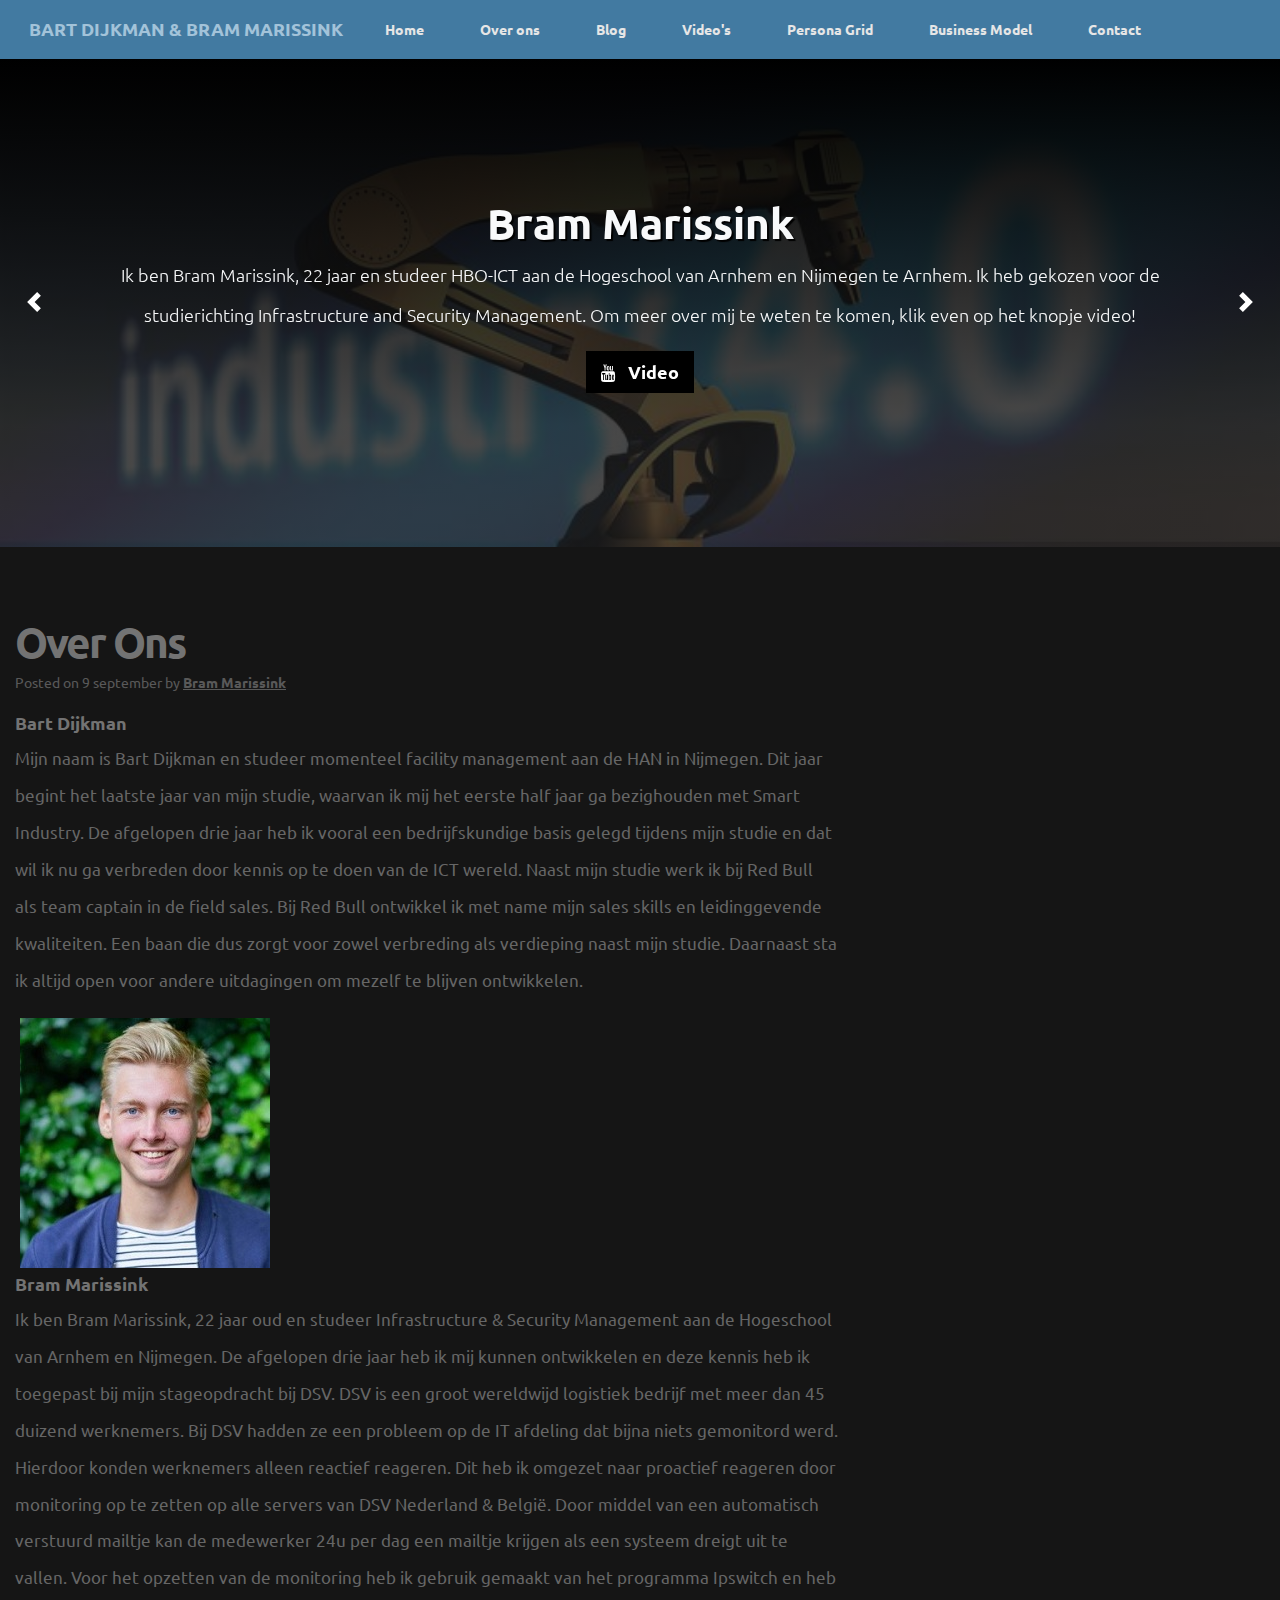
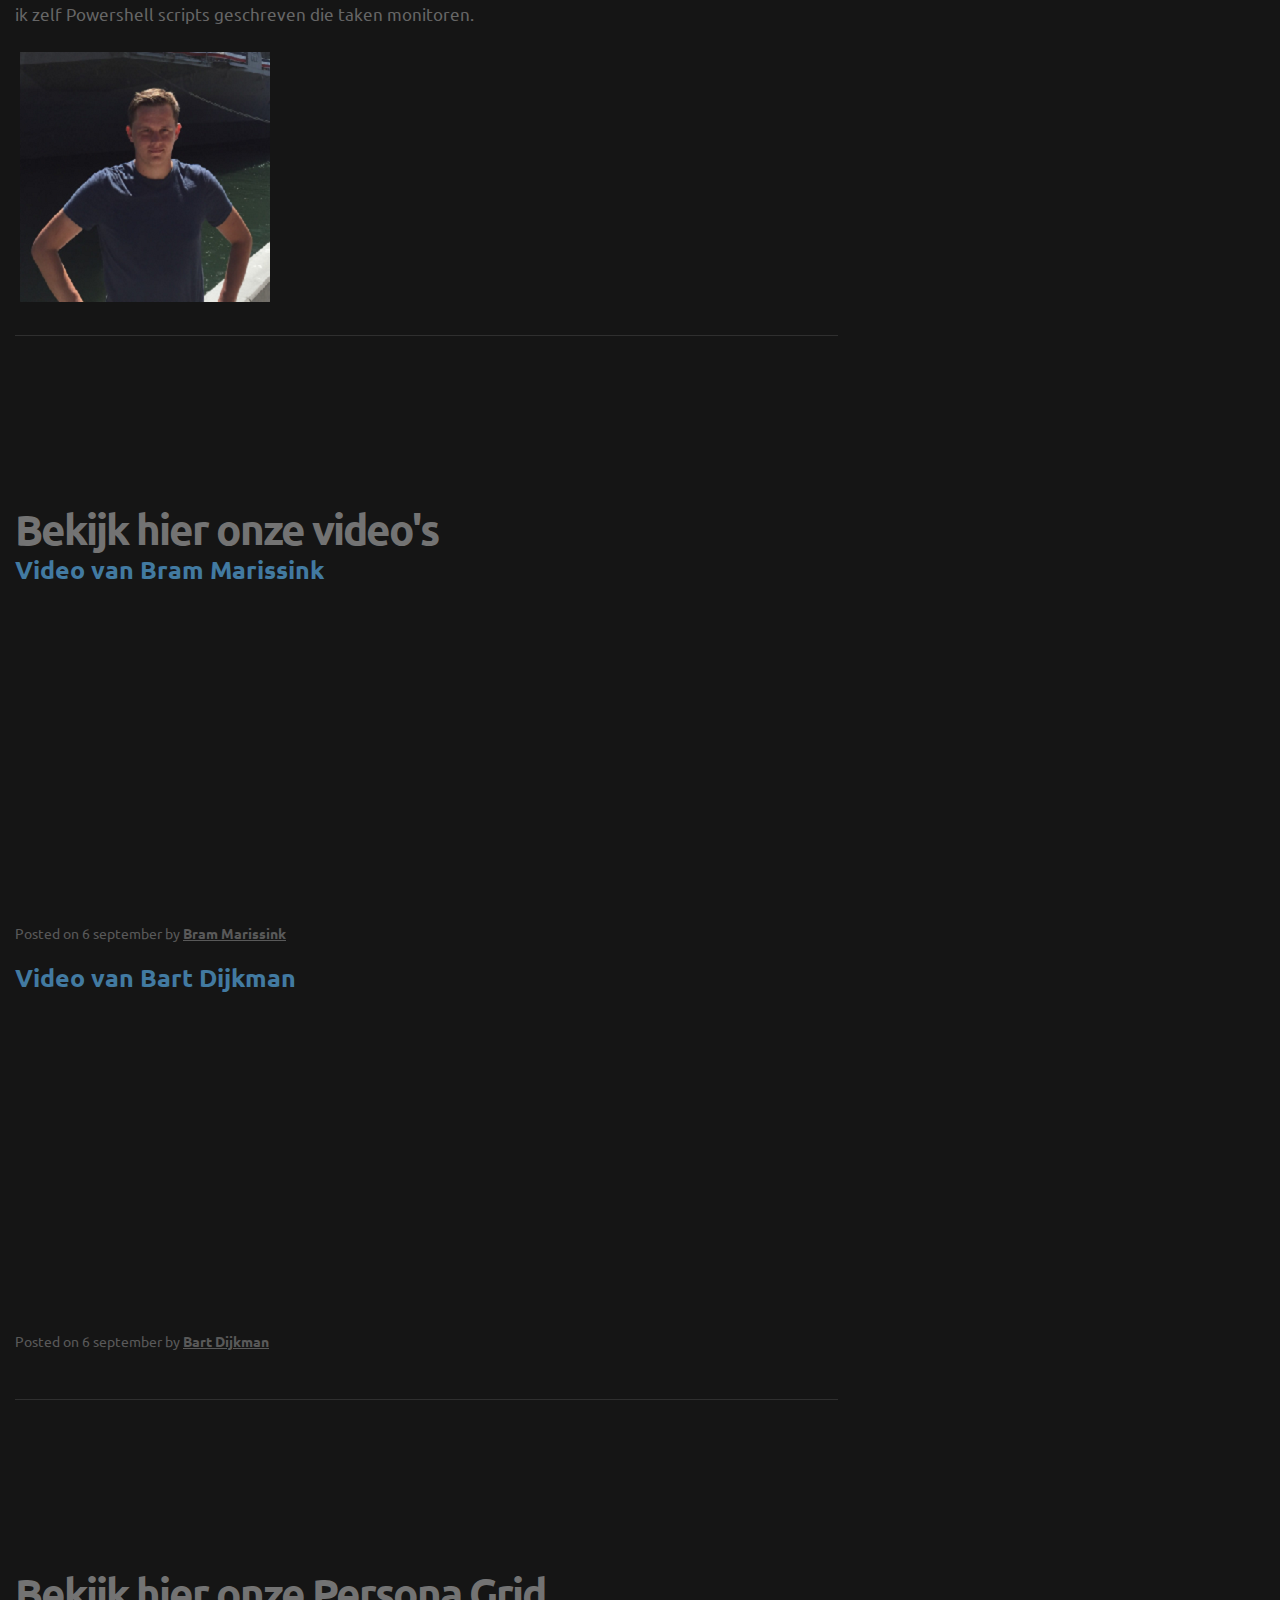
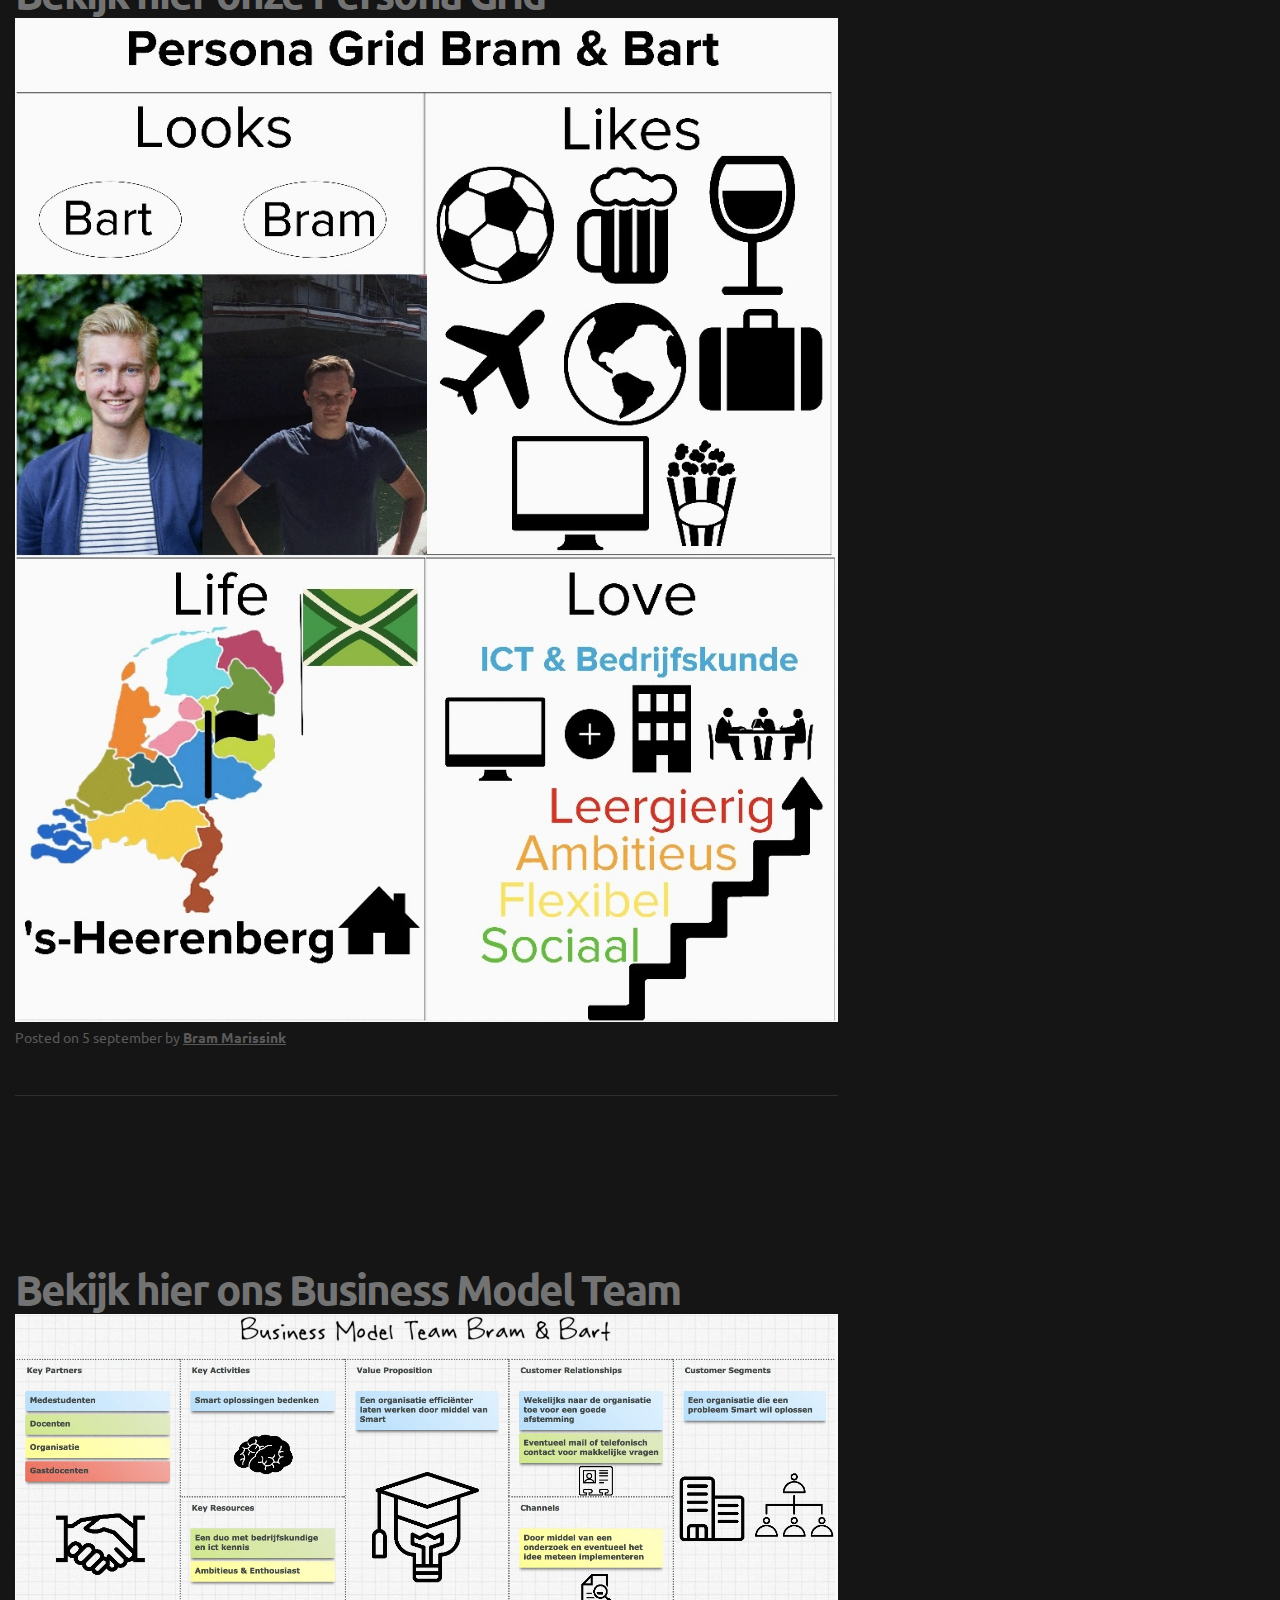
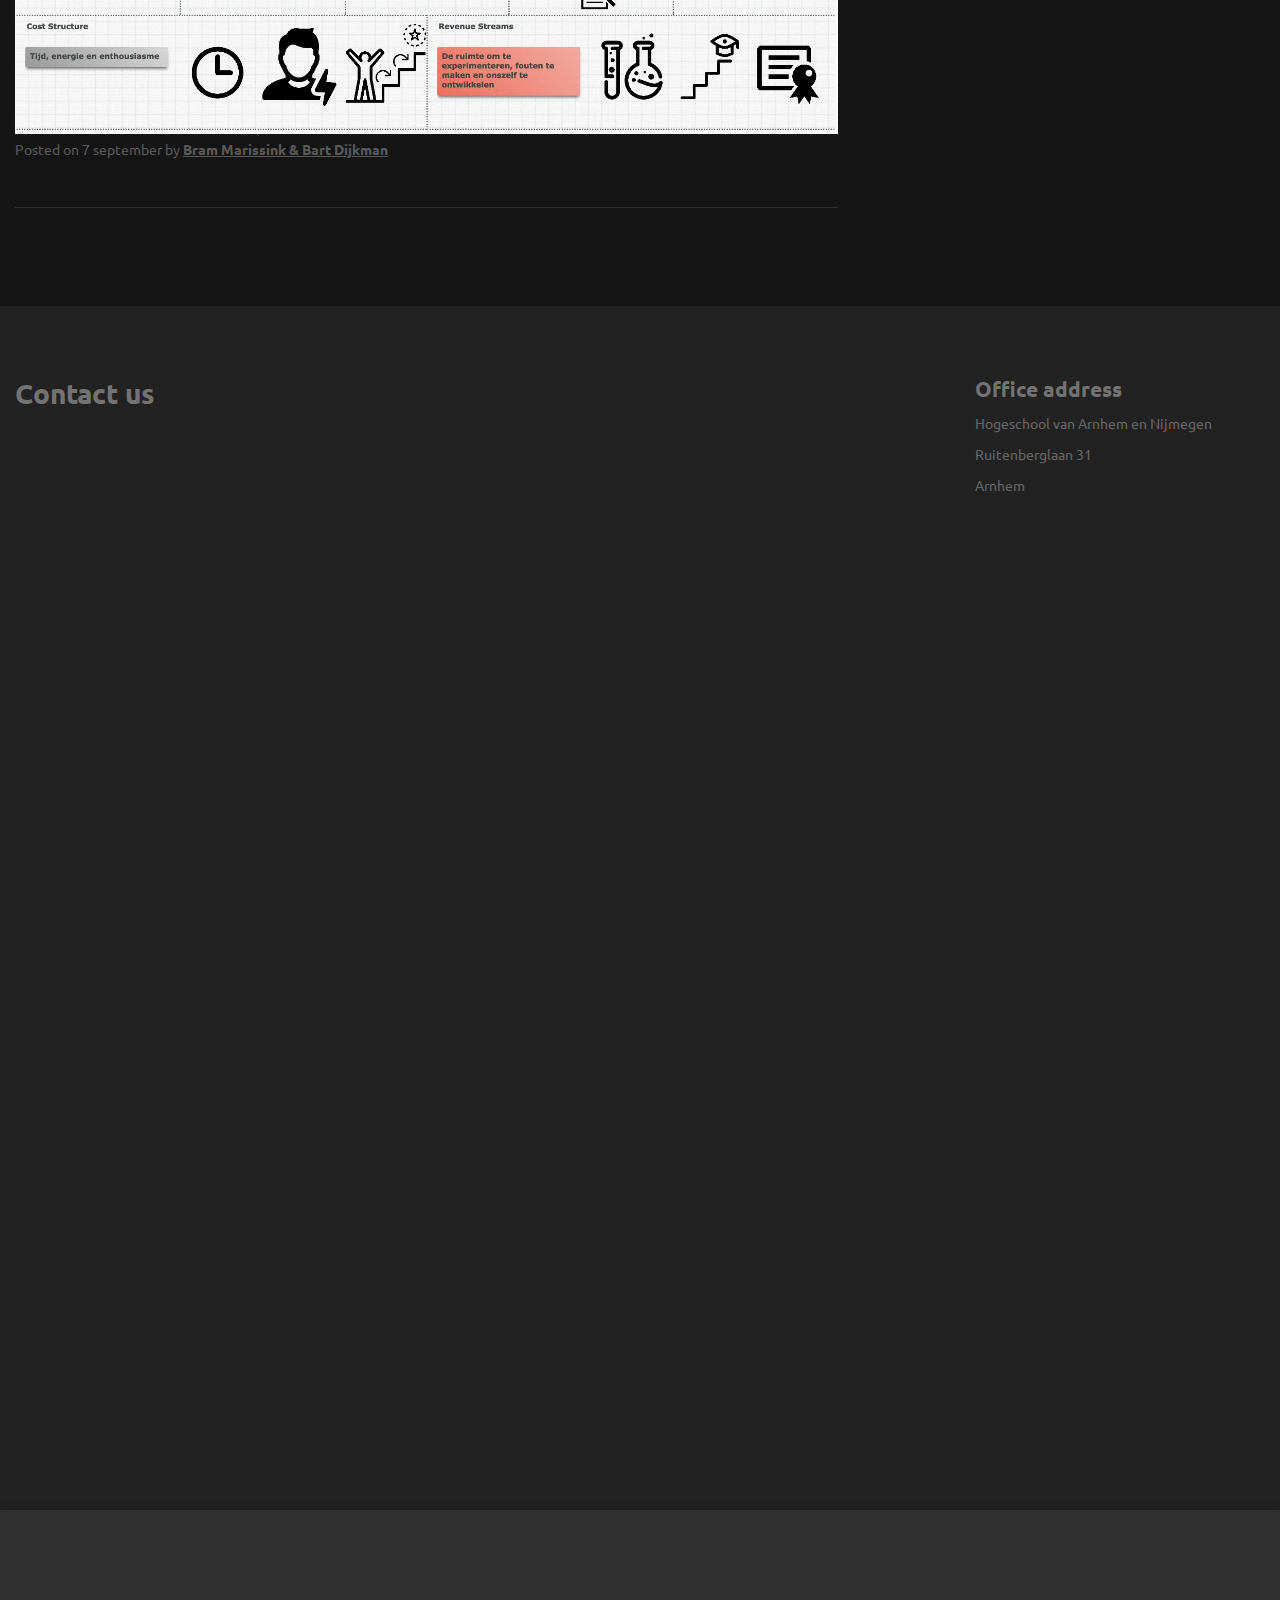
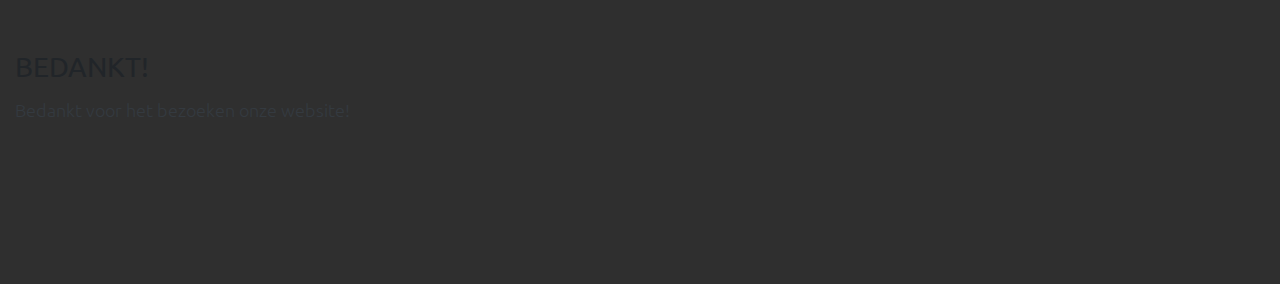
<file: index.html>
<!doctype html>
<html lang="en">
	<head>
        <title>Minor Smart Industry - Bart Dijkman & Bram Marissink</title>
	<!-- Hotjar Tracking Code for https://brammarissink.github.io/webdevmsi/ -->
<script>
    (function(h,o,t,j,a,r){
        h.hj=h.hj||function(){(h.hj.q=h.hj.q||[]).push(arguments)};
        h._hjSettings={hjid:1069071,hjsv:6};
        a=o.getElementsByTagName('head')[0];
        r=o.createElement('script');r.async=1;
        r.src=t+h._hjSettings.hjid+j+h._hjSettings.hjsv;
        a.appendChild(r);
    })(window,document,'https://static.hotjar.com/c/hotjar-','.js?sv=');
</script>
        <meta charset="utf-8">
        <meta name="viewport" content="width=device-width, initial-scale=1, shrink-to-fit=no">


        <!-- Main CSS --> 
        <link rel="stylesheet" href="css/style.css">

        <!-- Font Awesome -->
        <link href="https://maxcdn.bootstrapcdn.com/font-awesome/4.7.0/css/font-awesome.min.css" rel="stylesheet">
    </head>
  
    <body id="home" data-spy="scroll" data-target="#navbar-top" data-offset="200">
        
        <!-- Main navigation -->
        <nav id="navbar-top" class="navbar fixed-top navbar-expand-md navbar-dark">
            <div class="container">
                
                <!-- Company name shown on mobile -->
                <a class="navbar-brand" href="#"><span>Bart Dijkman & Bram Marissink </span> </a>

                <!-- Mobile menu toggle -->
                <button class="navbar-toggler" type="button" data-toggle="collapse" data-target="#mainNavbar" aria-controls="mainNavbar" aria-expanded="false" aria-label="Toggle navigation">
                    <span class="navbar-toggler-icon"></span>
                </button>

                <!-- Main navigation items -->
                <div class="collapse navbar-collapse" id="mainNavbar">
                    <ul class="navbar-nav mr-auto">
                        <li data-toggle="collapse" data-target=".navbar-collapse.show" class="nav-item">
                                <a class="nav-link" href="#home">Home</a>
                        </li>

                        <li data-toggle="collapse" data-target=".navbar-collapse.show" class="nav-item">
                                <a class="nav-link" href="#about">Over ons</a>
                        </li>
			<li data-toggle="collapse" data-target=".navbar-collapse.show" class="nav-item">
                                <a class="nav-link" href="https://brammarissink.github.io/webdevmsi/blog.html">Blog</a>
                        </li>
						<li data-toggle="collapse" data-target=".navbar-collapse.show" class="nav-item">
                                <a class="nav-link" href="#video">Video's</a>
                        </li>
                        
                        <li data-toggle="collapse" data-target=".navbar-collapse.show" class="nav-item">
                                <a class="nav-link" href="#persona">Persona Grid</a>
                        </li>
			    
			<li data-toggle="collapse" data-target=".navbar-collapse.show" class="nav-item">
                                <a class="nav-link" href="#business">Business Model</a>
                        </li>

                        <li data-toggle="collapse" data-target=".navbar-collapse.show" class="nav-item">
                                <a class="nav-link" href="#contact">Contact</a>
                        </li>
                    </ul>
                    
                    
                </div>
                
                
                
            </div>
        </nav>
        
       

        <!-- Jumbtron / Slider -->
        <div class="jumbotron-wrap jumbotron-wrap-image mb-0">
            <div class="container">
                <div id="mainCarousel" class="carousel slide" data-ride="carousel">
                    <div class="carousel-inner">
                        <div class="carousel-item active">
                            <div class="jumbotron">
                                <h1 class="text-center">Bram Marissink</h1>
                                <p class="lead text-center">Ik ben Bram Marissink, 22 jaar en studeer HBO-ICT aan de Hogeschool van Arnhem en Nijmegen te Arnhem. Ik heb gekozen voor de studierichting Infrastructure and Security Management. Om meer over mij te weten te komen, klik even op het knopje video!</p>
                                <p class="lead text-center">
                                    <a class="btn btn-primary btn-lg" href="https://youtu.be/piEbiFyJX7s" role="button"><i class="fa fa-youtube"></i> &nbsp; Video</a>
                                </p>
                            </div>
                        </div>

                        <div class="carousel-item">
                            <div class="jumbotron">
                                <h1 class="text-center">Bart Dijkman</h1>
                                <p class="lead text-center">Ik ben Bart Dijkman, 20 jaar en studeer facility Management aan de Hogeschool van Arnhem en Nijmegen te Nijmegen. Om meer over mij te weten te komen, kijk dan even mijn video</p>
                                <p class="lead text-center">
                                    <a class="btn btn-primary btn-lg" href="https://youtu.be/IxzLbQ2_ljA" role="button"><i class="fa fa-youtube"></i> &nbsp; Video</a>
                                </p>
                            </div>
                        </div>
                    </div>

                    <a class="carousel-control-prev" href="#mainCarousel" role="button" data-slide="prev">
                            <span class="carousel-control-prev-icon" aria-hidden="true"></span>
                            <span class="sr-only">Previous</span>
                    </a>
                    <a class="carousel-control-next" href="#mainCarousel" role="button" data-slide="next">
                            <span class="carousel-control-next-icon" aria-hidden="true"></span>
                        <span class="sr-only">Next</span>
                    </a>
                </div>
            </div>
        </div>

    
        
        
        
        <!-- About section -->
        <section id="about" class="colored-bg">
            <div class="container">
                <div class="row">

                    <!-- Main content -->
                    <div class="col-md-8">
                        <article>
                            <h2 class="article-title">Over Ons</h2>

                            <p class="article-meta">Posted on <time datetime="2018-09-04">9 september</time> by <a href="#" rel="author">Bram Marissink</a></p>
               
                             <h5> Bart Dijkman </h5>
			    <p> Mijn naam is Bart Dijkman en studeer momenteel facility management aan de HAN in Nijmegen. Dit jaar begint het laatste jaar van mijn studie, waarvan ik mij het eerste half jaar ga bezighouden met Smart Industry. De afgelopen drie jaar heb ik vooral een bedrijfskundige basis gelegd tijdens mijn studie en dat wil ik nu ga verbreden door kennis op te doen van de ICT wereld.
Naast mijn studie werk ik bij Red Bull als team captain in de field sales. Bij Red Bull ontwikkel ik met name mijn sales skills en leidinggevende kwaliteiten. Een baan die dus zorgt voor zowel verbreding als verdieping naast mijn studie. Daarnaast sta ik altijd open voor andere uitdagingen om mezelf te blijven ontwikkelen.
			    </p>
                            <img class="img-pas" src="images/bart.jpg" alt="bart">
                            <h5> Bram Marissink </h5>
			    <p>Ik ben Bram Marissink, 22 jaar oud en studeer Infrastructure & Security Management aan de Hogeschool van Arnhem en Nijmegen. De afgelopen drie jaar heb ik mij kunnen ontwikkelen en deze kennis heb ik toegepast bij mijn stageopdracht bij DSV. DSV is een groot wereldwijd logistiek bedrijf met meer dan 45 duizend werknemers. 
Bij DSV hadden ze een probleem op de IT afdeling dat bijna niets gemonitord werd. Hierdoor konden werknemers alleen reactief reageren. Dit heb ik omgezet naar proactief reageren door monitoring op te zetten op alle servers van DSV Nederland & België. Door middel van een automatisch verstuurd mailtje kan de medewerker 24u per dag een mailtje krijgen als een systeem dreigt uit te vallen. Voor het opzetten van de monitoring heb ik gebruik gemaakt van het programma Ipswitch en heb ik zelf Powershell scripts geschreven die taken monitoren. 
			    </p>
                            <img class="img-pas" src="images/bram.png" alt="bram">



                        </article>  
                      </div>
                  </div>
              </div>
            
        </section>
        
         <!-- video section -->
        <section id="video" class="colored-bg">
            <div class="container">
                <div class="row">
                    <!-- Main content -->
                    <div class="col-md-8">
                        <article>
                            <h2 class="article-title">Bekijk hier onze video's</h2>
                            <h3> Video van Bram Marissink </h3>
                            <iframe width="560" height="315" src="https://www.youtube.com/embed/piEbiFyJX7s" frameborder="0" allow="autoplay; encrypted-media" allowfullscreen></iframe>
                            <p class="article-meta">Posted on <time datetime="2018-9-6">6 september</time> by <a href="#" rel="author">Bram Marissink</a></p>
                            <h3> Video van Bart Dijkman </h3>
                            <iframe width="560" height="315" src="https://www.youtube.com/embed/IxzLbQ2_ljA" frameborder="0" allow="autoplay; encrypted-media" allowfullscreen></iframe>
                            <p class="article-meta">Posted on <time datetime="2018-9-6"> 6 september</time> by <a href="#" rel="author">Bart Dijkman</a></p>

                        </article>
                    </div>
                </div>
            </div>
        </section>
       
         <!-- Persona Grid section -->
        <section id="persona" class="colored-bg">
            <div class="container">
                <div class="row">
                    <!-- Main content -->
                    <div class="col-md-8">
                        <article>
                            <h2 class="article-title">Bekijk hier onze Persona Grid</h2>
                            <img class="card-img-top" src="images/persona.jpg" alt="Card image cap">
                            <p class="article-meta">Posted on <time datetime="2018-9-5">5 september</time> by <a href="#" rel="author">Bram Marissink</a></p>

                        </article>
                    </div>
                </div>
            </div>
        </section>
	
	 <!-- Business Grid section -->
        <section id="business" class="colored-bg">
            <div class="container">
                <div class="row">
                    <!-- Main content -->
                    <div class="col-md-8">
                        <article>
                            <h2 class="article-title">Bekijk hier ons Business Model Team</h2>
                            <img class="card-img-top" src="images/business.png" alt="Card image cap">
                            <p class="article-meta">Posted on <time datetime="2018-9-7">7 september</time> by <a href="#" rel="author">Bram Marissink & Bart Dijkman</a></p>

                        </article>
                    </div>
                </div>
            </div>
        </section>

        
            
        <!-- Contact section -->
        <section id="contact">
            <div class="container">
                <div class="row">
                    <div class="col-md-9">
                        <h2>Contact us</h2>

                       <iframe src="https://docs.google.com/forms/d/e/1FAIpQLSdtWIC504w6wi3qDBoi1vUX4GruBnrZNyMOughIoYcyjRh-Mg/viewform?embedded=true" width="640" height="1013" frameborder="0" marginheight="0" marginwidth="0">Bezig met laden...</iframe>
                    </div>
                    <div class="col-md-3">
                        <h4>Office address</h4>
                         <address>
Hogeschool van Arnhem en Nijmegen<br>
Ruitenberglaan 31  <br>
Arnhem 
</address> 
                        
                        <iframe src="https://www.google.com/maps/embed?pb=!1m18!1m12!1m3!1d2456.9793791564293!2d5.9472210155054235!3d51.98902947971706!2m3!1f0!2f0!3f0!3m2!1i1024!2i768!4f13.1!3m3!1m2!1s0x47c7a4659a1352a3%3A0x25edd5cadd934e41!2sRuitenberglaan+31%2C+6826+CC+Arnhem!5e0!3m2!1snl!2snl!4v1535997970231" width="350" height="350" frameborder="0" style="border:0" allowfullscreen></iframe>
                    </div>
                </div>
            </div>
        </section>
            
        
        
        <!-- Gray bg jumbotron -->
        <div class="gray-bg-container mb-0 jumbotron-wrap">
            <div class="container">
                <div class="jumbotron px-0">
                     <h2>Bedankt!</h2>
                    <p class="lead">Bedankt voor het bezoeken onze website!</p>
                </div>
            </div>
        </div>

        
        
       



        <!-- Bootcamp JavaScript -->
        <!-- jQuery first, then Popper.js, then Bootstrap JS -->
        <script src="https://code.jquery.com/jquery-3.2.1.slim.min.js" integrity="sha384-KJ3o2DKtIkvYIK3UENzmM7KCkRr/rE9/Qpg6aAZGJwFDMVNA/GpGFF93hXpG5KkN" crossorigin="anonymous"></script>
        <script src="https://cdnjs.cloudflare.com/ajax/libs/popper.js/1.12.9/umd/popper.min.js" integrity="sha384-ApNbgh9B+Y1QKtv3Rn7W3mgPxhU9K/ScQsAP7hUibX39j7fakFPskvXusvfa0b4Q" crossorigin="anonymous"></script>
        <script src="https://maxcdn.bootstrapcdn.com/bootstrap/4.0.0/js/bootstrap.min.js" integrity="sha384-JZR6Spejh4U02d8jOt6vLEHfe/JQGiRRSQQxSfFWpi1MquVdAyjUar5+76PVCmYl" crossorigin="anonymous"></script>

    </body>
</html>
</file>
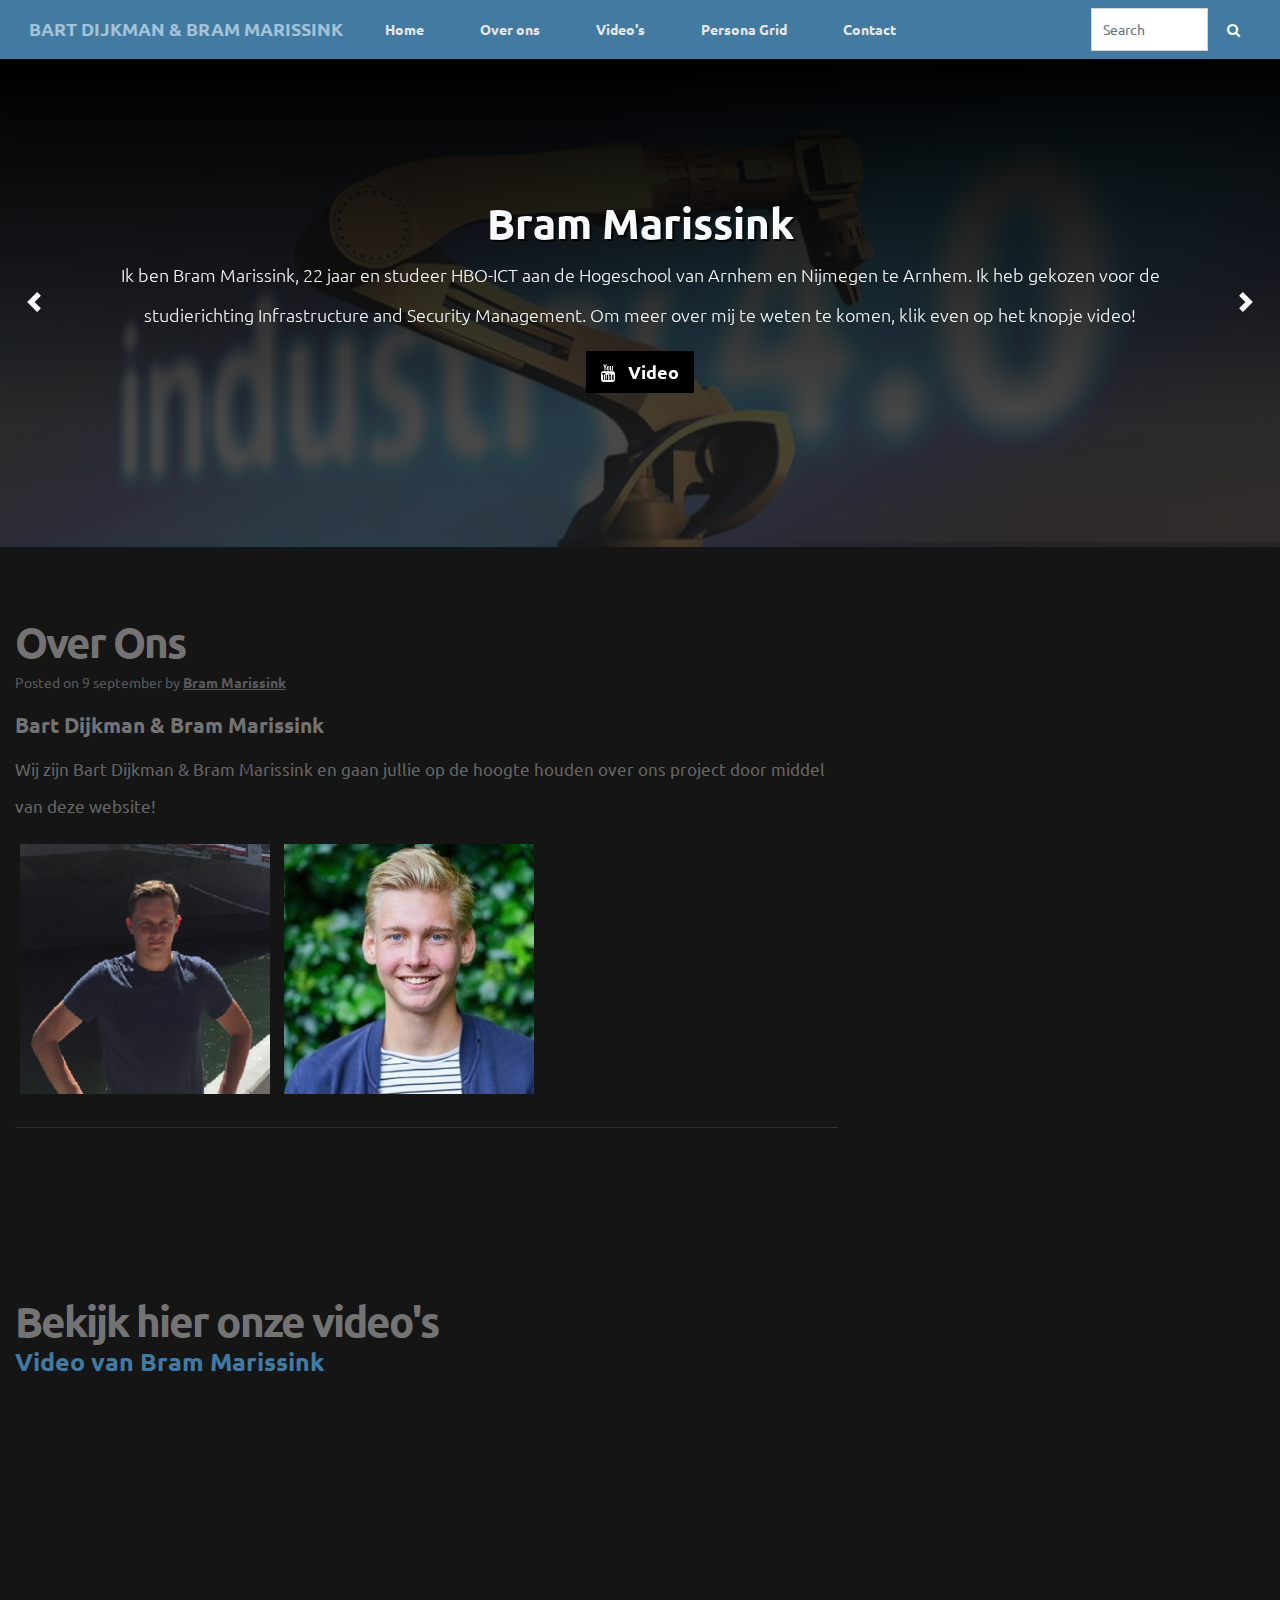
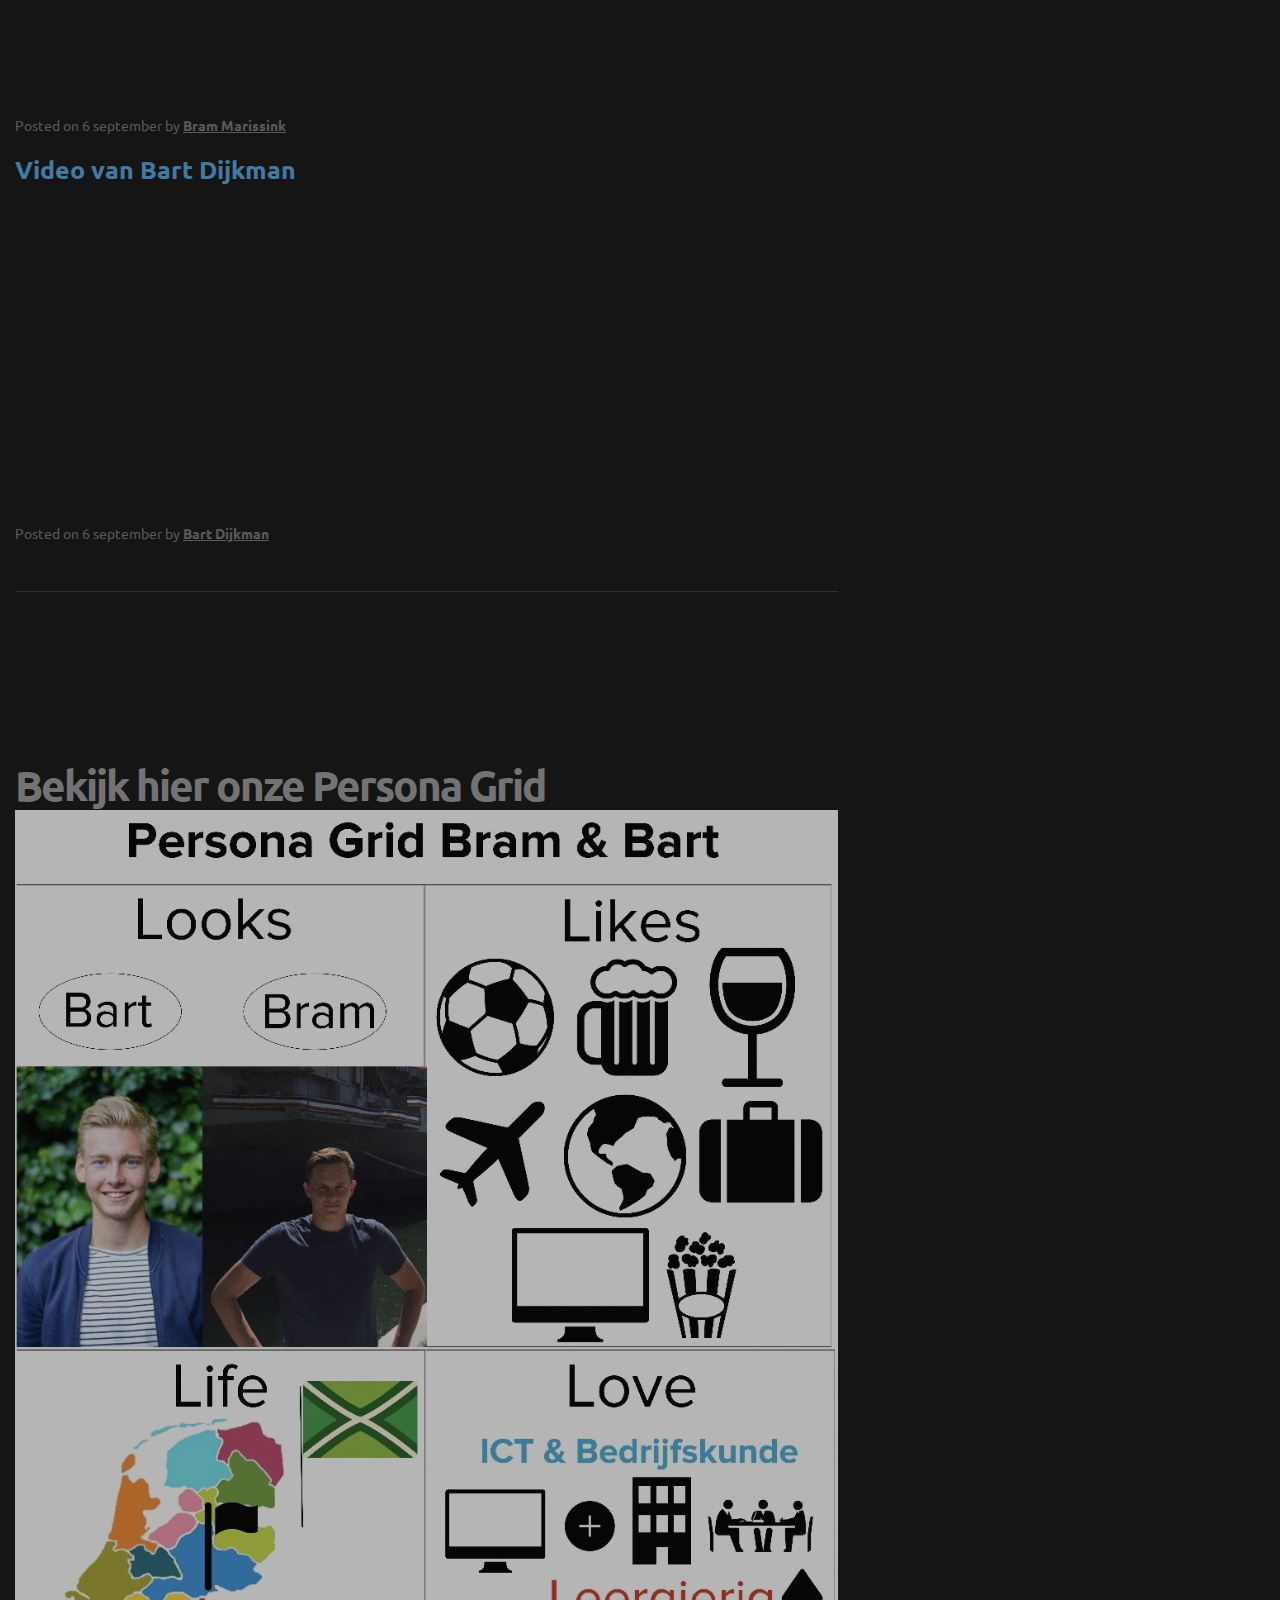
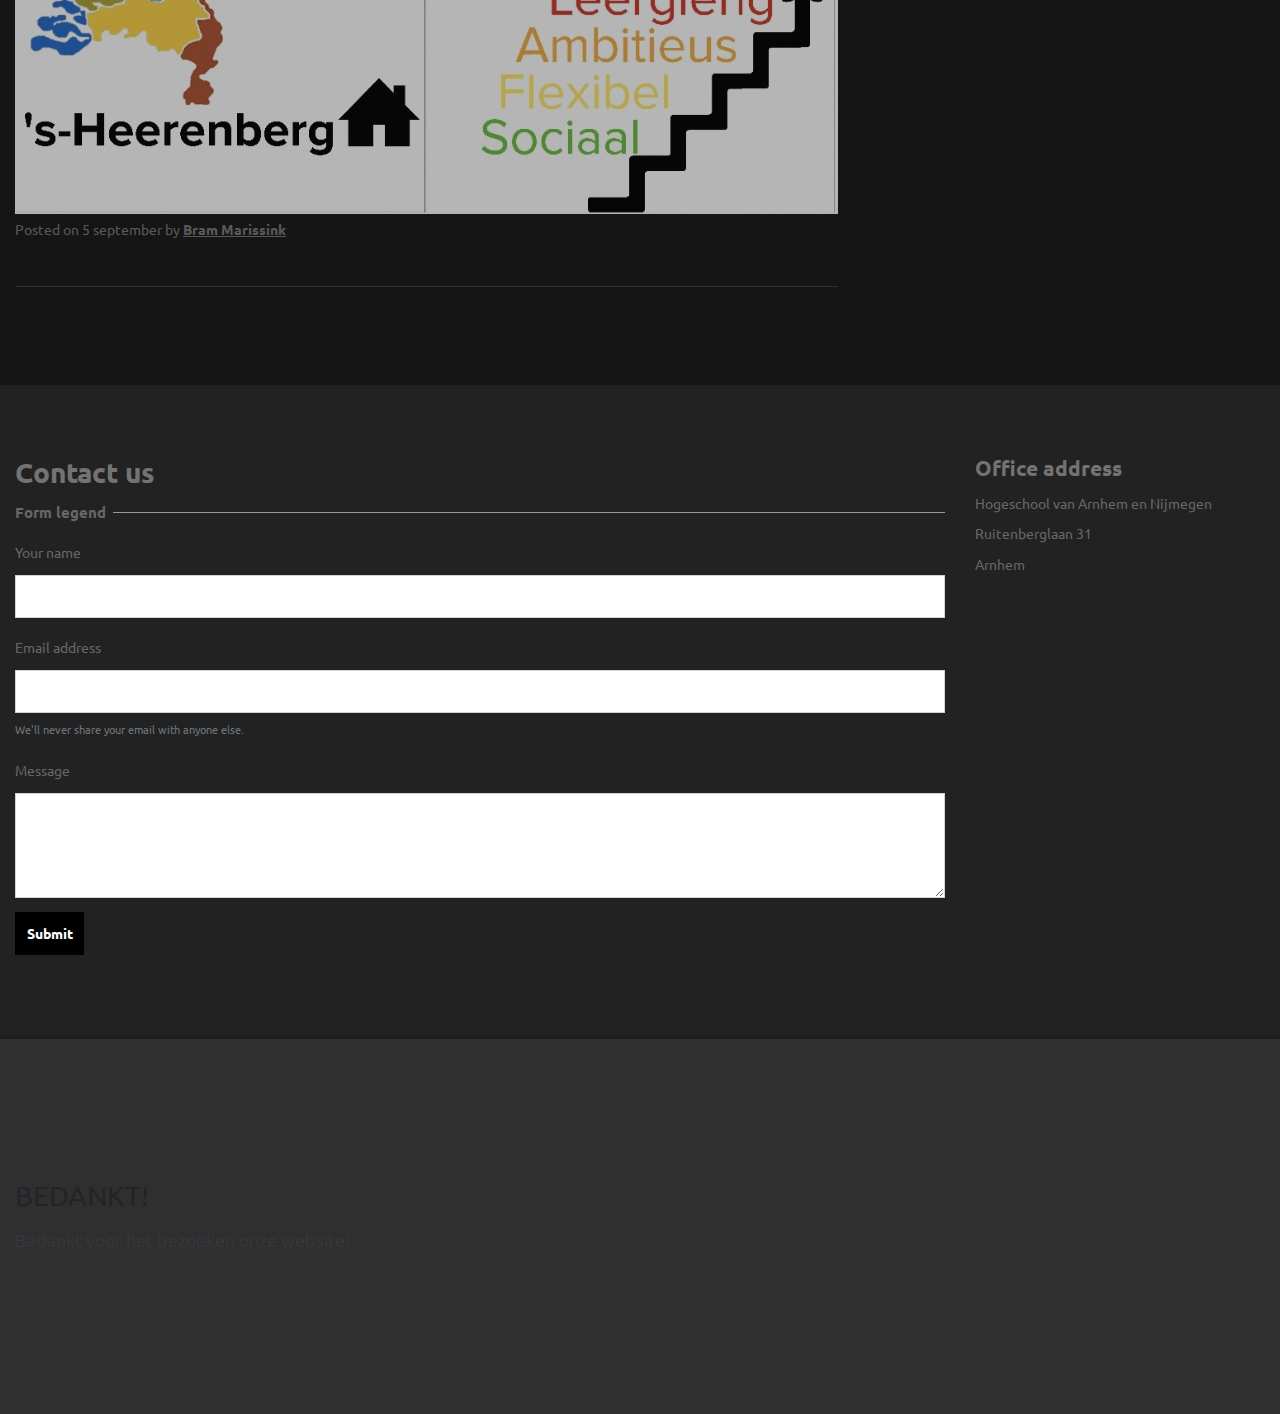
<file: test website/index.html>
<!doctype html>
<html lang="en">
	<head>
        <title>Minor Smart Industry - Bart Dijkman & Bram Marissink</title>

        <meta charset="utf-8">
        <meta name="viewport" content="width=device-width, initial-scale=1, shrink-to-fit=no">


        <!-- Main CSS --> 
        <link rel="stylesheet" href="css/style.css">

        <!-- Font Awesome -->
        <link href="https://maxcdn.bootstrapcdn.com/font-awesome/4.7.0/css/font-awesome.min.css" rel="stylesheet">
    </head>
  
    <body id="home" data-spy="scroll" data-target="#navbar-top" data-offset="200">
        
        <!-- Main navigation -->
        <nav id="navbar-top" class="navbar fixed-top navbar-expand-md navbar-dark">
            <div class="container">
                
                <!-- Company name shown on mobile -->
                <a class="navbar-brand" href="#"><span>Bart Dijkman & Bram Marissink </span> </a>

                <!-- Mobile menu toggle -->
                <button class="navbar-toggler" type="button" data-toggle="collapse" data-target="#mainNavbar" aria-controls="mainNavbar" aria-expanded="false" aria-label="Toggle navigation">
                    <span class="navbar-toggler-icon"></span>
                </button>

                <!-- Main navigation items -->
                <div class="collapse navbar-collapse" id="mainNavbar">
                    <ul class="navbar-nav mr-auto">
                        <li data-toggle="collapse" data-target=".navbar-collapse.show" class="nav-item">
                                <a class="nav-link" href="#home">Home</a>
                        </li>

                        <li data-toggle="collapse" data-target=".navbar-collapse.show" class="nav-item">
                                <a class="nav-link" href="#about">Over ons</a>
                        </li>

						<li data-toggle="collapse" data-target=".navbar-collapse.show" class="nav-item">
                                <a class="nav-link" href="#video">Video's</a>
                        </li>
                        
                        <li data-toggle="collapse" data-target=".navbar-collapse.show" class="nav-item">
                                <a class="nav-link" href="#persona">Persona Grid</a>
                        </li>

                        <li data-toggle="collapse" data-target=".navbar-collapse.show" class="nav-item">
                                <a class="nav-link" href="#contact">Contact</a>
                        </li>
                    </ul>
                    
                    <form class="form-inline header-search-form my-2 my-lg-0">
                        <input class="form-control mr-sm-2" type="text" size="6"  placeholder="Search" aria-label="Search">
                        <button class="btn btn-secondary my-2 my-sm-0" type="submit"><i class="fa fa-search" aria-hidden="true"></i></button>
                    </form>
                    
                </div>
                
                
                
            </div>
        </nav>
        
       

        <!-- Jumbtron / Slider -->
        <div class="jumbotron-wrap jumbotron-wrap-image mb-0">
            <div class="container">
                <div id="mainCarousel" class="carousel slide" data-ride="carousel">
                    <div class="carousel-inner">
                        <div class="carousel-item active">
                            <div class="jumbotron">
                                <h1 class="text-center">Bram Marissink</h1>
                                <p class="lead text-center">Ik ben Bram Marissink, 22 jaar en studeer HBO-ICT aan de Hogeschool van Arnhem en Nijmegen te Arnhem. Ik heb gekozen voor de studierichting Infrastructure and Security Management. Om meer over mij te weten te komen, klik even op het knopje video!</p>
                                <p class="lead text-center">
                                    <a class="btn btn-primary btn-lg" href="https://youtu.be/piEbiFyJX7s" role="button"><i class="fa fa-youtube"></i> &nbsp; Video</a>
                                </p>
                            </div>
                        </div>

                        <div class="carousel-item">
                            <div class="jumbotron">
                                <h1 class="text-center">Bart Dijkman</h1>
                                <p class="lead text-center">Ik ben Bart Dijkman, 20 jaar en studeer facility Management aan de Hogeschool van Arnhem en Nijmegen te Nijmegen. Om meer over mij te weten te komen, kijk dan even mijn video</p>
                                <p class="lead text-center">
                                    <a class="btn btn-primary btn-lg" href="https://youtu.be/IxzLbQ2_ljA" role="button"><i class="fa fa-youtube"></i> &nbsp; Video</a>
                                </p>
                            </div>
                        </div>
                    </div>

                    <a class="carousel-control-prev" href="#mainCarousel" role="button" data-slide="prev">
                            <span class="carousel-control-prev-icon" aria-hidden="true"></span>
                            <span class="sr-only">Previous</span>
                    </a>
                    <a class="carousel-control-next" href="#mainCarousel" role="button" data-slide="next">
                            <span class="carousel-control-next-icon" aria-hidden="true"></span>
                        <span class="sr-only">Next</span>
                    </a>
                </div>
            </div>
        </div>

    
        
        
        
        <!-- About section -->
        <section id="about" class="colored-bg">
            <div class="container">
                <div class="row">

                    <!-- Main content -->
                    <div class="col-md-8">
                        <article>
                            <h2 class="article-title">Over Ons</h2>

                            <p class="article-meta">Posted on <time datetime="2018-09-04">9 september</time> by <a href="#" rel="author">Bram Marissink</a></p>

                            <p><h4> Bart Dijkman & Bram Marissink</h4></p>
                            <p> Wij zijn Bart Dijkman & Bram Marissink en gaan jullie op de hoogte houden over ons project door middel van deze website!</p>
                            <img class="img-pas" src="images/bram.png" alt="bram">
                            <img class="img-pas" src="images/bart.jpg" alt="bart">


                        </article>  
                      </div>
                  </div>
              </div>
            
        </section>
        
         <!-- video section -->
        <section id="video" class="colored-bg">
            <div class="container">
                <div class="row">
                    <!-- Main content -->
                    <div class="col-md-8">
                        <article>
                            <h2 class="article-title">Bekijk hier onze video's</h2>
                            <h3> Video van Bram Marissink </h3>
                            <iframe width="560" height="315" src="https://www.youtube.com/embed/piEbiFyJX7s" frameborder="0" allow="autoplay; encrypted-media" allowfullscreen></iframe>
                            <p class="article-meta">Posted on <time datetime="2018-9-6">6 september</time> by <a href="#" rel="author">Bram Marissink</a></p>
                            <h3> Video van Bart Dijkman </h3>
                            <iframe width="560" height="315" src="https://www.youtube.com/embed/IxzLbQ2_ljA" frameborder="0" allow="autoplay; encrypted-media" allowfullscreen></iframe>
                            <p class="article-meta">Posted on <time datetime="2018-9-6"> 6 september</time> by <a href="#" rel="author">Bart Dijkman</a></p>

                        </article>
                    </div>
                </div>
            </div>
        </section>
       
         <!-- Persona Grid section -->
        <section id="persona" class="colored-bg">
            <div class="container">
                <div class="row">
                    <!-- Main content -->
                    <div class="col-md-8">
                        <article>
                            <h2 class="article-title">Bekijk hier onze Persona Grid</h2>
                            <img class="card-img-top" src="images/persona.jpg" alt="Card image cap">
                            <p class="article-meta">Posted on <time datetime="2018-9-5">5 september</time> by <a href="#" rel="author">Bram Marissink</a></p>

                        </article>
                    </div>
                </div>
            </div>
        </section>

        
            
        <!-- Contact section -->
        <section id="contact">
            <div class="container">
                <div class="row">
                    <div class="col-md-9">
                        <h2>Contact us</h2>

                        <fieldset>
                            <legend>Form legend</legend>
                            <div class="form-group">
                                <label for="exampleInputName">Your name</label>
                                <input type="text" class="form-control" id="exampleInputName">
                            </div>

                            <div class="form-group">
                                <label for="exampleInputEmail">Email address</label>
                                <input type="email" class="form-control" id="exampleInputEmail" aria-describedby="emailHelp">
                                <small id="emailHelp" class="form-text text-muted">We'll never share your email with anyone else.</small>
                            </div>

                            <div class="form-group">
                                <label for="exampleInputMessage">Message</label>
                                 <textarea class="form-control" id="exampleInputMessage" rows="3"></textarea>
                            </div>
                            <button type="submit" class="btn btn-primary">Submit</button>
                        </fieldset>
                    </div>
                    <div class="col-md-3">
                        <h4>Office address</h4>
                         <address>
Hogeschool van Arnhem en Nijmegen<br>
Ruitenberglaan 31  <br>
Arnhem 
</address> 
                        
                        <iframe src="https://www.google.com/maps/embed?pb=!1m18!1m12!1m3!1d2456.9793791564293!2d5.9472210155054235!3d51.98902947971706!2m3!1f0!2f0!3f0!3m2!1i1024!2i768!4f13.1!3m3!1m2!1s0x47c7a4659a1352a3%3A0x25edd5cadd934e41!2sRuitenberglaan+31%2C+6826+CC+Arnhem!5e0!3m2!1snl!2snl!4v1535997970231" width="350" height="350" frameborder="0" style="border:0" allowfullscreen></iframe>
                    </div>
                </div>
            </div>
        </section>
            
        
        
        <!-- Gray bg jumbotron -->
        <div class="gray-bg-container mb-0 jumbotron-wrap">
            <div class="container">
                <div class="jumbotron px-0">
                     <h2>Bedankt!</h2>
                    <p class="lead">Bedankt voor het bezoeken onze website!</p>
                </div>
            </div>
        </div>

        
        
       



        <!-- Bootcamp JavaScript -->
        <!-- jQuery first, then Popper.js, then Bootstrap JS -->
        <script src="https://code.jquery.com/jquery-3.2.1.slim.min.js" integrity="sha384-KJ3o2DKtIkvYIK3UENzmM7KCkRr/rE9/Qpg6aAZGJwFDMVNA/GpGFF93hXpG5KkN" crossorigin="anonymous"></script>
        <script src="https://cdnjs.cloudflare.com/ajax/libs/popper.js/1.12.9/umd/popper.min.js" integrity="sha384-ApNbgh9B+Y1QKtv3Rn7W3mgPxhU9K/ScQsAP7hUibX39j7fakFPskvXusvfa0b4Q" crossorigin="anonymous"></script>
        <script src="https://maxcdn.bootstrapcdn.com/bootstrap/4.0.0/js/bootstrap.min.js" integrity="sha384-JZR6Spejh4U02d8jOt6vLEHfe/JQGiRRSQQxSfFWpi1MquVdAyjUar5+76PVCmYl" crossorigin="anonymous"></script>

    </body>
</html>
</file>
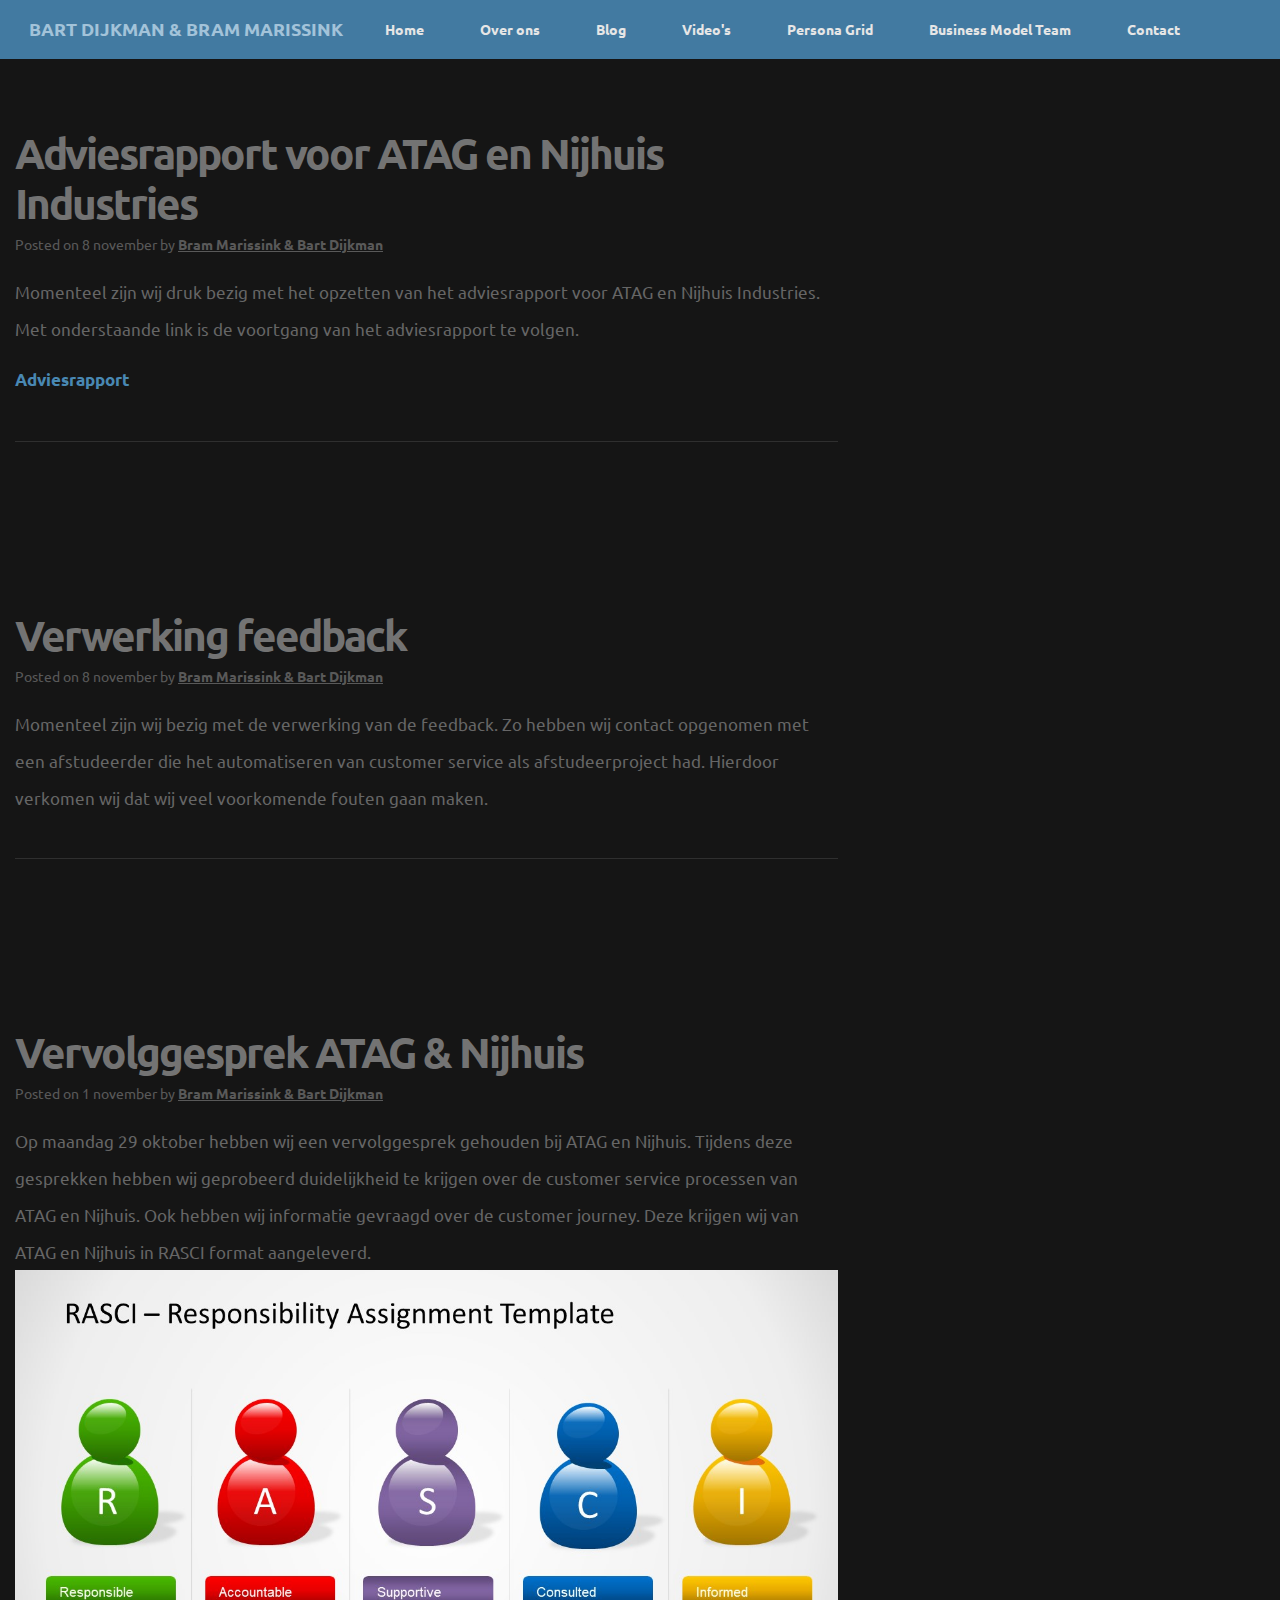
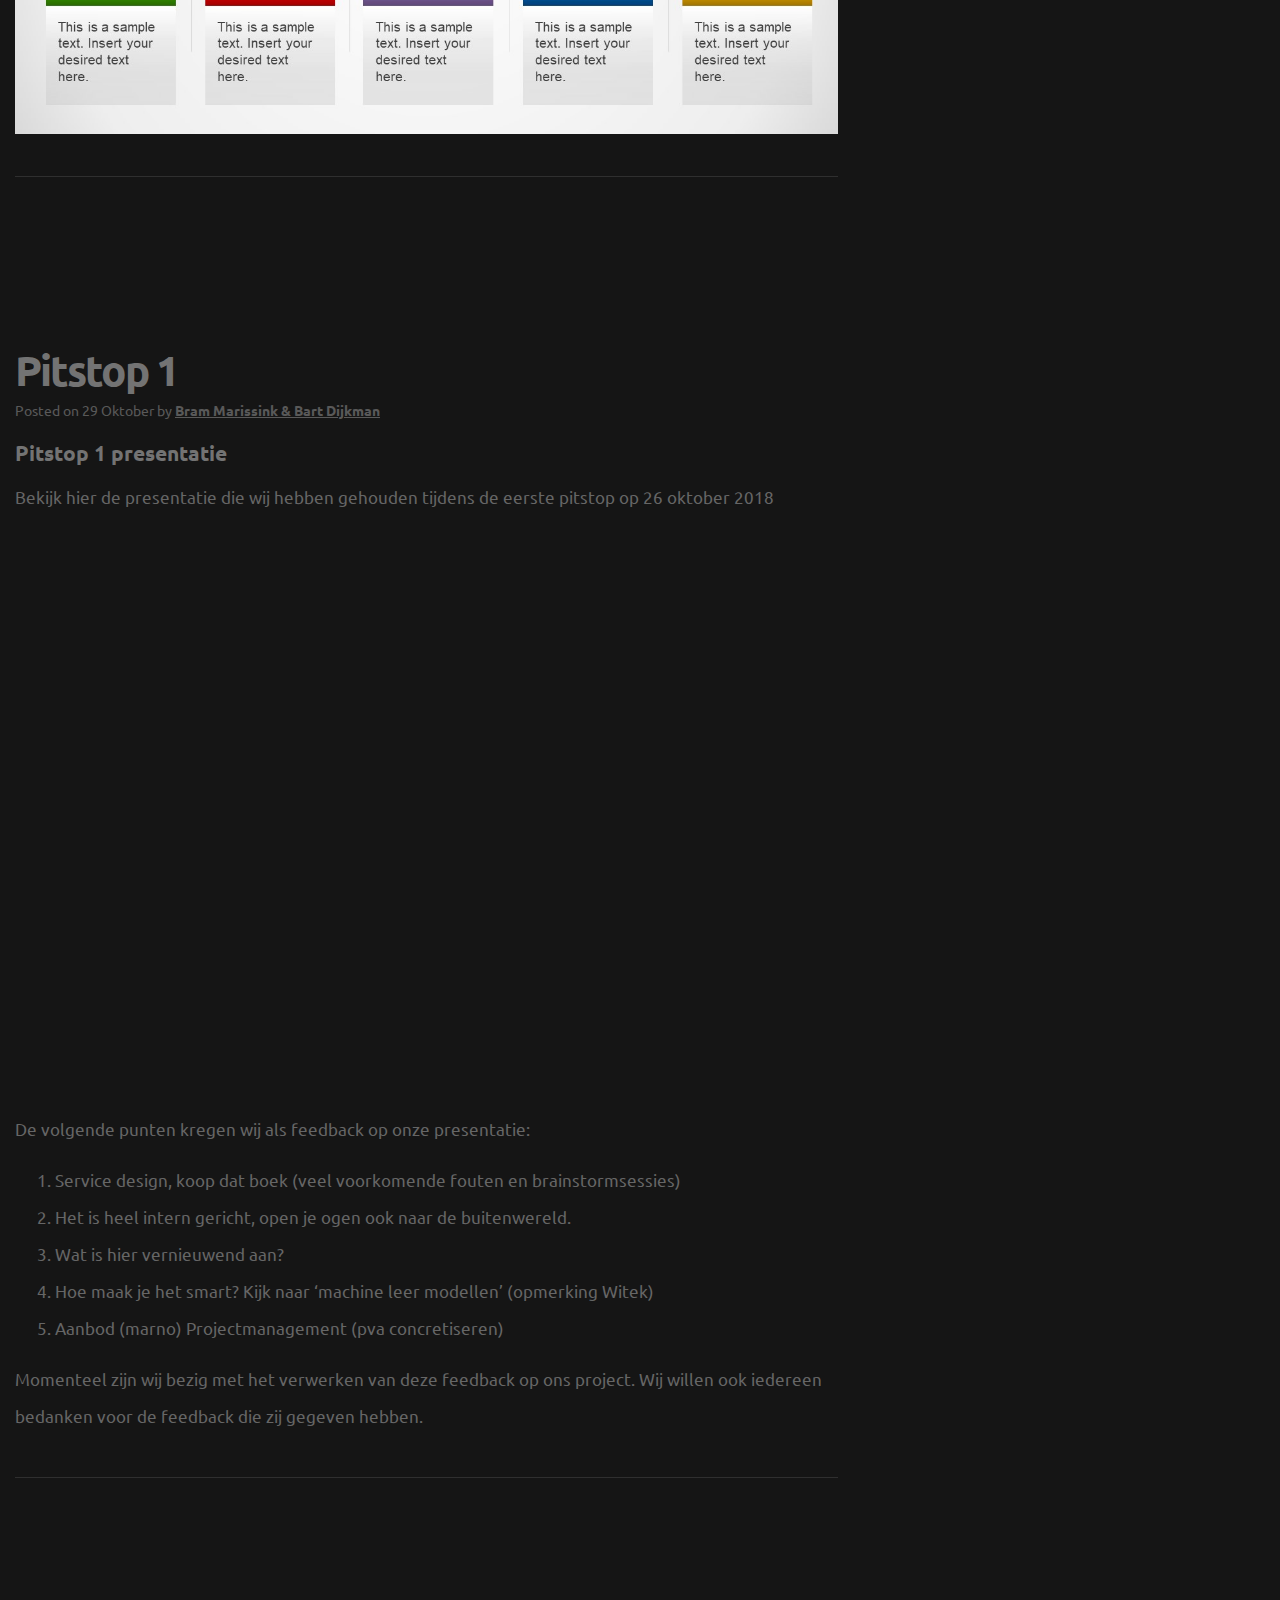
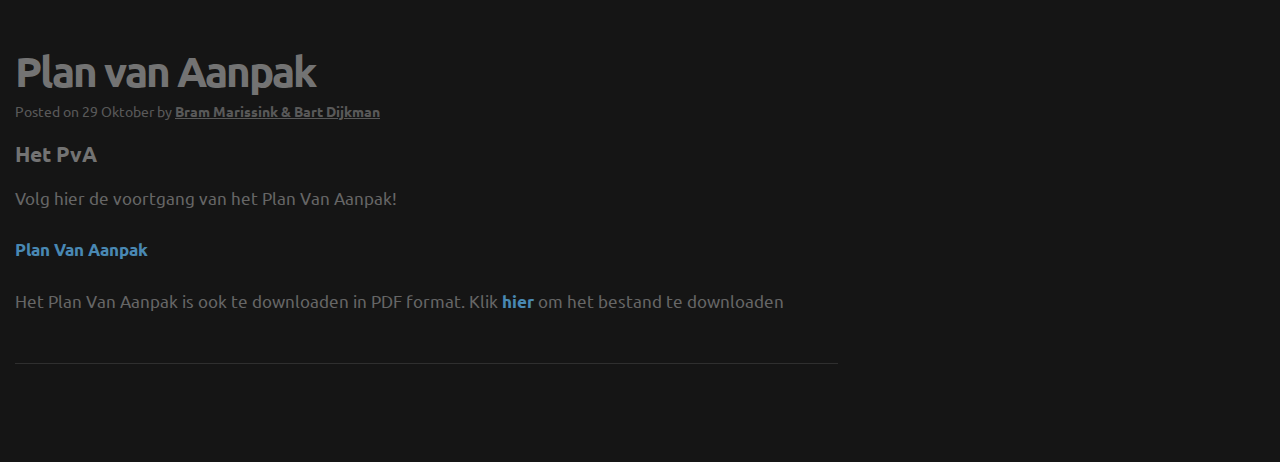
<file: blog.html>
<!doctype html>
<html lang="en">
	<head>
        <title>Minor Smart Industry - Bart Dijkman & Bram Marissink</title>

        <meta charset="utf-8">
        <meta name="viewport" content="width=device-width, initial-scale=1, shrink-to-fit=no">


        <!-- Main CSS --> 
        <link rel="stylesheet" href="css/style.css">

        <!-- Font Awesome -->
        <link href="https://maxcdn.bootstrapcdn.com/font-awesome/4.7.0/css/font-awesome.min.css" rel="stylesheet">
    </head>
  
    <body id="home" data-spy="scroll" data-target="#navbar-top" data-offset="200">
        
        <!-- Main navigation -->
        <nav id="navbar-top" class="navbar fixed-top navbar-expand-md navbar-dark">
            <div class="container">
                
                <!-- Company name shown on mobile -->
                <a class="navbar-brand" href="https://brammarissink.github.io/webdevmsi/#home"><span>Bart Dijkman & Bram Marissink </span> </a>

                <!-- Mobile menu toggle -->
                <button class="navbar-toggler" type="button" data-toggle="collapse" data-target="#mainNavbar" aria-controls="mainNavbar" aria-expanded="false" aria-label="Toggle navigation">
                    <span class="navbar-toggler-icon"></span>
                </button>

                <!-- Main navigation items -->
                <div class="collapse navbar-collapse" id="mainNavbar">
                    <ul class="navbar-nav mr-auto">
                        <li data-toggle="collapse" data-target=".navbar-collapse.show" class="nav-item">
                                <a class="nav-link" href="https://brammarissink.github.io/webdevmsi/#home">Home</a>
                        </li>

                        <li data-toggle="collapse" data-target=".navbar-collapse.show" class="nav-item">
                                <a class="nav-link" href="https://brammarissink.github.io/webdevmsi/#about">Over ons</a>
                        </li>
                        <li data-toggle="collapse" data-target=".navbar-collapse.show" class="nav-item">
                                <a class="nav-link" href="https://brammarissink.github.io/webdevmsi/blog.html">Blog</a>
                        </li>
						<li data-toggle="collapse" data-target=".navbar-collapse.show" class="nav-item">
                                <a class="nav-link" href="https://brammarissink.github.io/webdevmsi/#video">Video's</a>
                        </li>
                        
                        
                        <li data-toggle="collapse" data-target=".navbar-collapse.show" class="nav-item">
                                <a class="nav-link" href="https://brammarissink.github.io/webdevmsi/#persona">Persona Grid</a>
                        </li>

                        <li data-toggle="collapse" data-target=".navbar-collapse.show" class="nav-item">
                                <a class="nav-link" href="https://brammarissink.github.io/webdevmsi/#Business">Business Model Team</a>
                        </li>

                        <li data-toggle="collapse" data-target=".navbar-collapse.show" class="nav-item">
                                <a class="nav-link" href="https://brammarissink.github.io/webdevmsi/#contact">Contact</a>
                        </li>
                    </ul>
                    
                    
                    
                </div>
                
                
                
            </div>
        </nav>
         <section id="Adviesrapport" class="colored-bg">
            <div class="container">
                <div class="row">

                    <!-- Main content -->
                    <div class="col-md-8">
                        <article>
                            <h2 class="article-title">Adviesrapport voor ATAG en Nijhuis Industries</h2>

                            <p class="article-meta">Posted on <time datetime="2018-11-01">8 november</time> by <a href="#" rel="author">Bram Marissink & Bart Dijkman</a></p>

                            
                            <p>Momenteel zijn wij druk bezig met het opzetten van het adviesrapport voor ATAG en Nijhuis Industries. Met onderstaande link is de voortgang van het adviesrapport te volgen.</p>
                            <p><a href="https://docs.google.com/document/d/e/2PACX-1vQUXFbk6-LZReceqQrsDKJwWOSYqiKCsbin_8FXnpVUZf3P_OGmcli-War9V4hKo027fUBsjE-4eP2j/pub">Adviesrapport</a></p> 
                        </article>  
                      </div>
                  </div>
              </div>
        </section>
        <section id="Feedback" class="colored-bg">
            <div class="container">
                <div class="row">

                    <!-- Main content -->
                    <div class="col-md-8">
                        <article>
                            <h2 class="article-title">Verwerking feedback</h2>

                            <p class="article-meta">Posted on <time datetime="2018-11-01">8 november</time> by <a href="#" rel="author">Bram Marissink & Bart Dijkman</a></p>

                            <p>Momenteel zijn wij bezig met de verwerking van de feedback. Zo hebben wij contact opgenomen met een afstudeerder die het automatiseren van customer service als afstudeerproject had. Hierdoor verkomen wij dat wij veel voorkomende fouten gaan maken.</p>
                            
                        </article>  
                      </div>
                  </div>
              </div>
        </section>
          <section id="Vervolggesprek" class="colored-bg">
            <div class="container">
                <div class="row">

                    <!-- Main content -->
                    <div class="col-md-8">
                        <article>
                            <h2 class="article-title">Vervolggesprek ATAG & Nijhuis</h2>

                            <p class="article-meta">Posted on <time datetime="2018-11-01">1 november</time> by <a href="#" rel="author">Bram Marissink & Bart Dijkman</a></p>

                            
                            <p>Op maandag 29 oktober hebben wij een vervolggesprek gehouden bij ATAG en Nijhuis. Tijdens deze gesprekken hebben wij geprobeerd duidelijkheid te krijgen over de customer service processen van ATAG en Nijhuis. Ook hebben wij informatie gevraagd over de customer journey. Deze krijgen wij van ATAG en Nijhuis in RASCI format aangeleverd.<img class="card-img-top" src="images/rasci.jpg" alt="bart"> </p> 
                        </article>  
                      </div>
                  </div>
              </div>
        </section>
        <!-- About section -->
        <section id="presentation" class="colored-bg">
            <div class="container">
                <div class="row">
                    <!-- Main content -->
                    <div class="col-md-8">
                        <article>
                            <h2 class="article-title">Pitstop 1</h2>

                            <p class="article-meta">Posted on <time datetime="2018-10-29">29 Oktober</time> by <a href="#" rel="author">Bram Marissink & Bart Dijkman</a></p>

                            <p><h4>Pitstop 1 presentatie</h4></p>
                            <p> Bekijk hier de presentatie die wij hebben gehouden tijdens de eerste pitstop op 26 oktober 2018</p>
                              <iframe src="https://docs.google.com/presentation/d/e/2PACX-1vTkeSfX0GPjit2_ZESiidC4lgHyKYBSSavwksS3G7VIPLJEIffXvi0_balFdIeEdgBKqFR_o3zGX6Ab/embed?start=true&loop=false&delayms=5000" frameborder="0" width="960" height="569" allowfullscreen="true" mozallowfullscreen="true" webkitallowfullscreen="true"></iframe>
                              <p> De volgende punten kregen wij als feedback op onze presentatie:
                                <ol>
                                <LI>Service design, koop dat boek (veel voorkomende fouten en brainstormsessies)</LI>
                                <LI>Het is heel intern gericht, open je ogen ook naar de buitenwereld.</LI>
                                <LI>Wat is hier vernieuwend aan?</LI>
                                <LI>Hoe maak je het smart? Kijk naar ‘machine leer modellen’ (opmerking Witek)</LI>
                                <LI>Aanbod (marno) Projectmanagement (pva concretiseren)</LI>
                            </ol>
                            <p> Momenteel zijn wij bezig met het verwerken van deze feedback op ons project. Wij willen ook iedereen bedanken voor de feedback die zij gegeven hebben. </p>
                        </article>  
                      </div>
                  </div>
              </div>
            
        </section>
        
      <section id="PVA" class="colored-bg">
            <div class="container">
                <div class="row">

                    <!-- Main content -->
                    <div class="col-md-8">
                        <article>
                            <h2 class="article-title">Plan van Aanpak</h2>

                            <p class="article-meta">Posted on <time datetime="2018-10-29">29 Oktober</time> by <a href="#" rel="author">Bram Marissink & Bart Dijkman</a></p>

                            <p><h4>Het PvA</h4></p>
                            <p>Volg hier de voortgang van het Plan Van Aanpak!</p>
                             <p><a href="https://docs.google.com/document/d/e/2PACX-1vSVIpRRcS6k7-DUfdn5SqeUp6jBTo6gMtLe4LAVIMhn-zXqHYa0cFrd7_Hkrfu1TgEhLV_hXW1aSX2P/pub">Plan Van Aanpak</a>  </p>

                             <p> Het Plan Van Aanpak is ook te downloaden in PDF format. Klik <A HREF="PlanVanAanpak.pdf">hier</A> om het bestand te downloaden</p>
                        </article>  
                      </div>
                  </div>
              </div>
            
        </section>

    </body>
</html>
</file>
<file: css/style.css>
@import url(https://fonts.googleapis.com/css?family=Ubuntu:300,400,700);
/********************************************************************
	ZYPOP - HTTPS://ZYPOPWEBTEMPLATES.COM
	FREE WEB TEMPLATES
********************************************************************/
/**
This file contains the CSS variables for this template, built on the Bootstrap framework 
See https://getbootstrap.com/docs/4.0/getting-started/introduction/ for more information
**/
/**
Font properties
**/
/**
Main colours
**/
/**
Change a few bootstrap defaults
**/
/**
Carousel settings
**/
/**
Set the max container widths
**/
/** 
Uncomment to remove all rounded corners
or change rounded corners from Bootstrap default values
**/
/*!
 * Bootstrap v4.0.0 (https://getbootstrap.com)
 * Copyright 2011-2018 The Bootstrap Authors
 * Copyright 2011-2018 Twitter, Inc.
 * Licensed under MIT (https://github.com/twbs/bootstrap/blob/master/LICENSE)
 */
:root {
  --blue: #007bff;
  --indigo: #6610f2;
  --purple: #6f42c1;
  --pink: #e83e8c;
  --red: #dc3545;
  --orange: #fd7e14;
  --yellow: #ffc107;
  --green: #28a745;
  --teal: #20c997;
  --cyan: #17a2b8;
  --white: #fff;
  --gray: #6c757d;
  --gray-dark: #343a40;
  --primary: #000;
  --secondary: #427aa1;
  --success: #28a745;
  --info: #17a2b8;
  --warning: #ffc107;
  --danger: #dc3545;
  --light: #f8f9fa;
  --dark: #343a40;
  --breakpoint-xs: 0;
  --breakpoint-sm: 576px;
  --breakpoint-md: 768px;
  --breakpoint-lg: 992px;
  --breakpoint-xl: 1200px;
  --font-family-sans-serif: -apple-system, BlinkMacSystemFont, "Segoe UI", Roboto, "Helvetica Neue", Arial, sans-serif, "Apple Color Emoji", "Segoe UI Emoji", "Segoe UI Symbol";
  --font-family-monospace: SFMono-Regular, Menlo, Monaco, Consolas, "Liberation Mono", "Courier New", monospace; }

*,
*::before,
*::after {
  box-sizing: border-box; }

html {
  font-family: sans-serif;
  line-height: 1.15;
  -webkit-text-size-adjust: 100%;
  -ms-text-size-adjust: 100%;
  -ms-overflow-style: scrollbar;
  -webkit-tap-highlight-color: rgba(0, 0, 0, 0); }

@-ms-viewport {
  width: device-width; }
article, aside, dialog, figcaption, figure, footer, header, hgroup, main, nav, section {
  display: block; }

body {
  margin: 0;
  font-family: "Ubuntu", Arial, "sans-serif";
  font-size: 1rem;
  font-weight: 400;
  line-height: 2.2;
  color: #666;
  text-align: left;
  background-color: #222; }

[tabindex="-1"]:focus {
  outline: 0 !important; }

hr {
  box-sizing: content-box;
  height: 0;
  overflow: visible; }

h1, h2, h3, h4, h5, h6 {
  margin-top: 0;
  margin-bottom: 0.5rem; }

p {
  margin-top: 0;
  margin-bottom: 1rem; }

abbr[title],
abbr[data-original-title] {
  text-decoration: underline;
  text-decoration: underline dotted;
  cursor: help;
  border-bottom: 0; }

address {
  margin-bottom: 1rem;
  font-style: normal;
  line-height: inherit; }

ol,
ul,
dl {
  margin-top: 0;
  margin-bottom: 1rem; }

ol ol,
ul ul,
ol ul,
ul ol {
  margin-bottom: 0; }

dt {
  font-weight: 700; }

dd {
  margin-bottom: .5rem;
  margin-left: 0; }

blockquote {
  margin: 0 0 1rem; }

dfn {
  font-style: italic; }

b,
strong {
  font-weight: bolder; }

small {
  font-size: 80%; }

sub,
sup {
  position: relative;
  font-size: 75%;
  line-height: 0;
  vertical-align: baseline; }

sub {
  bottom: -.25em; }

sup {
  top: -.5em; }


a {
  color: #000;
  text-decoration: none;
  background-color: transparent;
  -webkit-text-decoration-skip: objects; }
  a:hover {
    color: black;
    text-decoration: underline; }

a:not([href]):not([tabindex]) {
  color: inherit;
  text-decoration: none; }
  a:not([href]):not([tabindex]):hover, a:not([href]):not([tabindex]):focus {
    color: inherit;
    text-decoration: none; }
  a:not([href]):not([tabindex]):focus {
    outline: 0; }

pre,
code,
kbd,
samp {
  font-family: monospace, monospace;
  font-size: 1em; }

pre {
  margin-top: 0;
  margin-bottom: 1rem;
  overflow: auto;
  -ms-overflow-style: scrollbar; }

figure {
  margin: 0 0 1rem; }

img {
  vertical-align: middle;
  border-style: none; }

svg:not(:root) {
  overflow: hidden; }

table {
  border-collapse: collapse; }

caption {
  padding-top: 0.75rem;
  padding-bottom: 0.75rem;
  color: #6c757d;
  text-align: left;
  caption-side: bottom; }

th {
  text-align: inherit; }

label {
  display: inline-block;
  margin-bottom: .5rem; }

button {
  border-radius: 0; }

button:focus {
  outline: 1px dotted;
  outline: 5px auto -webkit-focus-ring-color; }

input,
button,
select,
optgroup,
textarea {
  margin: 0;
  font-family: inherit;
  font-size: inherit;
  line-height: inherit; }

button,
input {
  overflow: visible; }

button,
select {
  text-transform: none; }

button,
html [type="button"],
[type="reset"],
[type="submit"] {
  -webkit-appearance: button; }

button::-moz-focus-inner,
[type="button"]::-moz-focus-inner,
[type="reset"]::-moz-focus-inner,
[type="submit"]::-moz-focus-inner {
  padding: 0;
  border-style: none; }

input[type="radio"],
input[type="checkbox"] {
  box-sizing: border-box;
  padding: 0; }

input[type="date"],
input[type="time"],
input[type="datetime-local"],
input[type="month"] {
  -webkit-appearance: listbox; }

textarea {
  overflow: auto;
  resize: vertical; }

fieldset {
  min-width: 0;
  padding: 0;
  margin: 0;
  border: 0; }

legend {
  display: block;
  width: 100%;
  max-width: 100%;
  padding: 0;
  margin-bottom: .5rem;
  font-size: 1.5rem;
  line-height: inherit;
  color: inherit;
  white-space: normal; }

progress {
  vertical-align: baseline; }

[type="number"]::-webkit-inner-spin-button,
[type="number"]::-webkit-outer-spin-button {
  height: auto; }

[type="search"] {
  outline-offset: -2px;
  -webkit-appearance: none; }

[type="search"]::-webkit-search-cancel-button,
[type="search"]::-webkit-search-decoration {
  -webkit-appearance: none; }

::-webkit-file-upload-button {
  font: inherit;
  -webkit-appearance: button; }

output {
  display: inline-block; }

summary {
  display: list-item;
  cursor: pointer; }

template {
  display: none; }

[hidden] {
  display: none !important; }

h1, h2, h3, h4, h5, h6,
.h1, .h2, .h3, .h4, .h5, .h6 {
  margin-bottom: 0.5rem;
  font-family: inherit;
  font-weight: 500;
  line-height: 1.2;
  color: inherit; }

h1, .h1 {
  font-size: 2.5rem; }

h2, .h2 {
  font-size: 2rem; }

h3, .h3 {
  font-size: 1.75rem; }

h4, .h4 {
  font-size: 1.5rem; }

h5, .h5 {
  font-size: 1.25rem; }

h6, .h6 {
  font-size: 1rem; }

.lead {
  font-size: 1.25rem;
  font-weight: 300; }

.display-1 {
  font-size: 6rem;
  font-weight: 300;
  line-height: 1.2; }

.display-2 {
  font-size: 5.5rem;
  font-weight: 300;
  line-height: 1.2; }

.display-3 {
  font-size: 4.5rem;
  font-weight: 300;
  line-height: 1.2; }

.display-4 {
  font-size: 3.5rem;
  font-weight: 300;
  line-height: 1.2; }

hr {
  margin-top: 1rem;
  margin-bottom: 1rem;
  border: 0;
  border-top: 1px solid rgba(0, 0, 0, 0.1); }

small,
.small {
  font-size: 80%;
  font-weight: 400; }

mark,
.mark {
  padding: 0.2em;
  background-color: #fcf8e3; }

.list-unstyled {
  padding-left: 0;
  list-style: none; }

.list-inline {
  padding-left: 0;
  list-style: none; }

.list-inline-item {
  display: inline-block; }
  .list-inline-item:not(:last-child) {
    margin-right: 0.5rem; }

.initialism {
  font-size: 90%;
  text-transform: uppercase; }

.blockquote {
  margin-bottom: 1rem;
  font-size: 1.25rem; }

.blockquote-footer {
  display: block;
  font-size: 80%;
  color: #6c757d; }
  .blockquote-footer::before {
    content: "\2014 \00A0"; }

.img-fluid {
  max-width: 100%;
  height: auto; }

.img-thumbnail {
  padding: 0.25rem;
  background-color: #222;
  border: 1px solid #dee2e6;
  border-radius: 0px;
  max-width: 100%;
  height: auto; }

.figure {
  display: inline-block; }

.figure-img {
  margin-bottom: 0.5rem;
  line-height: 1; }

.figure-caption {
  font-size: 90%;
  color: #6c757d; }

code,
kbd,
pre,
samp {
  font-family: SFMono-Regular, Menlo, Monaco, Consolas, "Liberation Mono", "Courier New", monospace; }

code {
  font-size: 87.5%;
  color: #e83e8c;
  word-break: break-word; }
  a > code {
    color: inherit; }

kbd {
  padding: 0.2rem 0.4rem;
  font-size: 87.5%;
  color: #fff;
  background-color: #212529;
  border-radius: 0px; }
  kbd kbd {
    padding: 0;
    font-size: 100%;
    font-weight: 700; }

pre {
  display: block;
  font-size: 87.5%;
  color: #666; }
  pre code {
    font-size: inherit;
    color: inherit;
    word-break: normal; }

.pre-scrollable {
  max-height: 340px;
  overflow-y: scroll; }

.container {
  width: 100%;
  padding-right: 15px;
  padding-left: 15px;
  margin-right: auto;
  margin-left: auto; }
  @media (min-width: 576px) {
    .container {
      max-width: 740px; } }
  @media (min-width: 768px) {
    .container {
      max-width: 920px; } }
  @media (min-width: 992px) {
    .container {
      max-width: 1060px; } }
  @media (min-width: 1200px) {
    .container {
      max-width: 1280px; } }

.container-fluid {
  width: 100%;
  padding-right: 15px;
  padding-left: 15px;
  margin-right: auto;
  margin-left: auto; }

.row {
  display: flex;
  flex-wrap: wrap;
  margin-right: -15px;
  margin-left: -15px; }

.no-gutters {
  margin-right: 0;
  margin-left: 0; }
  .no-gutters > .col,
  .no-gutters > [class*="col-"] {
    padding-right: 0;
    padding-left: 0; }

.col-1, .col-2, .col-3, .col-4, .col-5, .col-6, .col-7, .col-8, .col-9, .col-10, .col-11, .col-12, .col,
.col-auto, .col-sm-1, .col-sm-2, .col-sm-3, .col-sm-4, .col-sm-5, .col-sm-6, .col-sm-7, .col-sm-8, .col-sm-9, .col-sm-10, .col-sm-11, .col-sm-12, .col-sm,
.col-sm-auto, .col-md-1, .col-md-2, .col-md-3, .col-md-4, .col-md-5, .col-md-6, .col-md-7, .col-md-8, .col-md-9, .col-md-10, .col-md-11, .col-md-12, .col-md,
.col-md-auto, .col-lg-1, .col-lg-2, .col-lg-3, .col-lg-4, .col-lg-5, .col-lg-6, .col-lg-7, .col-lg-8, .col-lg-9, .col-lg-10, .col-lg-11, .col-lg-12, .col-lg,
.col-lg-auto, .col-xl-1, .col-xl-2, .col-xl-3, .col-xl-4, .col-xl-5, .col-xl-6, .col-xl-7, .col-xl-8, .col-xl-9, .col-xl-10, .col-xl-11, .col-xl-12, .col-xl,
.col-xl-auto {
  position: relative;
  width: 100%;
  min-height: 1px;
  padding-right: 15px;
  padding-left: 15px; }

.col {
  flex-basis: 0;
  flex-grow: 1;
  max-width: 100%; }

.col-auto {
  flex: 0 0 auto;
  width: auto;
  max-width: none; }

.col-1 {
  flex: 0 0 8.3333333333%;
  max-width: 8.3333333333%; }

.col-2 {
  flex: 0 0 16.6666666667%;
  max-width: 16.6666666667%; }

.col-3 {
  flex: 0 0 25%;
  max-width: 25%; }

.col-4 {
  flex: 0 0 33.3333333333%;
  max-width: 33.3333333333%; }

.col-5 {
  flex: 0 0 41.6666666667%;
  max-width: 41.6666666667%; }

.col-6 {
  flex: 0 0 50%;
  max-width: 50%; }

.col-7 {
  flex: 0 0 58.3333333333%;
  max-width: 58.3333333333%; }

.col-8 {
  flex: 0 0 66.6666666667%;
  max-width: 66.6666666667%; }

.col-9 {
  flex: 0 0 75%;
  max-width: 75%; }

.col-10 {
  flex: 0 0 83.3333333333%;
  max-width: 83.3333333333%; }

.col-11 {
  flex: 0 0 91.6666666667%;
  max-width: 91.6666666667%; }

.col-12 {
  flex: 0 0 100%;
  max-width: 100%; }

.order-first {
  order: -1; }

.order-last {
  order: 13; }

.order-0 {
  order: 0; }

.order-1 {
  order: 1; }

.order-2 {
  order: 2; }

.order-3 {
  order: 3; }

.order-4 {
  order: 4; }

.order-5 {
  order: 5; }

.order-6 {
  order: 6; }

.order-7 {
  order: 7; }

.order-8 {
  order: 8; }

.order-9 {
  order: 9; }

.order-10 {
  order: 10; }

.order-11 {
  order: 11; }

.order-12 {
  order: 12; }

.offset-1 {
  margin-left: 8.3333333333%; }

.offset-2 {
  margin-left: 16.6666666667%; }

.offset-3 {
  margin-left: 25%; }

.offset-4 {
  margin-left: 33.3333333333%; }

.offset-5 {
  margin-left: 41.6666666667%; }

.offset-6 {
  margin-left: 50%; }

.offset-7 {
  margin-left: 58.3333333333%; }

.offset-8 {
  margin-left: 66.6666666667%; }

.offset-9 {
  margin-left: 75%; }

.offset-10 {
  margin-left: 83.3333333333%; }

.offset-11 {
  margin-left: 91.6666666667%; }

@media (min-width: 576px) {
  .col-sm {
    flex-basis: 0;
    flex-grow: 1;
    max-width: 100%; }

  .col-sm-auto {
    flex: 0 0 auto;
    width: auto;
    max-width: none; }

  .col-sm-1 {
    flex: 0 0 8.3333333333%;
    max-width: 8.3333333333%; }

  .col-sm-2 {
    flex: 0 0 16.6666666667%;
    max-width: 16.6666666667%; }

  .col-sm-3 {
    flex: 0 0 25%;
    max-width: 25%; }

  .col-sm-4 {
    flex: 0 0 33.3333333333%;
    max-width: 33.3333333333%; }

  .col-sm-5 {
    flex: 0 0 41.6666666667%;
    max-width: 41.6666666667%; }

  .col-sm-6 {
    flex: 0 0 50%;
    max-width: 50%; }

  .col-sm-7 {
    flex: 0 0 58.3333333333%;
    max-width: 58.3333333333%; }

  .col-sm-8 {
    flex: 0 0 66.6666666667%;
    max-width: 66.6666666667%; }

  .col-sm-9 {
    flex: 0 0 75%;
    max-width: 75%; }

  .col-sm-10 {
    flex: 0 0 83.3333333333%;
    max-width: 83.3333333333%; }

  .col-sm-11 {
    flex: 0 0 91.6666666667%;
    max-width: 91.6666666667%; }

  .col-sm-12 {
    flex: 0 0 100%;
    max-width: 100%; }

  .order-sm-first {
    order: -1; }

  .order-sm-last {
    order: 13; }

  .order-sm-0 {
    order: 0; }

  .order-sm-1 {
    order: 1; }

  .order-sm-2 {
    order: 2; }

  .order-sm-3 {
    order: 3; }

  .order-sm-4 {
    order: 4; }

  .order-sm-5 {
    order: 5; }

  .order-sm-6 {
    order: 6; }

  .order-sm-7 {
    order: 7; }

  .order-sm-8 {
    order: 8; }

  .order-sm-9 {
    order: 9; }

  .order-sm-10 {
    order: 10; }

  .order-sm-11 {
    order: 11; }

  .order-sm-12 {
    order: 12; }

  .offset-sm-0 {
    margin-left: 0; }

  .offset-sm-1 {
    margin-left: 8.3333333333%; }

  .offset-sm-2 {
    margin-left: 16.6666666667%; }

  .offset-sm-3 {
    margin-left: 25%; }

  .offset-sm-4 {
    margin-left: 33.3333333333%; }

  .offset-sm-5 {
    margin-left: 41.6666666667%; }

  .offset-sm-6 {
    margin-left: 50%; }

  .offset-sm-7 {
    margin-left: 58.3333333333%; }

  .offset-sm-8 {
    margin-left: 66.6666666667%; }

  .offset-sm-9 {
    margin-left: 75%; }

  .offset-sm-10 {
    margin-left: 83.3333333333%; }

  .offset-sm-11 {
    margin-left: 91.6666666667%; } }
@media (min-width: 768px) {
  .col-md {
    flex-basis: 0;
    flex-grow: 1;
    max-width: 100%; }

  .col-md-auto {
    flex: 0 0 auto;
    width: auto;
    max-width: none; }

  .col-md-1 {
    flex: 0 0 8.3333333333%;
    max-width: 8.3333333333%; }

  .col-md-2 {
    flex: 0 0 16.6666666667%;
    max-width: 16.6666666667%; }

  .col-md-3 {
    flex: 0 0 25%;
    max-width: 25%; }

  .col-md-4 {
    flex: 0 0 33.3333333333%;
    max-width: 33.3333333333%; }

  .col-md-5 {
    flex: 0 0 41.6666666667%;
    max-width: 41.6666666667%; }

  .col-md-6 {
    flex: 0 0 50%;
    max-width: 50%; }

  .col-md-7 {
    flex: 0 0 58.3333333333%;
    max-width: 58.3333333333%; }

  .col-md-8 {
    flex: 0 0 66.6666666667%;
    max-width: 66.6666666667%; }

  .col-md-9 {
    flex: 0 0 75%;
    max-width: 75%; }

  .col-md-10 {
    flex: 0 0 83.3333333333%;
    max-width: 83.3333333333%; }

  .col-md-11 {
    flex: 0 0 91.6666666667%;
    max-width: 91.6666666667%; }

  .col-md-12 {
    flex: 0 0 100%;
    max-width: 100%; }

  .order-md-first {
    order: -1; }

  .order-md-last {
    order: 13; }

  .order-md-0 {
    order: 0; }

  .order-md-1 {
    order: 1; }

  .order-md-2 {
    order: 2; }

  .order-md-3 {
    order: 3; }

  .order-md-4 {
    order: 4; }

  .order-md-5 {
    order: 5; }

  .order-md-6 {
    order: 6; }

  .order-md-7 {
    order: 7; }

  .order-md-8 {
    order: 8; }

  .order-md-9 {
    order: 9; }

  .order-md-10 {
    order: 10; }

  .order-md-11 {
    order: 11; }

  .order-md-12 {
    order: 12; }

  .offset-md-0 {
    margin-left: 0; }

  .offset-md-1 {
    margin-left: 8.3333333333%; }

  .offset-md-2 {
    margin-left: 16.6666666667%; }

  .offset-md-3 {
    margin-left: 25%; }

  .offset-md-4 {
    margin-left: 33.3333333333%; }

  .offset-md-5 {
    margin-left: 41.6666666667%; }

  .offset-md-6 {
    margin-left: 50%; }

  .offset-md-7 {
    margin-left: 58.3333333333%; }

  .offset-md-8 {
    margin-left: 66.6666666667%; }

  .offset-md-9 {
    margin-left: 75%; }

  .offset-md-10 {
    margin-left: 83.3333333333%; }

  .offset-md-11 {
    margin-left: 91.6666666667%; } }
@media (min-width: 992px) {
  .col-lg {
    flex-basis: 0;
    flex-grow: 1;
    max-width: 100%; }

  .col-lg-auto {
    flex: 0 0 auto;
    width: auto;
    max-width: none; }

  .col-lg-1 {
    flex: 0 0 8.3333333333%;
    max-width: 8.3333333333%; }

  .col-lg-2 {
    flex: 0 0 16.6666666667%;
    max-width: 16.6666666667%; }

  .col-lg-3 {
    flex: 0 0 25%;
    max-width: 25%; }

  .col-lg-4 {
    flex: 0 0 33.3333333333%;
    max-width: 33.3333333333%; }

  .col-lg-5 {
    flex: 0 0 41.6666666667%;
    max-width: 41.6666666667%; }

  .col-lg-6 {
    flex: 0 0 50%;
    max-width: 50%; }

  .col-lg-7 {
    flex: 0 0 58.3333333333%;
    max-width: 58.3333333333%; }

  .col-lg-8 {
    flex: 0 0 66.6666666667%;
    max-width: 66.6666666667%; }

  .col-lg-9 {
    flex: 0 0 75%;
    max-width: 75%; }

  .col-lg-10 {
    flex: 0 0 83.3333333333%;
    max-width: 83.3333333333%; }

  .col-lg-11 {
    flex: 0 0 91.6666666667%;
    max-width: 91.6666666667%; }

  .col-lg-12 {
    flex: 0 0 100%;
    max-width: 100%; }

  .order-lg-first {
    order: -1; }

  .order-lg-last {
    order: 13; }

  .order-lg-0 {
    order: 0; }

  .order-lg-1 {
    order: 1; }

  .order-lg-2 {
    order: 2; }

  .order-lg-3 {
    order: 3; }

  .order-lg-4 {
    order: 4; }

  .order-lg-5 {
    order: 5; }

  .order-lg-6 {
    order: 6; }

  .order-lg-7 {
    order: 7; }

  .order-lg-8 {
    order: 8; }

  .order-lg-9 {
    order: 9; }

  .order-lg-10 {
    order: 10; }

  .order-lg-11 {
    order: 11; }

  .order-lg-12 {
    order: 12; }

  .offset-lg-0 {
    margin-left: 0; }

  .offset-lg-1 {
    margin-left: 8.3333333333%; }

  .offset-lg-2 {
    margin-left: 16.6666666667%; }

  .offset-lg-3 {
    margin-left: 25%; }

  .offset-lg-4 {
    margin-left: 33.3333333333%; }

  .offset-lg-5 {
    margin-left: 41.6666666667%; }

  .offset-lg-6 {
    margin-left: 50%; }

  .offset-lg-7 {
    margin-left: 58.3333333333%; }

  .offset-lg-8 {
    margin-left: 66.6666666667%; }

  .offset-lg-9 {
    margin-left: 75%; }

  .offset-lg-10 {
    margin-left: 83.3333333333%; }

  .offset-lg-11 {
    margin-left: 91.6666666667%; } }
@media (min-width: 1200px) {
  .col-xl {
    flex-basis: 0;
    flex-grow: 1;
    max-width: 100%; }

  .col-xl-auto {
    flex: 0 0 auto;
    width: auto;
    max-width: none; }

  .col-xl-1 {
    flex: 0 0 8.3333333333%;
    max-width: 8.3333333333%; }

  .col-xl-2 {
    flex: 0 0 16.6666666667%;
    max-width: 16.6666666667%; }

  .col-xl-3 {
    flex: 0 0 25%;
    max-width: 25%; }

  .col-xl-4 {
    flex: 0 0 33.3333333333%;
    max-width: 33.3333333333%; }

  .col-xl-5 {
    flex: 0 0 41.6666666667%;
    max-width: 41.6666666667%; }

  .col-xl-6 {
    flex: 0 0 50%;
    max-width: 50%; }

  .col-xl-7 {
    flex: 0 0 58.3333333333%;
    max-width: 58.3333333333%; }

  .col-xl-8 {
    flex: 0 0 66.6666666667%;
    max-width: 66.6666666667%; }

  .col-xl-9 {
    flex: 0 0 75%;
    max-width: 75%; }

  .col-xl-10 {
    flex: 0 0 83.3333333333%;
    max-width: 83.3333333333%; }

  .col-xl-11 {
    flex: 0 0 91.6666666667%;
    max-width: 91.6666666667%; }

  .col-xl-12 {
    flex: 0 0 100%;
    max-width: 100%; }

  .order-xl-first {
    order: -1; }

  .order-xl-last {
    order: 13; }

  .order-xl-0 {
    order: 0; }

  .order-xl-1 {
    order: 1; }

  .order-xl-2 {
    order: 2; }

  .order-xl-3 {
    order: 3; }

  .order-xl-4 {
    order: 4; }

  .order-xl-5 {
    order: 5; }

  .order-xl-6 {
    order: 6; }

  .order-xl-7 {
    order: 7; }

  .order-xl-8 {
    order: 8; }

  .order-xl-9 {
    order: 9; }

  .order-xl-10 {
    order: 10; }

  .order-xl-11 {
    order: 11; }

  .order-xl-12 {
    order: 12; }

  .offset-xl-0 {
    margin-left: 0; }

  .offset-xl-1 {
    margin-left: 8.3333333333%; }

  .offset-xl-2 {
    margin-left: 16.6666666667%; }

  .offset-xl-3 {
    margin-left: 25%; }

  .offset-xl-4 {
    margin-left: 33.3333333333%; }

  .offset-xl-5 {
    margin-left: 41.6666666667%; }

  .offset-xl-6 {
    margin-left: 50%; }

  .offset-xl-7 {
    margin-left: 58.3333333333%; }

  .offset-xl-8 {
    margin-left: 66.6666666667%; }

  .offset-xl-9 {
    margin-left: 75%; }

  .offset-xl-10 {
    margin-left: 83.3333333333%; }

  .offset-xl-11 {
    margin-left: 91.6666666667%; } }
.table {
  width: 100%;
  max-width: 100%;
  margin-bottom: 1rem;
  background-color: transparent; }
  .table th,
  .table td {
    padding: 0.75rem;
    vertical-align: top;
    border-top: 1px solid #2f2f2f; }
  .table thead th {
    vertical-align: bottom;
    border-bottom: 2px solid #2f2f2f; }
  .table tbody + tbody {
    border-top: 2px solid #2f2f2f; }
  .table .table {
    background-color: #222; }

.table-sm th,
.table-sm td {
  padding: 0.3rem; }

.table-bordered {
  border: 1px solid #2f2f2f; }
  .table-bordered th,
  .table-bordered td {
    border: 1px solid #2f2f2f; }
  .table-bordered thead th,
  .table-bordered thead td {
    border-bottom-width: 2px; }

.table-striped tbody tr:nth-of-type(odd) {
  background-color: rgba(0, 0, 0, 0.05); }

.table-hover tbody tr:hover {
  background-color: rgba(0, 0, 0, 0.075); }

.table-primary,
.table-primary > th,
.table-primary > td {
  background-color: #b8b8b8; }

.table-hover .table-primary:hover {
  background-color: #ababab; }
  .table-hover .table-primary:hover > td,
  .table-hover .table-primary:hover > th {
    background-color: #ababab; }

.table-secondary,
.table-secondary > th,
.table-secondary > td {
  background-color: #cadae5; }

.table-hover .table-secondary:hover {
  background-color: #b9cedd; }
  .table-hover .table-secondary:hover > td,
  .table-hover .table-secondary:hover > th {
    background-color: #b9cedd; }

.table-success,
.table-success > th,
.table-success > td {
  background-color: #c3e6cb; }

.table-hover .table-success:hover {
  background-color: #b1dfbb; }
  .table-hover .table-success:hover > td,
  .table-hover .table-success:hover > th {
    background-color: #b1dfbb; }

.table-info,
.table-info > th,
.table-info > td {
  background-color: #bee5eb; }

.table-hover .table-info:hover {
  background-color: #abdde5; }
  .table-hover .table-info:hover > td,
  .table-hover .table-info:hover > th {
    background-color: #abdde5; }

.table-warning,
.table-warning > th,
.table-warning > td {
  background-color: #ffeeba; }

.table-hover .table-warning:hover {
  background-color: #ffe8a1; }
  .table-hover .table-warning:hover > td,
  .table-hover .table-warning:hover > th {
    background-color: #ffe8a1; }

.table-danger,
.table-danger > th,
.table-danger > td {
  background-color: #f5c6cb; }

.table-hover .table-danger:hover {
  background-color: #f1b0b7; }
  .table-hover .table-danger:hover > td,
  .table-hover .table-danger:hover > th {
    background-color: #f1b0b7; }

.table-light,
.table-light > th,
.table-light > td {
  background-color: #fdfdfe; }

.table-hover .table-light:hover {
  background-color: #ececf6; }
  .table-hover .table-light:hover > td,
  .table-hover .table-light:hover > th {
    background-color: #ececf6; }

.table-dark,
.table-dark > th,
.table-dark > td {
  background-color: #c6c8ca; }

.table-hover .table-dark:hover {
  background-color: #b9bbbe; }
  .table-hover .table-dark:hover > td,
  .table-hover .table-dark:hover > th {
    background-color: #b9bbbe; }

.table-active,
.table-active > th,
.table-active > td {
  background-color: rgba(0, 0, 0, 0.075); }

.table-hover .table-active:hover {
  background-color: rgba(0, 0, 0, 0.075); }
  .table-hover .table-active:hover > td,
  .table-hover .table-active:hover > th {
    background-color: rgba(0, 0, 0, 0.075); }

.table .thead-dark th {
  color: #222;
  background-color: #212529;
  border-color: #32383e; }
.table .thead-light th {
  color: #495057;
  background-color: #e9ecef;
  border-color: #2f2f2f; }

.table-dark {
  color: #222;
  background-color: #212529; }
  .table-dark th,
  .table-dark td,
  .table-dark thead th {
    border-color: #32383e; }
  .table-dark.table-bordered {
    border: 0; }
  .table-dark.table-striped tbody tr:nth-of-type(odd) {
    background-color: rgba(255, 255, 255, 0.05); }
  .table-dark.table-hover tbody tr:hover {
    background-color: rgba(255, 255, 255, 0.075); }

@media (max-width: 575.98px) {
  .table-responsive-sm {
    display: block;
    width: 100%;
    overflow-x: auto;
    -webkit-overflow-scrolling: touch;
    -ms-overflow-style: -ms-autohiding-scrollbar; }
    .table-responsive-sm > .table-bordered {
      border: 0; } }
@media (max-width: 767.98px) {
  .table-responsive-md {
    display: block;
    width: 100%;
    overflow-x: auto;
    -webkit-overflow-scrolling: touch;
    -ms-overflow-style: -ms-autohiding-scrollbar; }
    .table-responsive-md > .table-bordered {
      border: 0; } }
@media (max-width: 991.98px) {
  .table-responsive-lg {
    display: block;
    width: 100%;
    overflow-x: auto;
    -webkit-overflow-scrolling: touch;
    -ms-overflow-style: -ms-autohiding-scrollbar; }
    .table-responsive-lg > .table-bordered {
      border: 0; } }
@media (max-width: 1199.98px) {
  .table-responsive-xl {
    display: block;
    width: 100%;
    overflow-x: auto;
    -webkit-overflow-scrolling: touch;
    -ms-overflow-style: -ms-autohiding-scrollbar; }
    .table-responsive-xl > .table-bordered {
      border: 0; } }
.table-responsive {
  display: block;
  width: 100%;
  overflow-x: auto;
  -webkit-overflow-scrolling: touch;
  -ms-overflow-style: -ms-autohiding-scrollbar; }
  .table-responsive > .table-bordered {
    border: 0; }

.form-control {
  display: block;
  width: 100%;
  padding: 0.375rem 0.75rem;
  font-size: 1rem;
  line-height: 2.2;
  color: #495057;
  background-color: #fff;
  background-clip: padding-box;
  border: 1px solid #ced4da;
  border-radius: 0px;
  transition: border-color 0.15s ease-in-out, box-shadow 0.15s ease-in-out; }
  .form-control::-ms-expand {
    background-color: transparent;
    border: 0; }
  .form-control:focus {
    color: #495057;
    background-color: #fff;
    border-color: #91b7d2;
    outline: 0;
    box-shadow: 0 0 0 0.2rem rgba(66, 122, 161, 0.25); }
  .form-control::placeholder {
    color: #6c757d;
    opacity: 1; }
  .form-control:disabled, .form-control[readonly] {
    background-color: #e9ecef;
    opacity: 1; }

select.form-control:not([size]):not([multiple]) {
  height: calc(2.95rem + 2px); }
select.form-control:focus::-ms-value {
  color: #495057;
  background-color: #fff; }

.form-control-file,
.form-control-range {
  display: block;
  width: 100%; }

.col-form-label {
  padding-top: calc(0.375rem + 1px);
  padding-bottom: calc(0.375rem + 1px);
  margin-bottom: 0;
  font-size: inherit;
  line-height: 2.2; }

.col-form-label-lg {
  padding-top: calc(0.5rem + 1px);
  padding-bottom: calc(0.5rem + 1px);
  font-size: 1.25rem;
  line-height: 1.5; }

.col-form-label-sm {
  padding-top: calc(0.25rem + 1px);
  padding-bottom: calc(0.25rem + 1px);
  font-size: 0.875rem;
  line-height: 1.5; }

.form-control-plaintext {
  display: block;
  width: 100%;
  padding-top: 0.375rem;
  padding-bottom: 0.375rem;
  margin-bottom: 0;
  line-height: 2.2;
  background-color: transparent;
  border: solid transparent;
  border-width: 1px 0; }
  .form-control-plaintext.form-control-sm, .input-group-sm > .form-control-plaintext.form-control,
  .input-group-sm > .input-group-prepend > .form-control-plaintext.input-group-text,
  .input-group-sm > .input-group-append > .form-control-plaintext.input-group-text,
  .input-group-sm > .input-group-prepend > .form-control-plaintext.btn,
  .input-group-sm > .input-group-append > .form-control-plaintext.btn, .form-control-plaintext.form-control-lg, .input-group-lg > .form-control-plaintext.form-control,
  .input-group-lg > .input-group-prepend > .form-control-plaintext.input-group-text,
  .input-group-lg > .input-group-append > .form-control-plaintext.input-group-text,
  .input-group-lg > .input-group-prepend > .form-control-plaintext.btn,
  .input-group-lg > .input-group-append > .form-control-plaintext.btn {
    padding-right: 0;
    padding-left: 0; }

.form-control-sm, .input-group-sm > .form-control,
.input-group-sm > .input-group-prepend > .input-group-text,
.input-group-sm > .input-group-append > .input-group-text,
.input-group-sm > .input-group-prepend > .btn,
.input-group-sm > .input-group-append > .btn {
  padding: 0.25rem 0.5rem;
  font-size: 0.875rem;
  line-height: 1.5;
  border-radius: 0px; }

select.form-control-sm:not([size]):not([multiple]), .input-group-sm > select.form-control:not([size]):not([multiple]),
.input-group-sm > .input-group-prepend > select.input-group-text:not([size]):not([multiple]),
.input-group-sm > .input-group-append > select.input-group-text:not([size]):not([multiple]),
.input-group-sm > .input-group-prepend > select.btn:not([size]):not([multiple]),
.input-group-sm > .input-group-append > select.btn:not([size]):not([multiple]) {
  height: calc(1.8125rem + 2px); }

.form-control-lg, .input-group-lg > .form-control,
.input-group-lg > .input-group-prepend > .input-group-text,
.input-group-lg > .input-group-append > .input-group-text,
.input-group-lg > .input-group-prepend > .btn,
.input-group-lg > .input-group-append > .btn {
  padding: 0.5rem 1rem;
  font-size: 1.25rem;
  line-height: 1.5;
  border-radius: 0px; }

select.form-control-lg:not([size]):not([multiple]), .input-group-lg > select.form-control:not([size]):not([multiple]),
.input-group-lg > .input-group-prepend > select.input-group-text:not([size]):not([multiple]),
.input-group-lg > .input-group-append > select.input-group-text:not([size]):not([multiple]),
.input-group-lg > .input-group-prepend > select.btn:not([size]):not([multiple]),
.input-group-lg > .input-group-append > select.btn:not([size]):not([multiple]) {
  height: calc(2.875rem + 2px); }

.form-group {
  margin-bottom: 1rem; }

.form-text {
  display: block;
  margin-top: 0.25rem; }

.form-row {
  display: flex;
  flex-wrap: wrap;
  margin-right: -5px;
  margin-left: -5px; }
  .form-row > .col,
  .form-row > [class*="col-"] {
    padding-right: 5px;
    padding-left: 5px; }

.form-check {
  position: relative;
  display: block;
  padding-left: 1.25rem; }

.form-check-input {
  position: absolute;
  margin-top: 0.3rem;
  margin-left: -1.25rem; }
  .form-check-input:disabled ~ .form-check-label {
    color: #6c757d; }

.form-check-label {
  margin-bottom: 0; }

.form-check-inline {
  display: inline-flex;
  align-items: center;
  padding-left: 0;
  margin-right: 0.75rem; }
  .form-check-inline .form-check-input {
    position: static;
    margin-top: 0;
    margin-right: 0.3125rem;
    margin-left: 0; }

.valid-feedback {
  display: none;
  width: 100%;
  margin-top: 0.25rem;
  font-size: 80%;
  color: #28a745; }

.valid-tooltip {
  position: absolute;
  top: 100%;
  z-index: 5;
  display: none;
  max-width: 100%;
  padding: .5rem;
  margin-top: .1rem;
  font-size: .875rem;
  line-height: 1;
  color: #fff;
  background-color: rgba(40, 167, 69, 0.8);
  border-radius: .2rem; }

.was-validated .form-control:valid, .form-control.is-valid,
.was-validated .custom-select:valid,
.custom-select.is-valid {
  border-color: #28a745; }
  .was-validated .form-control:valid:focus, .form-control.is-valid:focus,
  .was-validated .custom-select:valid:focus,
  .custom-select.is-valid:focus {
    border-color: #28a745;
    box-shadow: 0 0 0 0.2rem rgba(40, 167, 69, 0.25); }
  .was-validated .form-control:valid ~ .valid-feedback,
  .was-validated .form-control:valid ~ .valid-tooltip, .form-control.is-valid ~ .valid-feedback,
  .form-control.is-valid ~ .valid-tooltip,
  .was-validated .custom-select:valid ~ .valid-feedback,
  .was-validated .custom-select:valid ~ .valid-tooltip,
  .custom-select.is-valid ~ .valid-feedback,
  .custom-select.is-valid ~ .valid-tooltip {
    display: block; }

.was-validated .form-check-input:valid ~ .form-check-label, .form-check-input.is-valid ~ .form-check-label {
  color: #28a745; }
.was-validated .form-check-input:valid ~ .valid-feedback,
.was-validated .form-check-input:valid ~ .valid-tooltip, .form-check-input.is-valid ~ .valid-feedback,
.form-check-input.is-valid ~ .valid-tooltip {
  display: block; }

.was-validated .custom-control-input:valid ~ .custom-control-label, .custom-control-input.is-valid ~ .custom-control-label {
  color: #28a745; }
  .was-validated .custom-control-input:valid ~ .custom-control-label::before, .custom-control-input.is-valid ~ .custom-control-label::before {
    background-color: #71dd8a; }
.was-validated .custom-control-input:valid ~ .valid-feedback,
.was-validated .custom-control-input:valid ~ .valid-tooltip, .custom-control-input.is-valid ~ .valid-feedback,
.custom-control-input.is-valid ~ .valid-tooltip {
  display: block; }
.was-validated .custom-control-input:valid:checked ~ .custom-control-label::before, .custom-control-input.is-valid:checked ~ .custom-control-label::before {
  background-color: #34ce57; }
.was-validated .custom-control-input:valid:focus ~ .custom-control-label::before, .custom-control-input.is-valid:focus ~ .custom-control-label::before {
  box-shadow: 0 0 0 1px #222, 0 0 0 0.2rem rgba(40, 167, 69, 0.25); }

.was-validated .custom-file-input:valid ~ .custom-file-label, .custom-file-input.is-valid ~ .custom-file-label {
  border-color: #28a745; }
  .was-validated .custom-file-input:valid ~ .custom-file-label::before, .custom-file-input.is-valid ~ .custom-file-label::before {
    border-color: inherit; }
.was-validated .custom-file-input:valid ~ .valid-feedback,
.was-validated .custom-file-input:valid ~ .valid-tooltip, .custom-file-input.is-valid ~ .valid-feedback,
.custom-file-input.is-valid ~ .valid-tooltip {
  display: block; }
.was-validated .custom-file-input:valid:focus ~ .custom-file-label, .custom-file-input.is-valid:focus ~ .custom-file-label {
  box-shadow: 0 0 0 0.2rem rgba(40, 167, 69, 0.25); }

.invalid-feedback {
  display: none;
  width: 100%;
  margin-top: 0.25rem;
  font-size: 80%;
  color: #dc3545; }

.invalid-tooltip {
  position: absolute;
  top: 100%;
  z-index: 5;
  display: none;
  max-width: 100%;
  padding: .5rem;
  margin-top: .1rem;
  font-size: .875rem;
  line-height: 1;
  color: #fff;
  background-color: rgba(220, 53, 69, 0.8);
  border-radius: .2rem; }

.was-validated .form-control:invalid, .form-control.is-invalid,
.was-validated .custom-select:invalid,
.custom-select.is-invalid {
  border-color: #dc3545; }
  .was-validated .form-control:invalid:focus, .form-control.is-invalid:focus,
  .was-validated .custom-select:invalid:focus,
  .custom-select.is-invalid:focus {
    border-color: #dc3545;
    box-shadow: 0 0 0 0.2rem rgba(220, 53, 69, 0.25); }
  .was-validated .form-control:invalid ~ .invalid-feedback,
  .was-validated .form-control:invalid ~ .invalid-tooltip, .form-control.is-invalid ~ .invalid-feedback,
  .form-control.is-invalid ~ .invalid-tooltip,
  .was-validated .custom-select:invalid ~ .invalid-feedback,
  .was-validated .custom-select:invalid ~ .invalid-tooltip,
  .custom-select.is-invalid ~ .invalid-feedback,
  .custom-select.is-invalid ~ .invalid-tooltip {
    display: block; }

.was-validated .form-check-input:invalid ~ .form-check-label, .form-check-input.is-invalid ~ .form-check-label {
  color: #dc3545; }
.was-validated .form-check-input:invalid ~ .invalid-feedback,
.was-validated .form-check-input:invalid ~ .invalid-tooltip, .form-check-input.is-invalid ~ .invalid-feedback,
.form-check-input.is-invalid ~ .invalid-tooltip {
  display: block; }

.was-validated .custom-control-input:invalid ~ .custom-control-label, .custom-control-input.is-invalid ~ .custom-control-label {
  color: #dc3545; }
  .was-validated .custom-control-input:invalid ~ .custom-control-label::before, .custom-control-input.is-invalid ~ .custom-control-label::before {
    background-color: #efa2a9; }
.was-validated .custom-control-input:invalid ~ .invalid-feedback,
.was-validated .custom-control-input:invalid ~ .invalid-tooltip, .custom-control-input.is-invalid ~ .invalid-feedback,
.custom-control-input.is-invalid ~ .invalid-tooltip {
  display: block; }
.was-validated .custom-control-input:invalid:checked ~ .custom-control-label::before, .custom-control-input.is-invalid:checked ~ .custom-control-label::before {
  background-color: #e4606d; }
.was-validated .custom-control-input:invalid:focus ~ .custom-control-label::before, .custom-control-input.is-invalid:focus ~ .custom-control-label::before {
  box-shadow: 0 0 0 1px #222, 0 0 0 0.2rem rgba(220, 53, 69, 0.25); }

.was-validated .custom-file-input:invalid ~ .custom-file-label, .custom-file-input.is-invalid ~ .custom-file-label {
  border-color: #dc3545; }
  .was-validated .custom-file-input:invalid ~ .custom-file-label::before, .custom-file-input.is-invalid ~ .custom-file-label::before {
    border-color: inherit; }
.was-validated .custom-file-input:invalid ~ .invalid-feedback,
.was-validated .custom-file-input:invalid ~ .invalid-tooltip, .custom-file-input.is-invalid ~ .invalid-feedback,
.custom-file-input.is-invalid ~ .invalid-tooltip {
  display: block; }
.was-validated .custom-file-input:invalid:focus ~ .custom-file-label, .custom-file-input.is-invalid:focus ~ .custom-file-label {
  box-shadow: 0 0 0 0.2rem rgba(220, 53, 69, 0.25); }

.form-inline {
  display: flex;
  flex-flow: row wrap;
  align-items: center; }
  .form-inline .form-check {
    width: 100%; }
  @media (min-width: 576px) {
    .form-inline label {
      display: flex;
      align-items: center;
      justify-content: center;
      margin-bottom: 0; }
    .form-inline .form-group {
      display: flex;
      flex: 0 0 auto;
      flex-flow: row wrap;
      align-items: center;
      margin-bottom: 0; }
    .form-inline .form-control {
      display: inline-block;
      width: auto;
      vertical-align: middle; }
    .form-inline .form-control-plaintext {
      display: inline-block; }
    .form-inline .input-group {
      width: auto; }
    .form-inline .form-check {
      display: flex;
      align-items: center;
      justify-content: center;
      width: auto;
      padding-left: 0; }
    .form-inline .form-check-input {
      position: relative;
      margin-top: 0;
      margin-right: 0.25rem;
      margin-left: 0; }
    .form-inline .custom-control {
      align-items: center;
      justify-content: center; }
    .form-inline .custom-control-label {
      margin-bottom: 0; } }

.btn {
  display: inline-block;
  font-weight: 400;
  text-align: center;
  white-space: nowrap;
  vertical-align: middle;
  user-select: none;
  border: 1px solid transparent;
  padding: 0.375rem 0.75rem;
  font-size: 1rem;
  line-height: 2.2;
  border-radius: 0px;
  transition: color 0.15s ease-in-out, background-color 0.15s ease-in-out, border-color 0.15s ease-in-out, box-shadow 0.15s ease-in-out; }
  .btn:hover, .btn:focus {
    text-decoration: none; }
  .btn:focus, .btn.focus {
    outline: 0;
    box-shadow: 0 0 0 0.2rem rgba(66, 122, 161, 0.25); }
  .btn.disabled, .btn:disabled {
    opacity: 0.65; }
  .btn:not(:disabled):not(.disabled) {
    cursor: pointer; }
  .btn:not(:disabled):not(.disabled):active, .btn:not(:disabled):not(.disabled).active {
    background-image: none; }

a.btn.disabled,
fieldset:disabled a.btn {
  pointer-events: none; }

.btn-primary {
  color: #fff;
  background-color: #000;
  border-color: #000; }
  .btn-primary:hover {
    color: #fff;
    background-color: black;
    border-color: black; }
  .btn-primary:focus, .btn-primary.focus {
    box-shadow: 0 0 0 0.2rem rgba(0, 0, 0, 0.5); }
  .btn-primary.disabled, .btn-primary:disabled {
    color: #fff;
    background-color: #000;
    border-color: #000; }
  .btn-primary:not(:disabled):not(.disabled):active, .btn-primary:not(:disabled):not(.disabled).active, .show > .btn-primary.dropdown-toggle {
    color: #fff;
    background-color: black;
    border-color: black; }
    .btn-primary:not(:disabled):not(.disabled):active:focus, .btn-primary:not(:disabled):not(.disabled).active:focus, .show > .btn-primary.dropdown-toggle:focus {
      box-shadow: 0 0 0 0.2rem rgba(0, 0, 0, 0.5); }

.btn-secondary {
  color: #fff;
  background-color: #427aa1;
  border-color: #427aa1; }
  .btn-secondary:hover {
    color: #fff;
    background-color: #376586;
    border-color: #335f7d; }
  .btn-secondary:focus, .btn-secondary.focus {
    box-shadow: 0 0 0 0.2rem rgba(66, 122, 161, 0.5); }
  .btn-secondary.disabled, .btn-secondary:disabled {
    color: #fff;
    background-color: #427aa1;
    border-color: #427aa1; }
  .btn-secondary:not(:disabled):not(.disabled):active, .btn-secondary:not(:disabled):not(.disabled).active, .show > .btn-secondary.dropdown-toggle {
    color: #fff;
    background-color: #335f7d;
    border-color: #2f5874; }
    .btn-secondary:not(:disabled):not(.disabled):active:focus, .btn-secondary:not(:disabled):not(.disabled).active:focus, .show > .btn-secondary.dropdown-toggle:focus {
      box-shadow: 0 0 0 0.2rem rgba(66, 122, 161, 0.5); }

.btn-success {
  color: #fff;
  background-color: #28a745;
  border-color: #28a745; }
  .btn-success:hover {
    color: #fff;
    background-color: #218838;
    border-color: #1e7e34; }
  .btn-success:focus, .btn-success.focus {
    box-shadow: 0 0 0 0.2rem rgba(40, 167, 69, 0.5); }
  .btn-success.disabled, .btn-success:disabled {
    color: #fff;
    background-color: #28a745;
    border-color: #28a745; }
  .btn-success:not(:disabled):not(.disabled):active, .btn-success:not(:disabled):not(.disabled).active, .show > .btn-success.dropdown-toggle {
    color: #fff;
    background-color: #1e7e34;
    border-color: #1c7430; }
    .btn-success:not(:disabled):not(.disabled):active:focus, .btn-success:not(:disabled):not(.disabled).active:focus, .show > .btn-success.dropdown-toggle:focus {
      box-shadow: 0 0 0 0.2rem rgba(40, 167, 69, 0.5); }

.btn-info {
  color: #fff;
  background-color: #17a2b8;
  border-color: #17a2b8; }
  .btn-info:hover {
    color: #fff;
    background-color: #138496;
    border-color: #117a8b; }
  .btn-info:focus, .btn-info.focus {
    box-shadow: 0 0 0 0.2rem rgba(23, 162, 184, 0.5); }
  .btn-info.disabled, .btn-info:disabled {
    color: #fff;
    background-color: #17a2b8;
    border-color: #17a2b8; }
  .btn-info:not(:disabled):not(.disabled):active, .btn-info:not(:disabled):not(.disabled).active, .show > .btn-info.dropdown-toggle {
    color: #fff;
    background-color: #117a8b;
    border-color: #10707f; }
    .btn-info:not(:disabled):not(.disabled):active:focus, .btn-info:not(:disabled):not(.disabled).active:focus, .show > .btn-info.dropdown-toggle:focus {
      box-shadow: 0 0 0 0.2rem rgba(23, 162, 184, 0.5); }

.btn-warning {
  color: #212529;
  background-color: #ffc107;
  border-color: #ffc107; }
  .btn-warning:hover {
    color: #212529;
    background-color: #e0a800;
    border-color: #d39e00; }
  .btn-warning:focus, .btn-warning.focus {
    box-shadow: 0 0 0 0.2rem rgba(255, 193, 7, 0.5); }
  .btn-warning.disabled, .btn-warning:disabled {
    color: #212529;
    background-color: #ffc107;
    border-color: #ffc107; }
  .btn-warning:not(:disabled):not(.disabled):active, .btn-warning:not(:disabled):not(.disabled).active, .show > .btn-warning.dropdown-toggle {
    color: #212529;
    background-color: #d39e00;
    border-color: #c69500; }
    .btn-warning:not(:disabled):not(.disabled):active:focus, .btn-warning:not(:disabled):not(.disabled).active:focus, .show > .btn-warning.dropdown-toggle:focus {
      box-shadow: 0 0 0 0.2rem rgba(255, 193, 7, 0.5); }

.btn-danger {
  color: #fff;
  background-color: #dc3545;
  border-color: #dc3545; }
  .btn-danger:hover {
    color: #fff;
    background-color: #c82333;
    border-color: #bd2130; }
  .btn-danger:focus, .btn-danger.focus {
    box-shadow: 0 0 0 0.2rem rgba(220, 53, 69, 0.5); }
  .btn-danger.disabled, .btn-danger:disabled {
    color: #fff;
    background-color: #dc3545;
    border-color: #dc3545; }
  .btn-danger:not(:disabled):not(.disabled):active, .btn-danger:not(:disabled):not(.disabled).active, .show > .btn-danger.dropdown-toggle {
    color: #fff;
    background-color: #bd2130;
    border-color: #b21f2d; }
    .btn-danger:not(:disabled):not(.disabled):active:focus, .btn-danger:not(:disabled):not(.disabled).active:focus, .show > .btn-danger.dropdown-toggle:focus {
      box-shadow: 0 0 0 0.2rem rgba(220, 53, 69, 0.5); }

.btn-light {
  color: #212529;
  background-color: #f8f9fa;
  border-color: #f8f9fa; }
  .btn-light:hover {
    color: #212529;
    background-color: #e2e6ea;
    border-color: #dae0e5; }
  .btn-light:focus, .btn-light.focus {
    box-shadow: 0 0 0 0.2rem rgba(248, 249, 250, 0.5); }
  .btn-light.disabled, .btn-light:disabled {
    color: #212529;
    background-color: #f8f9fa;
    border-color: #f8f9fa; }
  .btn-light:not(:disabled):not(.disabled):active, .btn-light:not(:disabled):not(.disabled).active, .show > .btn-light.dropdown-toggle {
    color: #212529;
    background-color: #dae0e5;
    border-color: #d3d9df; }
    .btn-light:not(:disabled):not(.disabled):active:focus, .btn-light:not(:disabled):not(.disabled).active:focus, .show > .btn-light.dropdown-toggle:focus {
      box-shadow: 0 0 0 0.2rem rgba(248, 249, 250, 0.5); }

.btn-dark {
  color: #fff;
  background-color: #343a40;
  border-color: #343a40; }
  .btn-dark:hover {
    color: #fff;
    background-color: #23272b;
    border-color: #1d2124; }
  .btn-dark:focus, .btn-dark.focus {
    box-shadow: 0 0 0 0.2rem rgba(52, 58, 64, 0.5); }
  .btn-dark.disabled, .btn-dark:disabled {
    color: #fff;
    background-color: #343a40;
    border-color: #343a40; }
  .btn-dark:not(:disabled):not(.disabled):active, .btn-dark:not(:disabled):not(.disabled).active, .show > .btn-dark.dropdown-toggle {
    color: #fff;
    background-color: #1d2124;
    border-color: #171a1d; }
    .btn-dark:not(:disabled):not(.disabled):active:focus, .btn-dark:not(:disabled):not(.disabled).active:focus, .show > .btn-dark.dropdown-toggle:focus {
      box-shadow: 0 0 0 0.2rem rgba(52, 58, 64, 0.5); }

.btn-outline-primary {
  color: #000;
  background-color: transparent;
  background-image: none;
  border-color: #000; }
  .btn-outline-primary:hover {
    color: #fff;
    background-color: #000;
    border-color: #000; }
  .btn-outline-primary:focus, .btn-outline-primary.focus {
    box-shadow: 0 0 0 0.2rem rgba(0, 0, 0, 0.5); }
  .btn-outline-primary.disabled, .btn-outline-primary:disabled {
    color: #000;
    background-color: transparent; }
  .btn-outline-primary:not(:disabled):not(.disabled):active, .btn-outline-primary:not(:disabled):not(.disabled).active, .show > .btn-outline-primary.dropdown-toggle {
    color: #fff;
    background-color: #000;
    border-color: #000; }
    .btn-outline-primary:not(:disabled):not(.disabled):active:focus, .btn-outline-primary:not(:disabled):not(.disabled).active:focus, .show > .btn-outline-primary.dropdown-toggle:focus {
      box-shadow: 0 0 0 0.2rem rgba(0, 0, 0, 0.5); }

.btn-outline-secondary {
  color: #427aa1;
  background-color: transparent;
  background-image: none;
  border-color: #427aa1; }
  .btn-outline-secondary:hover {
    color: #fff;
    background-color: #427aa1;
    border-color: #427aa1; }
  .btn-outline-secondary:focus, .btn-outline-secondary.focus {
    box-shadow: 0 0 0 0.2rem rgba(66, 122, 161, 0.5); }
  .btn-outline-secondary.disabled, .btn-outline-secondary:disabled {
    color: #427aa1;
    background-color: transparent; }
  .btn-outline-secondary:not(:disabled):not(.disabled):active, .btn-outline-secondary:not(:disabled):not(.disabled).active, .show > .btn-outline-secondary.dropdown-toggle {
    color: #fff;
    background-color: #427aa1;
    border-color: #427aa1; }
    .btn-outline-secondary:not(:disabled):not(.disabled):active:focus, .btn-outline-secondary:not(:disabled):not(.disabled).active:focus, .show > .btn-outline-secondary.dropdown-toggle:focus {
      box-shadow: 0 0 0 0.2rem rgba(66, 122, 161, 0.5); }

.btn-outline-success {
  color: #28a745;
  background-color: transparent;
  background-image: none;
  border-color: #28a745; }
  .btn-outline-success:hover {
    color: #fff;
    background-color: #28a745;
    border-color: #28a745; }
  .btn-outline-success:focus, .btn-outline-success.focus {
    box-shadow: 0 0 0 0.2rem rgba(40, 167, 69, 0.5); }
  .btn-outline-success.disabled, .btn-outline-success:disabled {
    color: #28a745;
    background-color: transparent; }
  .btn-outline-success:not(:disabled):not(.disabled):active, .btn-outline-success:not(:disabled):not(.disabled).active, .show > .btn-outline-success.dropdown-toggle {
    color: #fff;
    background-color: #28a745;
    border-color: #28a745; }
    .btn-outline-success:not(:disabled):not(.disabled):active:focus, .btn-outline-success:not(:disabled):not(.disabled).active:focus, .show > .btn-outline-success.dropdown-toggle:focus {
      box-shadow: 0 0 0 0.2rem rgba(40, 167, 69, 0.5); }

.btn-outline-info {
  color: #17a2b8;
  background-color: transparent;
  background-image: none;
  border-color: #17a2b8; }
  .btn-outline-info:hover {
    color: #fff;
    background-color: #17a2b8;
    border-color: #17a2b8; }
  .btn-outline-info:focus, .btn-outline-info.focus {
    box-shadow: 0 0 0 0.2rem rgba(23, 162, 184, 0.5); }
  .btn-outline-info.disabled, .btn-outline-info:disabled {
    color: #17a2b8;
    background-color: transparent; }
  .btn-outline-info:not(:disabled):not(.disabled):active, .btn-outline-info:not(:disabled):not(.disabled).active, .show > .btn-outline-info.dropdown-toggle {
    color: #fff;
    background-color: #17a2b8;
    border-color: #17a2b8; }
    .btn-outline-info:not(:disabled):not(.disabled):active:focus, .btn-outline-info:not(:disabled):not(.disabled).active:focus, .show > .btn-outline-info.dropdown-toggle:focus {
      box-shadow: 0 0 0 0.2rem rgba(23, 162, 184, 0.5); }

.btn-outline-warning {
  color: #ffc107;
  background-color: transparent;
  background-image: none;
  border-color: #ffc107; }
  .btn-outline-warning:hover {
    color: #212529;
    background-color: #ffc107;
    border-color: #ffc107; }
  .btn-outline-warning:focus, .btn-outline-warning.focus {
    box-shadow: 0 0 0 0.2rem rgba(255, 193, 7, 0.5); }
  .btn-outline-warning.disabled, .btn-outline-warning:disabled {
    color: #ffc107;
    background-color: transparent; }
  .btn-outline-warning:not(:disabled):not(.disabled):active, .btn-outline-warning:not(:disabled):not(.disabled).active, .show > .btn-outline-warning.dropdown-toggle {
    color: #212529;
    background-color: #ffc107;
    border-color: #ffc107; }
    .btn-outline-warning:not(:disabled):not(.disabled):active:focus, .btn-outline-warning:not(:disabled):not(.disabled).active:focus, .show > .btn-outline-warning.dropdown-toggle:focus {
      box-shadow: 0 0 0 0.2rem rgba(255, 193, 7, 0.5); }

.btn-outline-danger {
  color: #dc3545;
  background-color: transparent;
  background-image: none;
  border-color: #dc3545; }
  .btn-outline-danger:hover {
    color: #fff;
    background-color: #dc3545;
    border-color: #dc3545; }
  .btn-outline-danger:focus, .btn-outline-danger.focus {
    box-shadow: 0 0 0 0.2rem rgba(220, 53, 69, 0.5); }
  .btn-outline-danger.disabled, .btn-outline-danger:disabled {
    color: #dc3545;
    background-color: transparent; }
  .btn-outline-danger:not(:disabled):not(.disabled):active, .btn-outline-danger:not(:disabled):not(.disabled).active, .show > .btn-outline-danger.dropdown-toggle {
    color: #fff;
    background-color: #dc3545;
    border-color: #dc3545; }
    .btn-outline-danger:not(:disabled):not(.disabled):active:focus, .btn-outline-danger:not(:disabled):not(.disabled).active:focus, .show > .btn-outline-danger.dropdown-toggle:focus {
      box-shadow: 0 0 0 0.2rem rgba(220, 53, 69, 0.5); }

.btn-outline-light {
  color: #f8f9fa;
  background-color: transparent;
  background-image: none;
  border-color: #f8f9fa; }
  .btn-outline-light:hover {
    color: #212529;
    background-color: #f8f9fa;
    border-color: #f8f9fa; }
  .btn-outline-light:focus, .btn-outline-light.focus {
    box-shadow: 0 0 0 0.2rem rgba(248, 249, 250, 0.5); }
  .btn-outline-light.disabled, .btn-outline-light:disabled {
    color: #f8f9fa;
    background-color: transparent; }
  .btn-outline-light:not(:disabled):not(.disabled):active, .btn-outline-light:not(:disabled):not(.disabled).active, .show > .btn-outline-light.dropdown-toggle {
    color: #212529;
    background-color: #f8f9fa;
    border-color: #f8f9fa; }
    .btn-outline-light:not(:disabled):not(.disabled):active:focus, .btn-outline-light:not(:disabled):not(.disabled).active:focus, .show > .btn-outline-light.dropdown-toggle:focus {
      box-shadow: 0 0 0 0.2rem rgba(248, 249, 250, 0.5); }

.btn-outline-dark {
  color: #343a40;
  background-color: transparent;
  background-image: none;
  border-color: #343a40; }
  .btn-outline-dark:hover {
    color: #fff;
    background-color: #343a40;
    border-color: #343a40; }
  .btn-outline-dark:focus, .btn-outline-dark.focus {
    box-shadow: 0 0 0 0.2rem rgba(52, 58, 64, 0.5); }
  .btn-outline-dark.disabled, .btn-outline-dark:disabled {
    color: #343a40;
    background-color: transparent; }
  .btn-outline-dark:not(:disabled):not(.disabled):active, .btn-outline-dark:not(:disabled):not(.disabled).active, .show > .btn-outline-dark.dropdown-toggle {
    color: #fff;
    background-color: #343a40;
    border-color: #343a40; }
    .btn-outline-dark:not(:disabled):not(.disabled):active:focus, .btn-outline-dark:not(:disabled):not(.disabled).active:focus, .show > .btn-outline-dark.dropdown-toggle:focus {
      box-shadow: 0 0 0 0.2rem rgba(52, 58, 64, 0.5); }

.btn-link {
  font-weight: 400;
  color: #000;
  background-color: transparent; }
  .btn-link:hover {
    color: black;
    text-decoration: underline;
    background-color: transparent;
    border-color: transparent; }
  .btn-link:focus, .btn-link.focus {
    text-decoration: underline;
    border-color: transparent;
    box-shadow: none; }
  .btn-link:disabled, .btn-link.disabled {
    color: #6c757d; }

.btn-lg, .btn-group-lg > .btn {
  padding: 0.5rem 1rem;
  font-size: 1.25rem;
  line-height: 1.5;
  border-radius: 0px; }

.btn-sm, .btn-group-sm > .btn {
  padding: 0.25rem 0.5rem;
  font-size: 0.875rem;
  line-height: 1.5;
  border-radius: 0px; }

.btn-block {
  display: block;
  width: 100%; }
  .btn-block + .btn-block {
    margin-top: 0.5rem; }

input[type="submit"].btn-block,
input[type="reset"].btn-block,
input[type="button"].btn-block {
  width: 100%; }

.fade {
  opacity: 0;
  transition: opacity 0.15s linear; }
  .fade.show {
    opacity: 1; }

.collapse {
  display: none; }
  .collapse.show {
    display: block; }

tr.collapse.show {
  display: table-row; }

tbody.collapse.show {
  display: table-row-group; }

.collapsing {
  position: relative;
  height: 0;
  overflow: hidden;
  transition: height 0.35s ease; }

.dropup,
.dropdown {
  position: relative; }

.dropdown-toggle::after {
  display: inline-block;
  width: 0;
  height: 0;
  margin-left: 0.255em;
  vertical-align: 0.255em;
  content: "";
  border-top: 0.3em solid;
  border-right: 0.3em solid transparent;
  border-bottom: 0;
  border-left: 0.3em solid transparent; }
.dropdown-toggle:empty::after {
  margin-left: 0; }

.dropdown-menu {
  position: absolute;
  top: 100%;
  left: 0;
  z-index: 1000;
  display: none;
  float: left;
  min-width: 10rem;
  padding: 0.5rem 0;
  margin: 0.125rem 0 0;
  font-size: 1rem;
  color: #666;
  text-align: left;
  list-style: none;
  background-color: #fff;
  background-clip: padding-box;
  border: 1px solid rgba(0, 0, 0, 0.15);
  border-radius: 0px; }

.dropup .dropdown-menu {
  margin-top: 0;
  margin-bottom: 0.125rem; }
.dropup .dropdown-toggle::after {
  display: inline-block;
  width: 0;
  height: 0;
  margin-left: 0.255em;
  vertical-align: 0.255em;
  content: "";
  border-top: 0;
  border-right: 0.3em solid transparent;
  border-bottom: 0.3em solid;
  border-left: 0.3em solid transparent; }
.dropup .dropdown-toggle:empty::after {
  margin-left: 0; }

.dropright .dropdown-menu {
  margin-top: 0;
  margin-left: 0.125rem; }
.dropright .dropdown-toggle::after {
  display: inline-block;
  width: 0;
  height: 0;
  margin-left: 0.255em;
  vertical-align: 0.255em;
  content: "";
  border-top: 0.3em solid transparent;
  border-bottom: 0.3em solid transparent;
  border-left: 0.3em solid; }
.dropright .dropdown-toggle:empty::after {
  margin-left: 0; }
.dropright .dropdown-toggle::after {
  vertical-align: 0; }

.dropleft .dropdown-menu {
  margin-top: 0;
  margin-right: 0.125rem; }
.dropleft .dropdown-toggle::after {
  display: inline-block;
  width: 0;
  height: 0;
  margin-left: 0.255em;
  vertical-align: 0.255em;
  content: ""; }
.dropleft .dropdown-toggle::after {
  display: none; }
.dropleft .dropdown-toggle::before {
  display: inline-block;
  width: 0;
  height: 0;
  margin-right: 0.255em;
  vertical-align: 0.255em;
  content: "";
  border-top: 0.3em solid transparent;
  border-right: 0.3em solid;
  border-bottom: 0.3em solid transparent; }
.dropleft .dropdown-toggle:empty::after {
  margin-left: 0; }
.dropleft .dropdown-toggle::before {
  vertical-align: 0; }

.dropdown-divider {
  height: 0;
  margin: 0.5rem 0;
  overflow: hidden;
  border-top: 1px solid #e9ecef; }

.dropdown-item {
  display: block;
  width: 100%;
  padding: 0.25rem 1.5rem;
  clear: both;
  font-weight: 400;
  color: #212529;
  text-align: inherit;
  white-space: nowrap;
  background-color: transparent;
  border: 0; }
  .dropdown-item:hover, .dropdown-item:focus {
    color: #16181b;
    text-decoration: none;
    background-color: #f8f9fa; }
  .dropdown-item.active, .dropdown-item:active {
    color: #fff;
    text-decoration: none;
    background-color: #427aa1; }
  .dropdown-item.disabled, .dropdown-item:disabled {
    color: #6c757d;
    background-color: transparent; }

.dropdown-menu.show {
  display: block; }

.dropdown-header {
  display: block;
  padding: 0.5rem 1.5rem;
  margin-bottom: 0;
  font-size: 0.875rem;
  color: #6c757d;
  white-space: nowrap; }

.btn-group,
.btn-group-vertical {
  position: relative;
  display: inline-flex;
  vertical-align: middle; }
  .btn-group > .btn,
  .btn-group-vertical > .btn {
    position: relative;
    flex: 0 1 auto; }
    .btn-group > .btn:hover,
    .btn-group-vertical > .btn:hover {
      z-index: 1; }
    .btn-group > .btn:focus, .btn-group > .btn:active, .btn-group > .btn.active,
    .btn-group-vertical > .btn:focus,
    .btn-group-vertical > .btn:active,
    .btn-group-vertical > .btn.active {
      z-index: 1; }
  .btn-group .btn + .btn,
  .btn-group .btn + .btn-group,
  .btn-group .btn-group + .btn,
  .btn-group .btn-group + .btn-group,
  .btn-group-vertical .btn + .btn,
  .btn-group-vertical .btn + .btn-group,
  .btn-group-vertical .btn-group + .btn,
  .btn-group-vertical .btn-group + .btn-group {
    margin-left: -1px; }

.btn-toolbar {
  display: flex;
  flex-wrap: wrap;
  justify-content: flex-start; }
  .btn-toolbar .input-group {
    width: auto; }

.btn-group > .btn:first-child {
  margin-left: 0; }
.btn-group > .btn:not(:last-child):not(.dropdown-toggle),
.btn-group > .btn-group:not(:last-child) > .btn {
  border-top-right-radius: 0;
  border-bottom-right-radius: 0; }
.btn-group > .btn:not(:first-child),
.btn-group > .btn-group:not(:first-child) > .btn {
  border-top-left-radius: 0;
  border-bottom-left-radius: 0; }

.dropdown-toggle-split {
  padding-right: 0.5625rem;
  padding-left: 0.5625rem; }
  .dropdown-toggle-split::after {
    margin-left: 0; }

.btn-sm + .dropdown-toggle-split, .btn-group-sm > .btn + .dropdown-toggle-split {
  padding-right: 0.375rem;
  padding-left: 0.375rem; }

.btn-lg + .dropdown-toggle-split, .btn-group-lg > .btn + .dropdown-toggle-split {
  padding-right: 0.75rem;
  padding-left: 0.75rem; }

.btn-group-vertical {
  flex-direction: column;
  align-items: flex-start;
  justify-content: center; }
  .btn-group-vertical .btn,
  .btn-group-vertical .btn-group {
    width: 100%; }
  .btn-group-vertical > .btn + .btn,
  .btn-group-vertical > .btn + .btn-group,
  .btn-group-vertical > .btn-group + .btn,
  .btn-group-vertical > .btn-group + .btn-group {
    margin-top: -1px;
    margin-left: 0; }
  .btn-group-vertical > .btn:not(:last-child):not(.dropdown-toggle),
  .btn-group-vertical > .btn-group:not(:last-child) > .btn {
    border-bottom-right-radius: 0;
    border-bottom-left-radius: 0; }
  .btn-group-vertical > .btn:not(:first-child),
  .btn-group-vertical > .btn-group:not(:first-child) > .btn {
    border-top-left-radius: 0;
    border-top-right-radius: 0; }

.btn-group-toggle > .btn,
.btn-group-toggle > .btn-group > .btn {
  margin-bottom: 0; }
  .btn-group-toggle > .btn input[type="radio"],
  .btn-group-toggle > .btn input[type="checkbox"],
  .btn-group-toggle > .btn-group > .btn input[type="radio"],
  .btn-group-toggle > .btn-group > .btn input[type="checkbox"] {
    position: absolute;
    clip: rect(0, 0, 0, 0);
    pointer-events: none; }

.input-group {
  position: relative;
  display: flex;
  flex-wrap: wrap;
  align-items: stretch;
  width: 100%; }
  .input-group > .form-control,
  .input-group > .custom-select,
  .input-group > .custom-file {
    position: relative;
    flex: 1 1 auto;
    width: 1%;
    margin-bottom: 0; }
    .input-group > .form-control:focus,
    .input-group > .custom-select:focus,
    .input-group > .custom-file:focus {
      z-index: 3; }
    .input-group > .form-control + .form-control,
    .input-group > .form-control + .custom-select,
    .input-group > .form-control + .custom-file,
    .input-group > .custom-select + .form-control,
    .input-group > .custom-select + .custom-select,
    .input-group > .custom-select + .custom-file,
    .input-group > .custom-file + .form-control,
    .input-group > .custom-file + .custom-select,
    .input-group > .custom-file + .custom-file {
      margin-left: -1px; }
  .input-group > .form-control:not(:last-child),
  .input-group > .custom-select:not(:last-child) {
    border-top-right-radius: 0;
    border-bottom-right-radius: 0; }
  .input-group > .form-control:not(:first-child),
  .input-group > .custom-select:not(:first-child) {
    border-top-left-radius: 0;
    border-bottom-left-radius: 0; }
  .input-group > .custom-file {
    display: flex;
    align-items: center; }
    .input-group > .custom-file:not(:last-child) .custom-file-label, .input-group > .custom-file:not(:last-child) .custom-file-label::before {
      border-top-right-radius: 0;
      border-bottom-right-radius: 0; }
    .input-group > .custom-file:not(:first-child) .custom-file-label, .input-group > .custom-file:not(:first-child) .custom-file-label::before {
      border-top-left-radius: 0;
      border-bottom-left-radius: 0; }

.input-group-prepend,
.input-group-append {
  display: flex; }
  .input-group-prepend .btn,
  .input-group-append .btn {
    position: relative;
    z-index: 2; }
  .input-group-prepend .btn + .btn,
  .input-group-prepend .btn + .input-group-text,
  .input-group-prepend .input-group-text + .input-group-text,
  .input-group-prepend .input-group-text + .btn,
  .input-group-append .btn + .btn,
  .input-group-append .btn + .input-group-text,
  .input-group-append .input-group-text + .input-group-text,
  .input-group-append .input-group-text + .btn {
    margin-left: -1px; }

.input-group-prepend {
  margin-right: -1px; }

.input-group-append {
  margin-left: -1px; }

.input-group-text {
  display: flex;
  align-items: center;
  padding: 0.375rem 0.75rem;
  margin-bottom: 0;
  font-size: 1rem;
  font-weight: 400;
  line-height: 2.2;
  color: #495057;
  text-align: center;
  white-space: nowrap;
  background-color: #e9ecef;
  border: 1px solid #ced4da;
  border-radius: 0px; }
  .input-group-text input[type="radio"],
  .input-group-text input[type="checkbox"] {
    margin-top: 0; }

.input-group > .input-group-prepend > .btn,
.input-group > .input-group-prepend > .input-group-text,
.input-group > .input-group-append:not(:last-child) > .btn,
.input-group > .input-group-append:not(:last-child) > .input-group-text,
.input-group > .input-group-append:last-child > .btn:not(:last-child):not(.dropdown-toggle),
.input-group > .input-group-append:last-child > .input-group-text:not(:last-child) {
  border-top-right-radius: 0;
  border-bottom-right-radius: 0; }

.input-group > .input-group-append > .btn,
.input-group > .input-group-append > .input-group-text,
.input-group > .input-group-prepend:not(:first-child) > .btn,
.input-group > .input-group-prepend:not(:first-child) > .input-group-text,
.input-group > .input-group-prepend:first-child > .btn:not(:first-child),
.input-group > .input-group-prepend:first-child > .input-group-text:not(:first-child) {
  border-top-left-radius: 0;
  border-bottom-left-radius: 0; }

.custom-control {
  position: relative;
  display: block;
  min-height: 2.2rem;
  padding-left: 1.5rem; }

.custom-control-inline {
  display: inline-flex;
  margin-right: 1rem; }

.custom-control-input {
  position: absolute;
  z-index: -1;
  opacity: 0; }
  .custom-control-input:checked ~ .custom-control-label::before {
    color: #fff;
    background-color: #427aa1; }
  .custom-control-input:focus ~ .custom-control-label::before {
    box-shadow: 0 0 0 1px #222, 0 0 0 0.2rem rgba(66, 122, 161, 0.25); }
  .custom-control-input:active ~ .custom-control-label::before {
    color: #fff;
    background-color: #b5cfe1; }
  .custom-control-input:disabled ~ .custom-control-label {
    color: #6c757d; }
    .custom-control-input:disabled ~ .custom-control-label::before {
      background-color: #e9ecef; }

.custom-control-label {
  margin-bottom: 0; }
  .custom-control-label::before {
    position: absolute;
    top: 0.6rem;
    left: 0;
    display: block;
    width: 1rem;
    height: 1rem;
    pointer-events: none;
    content: "";
    user-select: none;
    background-color: #dee2e6; }
  .custom-control-label::after {
    position: absolute;
    top: 0.6rem;
    left: 0;
    display: block;
    width: 1rem;
    height: 1rem;
    content: "";
    background-repeat: no-repeat;
    background-position: center center;
    background-size: 50% 50%; }

.custom-checkbox .custom-control-label::before {
  border-radius: 0px; }
.custom-checkbox .custom-control-input:checked ~ .custom-control-label::before {
  background-color: #427aa1; }
.custom-checkbox .custom-control-input:checked ~ .custom-control-label::after {
  background-image: url("data:image/svg+xml;charset=utf8,%3Csvg xmlns='http://www.w3.org/2000/svg' viewBox='0 0 8 8'%3E%3Cpath fill='%23fff' d='M6.564.75l-3.59 3.612-1.538-1.55L0 4.26 2.974 7.25 8 2.193z'/%3E%3C/svg%3E"); }
.custom-checkbox .custom-control-input:indeterminate ~ .custom-control-label::before {
  background-color: #427aa1; }
.custom-checkbox .custom-control-input:indeterminate ~ .custom-control-label::after {
  background-image: url("data:image/svg+xml;charset=utf8,%3Csvg xmlns='http://www.w3.org/2000/svg' viewBox='0 0 4 4'%3E%3Cpath stroke='%23fff' d='M0 2h4'/%3E%3C/svg%3E"); }
.custom-checkbox .custom-control-input:disabled:checked ~ .custom-control-label::before {
  background-color: rgba(0, 0, 0, 0.5); }
.custom-checkbox .custom-control-input:disabled:indeterminate ~ .custom-control-label::before {
  background-color: rgba(0, 0, 0, 0.5); }

.custom-radio .custom-control-label::before {
  border-radius: 50%; }
.custom-radio .custom-control-input:checked ~ .custom-control-label::before {
  background-color: #427aa1; }
.custom-radio .custom-control-input:checked ~ .custom-control-label::after {
  background-image: url("data:image/svg+xml;charset=utf8,%3Csvg xmlns='http://www.w3.org/2000/svg' viewBox='-4 -4 8 8'%3E%3Ccircle r='3' fill='%23fff'/%3E%3C/svg%3E"); }
.custom-radio .custom-control-input:disabled:checked ~ .custom-control-label::before {
  background-color: rgba(0, 0, 0, 0.5); }

.custom-select {
  display: inline-block;
  width: 100%;
  height: calc(2.95rem + 2px);
  padding: 0.375rem 1.75rem 0.375rem 0.75rem;
  line-height: 2.2;
  color: #495057;
  vertical-align: middle;
  background: #fff url("data:image/svg+xml;charset=utf8,%3Csvg xmlns='http://www.w3.org/2000/svg' viewBox='0 0 4 5'%3E%3Cpath fill='%23343a40' d='M2 0L0 2h4zm0 5L0 3h4z'/%3E%3C/svg%3E") no-repeat right 0.75rem center;
  background-size: 8px 10px;
  border: 1px solid #ced4da;
  border-radius: 0px;
  appearance: none; }
  .custom-select:focus {
    border-color: #91b7d2;
    outline: 0;
    box-shadow: inset 0 1px 2px rgba(0, 0, 0, 0.075), 0 0 5px rgba(145, 183, 210, 0.5); }
    .custom-select:focus::-ms-value {
      color: #495057;
      background-color: #fff; }
  .custom-select[multiple], .custom-select[size]:not([size="1"]) {
    height: auto;
    padding-right: 0.75rem;
    background-image: none; }
  .custom-select:disabled {
    color: #6c757d;
    background-color: #e9ecef; }
  .custom-select::-ms-expand {
    opacity: 0; }

.custom-select-sm {
  height: calc(1.8125rem + 2px);
  padding-top: 0.375rem;
  padding-bottom: 0.375rem;
  font-size: 75%; }

.custom-select-lg {
  height: calc(2.875rem + 2px);
  padding-top: 0.375rem;
  padding-bottom: 0.375rem;
  font-size: 125%; }

.custom-file {
  position: relative;
  display: inline-block;
  width: 100%;
  height: calc(2.95rem + 2px);
  margin-bottom: 0; }

.custom-file-input {
  position: relative;
  z-index: 2;
  width: 100%;
  height: calc(2.95rem + 2px);
  margin: 0;
  opacity: 0; }
  .custom-file-input:focus ~ .custom-file-control {
    border-color: #91b7d2;
    box-shadow: 0 0 0 0.2rem rgba(66, 122, 161, 0.25); }
    .custom-file-input:focus ~ .custom-file-control::before {
      border-color: #91b7d2; }
  .custom-file-input:lang(en) ~ .custom-file-label::after {
    content: "Browse"; }

.custom-file-label {
  position: absolute;
  top: 0;
  right: 0;
  left: 0;
  z-index: 1;
  height: calc(2.95rem + 2px);
  padding: 0.375rem 0.75rem;
  line-height: 2.2;
  color: #495057;
  background-color: #fff;
  border: 1px solid #ced4da;
  border-radius: 0px; }
  .custom-file-label::after {
    position: absolute;
    top: 0;
    right: 0;
    bottom: 0;
    z-index: 3;
    display: block;
    height: calc(calc(2.95rem + 2px) - 1px * 2);
    padding: 0.375rem 0.75rem;
    line-height: 2.2;
    color: #495057;
    content: "Browse";
    background-color: #e9ecef;
    border-left: 1px solid #ced4da;
    border-radius: 0 0px 0px 0; }

.nav {
  display: flex;
  flex-wrap: wrap;
  padding-left: 0;
  margin-bottom: 0;
  list-style: none; }

.nav-link {
  display: block;
  padding: 0.5rem 1rem; }
  .nav-link:hover, .nav-link:focus {
    text-decoration: none; }
  .nav-link.disabled {
    color: #4d4d4d; }

.nav-tabs {
  border-bottom: 1px solid #262626; }
  .nav-tabs .nav-item {
    margin-bottom: -1px; }
  .nav-tabs .nav-link {
    border: 1px solid transparent;
    border-top-left-radius: 0px;
    border-top-right-radius: 0px; }
    .nav-tabs .nav-link:hover, .nav-tabs .nav-link:focus {
      border-color: transparent; }
    .nav-tabs .nav-link.disabled {
      color: #4d4d4d;
      background-color: transparent;
      border-color: transparent; }
  .nav-tabs .nav-link.active,
  .nav-tabs .nav-item.show .nav-link {
    color: #e6e6e6;
    background-color: #666;
    border-color: #666; }
  .nav-tabs .dropdown-menu {
    margin-top: -1px;
    border-top-left-radius: 0;
    border-top-right-radius: 0; }

.nav-pills .nav-link {
  border-radius: 0px; }
.nav-pills .nav-link.active,
.nav-pills .show > .nav-link {
  color: #fff;
  background-color: #427aa1; }

.nav-fill .nav-item {
  flex: 1 1 auto;
  text-align: center; }

.nav-justified .nav-item {
  flex-basis: 0;
  flex-grow: 1;
  text-align: center; }

.tab-content > .tab-pane {
  display: none; }
.tab-content > .active {
  display: block; }

.navbar {
  position: relative;
  display: flex;
  flex-wrap: wrap;
  align-items: center;
  justify-content: space-between;
  padding: 0.5rem 1rem; }
  .navbar > .container,
  .navbar > .container-fluid {
    display: flex;
    flex-wrap: wrap;
    align-items: center;
    justify-content: space-between; }

.navbar-brand {
  display: inline-block;
  padding-top: 0.225rem;
  padding-bottom: 0.225rem;
  margin-right: 1rem;
  font-size: 1.25rem;
  line-height: inherit;
  white-space: nowrap; }
  .navbar-brand:hover, .navbar-brand:focus {
    text-decoration: none; }

.navbar-nav {
  display: flex;
  flex-direction: column;
  padding-left: 0;
  margin-bottom: 0;
  list-style: none; }
  .navbar-nav .nav-link {
    padding-right: 0;
    padding-left: 0; }
  .navbar-nav .dropdown-menu {
    position: static;
    float: none; }

.navbar-text {
  display: inline-block;
  padding-top: 0.5rem;
  padding-bottom: 0.5rem; }

.navbar-collapse {
  flex-basis: 100%;
  flex-grow: 1;
  align-items: center; }

.navbar-toggler {
  padding: 0.25rem 0.75rem;
  font-size: 1.25rem;
  line-height: 1;
  background-color: transparent;
  border: 1px solid transparent;
  border-radius: 0px; }
  .navbar-toggler:hover, .navbar-toggler:focus {
    text-decoration: none; }
  .navbar-toggler:not(:disabled):not(.disabled) {
    cursor: pointer; }

.navbar-toggler-icon {
  display: inline-block;
  width: 1.5em;
  height: 1.5em;
  vertical-align: middle;
  content: "";
  background: no-repeat center center;
  background-size: 100% 100%; }

@media (max-width: 575.98px) {
  .navbar-expand-sm > .container,
  .navbar-expand-sm > .container-fluid {
    padding-right: 0;
    padding-left: 0; } }
@media (min-width: 576px) {
  .navbar-expand-sm {
    flex-flow: row nowrap;
    justify-content: flex-start; }
    .navbar-expand-sm .navbar-nav {
      flex-direction: row; }
      .navbar-expand-sm .navbar-nav .dropdown-menu {
        position: absolute; }
      .navbar-expand-sm .navbar-nav .dropdown-menu-right {
        right: 0;
        left: auto; }
      .navbar-expand-sm .navbar-nav .nav-link {
        padding-right: 0.5rem;
        padding-left: 0.5rem; }
    .navbar-expand-sm > .container,
    .navbar-expand-sm > .container-fluid {
      flex-wrap: nowrap; }
    .navbar-expand-sm .navbar-collapse {
      display: flex !important;
      flex-basis: auto; }
    .navbar-expand-sm .navbar-toggler {
      display: none; }
    .navbar-expand-sm .dropup .dropdown-menu {
      top: auto;
      bottom: 100%; } }
@media (max-width: 767.98px) {
  .navbar-expand-md > .container,
  .navbar-expand-md > .container-fluid {
    padding-right: 0;
    padding-left: 0; } }
@media (min-width: 768px) {
  .navbar-expand-md {
    flex-flow: row nowrap;
    justify-content: flex-start; }
    .navbar-expand-md .navbar-nav {
      flex-direction: row; }
      .navbar-expand-md .navbar-nav .dropdown-menu {
        position: absolute; }
      .navbar-expand-md .navbar-nav .dropdown-menu-right {
        right: 0;
        left: auto; }
      .navbar-expand-md .navbar-nav .nav-link {
        padding-right: 0.5rem;
        padding-left: 0.5rem; }
    .navbar-expand-md > .container,
    .navbar-expand-md > .container-fluid {
      flex-wrap: nowrap; }
    .navbar-expand-md .navbar-collapse {
      display: flex !important;
      flex-basis: auto; }
    .navbar-expand-md .navbar-toggler {
      display: none; }
    .navbar-expand-md .dropup .dropdown-menu {
      top: auto;
      bottom: 100%; } }
@media (max-width: 991.98px) {
  .navbar-expand-lg > .container,
  .navbar-expand-lg > .container-fluid {
    padding-right: 0;
    padding-left: 0; } }
@media (min-width: 992px) {
  .navbar-expand-lg {
    flex-flow: row nowrap;
    justify-content: flex-start; }
    .navbar-expand-lg .navbar-nav {
      flex-direction: row; }
      .navbar-expand-lg .navbar-nav .dropdown-menu {
        position: absolute; }
      .navbar-expand-lg .navbar-nav .dropdown-menu-right {
        right: 0;
        left: auto; }
      .navbar-expand-lg .navbar-nav .nav-link {
        padding-right: 0.5rem;
        padding-left: 0.5rem; }
    .navbar-expand-lg > .container,
    .navbar-expand-lg > .container-fluid {
      flex-wrap: nowrap; }
    .navbar-expand-lg .navbar-collapse {
      display: flex !important;
      flex-basis: auto; }
    .navbar-expand-lg .navbar-toggler {
      display: none; }
    .navbar-expand-lg .dropup .dropdown-menu {
      top: auto;
      bottom: 100%; } }
@media (max-width: 1199.98px) {
  .navbar-expand-xl > .container,
  .navbar-expand-xl > .container-fluid {
    padding-right: 0;
    padding-left: 0; } }
@media (min-width: 1200px) {
  .navbar-expand-xl {
    flex-flow: row nowrap;
    justify-content: flex-start; }
    .navbar-expand-xl .navbar-nav {
      flex-direction: row; }
      .navbar-expand-xl .navbar-nav .dropdown-menu {
        position: absolute; }
      .navbar-expand-xl .navbar-nav .dropdown-menu-right {
        right: 0;
        left: auto; }
      .navbar-expand-xl .navbar-nav .nav-link {
        padding-right: 0.5rem;
        padding-left: 0.5rem; }
    .navbar-expand-xl > .container,
    .navbar-expand-xl > .container-fluid {
      flex-wrap: nowrap; }
    .navbar-expand-xl .navbar-collapse {
      display: flex !important;
      flex-basis: auto; }
    .navbar-expand-xl .navbar-toggler {
      display: none; }
    .navbar-expand-xl .dropup .dropdown-menu {
      top: auto;
      bottom: 100%; } }
.navbar-expand {
  flex-flow: row nowrap;
  justify-content: flex-start; }
  .navbar-expand > .container,
  .navbar-expand > .container-fluid {
    padding-right: 0;
    padding-left: 0; }
  .navbar-expand .navbar-nav {
    flex-direction: row; }
    .navbar-expand .navbar-nav .dropdown-menu {
      position: absolute; }
    .navbar-expand .navbar-nav .dropdown-menu-right {
      right: 0;
      left: auto; }
    .navbar-expand .navbar-nav .nav-link {
      padding-right: 0.5rem;
      padding-left: 0.5rem; }
  .navbar-expand > .container,
  .navbar-expand > .container-fluid {
    flex-wrap: nowrap; }
  .navbar-expand .navbar-collapse {
    display: flex !important;
    flex-basis: auto; }
  .navbar-expand .navbar-toggler {
    display: none; }
  .navbar-expand .dropup .dropdown-menu {
    top: auto;
    bottom: 100%; }

.navbar-light .navbar-brand {
  color: rgba(0, 0, 0, 0.9); }
  .navbar-light .navbar-brand:hover, .navbar-light .navbar-brand:focus {
    color: rgba(0, 0, 0, 0.9); }
.navbar-light .navbar-nav .nav-link {
  color: rgba(0, 0, 0, 0.5); }
  .navbar-light .navbar-nav .nav-link:hover, .navbar-light .navbar-nav .nav-link:focus {
    color: rgba(0, 0, 0, 0.7); }
  .navbar-light .navbar-nav .nav-link.disabled {
    color: rgba(0, 0, 0, 0.3); }
.navbar-light .navbar-nav .show > .nav-link,
.navbar-light .navbar-nav .active > .nav-link,
.navbar-light .navbar-nav .nav-link.show,
.navbar-light .navbar-nav .nav-link.active {
  color: rgba(0, 0, 0, 0.9); }
.navbar-light .navbar-toggler {
  color: rgba(0, 0, 0, 0.5);
  border-color: rgba(0, 0, 0, 0.1); }
.navbar-light .navbar-toggler-icon {
  background-image: url("data:image/svg+xml;charset=utf8,%3Csvg viewBox='0 0 30 30' xmlns='http://www.w3.org/2000/svg'%3E%3Cpath stroke='rgba(0, 0, 0, 0.5)' stroke-width='2' stroke-linecap='round' stroke-miterlimit='10' d='M4 7h22M4 15h22M4 23h22'/%3E%3C/svg%3E"); }
.navbar-light .navbar-text {
  color: rgba(0, 0, 0, 0.5); }
  .navbar-light .navbar-text a {
    color: rgba(0, 0, 0, 0.9); }
    .navbar-light .navbar-text a:hover, .navbar-light .navbar-text a:focus {
      color: rgba(0, 0, 0, 0.9); }

.navbar-dark .navbar-brand {
  color: #fff; }
  .navbar-dark .navbar-brand:hover, .navbar-dark .navbar-brand:focus {
    color: #fff; }
.navbar-dark .navbar-nav .nav-link {
  color: rgba(255, 255, 255, 0.5); }
  .navbar-dark .navbar-nav .nav-link:hover, .navbar-dark .navbar-nav .nav-link:focus {
    color: rgba(255, 255, 255, 0.75); }
  .navbar-dark .navbar-nav .nav-link.disabled {
    color: rgba(255, 255, 255, 0.25); }
.navbar-dark .navbar-nav .show > .nav-link,
.navbar-dark .navbar-nav .active > .nav-link,
.navbar-dark .navbar-nav .nav-link.show,
.navbar-dark .navbar-nav .nav-link.active {
  color: #fff; }
.navbar-dark .navbar-toggler {
  color: rgba(255, 255, 255, 0.5);
  border-color: rgba(255, 255, 255, 0.1); }
.navbar-dark .navbar-toggler-icon {
  background-image: url("data:image/svg+xml;charset=utf8,%3Csvg viewBox='0 0 30 30' xmlns='http://www.w3.org/2000/svg'%3E%3Cpath stroke='rgba(255, 255, 255, 0.5)' stroke-width='2' stroke-linecap='round' stroke-miterlimit='10' d='M4 7h22M4 15h22M4 23h22'/%3E%3C/svg%3E"); }
.navbar-dark .navbar-text {
  color: rgba(255, 255, 255, 0.5); }
  .navbar-dark .navbar-text a {
    color: #fff; }
    .navbar-dark .navbar-text a:hover, .navbar-dark .navbar-text a:focus {
      color: #fff; }

.card {
  position: relative;
  display: flex;
  flex-direction: column;
  min-width: 0;
  word-wrap: break-word;
  background-color: #fff;
  background-clip: border-box;
  border: 0 solid rgba(0, 0, 0, 0.125);
  border-radius: 0px; }
  .card > hr {
    margin-right: 0;
    margin-left: 0; }
  .card > .list-group:first-child .list-group-item:first-child {
    border-top-left-radius: 0px;
    border-top-right-radius: 0px; }
  .card > .list-group:last-child .list-group-item:last-child {
    border-bottom-right-radius: 0px;
    border-bottom-left-radius: 0px; }

.card-body {
  flex: 1 1 auto;
  padding: 1.25rem; }

.card-title {
  margin-bottom: 0.75rem; }

.card-subtitle {
  margin-top: -0.375rem;
  margin-bottom: 0; }

.card-text:last-child {
  margin-bottom: 0; }

.card-link:hover {
  text-decoration: none; }
.card-link + .card-link {
  margin-left: 1.25rem; }

.card-header {
  padding: 0.75rem 1.25rem;
  margin-bottom: 0;
  background-color: rgba(0, 0, 0, 0.03);
  border-bottom: 0 solid rgba(0, 0, 0, 0.125); }
  .card-header:first-child {
    border-radius: calc(0px - 0) calc(0px - 0) 0 0; }
  .card-header + .list-group .list-group-item:first-child {
    border-top: 0; }

.card-footer {
  padding: 0.75rem 1.25rem;
  background-color: rgba(0, 0, 0, 0.03);
  border-top: 0 solid rgba(0, 0, 0, 0.125); }
  .card-footer:last-child {
    border-radius: 0 0 calc(0px - 0) calc(0px - 0); }

.card-header-tabs {
  margin-right: -0.625rem;
  margin-bottom: -0.75rem;
  margin-left: -0.625rem;
  border-bottom: 0; }

.card-header-pills {
  margin-right: -0.625rem;
  margin-left: -0.625rem; }

.card-img-overlay {
  position: absolute;
  top: 0;
  right: 0;
  bottom: 0;
  left: 0;
  padding: 1.25rem; }

.card-img {
  width: 100%;
  border-radius: calc(0px - 0); }

.card-img-top {
  width: 100%;
  border-top-left-radius: calc(0px - 0);
  border-top-right-radius: calc(0px - 0); }

.card-img-bottom {
  width: 100%;
  border-bottom-right-radius: calc(0px - 0);
  border-bottom-left-radius: calc(0px - 0); }

.card-deck {
  display: flex;
  flex-direction: column; }
  .card-deck .card {
    margin-bottom: 15px; }
  @media (min-width: 576px) {
    .card-deck {
      flex-flow: row wrap;
      margin-right: -15px;
      margin-left: -15px; }
      .card-deck .card {
        display: flex;
        flex: 1 0 0%;
        flex-direction: column;
        margin-right: 15px;
        margin-bottom: 0;
        margin-left: 15px; } }

.card-group {
  display: flex;
  flex-direction: column; }
  .card-group > .card {
    margin-bottom: 15px; }
  @media (min-width: 576px) {
    .card-group {
      flex-flow: row wrap; }
      .card-group > .card {
        flex: 1 0 0%;
        margin-bottom: 0; }
        .card-group > .card + .card {
          margin-left: 0;
          border-left: 0; }
        .card-group > .card:first-child {
          border-top-right-radius: 0;
          border-bottom-right-radius: 0; }
          .card-group > .card:first-child .card-img-top,
          .card-group > .card:first-child .card-header {
            border-top-right-radius: 0; }
          .card-group > .card:first-child .card-img-bottom,
          .card-group > .card:first-child .card-footer {
            border-bottom-right-radius: 0; }
        .card-group > .card:last-child {
          border-top-left-radius: 0;
          border-bottom-left-radius: 0; }
          .card-group > .card:last-child .card-img-top,
          .card-group > .card:last-child .card-header {
            border-top-left-radius: 0; }
          .card-group > .card:last-child .card-img-bottom,
          .card-group > .card:last-child .card-footer {
            border-bottom-left-radius: 0; }
        .card-group > .card:only-child {
          border-radius: 0px; }
          .card-group > .card:only-child .card-img-top,
          .card-group > .card:only-child .card-header {
            border-top-left-radius: 0px;
            border-top-right-radius: 0px; }
          .card-group > .card:only-child .card-img-bottom,
          .card-group > .card:only-child .card-footer {
            border-bottom-right-radius: 0px;
            border-bottom-left-radius: 0px; }
        .card-group > .card:not(:first-child):not(:last-child):not(:only-child) {
          border-radius: 0; }
          .card-group > .card:not(:first-child):not(:last-child):not(:only-child) .card-img-top,
          .card-group > .card:not(:first-child):not(:last-child):not(:only-child) .card-img-bottom,
          .card-group > .card:not(:first-child):not(:last-child):not(:only-child) .card-header,
          .card-group > .card:not(:first-child):not(:last-child):not(:only-child) .card-footer {
            border-radius: 0; } }

.card-columns .card {
  margin-bottom: 0.75rem; }
@media (min-width: 576px) {
  .card-columns {
    column-count: 3;
    column-gap: 1.25rem; }
    .card-columns .card {
      display: inline-block;
      width: 100%; } }

.breadcrumb {
  display: flex;
  flex-wrap: wrap;
  padding: 0.75rem 1rem;
  margin-bottom: 1rem;
  list-style: none;
  background-color: #e9ecef;
  border-radius: 0px; }

.breadcrumb-item + .breadcrumb-item::before {
  display: inline-block;
  padding-right: 0.5rem;
  padding-left: 0.5rem;
  color: #6c757d;
  content: "/"; }
.breadcrumb-item + .breadcrumb-item:hover::before {
  text-decoration: underline; }
.breadcrumb-item + .breadcrumb-item:hover::before {
  text-decoration: none; }
.breadcrumb-item.active {
  color: #6c757d; }

.pagination {
  display: flex;
  padding-left: 0;
  list-style: none;
  border-radius: 0px; }

.page-link {
  position: relative;
  display: block;
  padding: 0.5rem 0.75rem;
  margin-left: -1px;
  line-height: 1.25;
  color: #000;
  background-color: #2f2f2f;
  border: 1px solid #2f2f2f; }
  .page-link:hover {
    color: black;
    text-decoration: none;
    background-color: #e9ecef;
    border-color: #dee2e6; }
  .page-link:focus {
    z-index: 2;
    outline: 0;
    box-shadow: 0 0 0 0.2rem rgba(66, 122, 161, 0.25); }
  .page-link:not(:disabled):not(.disabled) {
    cursor: pointer; }

.page-item:first-child .page-link {
  margin-left: 0;
  border-top-left-radius: 0px;
  border-bottom-left-radius: 0px; }
.page-item:last-child .page-link {
  border-top-right-radius: 0px;
  border-bottom-right-radius: 0px; }
.page-item.active .page-link {
  z-index: 1;
  color: #fff;
  background-color: #427aa1;
  border-color: #427aa1; }
.page-item.disabled .page-link {
  color: #6c757d;
  pointer-events: none;
  cursor: auto;
  background-color: #fff;
  border-color: #dee2e6; }

.pagination-lg .page-link {
  padding: 0.75rem 1.5rem;
  font-size: 1.25rem;
  line-height: 1.5; }
.pagination-lg .page-item:first-child .page-link {
  border-top-left-radius: 0px;
  border-bottom-left-radius: 0px; }
.pagination-lg .page-item:last-child .page-link {
  border-top-right-radius: 0px;
  border-bottom-right-radius: 0px; }

.pagination-sm .page-link {
  padding: 0.25rem 0.5rem;
  font-size: 0.875rem;
  line-height: 1.5; }
.pagination-sm .page-item:first-child .page-link {
  border-top-left-radius: 0px;
  border-bottom-left-radius: 0px; }
.pagination-sm .page-item:last-child .page-link {
  border-top-right-radius: 0px;
  border-bottom-right-radius: 0px; }

.badge {
  display: inline-block;
  padding: 0.25em 0.4em;
  font-size: 75%;
  font-weight: 700;
  line-height: 1;
  text-align: center;
  white-space: nowrap;
  vertical-align: baseline;
  border-radius: 0px; }
  .badge:empty {
    display: none; }

.btn .badge {
  position: relative;
  top: -1px; }

.badge-pill {
  padding-right: 0.6em;
  padding-left: 0.6em;
  border-radius: 10rem; }

.badge-primary {
  color: #fff;
  background-color: #000; }
  .badge-primary[href]:hover, .badge-primary[href]:focus {
    color: #fff;
    text-decoration: none;
    background-color: black; }

.badge-secondary {
  color: #fff;
  background-color: #427aa1; }
  .badge-secondary[href]:hover, .badge-secondary[href]:focus {
    color: #fff;
    text-decoration: none;
    background-color: #335f7d; }

.badge-success {
  color: #fff;
  background-color: #28a745; }
  .badge-success[href]:hover, .badge-success[href]:focus {
    color: #fff;
    text-decoration: none;
    background-color: #1e7e34; }

.badge-info {
  color: #fff;
  background-color: #17a2b8; }
  .badge-info[href]:hover, .badge-info[href]:focus {
    color: #fff;
    text-decoration: none;
    background-color: #117a8b; }

.badge-warning {
  color: #212529;
  background-color: #ffc107; }
  .badge-warning[href]:hover, .badge-warning[href]:focus {
    color: #212529;
    text-decoration: none;
    background-color: #d39e00; }

.badge-danger {
  color: #fff;
  background-color: #dc3545; }
  .badge-danger[href]:hover, .badge-danger[href]:focus {
    color: #fff;
    text-decoration: none;
    background-color: #bd2130; }

.badge-light {
  color: #212529;
  background-color: #f8f9fa; }
  .badge-light[href]:hover, .badge-light[href]:focus {
    color: #212529;
    text-decoration: none;
    background-color: #dae0e5; }

.badge-dark {
  color: #fff;
  background-color: #343a40; }
  .badge-dark[href]:hover, .badge-dark[href]:focus {
    color: #fff;
    text-decoration: none;
    background-color: #1d2124; }

.jumbotron {
  padding: 5rem 2.5rem;
  margin-bottom: 5rem;
  background-color: #e9ecef;
  border-radius: 0px; }
  @media (min-width: 576px) {
    .jumbotron {
      padding: 10rem 5rem; } }

.jumbotron-fluid {
  padding-right: 0;
  padding-left: 0;
  border-radius: 0; }

.alert {
  position: relative;
  padding: 0.75rem 1.25rem;
  margin-bottom: 1rem;
  border: 1px solid transparent;
  border-radius: 0px; }

.alert-heading {
  color: inherit; }

.alert-link {
  font-weight: 700; }

.alert-dismissible {
  padding-right: 4rem; }
  .alert-dismissible .close {
    position: absolute;
    top: 0;
    right: 0;
    padding: 0.75rem 1.25rem;
    color: inherit; }

.alert-primary {
  color: black;
  background-color: #cccccc;
  border-color: #b8b8b8; }
  .alert-primary hr {
    border-top-color: #ababab; }
  .alert-primary .alert-link {
    color: black; }

.alert-secondary {
  color: #223f54;
  background-color: #d9e4ec;
  border-color: #cadae5; }
  .alert-secondary hr {
    border-top-color: #b9cedd; }
  .alert-secondary .alert-link {
    color: #132430; }

.alert-success {
  color: #155724;
  background-color: #d4edda;
  border-color: #c3e6cb; }
  .alert-success hr {
    border-top-color: #b1dfbb; }
  .alert-success .alert-link {
    color: #0b2e13; }

.alert-info {
  color: #0c5460;
  background-color: #d1ecf1;
  border-color: #bee5eb; }
  .alert-info hr {
    border-top-color: #abdde5; }
  .alert-info .alert-link {
    color: #062c33; }

.alert-warning {
  color: #856404;
  background-color: #fff3cd;
  border-color: #ffeeba; }
  .alert-warning hr {
    border-top-color: #ffe8a1; }
  .alert-warning .alert-link {
    color: #533f03; }

.alert-danger {
  color: #721c24;
  background-color: #f8d7da;
  border-color: #f5c6cb; }
  .alert-danger hr {
    border-top-color: #f1b0b7; }
  .alert-danger .alert-link {
    color: #491217; }

.alert-light {
  color: #818182;
  background-color: #fefefe;
  border-color: #fdfdfe; }
  .alert-light hr {
    border-top-color: #ececf6; }
  .alert-light .alert-link {
    color: #686868; }

.alert-dark {
  color: #1b1e21;
  background-color: #d6d8d9;
  border-color: #c6c8ca; }
  .alert-dark hr {
    border-top-color: #b9bbbe; }
  .alert-dark .alert-link {
    color: #040505; }

@keyframes progress-bar-stripes {
  from {
    background-position: 1rem 0; }
  to {
    background-position: 0 0; } }
.progress {
  display: flex;
  height: 1rem;
  overflow: hidden;
  font-size: 0.75rem;
  background-color: #e9ecef;
  border-radius: 0px; }

.progress-bar {
  display: flex;
  flex-direction: column;
  justify-content: center;
  color: #fff;
  text-align: center;
  background-color: #000;
  transition: width 0.6s ease; }

.progress-bar-striped {
  background-image: linear-gradient(45deg, rgba(255, 255, 255, 0.15) 25%, transparent 25%, transparent 50%, rgba(255, 255, 255, 0.15) 50%, rgba(255, 255, 255, 0.15) 75%, transparent 75%, transparent);
  background-size: 1rem 1rem; }

.progress-bar-animated {
  animation: progress-bar-stripes 1s linear infinite; }

.media {
  display: flex;
  align-items: flex-start; }

.media-body {
  flex: 1; }

.list-group {
  display: flex;
  flex-direction: column;
  padding-left: 0;
  margin-bottom: 0; }

.list-group-item-action {
  width: 100%;
  color: #495057;
  text-align: inherit; }
  .list-group-item-action:hover, .list-group-item-action:focus {
    color: #495057;
    text-decoration: none;
    background-color: #f8f9fa; }
  .list-group-item-action:active {
    color: #666;
    background-color: #e9ecef; }

.list-group-item {
  position: relative;
  display: block;
  padding: 0.75rem 1.25rem;
  margin-bottom: -1px;
  background-color: #fff;
  border: 1px solid rgba(0, 0, 0, 0.125); }
  .list-group-item:first-child {
    border-top-left-radius: 0px;
    border-top-right-radius: 0px; }
  .list-group-item:last-child {
    margin-bottom: 0;
    border-bottom-right-radius: 0px;
    border-bottom-left-radius: 0px; }
  .list-group-item:hover, .list-group-item:focus {
    z-index: 1;
    text-decoration: none; }
  .list-group-item.disabled, .list-group-item:disabled {
    color: #6c757d;
    background-color: #fff; }
  .list-group-item.active {
    z-index: 2;
    color: #fff;
    background-color: #427aa1;
    border-color: #427aa1; }

.list-group-flush .list-group-item {
  border-right: 0;
  border-left: 0;
  border-radius: 0; }
.list-group-flush:first-child .list-group-item:first-child {
  border-top: 0; }
.list-group-flush:last-child .list-group-item:last-child {
  border-bottom: 0; }

.list-group-item-primary {
  color: black;
  background-color: #b8b8b8; }
  .list-group-item-primary.list-group-item-action:hover, .list-group-item-primary.list-group-item-action:focus {
    color: black;
    background-color: #ababab; }
  .list-group-item-primary.list-group-item-action.active {
    color: #fff;
    background-color: black;
    border-color: black; }

.list-group-item-secondary {
  color: #223f54;
  background-color: #cadae5; }
  .list-group-item-secondary.list-group-item-action:hover, .list-group-item-secondary.list-group-item-action:focus {
    color: #223f54;
    background-color: #b9cedd; }
  .list-group-item-secondary.list-group-item-action.active {
    color: #fff;
    background-color: #223f54;
    border-color: #223f54; }

.list-group-item-success {
  color: #155724;
  background-color: #c3e6cb; }
  .list-group-item-success.list-group-item-action:hover, .list-group-item-success.list-group-item-action:focus {
    color: #155724;
    background-color: #b1dfbb; }
  .list-group-item-success.list-group-item-action.active {
    color: #fff;
    background-color: #155724;
    border-color: #155724; }

.list-group-item-info {
  color: #0c5460;
  background-color: #bee5eb; }
  .list-group-item-info.list-group-item-action:hover, .list-group-item-info.list-group-item-action:focus {
    color: #0c5460;
    background-color: #abdde5; }
  .list-group-item-info.list-group-item-action.active {
    color: #fff;
    background-color: #0c5460;
    border-color: #0c5460; }

.list-group-item-warning {
  color: #856404;
  background-color: #ffeeba; }
  .list-group-item-warning.list-group-item-action:hover, .list-group-item-warning.list-group-item-action:focus {
    color: #856404;
    background-color: #ffe8a1; }
  .list-group-item-warning.list-group-item-action.active {
    color: #fff;
    background-color: #856404;
    border-color: #856404; }

.list-group-item-danger {
  color: #721c24;
  background-color: #f5c6cb; }
  .list-group-item-danger.list-group-item-action:hover, .list-group-item-danger.list-group-item-action:focus {
    color: #721c24;
    background-color: #f1b0b7; }
  .list-group-item-danger.list-group-item-action.active {
    color: #fff;
    background-color: #721c24;
    border-color: #721c24; }

.list-group-item-light {
  color: #818182;
  background-color: #fdfdfe; }
  .list-group-item-light.list-group-item-action:hover, .list-group-item-light.list-group-item-action:focus {
    color: #818182;
    background-color: #ececf6; }
  .list-group-item-light.list-group-item-action.active {
    color: #fff;
    background-color: #818182;
    border-color: #818182; }

.list-group-item-dark {
  color: #1b1e21;
  background-color: #c6c8ca; }
  .list-group-item-dark.list-group-item-action:hover, .list-group-item-dark.list-group-item-action:focus {
    color: #1b1e21;
    background-color: #b9bbbe; }
  .list-group-item-dark.list-group-item-action.active {
    color: #fff;
    background-color: #1b1e21;
    border-color: #1b1e21; }

.close {
  float: right;
  font-size: 1.5rem;
  font-weight: 700;
  line-height: 1;
  color: #000;
  text-shadow: 0 1px 0 #fff;
  opacity: .5; }
  .close:hover, .close:focus {
    color: #000;
    text-decoration: none;
    opacity: .75; }
  .close:not(:disabled):not(.disabled) {
    cursor: pointer; }

button.close {
  padding: 0;
  background-color: transparent;
  border: 0;
  -webkit-appearance: none; }

.modal-open {
  overflow: hidden; }

.modal {
  position: fixed;
  top: 0;
  right: 0;
  bottom: 0;
  left: 0;
  z-index: 1050;
  display: none;
  overflow: hidden;
  outline: 0; }
  .modal-open .modal {
    overflow-x: hidden;
    overflow-y: auto; }

.modal-dialog {
  position: relative;
  width: auto;
  margin: 0.5rem;
  pointer-events: none; }
  .modal.fade .modal-dialog {
    transition: transform 0.3s ease-out;
    transform: translate(0, -25%); }
  .modal.show .modal-dialog {
    transform: translate(0, 0); }

.modal-dialog-centered {
  display: flex;
  align-items: center;
  min-height: calc(100% - (0.5rem * 2)); }

.modal-content {
  position: relative;
  display: flex;
  flex-direction: column;
  width: 100%;
  pointer-events: auto;
  background-color: #fff;
  background-clip: padding-box;
  border: 1px solid rgba(0, 0, 0, 0.2);
  border-radius: 0px;
  outline: 0; }

.modal-backdrop {
  position: fixed;
  top: 0;
  right: 0;
  bottom: 0;
  left: 0;
  z-index: 1040;
  background-color: #000; }
  .modal-backdrop.fade {
    opacity: 0; }
  .modal-backdrop.show {
    opacity: 0.5; }

.modal-header {
  display: flex;
  align-items: flex-start;
  justify-content: space-between;
  padding: 1rem;
  border-bottom: 1px solid #e9ecef;
  border-top-left-radius: 0px;
  border-top-right-radius: 0px; }
  .modal-header .close {
    padding: 1rem;
    margin: -1rem -1rem -1rem auto; }

.modal-title {
  margin-bottom: 0;
  line-height: 2.2; }

.modal-body {
  position: relative;
  flex: 1 1 auto;
  padding: 1rem; }

.modal-footer {
  display: flex;
  align-items: center;
  justify-content: flex-end;
  padding: 1rem;
  border-top: 1px solid #e9ecef; }
  .modal-footer > :not(:first-child) {
    margin-left: .25rem; }
  .modal-footer > :not(:last-child) {
    margin-right: .25rem; }

.modal-scrollbar-measure {
  position: absolute;
  top: -9999px;
  width: 50px;
  height: 50px;
  overflow: scroll; }

@media (min-width: 576px) {
  .modal-dialog {
    max-width: 500px;
    margin: 1.75rem auto; }

  .modal-dialog-centered {
    min-height: calc(100% - (1.75rem * 2)); }

  .modal-sm {
    max-width: 300px; } }
@media (min-width: 992px) {
  .modal-lg {
    max-width: 800px; } }
.tooltip {
  position: absolute;
  z-index: 1070;
  display: block;
  margin: 0;
  font-family: "Ubuntu", Arial, "sans-serif";
  font-style: normal;
  font-weight: 400;
  line-height: 2.2;
  text-align: left;
  text-align: start;
  text-decoration: none;
  text-shadow: none;
  text-transform: none;
  letter-spacing: normal;
  word-break: normal;
  word-spacing: normal;
  white-space: normal;
  line-break: auto;
  font-size: 0.875rem;
  word-wrap: break-word;
  opacity: 0; }
  .tooltip.show {
    opacity: 0.9; }
  .tooltip .arrow {
    position: absolute;
    display: block;
    width: 0.8rem;
    height: 0.4rem; }
    .tooltip .arrow::before {
      position: absolute;
      content: "";
      border-color: transparent;
      border-style: solid; }

.bs-tooltip-top, .bs-tooltip-auto[x-placement^="top"] {
  padding: 0.4rem 0; }
  .bs-tooltip-top .arrow, .bs-tooltip-auto[x-placement^="top"] .arrow {
    bottom: 0; }
    .bs-tooltip-top .arrow::before, .bs-tooltip-auto[x-placement^="top"] .arrow::before {
      top: 0;
      border-width: 0.4rem 0.4rem 0;
      border-top-color: #000; }

.bs-tooltip-right, .bs-tooltip-auto[x-placement^="right"] {
  padding: 0 0.4rem; }
  .bs-tooltip-right .arrow, .bs-tooltip-auto[x-placement^="right"] .arrow {
    left: 0;
    width: 0.4rem;
    height: 0.8rem; }
    .bs-tooltip-right .arrow::before, .bs-tooltip-auto[x-placement^="right"] .arrow::before {
      right: 0;
      border-width: 0.4rem 0.4rem 0.4rem 0;
      border-right-color: #000; }

.bs-tooltip-bottom, .bs-tooltip-auto[x-placement^="bottom"] {
  padding: 0.4rem 0; }
  .bs-tooltip-bottom .arrow, .bs-tooltip-auto[x-placement^="bottom"] .arrow {
    top: 0; }
    .bs-tooltip-bottom .arrow::before, .bs-tooltip-auto[x-placement^="bottom"] .arrow::before {
      bottom: 0;
      border-width: 0 0.4rem 0.4rem;
      border-bottom-color: #000; }

.bs-tooltip-left, .bs-tooltip-auto[x-placement^="left"] {
  padding: 0 0.4rem; }
  .bs-tooltip-left .arrow, .bs-tooltip-auto[x-placement^="left"] .arrow {
    right: 0;
    width: 0.4rem;
    height: 0.8rem; }
    .bs-tooltip-left .arrow::before, .bs-tooltip-auto[x-placement^="left"] .arrow::before {
      left: 0;
      border-width: 0.4rem 0 0.4rem 0.4rem;
      border-left-color: #000; }

.tooltip-inner {
  max-width: 200px;
  padding: 0.25rem 0.5rem;
  color: #fff;
  text-align: center;
  background-color: #000;
  border-radius: 0px; }

.popover {
  position: absolute;
  top: 0;
  left: 0;
  z-index: 1060;
  display: block;
  max-width: 276px;
  font-family: "Ubuntu", Arial, "sans-serif";
  font-style: normal;
  font-weight: 400;
  line-height: 2.2;
  text-align: left;
  text-align: start;
  text-decoration: none;
  text-shadow: none;
  text-transform: none;
  letter-spacing: normal;
  word-break: normal;
  word-spacing: normal;
  white-space: normal;
  line-break: auto;
  font-size: 0.875rem;
  word-wrap: break-word;
  background-color: #fff;
  background-clip: padding-box;
  border: 1px solid rgba(0, 0, 0, 0.2);
  border-radius: 0px; }
  .popover .arrow {
    position: absolute;
    display: block;
    width: 1rem;
    height: 0.5rem;
    margin: 0 0px; }
    .popover .arrow::before, .popover .arrow::after {
      position: absolute;
      display: block;
      content: "";
      border-color: transparent;
      border-style: solid; }

.bs-popover-top, .bs-popover-auto[x-placement^="top"] {
  margin-bottom: 0.5rem; }
  .bs-popover-top .arrow, .bs-popover-auto[x-placement^="top"] .arrow {
    bottom: calc((0.5rem + 1px) * -1); }
  .bs-popover-top .arrow::before, .bs-popover-auto[x-placement^="top"] .arrow::before,
  .bs-popover-top .arrow::after,
  .bs-popover-auto[x-placement^="top"] .arrow::after {
    border-width: 0.5rem 0.5rem 0; }
  .bs-popover-top .arrow::before, .bs-popover-auto[x-placement^="top"] .arrow::before {
    bottom: 0;
    border-top-color: rgba(0, 0, 0, 0.25); }
  .bs-popover-top .arrow::after, .bs-popover-auto[x-placement^="top"] .arrow::after {
    bottom: 1px;
    border-top-color: #fff; }

.bs-popover-right, .bs-popover-auto[x-placement^="right"] {
  margin-left: 0.5rem; }
  .bs-popover-right .arrow, .bs-popover-auto[x-placement^="right"] .arrow {
    left: calc((0.5rem + 1px) * -1);
    width: 0.5rem;
    height: 1rem;
    margin: 0px 0; }
  .bs-popover-right .arrow::before, .bs-popover-auto[x-placement^="right"] .arrow::before,
  .bs-popover-right .arrow::after,
  .bs-popover-auto[x-placement^="right"] .arrow::after {
    border-width: 0.5rem 0.5rem 0.5rem 0; }
  .bs-popover-right .arrow::before, .bs-popover-auto[x-placement^="right"] .arrow::before {
    left: 0;
    border-right-color: rgba(0, 0, 0, 0.25); }
  .bs-popover-right .arrow::after, .bs-popover-auto[x-placement^="right"] .arrow::after {
    left: 1px;
    border-right-color: #fff; }

.bs-popover-bottom, .bs-popover-auto[x-placement^="bottom"] {
  margin-top: 0.5rem; }
  .bs-popover-bottom .arrow, .bs-popover-auto[x-placement^="bottom"] .arrow {
    top: calc((0.5rem + 1px) * -1); }
  .bs-popover-bottom .arrow::before, .bs-popover-auto[x-placement^="bottom"] .arrow::before,
  .bs-popover-bottom .arrow::after,
  .bs-popover-auto[x-placement^="bottom"] .arrow::after {
    border-width: 0 0.5rem 0.5rem 0.5rem; }
  .bs-popover-bottom .arrow::before, .bs-popover-auto[x-placement^="bottom"] .arrow::before {
    top: 0;
    border-bottom-color: rgba(0, 0, 0, 0.25); }
  .bs-popover-bottom .arrow::after, .bs-popover-auto[x-placement^="bottom"] .arrow::after {
    top: 1px;
    border-bottom-color: #fff; }
  .bs-popover-bottom .popover-header::before, .bs-popover-auto[x-placement^="bottom"] .popover-header::before {
    position: absolute;
    top: 0;
    left: 50%;
    display: block;
    width: 1rem;
    margin-left: -0.5rem;
    content: "";
    border-bottom: 1px solid #f7f7f7; }

.bs-popover-left, .bs-popover-auto[x-placement^="left"] {
  margin-right: 0.5rem; }
  .bs-popover-left .arrow, .bs-popover-auto[x-placement^="left"] .arrow {
    right: calc((0.5rem + 1px) * -1);
    width: 0.5rem;
    height: 1rem;
    margin: 0px 0; }
  .bs-popover-left .arrow::before, .bs-popover-auto[x-placement^="left"] .arrow::before,
  .bs-popover-left .arrow::after,
  .bs-popover-auto[x-placement^="left"] .arrow::after {
    border-width: 0.5rem 0 0.5rem 0.5rem; }
  .bs-popover-left .arrow::before, .bs-popover-auto[x-placement^="left"] .arrow::before {
    right: 0;
    border-left-color: rgba(0, 0, 0, 0.25); }
  .bs-popover-left .arrow::after, .bs-popover-auto[x-placement^="left"] .arrow::after {
    right: 1px;
    border-left-color: #fff; }

.popover-header {
  padding: 0.5rem 0.75rem;
  margin-bottom: 0;
  font-size: 1rem;
  color: inherit;
  background-color: #f7f7f7;
  border-bottom: 1px solid #ebebeb;
  border-top-left-radius: calc(0px - 1px);
  border-top-right-radius: calc(0px - 1px); }
  .popover-header:empty {
    display: none; }

.popover-body {
  padding: 0.5rem 0.75rem;
  color: #666; }

.carousel {
  position: relative; }

.carousel-inner {
  position: relative;
  width: 100%;
  overflow: hidden; }

.carousel-item {
  position: relative;
  display: none;
  align-items: center;
  width: 100%;
  transition: transform 0.6s ease;
  backface-visibility: hidden;
  perspective: 1000px; }

.carousel-item.active,
.carousel-item-next,
.carousel-item-prev {
  display: block; }

.carousel-item-next,
.carousel-item-prev {
  position: absolute;
  top: 0; }

.carousel-item-next.carousel-item-left,
.carousel-item-prev.carousel-item-right {
  transform: translateX(0); }
  @supports (transform-style: preserve-3d) {
    .carousel-item-next.carousel-item-left,
    .carousel-item-prev.carousel-item-right {
      transform: translate3d(0, 0, 0); } }

.carousel-item-next,
.active.carousel-item-right {
  transform: translateX(100%); }
  @supports (transform-style: preserve-3d) {
    .carousel-item-next,
    .active.carousel-item-right {
      transform: translate3d(100%, 0, 0); } }

.carousel-item-prev,
.active.carousel-item-left {
  transform: translateX(-100%); }
  @supports (transform-style: preserve-3d) {
    .carousel-item-prev,
    .active.carousel-item-left {
      transform: translate3d(-100%, 0, 0); } }

.carousel-control-prev,
.carousel-control-next {
  position: absolute;
  top: 0;
  bottom: 0;
  display: flex;
  align-items: center;
  justify-content: center;
  width: 3%;
  color: #fff;
  text-align: center;
  opacity: 1; }
  .carousel-control-prev:hover, .carousel-control-prev:focus,
  .carousel-control-next:hover,
  .carousel-control-next:focus {
    color: #fff;
    text-decoration: none;
    outline: 0;
    opacity: .9; }

.carousel-control-prev {
  left: 0; }

.carousel-control-next {
  right: 0; }

.carousel-control-prev-icon,
.carousel-control-next-icon {
  display: inline-block;
  width: 20px;
  height: 20px;
  background: transparent no-repeat center center;
  background-size: 100% 100%; }

.carousel-control-prev-icon {
  background-image: url("data:image/svg+xml;charset=utf8,%3Csvg xmlns='http://www.w3.org/2000/svg' fill='%23fff' viewBox='0 0 8 8'%3E%3Cpath d='M5.25 0l-4 4 4 4 1.5-1.5-2.5-2.5 2.5-2.5-1.5-1.5z'/%3E%3C/svg%3E"); }

.carousel-control-next-icon {
  background-image: url("data:image/svg+xml;charset=utf8,%3Csvg xmlns='http://www.w3.org/2000/svg' fill='%23fff' viewBox='0 0 8 8'%3E%3Cpath d='M2.75 0l-1.5 1.5 2.5 2.5-2.5 2.5 1.5 1.5 4-4-4-4z'/%3E%3C/svg%3E"); }

.carousel-indicators {
  position: absolute;
  right: 0;
  bottom: 10px;
  left: 0;
  z-index: 15;
  display: flex;
  justify-content: center;
  padding-left: 0;
  margin-right: 3%;
  margin-left: 3%;
  list-style: none; }
  .carousel-indicators li {
    position: relative;
    flex: 0 1 auto;
    width: 30px;
    height: 3px;
    margin-right: 3px;
    margin-left: 3px;
    text-indent: -999px;
    background-color: rgba(255, 255, 255, 0.5); }
    .carousel-indicators li::before {
      position: absolute;
      top: -10px;
      left: 0;
      display: inline-block;
      width: 100%;
      height: 10px;
      content: ""; }
    .carousel-indicators li::after {
      position: absolute;
      bottom: -10px;
      left: 0;
      display: inline-block;
      width: 100%;
      height: 10px;
      content: ""; }
  .carousel-indicators .active {
    background-color: #fff; }

.carousel-caption {
  position: absolute;
  right: 15%;
  bottom: 20px;
  left: 15%;
  z-index: 10;
  padding-top: 20px;
  padding-bottom: 20px;
  color: #fff;
  text-align: center; }

.align-baseline {
  vertical-align: baseline !important; }

.align-top {
  vertical-align: top !important; }

.align-middle {
  vertical-align: middle !important; }

.align-bottom {
  vertical-align: bottom !important; }

.align-text-bottom {
  vertical-align: text-bottom !important; }

.align-text-top {
  vertical-align: text-top !important; }

.bg-primary {
  background-color: #000 !important; }

a.bg-primary:hover, a.bg-primary:focus,
button.bg-primary:hover,
button.bg-primary:focus {
  background-color: black !important; }

.bg-secondary {
  background-color: #427aa1 !important; }

a.bg-secondary:hover, a.bg-secondary:focus,
button.bg-secondary:hover,
button.bg-secondary:focus {
  background-color: #335f7d !important; }

.bg-success {
  background-color: #28a745 !important; }

a.bg-success:hover, a.bg-success:focus,
button.bg-success:hover,
button.bg-success:focus {
  background-color: #1e7e34 !important; }

.bg-info {
  background-color: #17a2b8 !important; }

a.bg-info:hover, a.bg-info:focus,
button.bg-info:hover,
button.bg-info:focus {
  background-color: #117a8b !important; }

.bg-warning {
  background-color: #ffc107 !important; }

a.bg-warning:hover, a.bg-warning:focus,
button.bg-warning:hover,
button.bg-warning:focus {
  background-color: #d39e00 !important; }

.bg-danger {
  background-color: #dc3545 !important; }

a.bg-danger:hover, a.bg-danger:focus,
button.bg-danger:hover,
button.bg-danger:focus {
  background-color: #bd2130 !important; }

.bg-light {
  background-color: #f8f9fa !important; }

a.bg-light:hover, a.bg-light:focus,
button.bg-light:hover,
button.bg-light:focus {
  background-color: #dae0e5 !important; }

.bg-dark {
  background-color: #343a40 !important; }

a.bg-dark:hover, a.bg-dark:focus,
button.bg-dark:hover,
button.bg-dark:focus {
  background-color: #1d2124 !important; }

.bg-white {
  background-color: #fff !important; }

.bg-transparent {
  background-color: transparent !important; }

.border {
  border: 1px solid #dee2e6 !important; }

.border-top {
  border-top: 1px solid #dee2e6 !important; }

.border-right {
  border-right: 1px solid #dee2e6 !important; }

.border-bottom {
  border-bottom: 1px solid #dee2e6 !important; }

.border-left {
  border-left: 1px solid #dee2e6 !important; }

.border-0 {
  border: 0 !important; }

.border-top-0 {
  border-top: 0 !important; }

.border-right-0 {
  border-right: 0 !important; }

.border-bottom-0 {
  border-bottom: 0 !important; }

.border-left-0 {
  border-left: 0 !important; }

.border-primary {
  border-color: #000 !important; }

.border-secondary {
  border-color: #427aa1 !important; }

.border-success {
  border-color: #28a745 !important; }

.border-info {
  border-color: #17a2b8 !important; }

.border-warning {
  border-color: #ffc107 !important; }

.border-danger {
  border-color: #dc3545 !important; }

.border-light {
  border-color: #f8f9fa !important; }

.border-dark {
  border-color: #343a40 !important; }

.border-white {
  border-color: #fff !important; }

.rounded {
  border-radius: 0px !important; }

.rounded-top {
  border-top-left-radius: 0px !important;
  border-top-right-radius: 0px !important; }

.rounded-right {
  border-top-right-radius: 0px !important;
  border-bottom-right-radius: 0px !important; }

.rounded-bottom {
  border-bottom-right-radius: 0px !important;
  border-bottom-left-radius: 0px !important; }

.rounded-left {
  border-top-left-radius: 0px !important;
  border-bottom-left-radius: 0px !important; }

.rounded-circle {
  border-radius: 50% !important; }

.rounded-0 {
  border-radius: 0 !important; }

.clearfix::after {
  display: block;
  clear: both;
  content: ""; }

.d-none {
  display: none !important; }

.d-inline {
  display: inline !important; }

.d-inline-block {
  display: inline-block !important; }

.d-block {
  display: block !important; }

.d-table {
  display: table !important; }

.d-table-row {
  display: table-row !important; }

.d-table-cell {
  display: table-cell !important; }

.d-flex {
  display: flex !important; }

.d-inline-flex {
  display: inline-flex !important; }

@media (min-width: 576px) {
  .d-sm-none {
    display: none !important; }

  .d-sm-inline {
    display: inline !important; }

  .d-sm-inline-block {
    display: inline-block !important; }

  .d-sm-block {
    display: block !important; }

  .d-sm-table {
    display: table !important; }

  .d-sm-table-row {
    display: table-row !important; }

  .d-sm-table-cell {
    display: table-cell !important; }

  .d-sm-flex {
    display: flex !important; }

  .d-sm-inline-flex {
    display: inline-flex !important; } }
@media (min-width: 768px) {
  .d-md-none {
    display: none !important; }

  .d-md-inline {
    display: inline !important; }

  .d-md-inline-block {
    display: inline-block !important; }

  .d-md-block {
    display: block !important; }

  .d-md-table {
    display: table !important; }

  .d-md-table-row {
    display: table-row !important; }

  .d-md-table-cell {
    display: table-cell !important; }

  .d-md-flex {
    display: flex !important; }

  .d-md-inline-flex {
    display: inline-flex !important; } }
@media (min-width: 992px) {
  .d-lg-none {
    display: none !important; }

  .d-lg-inline {
    display: inline !important; }

  .d-lg-inline-block {
    display: inline-block !important; }

  .d-lg-block {
    display: block !important; }

  .d-lg-table {
    display: table !important; }

  .d-lg-table-row {
    display: table-row !important; }

  .d-lg-table-cell {
    display: table-cell !important; }

  .d-lg-flex {
    display: flex !important; }

  .d-lg-inline-flex {
    display: inline-flex !important; } }
@media (min-width: 1200px) {
  .d-xl-none {
    display: none !important; }

  .d-xl-inline {
    display: inline !important; }

  .d-xl-inline-block {
    display: inline-block !important; }

  .d-xl-block {
    display: block !important; }

  .d-xl-table {
    display: table !important; }

  .d-xl-table-row {
    display: table-row !important; }

  .d-xl-table-cell {
    display: table-cell !important; }

  .d-xl-flex {
    display: flex !important; }

  .d-xl-inline-flex {
    display: inline-flex !important; } }
@media print {
  .d-print-none {
    display: none !important; }

  .d-print-inline {
    display: inline !important; }

  .d-print-inline-block {
    display: inline-block !important; }

  .d-print-block {
    display: block !important; }

  .d-print-table {
    display: table !important; }

  .d-print-table-row {
    display: table-row !important; }

  .d-print-table-cell {
    display: table-cell !important; }

  .d-print-flex {
    display: flex !important; }

  .d-print-inline-flex {
    display: inline-flex !important; } }
.embed-responsive {
  position: relative;
  display: block;
  width: 100%;
  padding: 0;
  overflow: hidden; }
  .embed-responsive::before {
    display: block;
    content: ""; }
  .embed-responsive .embed-responsive-item,
  .embed-responsive iframe,
  .embed-responsive embed,
  .embed-responsive object,
  .embed-responsive video {
    position: absolute;
    top: 0;
    bottom: 0;
    left: 0;
    width: 100%;
    height: 100%;
    border: 0; }

.embed-responsive-21by9::before {
  padding-top: 42.8571428571%; }

.embed-responsive-16by9::before {
  padding-top: 56.25%; }

.embed-responsive-4by3::before {
  padding-top: 75%; }

.embed-responsive-1by1::before {
  padding-top: 100%; }

.flex-row {
  flex-direction: row !important; }

.flex-column {
  flex-direction: column !important; }

.flex-row-reverse {
  flex-direction: row-reverse !important; }

.flex-column-reverse {
  flex-direction: column-reverse !important; }

.flex-wrap {
  flex-wrap: wrap !important; }

.flex-nowrap {
  flex-wrap: nowrap !important; }

.flex-wrap-reverse {
  flex-wrap: wrap-reverse !important; }

.justify-content-start {
  justify-content: flex-start !important; }

.justify-content-end {
  justify-content: flex-end !important; }

.justify-content-center {
  justify-content: center !important; }

.justify-content-between {
  justify-content: space-between !important; }

.justify-content-around {
  justify-content: space-around !important; }

.align-items-start {
  align-items: flex-start !important; }

.align-items-end {
  align-items: flex-end !important; }

.align-items-center {
  align-items: center !important; }

.align-items-baseline {
  align-items: baseline !important; }

.align-items-stretch {
  align-items: stretch !important; }

.align-content-start {
  align-content: flex-start !important; }

.align-content-end {
  align-content: flex-end !important; }

.align-content-center {
  align-content: center !important; }

.align-content-between {
  align-content: space-between !important; }

.align-content-around {
  align-content: space-around !important; }

.align-content-stretch {
  align-content: stretch !important; }

.align-self-auto {
  align-self: auto !important; }

.align-self-start {
  align-self: flex-start !important; }

.align-self-end {
  align-self: flex-end !important; }

.align-self-center {
  align-self: center !important; }

.align-self-baseline {
  align-self: baseline !important; }

.align-self-stretch {
  align-self: stretch !important; }

@media (min-width: 576px) {
  .flex-sm-row {
    flex-direction: row !important; }

  .flex-sm-column {
    flex-direction: column !important; }

  .flex-sm-row-reverse {
    flex-direction: row-reverse !important; }

  .flex-sm-column-reverse {
    flex-direction: column-reverse !important; }

  .flex-sm-wrap {
    flex-wrap: wrap !important; }

  .flex-sm-nowrap {
    flex-wrap: nowrap !important; }

  .flex-sm-wrap-reverse {
    flex-wrap: wrap-reverse !important; }

  .justify-content-sm-start {
    justify-content: flex-start !important; }

  .justify-content-sm-end {
    justify-content: flex-end !important; }

  .justify-content-sm-center {
    justify-content: center !important; }

  .justify-content-sm-between {
    justify-content: space-between !important; }

  .justify-content-sm-around {
    justify-content: space-around !important; }

  .align-items-sm-start {
    align-items: flex-start !important; }

  .align-items-sm-end {
    align-items: flex-end !important; }

  .align-items-sm-center {
    align-items: center !important; }

  .align-items-sm-baseline {
    align-items: baseline !important; }

  .align-items-sm-stretch {
    align-items: stretch !important; }

  .align-content-sm-start {
    align-content: flex-start !important; }

  .align-content-sm-end {
    align-content: flex-end !important; }

  .align-content-sm-center {
    align-content: center !important; }

  .align-content-sm-between {
    align-content: space-between !important; }

  .align-content-sm-around {
    align-content: space-around !important; }

  .align-content-sm-stretch {
    align-content: stretch !important; }

  .align-self-sm-auto {
    align-self: auto !important; }

  .align-self-sm-start {
    align-self: flex-start !important; }

  .align-self-sm-end {
    align-self: flex-end !important; }

  .align-self-sm-center {
    align-self: center !important; }

  .align-self-sm-baseline {
    align-self: baseline !important; }

  .align-self-sm-stretch {
    align-self: stretch !important; } }
@media (min-width: 768px) {
  .flex-md-row {
    flex-direction: row !important; }

  .flex-md-column {
    flex-direction: column !important; }

  .flex-md-row-reverse {
    flex-direction: row-reverse !important; }

  .flex-md-column-reverse {
    flex-direction: column-reverse !important; }

  .flex-md-wrap {
    flex-wrap: wrap !important; }

  .flex-md-nowrap {
    flex-wrap: nowrap !important; }

  .flex-md-wrap-reverse {
    flex-wrap: wrap-reverse !important; }

  .justify-content-md-start {
    justify-content: flex-start !important; }

  .justify-content-md-end {
    justify-content: flex-end !important; }

  .justify-content-md-center {
    justify-content: center !important; }

  .justify-content-md-between {
    justify-content: space-between !important; }

  .justify-content-md-around {
    justify-content: space-around !important; }

  .align-items-md-start {
    align-items: flex-start !important; }

  .align-items-md-end {
    align-items: flex-end !important; }

  .align-items-md-center {
    align-items: center !important; }

  .align-items-md-baseline {
    align-items: baseline !important; }

  .align-items-md-stretch {
    align-items: stretch !important; }

  .align-content-md-start {
    align-content: flex-start !important; }

  .align-content-md-end {
    align-content: flex-end !important; }

  .align-content-md-center {
    align-content: center !important; }

  .align-content-md-between {
    align-content: space-between !important; }

  .align-content-md-around {
    align-content: space-around !important; }

  .align-content-md-stretch {
    align-content: stretch !important; }

  .align-self-md-auto {
    align-self: auto !important; }

  .align-self-md-start {
    align-self: flex-start !important; }

  .align-self-md-end {
    align-self: flex-end !important; }

  .align-self-md-center {
    align-self: center !important; }

  .align-self-md-baseline {
    align-self: baseline !important; }

  .align-self-md-stretch {
    align-self: stretch !important; } }
@media (min-width: 992px) {
  .flex-lg-row {
    flex-direction: row !important; }

  .flex-lg-column {
    flex-direction: column !important; }

  .flex-lg-row-reverse {
    flex-direction: row-reverse !important; }

  .flex-lg-column-reverse {
    flex-direction: column-reverse !important; }

  .flex-lg-wrap {
    flex-wrap: wrap !important; }

  .flex-lg-nowrap {
    flex-wrap: nowrap !important; }

  .flex-lg-wrap-reverse {
    flex-wrap: wrap-reverse !important; }

  .justify-content-lg-start {
    justify-content: flex-start !important; }

  .justify-content-lg-end {
    justify-content: flex-end !important; }

  .justify-content-lg-center {
    justify-content: center !important; }

  .justify-content-lg-between {
    justify-content: space-between !important; }

  .justify-content-lg-around {
    justify-content: space-around !important; }

  .align-items-lg-start {
    align-items: flex-start !important; }

  .align-items-lg-end {
    align-items: flex-end !important; }

  .align-items-lg-center {
    align-items: center !important; }

  .align-items-lg-baseline {
    align-items: baseline !important; }

  .align-items-lg-stretch {
    align-items: stretch !important; }

  .align-content-lg-start {
    align-content: flex-start !important; }

  .align-content-lg-end {
    align-content: flex-end !important; }

  .align-content-lg-center {
    align-content: center !important; }

  .align-content-lg-between {
    align-content: space-between !important; }

  .align-content-lg-around {
    align-content: space-around !important; }

  .align-content-lg-stretch {
    align-content: stretch !important; }

  .align-self-lg-auto {
    align-self: auto !important; }

  .align-self-lg-start {
    align-self: flex-start !important; }

  .align-self-lg-end {
    align-self: flex-end !important; }

  .align-self-lg-center {
    align-self: center !important; }

  .align-self-lg-baseline {
    align-self: baseline !important; }

  .align-self-lg-stretch {
    align-self: stretch !important; } }
@media (min-width: 1200px) {
  .flex-xl-row {
    flex-direction: row !important; }

  .flex-xl-column {
    flex-direction: column !important; }

  .flex-xl-row-reverse {
    flex-direction: row-reverse !important; }

  .flex-xl-column-reverse {
    flex-direction: column-reverse !important; }

  .flex-xl-wrap {
    flex-wrap: wrap !important; }

  .flex-xl-nowrap {
    flex-wrap: nowrap !important; }

  .flex-xl-wrap-reverse {
    flex-wrap: wrap-reverse !important; }

  .justify-content-xl-start {
    justify-content: flex-start !important; }

  .justify-content-xl-end {
    justify-content: flex-end !important; }

  .justify-content-xl-center {
    justify-content: center !important; }

  .justify-content-xl-between {
    justify-content: space-between !important; }

  .justify-content-xl-around {
    justify-content: space-around !important; }

  .align-items-xl-start {
    align-items: flex-start !important; }

  .align-items-xl-end {
    align-items: flex-end !important; }

  .align-items-xl-center {
    align-items: center !important; }

  .align-items-xl-baseline {
    align-items: baseline !important; }

  .align-items-xl-stretch {
    align-items: stretch !important; }

  .align-content-xl-start {
    align-content: flex-start !important; }

  .align-content-xl-end {
    align-content: flex-end !important; }

  .align-content-xl-center {
    align-content: center !important; }

  .align-content-xl-between {
    align-content: space-between !important; }

  .align-content-xl-around {
    align-content: space-around !important; }

  .align-content-xl-stretch {
    align-content: stretch !important; }

  .align-self-xl-auto {
    align-self: auto !important; }

  .align-self-xl-start {
    align-self: flex-start !important; }

  .align-self-xl-end {
    align-self: flex-end !important; }

  .align-self-xl-center {
    align-self: center !important; }

  .align-self-xl-baseline {
    align-self: baseline !important; }

  .align-self-xl-stretch {
    align-self: stretch !important; } }
.float-left {
  float: left !important; }

.float-right {
  float: right !important; }

.float-none {
  float: none !important; }

@media (min-width: 576px) {
  .float-sm-left {
    float: left !important; }

  .float-sm-right {
    float: right !important; }

  .float-sm-none {
    float: none !important; } }
@media (min-width: 768px) {
  .float-md-left {
    float: left !important; }

  .float-md-right {
    float: right !important; }

  .float-md-none {
    float: none !important; } }
@media (min-width: 992px) {
  .float-lg-left {
    float: left !important; }

  .float-lg-right {
    float: right !important; }

  .float-lg-none {
    float: none !important; } }
@media (min-width: 1200px) {
  .float-xl-left {
    float: left !important; }

  .float-xl-right {
    float: right !important; }

  .float-xl-none {
    float: none !important; } }
.position-static {
  position: static !important; }

.position-relative {
  position: relative !important; }

.position-absolute {
  position: absolute !important; }

.position-fixed {
  position: fixed !important; }

.position-sticky {
  position: sticky !important; }

.fixed-top {
  position: fixed;
  top: 0;
  right: 0;
  left: 0;
  z-index: 1030; }

.fixed-bottom {
  position: fixed;
  right: 0;
  bottom: 0;
  left: 0;
  z-index: 1030; }

@supports (position: sticky) {
  .sticky-top {
    position: sticky;
    top: 0;
    z-index: 1020; } }

.sr-only {
  position: absolute;
  width: 1px;
  height: 1px;
  padding: 0;
  overflow: hidden;
  clip: rect(0, 0, 0, 0);
  white-space: nowrap;
  clip-path: inset(50%);
  border: 0; }

.sr-only-focusable:active, .sr-only-focusable:focus {
  position: static;
  width: auto;
  height: auto;
  overflow: visible;
  clip: auto;
  white-space: normal;
  clip-path: none; }

.w-25 {
  width: 25% !important; }

.w-50 {
  width: 50% !important; }

.w-75 {
  width: 75% !important; }

.w-100 {
  width: 100% !important; }

.h-25 {
  height: 25% !important; }

.h-50 {
  height: 50% !important; }

.h-75 {
  height: 75% !important; }

.h-100 {
  height: 100% !important; }

.mw-100 {
  max-width: 100% !important; }

.mh-100 {
  max-height: 100% !important; }

.m-0 {
  margin: 0 !important; }

.mt-0,
.my-0 {
  margin-top: 0 !important; }

.mr-0,
.mx-0 {
  margin-right: 0 !important; }

.mb-0,
.my-0 {
  margin-bottom: 0 !important; }

.ml-0,
.mx-0 {
  margin-left: 0 !important; }

.m-1 {
  margin: 0.25rem !important; }

.mt-1,
.my-1 {
  margin-top: 0.25rem !important; }

.mr-1,
.mx-1 {
  margin-right: 0.25rem !important; }

.mb-1,
.my-1 {
  margin-bottom: 0.25rem !important; }

.ml-1,
.mx-1 {
  margin-left: 0.25rem !important; }

.m-2 {
  margin: 0.5rem !important; }

.mt-2,
.my-2 {
  margin-top: 0.5rem !important; }

.mr-2,
.mx-2 {
  margin-right: 0.5rem !important; }

.mb-2,
.my-2 {
  margin-bottom: 0.5rem !important; }

.ml-2,
.mx-2 {
  margin-left: 0.5rem !important; }

.m-3 {
  margin: 1rem !important; }

.mt-3,
.my-3 {
  margin-top: 1rem !important; }

.mr-3,
.mx-3 {
  margin-right: 1rem !important; }

.mb-3,
.my-3 {
  margin-bottom: 1rem !important; }

.ml-3,
.mx-3 {
  margin-left: 1rem !important; }

.m-4 {
  margin: 1.5rem !important; }

.mt-4,
.my-4 {
  margin-top: 1.5rem !important; }

.mr-4,
.mx-4 {
  margin-right: 1.5rem !important; }

.mb-4,
.my-4 {
  margin-bottom: 1.5rem !important; }

.ml-4,
.mx-4 {
  margin-left: 1.5rem !important; }

.m-5 {
  margin: 3rem !important; }

.mt-5,
.my-5 {
  margin-top: 3rem !important; }

.mr-5,
.mx-5 {
  margin-right: 3rem !important; }

.mb-5,
.my-5 {
  margin-bottom: 3rem !important; }

.ml-5,
.mx-5 {
  margin-left: 3rem !important; }

.p-0 {
  padding: 0 !important; }

.pt-0,
.py-0 {
  padding-top: 0 !important; }

.pr-0,
.px-0 {
  padding-right: 0 !important; }

.pb-0,
.py-0 {
  padding-bottom: 0 !important; }

.pl-0,
.px-0 {
  padding-left: 0 !important; }

.p-1 {
  padding: 0.25rem !important; }

.pt-1,
.py-1 {
  padding-top: 0.25rem !important; }

.pr-1,
.px-1 {
  padding-right: 0.25rem !important; }

.pb-1,
.py-1 {
  padding-bottom: 0.25rem !important; }

.pl-1,
.px-1 {
  padding-left: 0.25rem !important; }

.p-2 {
  padding: 0.5rem !important; }

.pt-2,
.py-2 {
  padding-top: 0.5rem !important; }

.pr-2,
.px-2 {
  padding-right: 0.5rem !important; }

.pb-2,
.py-2 {
  padding-bottom: 0.5rem !important; }

.pl-2,
.px-2 {
  padding-left: 0.5rem !important; }

.p-3 {
  padding: 1rem !important; }

.pt-3,
.py-3 {
  padding-top: 1rem !important; }

.pr-3,
.px-3 {
  padding-right: 1rem !important; }

.pb-3,
.py-3 {
  padding-bottom: 1rem !important; }

.pl-3,
.px-3 {
  padding-left: 1rem !important; }

.p-4 {
  padding: 1.5rem !important; }

.pt-4,
.py-4 {
  padding-top: 1.5rem !important; }

.pr-4,
.px-4 {
  padding-right: 1.5rem !important; }

.pb-4,
.py-4 {
  padding-bottom: 1.5rem !important; }

.pl-4,
.px-4 {
  padding-left: 1.5rem !important; }

.p-5 {
  padding: 3rem !important; }

.pt-5,
.py-5 {
  padding-top: 3rem !important; }

.pr-5,
.px-5 {
  padding-right: 3rem !important; }

.pb-5,
.py-5 {
  padding-bottom: 3rem !important; }

.pl-5,
.px-5 {
  padding-left: 3rem !important; }

.m-auto {
  margin: auto !important; }

.mt-auto,
.my-auto {
  margin-top: auto !important; }

.mr-auto,
.mx-auto {
  margin-right: auto !important; }

.mb-auto,
.my-auto {
  margin-bottom: auto !important; }

.ml-auto,
.mx-auto {
  margin-left: auto !important; }

@media (min-width: 576px) {
  .m-sm-0 {
    margin: 0 !important; }

  .mt-sm-0,
  .my-sm-0 {
    margin-top: 0 !important; }

  .mr-sm-0,
  .mx-sm-0 {
    margin-right: 0 !important; }

  .mb-sm-0,
  .my-sm-0 {
    margin-bottom: 0 !important; }

  .ml-sm-0,
  .mx-sm-0 {
    margin-left: 0 !important; }

  .m-sm-1 {
    margin: 0.25rem !important; }

  .mt-sm-1,
  .my-sm-1 {
    margin-top: 0.25rem !important; }

  .mr-sm-1,
  .mx-sm-1 {
    margin-right: 0.25rem !important; }

  .mb-sm-1,
  .my-sm-1 {
    margin-bottom: 0.25rem !important; }

  .ml-sm-1,
  .mx-sm-1 {
    margin-left: 0.25rem !important; }

  .m-sm-2 {
    margin: 0.5rem !important; }

  .mt-sm-2,
  .my-sm-2 {
    margin-top: 0.5rem !important; }

  .mr-sm-2,
  .mx-sm-2 {
    margin-right: 0.5rem !important; }

  .mb-sm-2,
  .my-sm-2 {
    margin-bottom: 0.5rem !important; }

  .ml-sm-2,
  .mx-sm-2 {
    margin-left: 0.5rem !important; }

  .m-sm-3 {
    margin: 1rem !important; }

  .mt-sm-3,
  .my-sm-3 {
    margin-top: 1rem !important; }

  .mr-sm-3,
  .mx-sm-3 {
    margin-right: 1rem !important; }

  .mb-sm-3,
  .my-sm-3 {
    margin-bottom: 1rem !important; }

  .ml-sm-3,
  .mx-sm-3 {
    margin-left: 1rem !important; }

  .m-sm-4 {
    margin: 1.5rem !important; }

  .mt-sm-4,
  .my-sm-4 {
    margin-top: 1.5rem !important; }

  .mr-sm-4,
  .mx-sm-4 {
    margin-right: 1.5rem !important; }

  .mb-sm-4,
  .my-sm-4 {
    margin-bottom: 1.5rem !important; }

  .ml-sm-4,
  .mx-sm-4 {
    margin-left: 1.5rem !important; }

  .m-sm-5 {
    margin: 3rem !important; }

  .mt-sm-5,
  .my-sm-5 {
    margin-top: 3rem !important; }

  .mr-sm-5,
  .mx-sm-5 {
    margin-right: 3rem !important; }

  .mb-sm-5,
  .my-sm-5 {
    margin-bottom: 3rem !important; }

  .ml-sm-5,
  .mx-sm-5 {
    margin-left: 3rem !important; }

  .p-sm-0 {
    padding: 0 !important; }

  .pt-sm-0,
  .py-sm-0 {
    padding-top: 0 !important; }

  .pr-sm-0,
  .px-sm-0 {
    padding-right: 0 !important; }

  .pb-sm-0,
  .py-sm-0 {
    padding-bottom: 0 !important; }

  .pl-sm-0,
  .px-sm-0 {
    padding-left: 0 !important; }

  .p-sm-1 {
    padding: 0.25rem !important; }

  .pt-sm-1,
  .py-sm-1 {
    padding-top: 0.25rem !important; }

  .pr-sm-1,
  .px-sm-1 {
    padding-right: 0.25rem !important; }

  .pb-sm-1,
  .py-sm-1 {
    padding-bottom: 0.25rem !important; }

  .pl-sm-1,
  .px-sm-1 {
    padding-left: 0.25rem !important; }

  .p-sm-2 {
    padding: 0.5rem !important; }

  .pt-sm-2,
  .py-sm-2 {
    padding-top: 0.5rem !important; }

  .pr-sm-2,
  .px-sm-2 {
    padding-right: 0.5rem !important; }

  .pb-sm-2,
  .py-sm-2 {
    padding-bottom: 0.5rem !important; }

  .pl-sm-2,
  .px-sm-2 {
    padding-left: 0.5rem !important; }

  .p-sm-3 {
    padding: 1rem !important; }

  .pt-sm-3,
  .py-sm-3 {
    padding-top: 1rem !important; }

  .pr-sm-3,
  .px-sm-3 {
    padding-right: 1rem !important; }

  .pb-sm-3,
  .py-sm-3 {
    padding-bottom: 1rem !important; }

  .pl-sm-3,
  .px-sm-3 {
    padding-left: 1rem !important; }

  .p-sm-4 {
    padding: 1.5rem !important; }

  .pt-sm-4,
  .py-sm-4 {
    padding-top: 1.5rem !important; }

  .pr-sm-4,
  .px-sm-4 {
    padding-right: 1.5rem !important; }

  .pb-sm-4,
  .py-sm-4 {
    padding-bottom: 1.5rem !important; }

  .pl-sm-4,
  .px-sm-4 {
    padding-left: 1.5rem !important; }

  .p-sm-5 {
    padding: 3rem !important; }

  .pt-sm-5,
  .py-sm-5 {
    padding-top: 3rem !important; }

  .pr-sm-5,
  .px-sm-5 {
    padding-right: 3rem !important; }

  .pb-sm-5,
  .py-sm-5 {
    padding-bottom: 3rem !important; }

  .pl-sm-5,
  .px-sm-5 {
    padding-left: 3rem !important; }

  .m-sm-auto {
    margin: auto !important; }

  .mt-sm-auto,
  .my-sm-auto {
    margin-top: auto !important; }

  .mr-sm-auto,
  .mx-sm-auto {
    margin-right: auto !important; }

  .mb-sm-auto,
  .my-sm-auto {
    margin-bottom: auto !important; }

  .ml-sm-auto,
  .mx-sm-auto {
    margin-left: auto !important; } }
@media (min-width: 768px) {
  .m-md-0 {
    margin: 0 !important; }

  .mt-md-0,
  .my-md-0 {
    margin-top: 0 !important; }

  .mr-md-0,
  .mx-md-0 {
    margin-right: 0 !important; }

  .mb-md-0,
  .my-md-0 {
    margin-bottom: 0 !important; }

  .ml-md-0,
  .mx-md-0 {
    margin-left: 0 !important; }

  .m-md-1 {
    margin: 0.25rem !important; }

  .mt-md-1,
  .my-md-1 {
    margin-top: 0.25rem !important; }

  .mr-md-1,
  .mx-md-1 {
    margin-right: 0.25rem !important; }

  .mb-md-1,
  .my-md-1 {
    margin-bottom: 0.25rem !important; }

  .ml-md-1,
  .mx-md-1 {
    margin-left: 0.25rem !important; }

  .m-md-2 {
    margin: 0.5rem !important; }

  .mt-md-2,
  .my-md-2 {
    margin-top: 0.5rem !important; }

  .mr-md-2,
  .mx-md-2 {
    margin-right: 0.5rem !important; }

  .mb-md-2,
  .my-md-2 {
    margin-bottom: 0.5rem !important; }

  .ml-md-2,
  .mx-md-2 {
    margin-left: 0.5rem !important; }

  .m-md-3 {
    margin: 1rem !important; }

  .mt-md-3,
  .my-md-3 {
    margin-top: 1rem !important; }

  .mr-md-3,
  .mx-md-3 {
    margin-right: 1rem !important; }

  .mb-md-3,
  .my-md-3 {
    margin-bottom: 1rem !important; }

  .ml-md-3,
  .mx-md-3 {
    margin-left: 1rem !important; }

  .m-md-4 {
    margin: 1.5rem !important; }

  .mt-md-4,
  .my-md-4 {
    margin-top: 1.5rem !important; }

  .mr-md-4,
  .mx-md-4 {
    margin-right: 1.5rem !important; }

  .mb-md-4,
  .my-md-4 {
    margin-bottom: 1.5rem !important; }

  .ml-md-4,
  .mx-md-4 {
    margin-left: 1.5rem !important; }

  .m-md-5 {
    margin: 3rem !important; }

  .mt-md-5,
  .my-md-5 {
    margin-top: 3rem !important; }

  .mr-md-5,
  .mx-md-5 {
    margin-right: 3rem !important; }

  .mb-md-5,
  .my-md-5 {
    margin-bottom: 3rem !important; }

  .ml-md-5,
  .mx-md-5 {
    margin-left: 3rem !important; }

  .p-md-0 {
    padding: 0 !important; }

  .pt-md-0,
  .py-md-0 {
    padding-top: 0 !important; }

  .pr-md-0,
  .px-md-0 {
    padding-right: 0 !important; }

  .pb-md-0,
  .py-md-0 {
    padding-bottom: 0 !important; }

  .pl-md-0,
  .px-md-0 {
    padding-left: 0 !important; }

  .p-md-1 {
    padding: 0.25rem !important; }

  .pt-md-1,
  .py-md-1 {
    padding-top: 0.25rem !important; }

  .pr-md-1,
  .px-md-1 {
    padding-right: 0.25rem !important; }

  .pb-md-1,
  .py-md-1 {
    padding-bottom: 0.25rem !important; }

  .pl-md-1,
  .px-md-1 {
    padding-left: 0.25rem !important; }

  .p-md-2 {
    padding: 0.5rem !important; }

  .pt-md-2,
  .py-md-2 {
    padding-top: 0.5rem !important; }

  .pr-md-2,
  .px-md-2 {
    padding-right: 0.5rem !important; }

  .pb-md-2,
  .py-md-2 {
    padding-bottom: 0.5rem !important; }

  .pl-md-2,
  .px-md-2 {
    padding-left: 0.5rem !important; }

  .p-md-3 {
    padding: 1rem !important; }

  .pt-md-3,
  .py-md-3 {
    padding-top: 1rem !important; }

  .pr-md-3,
  .px-md-3 {
    padding-right: 1rem !important; }

  .pb-md-3,
  .py-md-3 {
    padding-bottom: 1rem !important; }

  .pl-md-3,
  .px-md-3 {
    padding-left: 1rem !important; }

  .p-md-4 {
    padding: 1.5rem !important; }

  .pt-md-4,
  .py-md-4 {
    padding-top: 1.5rem !important; }

  .pr-md-4,
  .px-md-4 {
    padding-right: 1.5rem !important; }

  .pb-md-4,
  .py-md-4 {
    padding-bottom: 1.5rem !important; }

  .pl-md-4,
  .px-md-4 {
    padding-left: 1.5rem !important; }

  .p-md-5 {
    padding: 3rem !important; }

  .pt-md-5,
  .py-md-5 {
    padding-top: 3rem !important; }

  .pr-md-5,
  .px-md-5 {
    padding-right: 3rem !important; }

  .pb-md-5,
  .py-md-5 {
    padding-bottom: 3rem !important; }

  .pl-md-5,
  .px-md-5 {
    padding-left: 3rem !important; }

  .m-md-auto {
    margin: auto !important; }

  .mt-md-auto,
  .my-md-auto {
    margin-top: auto !important; }

  .mr-md-auto,
  .mx-md-auto {
    margin-right: auto !important; }

  .mb-md-auto,
  .my-md-auto {
    margin-bottom: auto !important; }

  .ml-md-auto,
  .mx-md-auto {
    margin-left: auto !important; } }
@media (min-width: 992px) {
  .m-lg-0 {
    margin: 0 !important; }

  .mt-lg-0,
  .my-lg-0 {
    margin-top: 0 !important; }

  .mr-lg-0,
  .mx-lg-0 {
    margin-right: 0 !important; }

  .mb-lg-0,
  .my-lg-0 {
    margin-bottom: 0 !important; }

  .ml-lg-0,
  .mx-lg-0 {
    margin-left: 0 !important; }

  .m-lg-1 {
    margin: 0.25rem !important; }

  .mt-lg-1,
  .my-lg-1 {
    margin-top: 0.25rem !important; }

  .mr-lg-1,
  .mx-lg-1 {
    margin-right: 0.25rem !important; }

  .mb-lg-1,
  .my-lg-1 {
    margin-bottom: 0.25rem !important; }

  .ml-lg-1,
  .mx-lg-1 {
    margin-left: 0.25rem !important; }

  .m-lg-2 {
    margin: 0.5rem !important; }

  .mt-lg-2,
  .my-lg-2 {
    margin-top: 0.5rem !important; }

  .mr-lg-2,
  .mx-lg-2 {
    margin-right: 0.5rem !important; }

  .mb-lg-2,
  .my-lg-2 {
    margin-bottom: 0.5rem !important; }

  .ml-lg-2,
  .mx-lg-2 {
    margin-left: 0.5rem !important; }

  .m-lg-3 {
    margin: 1rem !important; }

  .mt-lg-3,
  .my-lg-3 {
    margin-top: 1rem !important; }

  .mr-lg-3,
  .mx-lg-3 {
    margin-right: 1rem !important; }

  .mb-lg-3,
  .my-lg-3 {
    margin-bottom: 1rem !important; }

  .ml-lg-3,
  .mx-lg-3 {
    margin-left: 1rem !important; }

  .m-lg-4 {
    margin: 1.5rem !important; }

  .mt-lg-4,
  .my-lg-4 {
    margin-top: 1.5rem !important; }

  .mr-lg-4,
  .mx-lg-4 {
    margin-right: 1.5rem !important; }

  .mb-lg-4,
  .my-lg-4 {
    margin-bottom: 1.5rem !important; }

  .ml-lg-4,
  .mx-lg-4 {
    margin-left: 1.5rem !important; }

  .m-lg-5 {
    margin: 3rem !important; }

  .mt-lg-5,
  .my-lg-5 {
    margin-top: 3rem !important; }

  .mr-lg-5,
  .mx-lg-5 {
    margin-right: 3rem !important; }

  .mb-lg-5,
  .my-lg-5 {
    margin-bottom: 3rem !important; }

  .ml-lg-5,
  .mx-lg-5 {
    margin-left: 3rem !important; }

  .p-lg-0 {
    padding: 0 !important; }

  .pt-lg-0,
  .py-lg-0 {
    padding-top: 0 !important; }

  .pr-lg-0,
  .px-lg-0 {
    padding-right: 0 !important; }

  .pb-lg-0,
  .py-lg-0 {
    padding-bottom: 0 !important; }

  .pl-lg-0,
  .px-lg-0 {
    padding-left: 0 !important; }

  .p-lg-1 {
    padding: 0.25rem !important; }

  .pt-lg-1,
  .py-lg-1 {
    padding-top: 0.25rem !important; }

  .pr-lg-1,
  .px-lg-1 {
    padding-right: 0.25rem !important; }

  .pb-lg-1,
  .py-lg-1 {
    padding-bottom: 0.25rem !important; }

  .pl-lg-1,
  .px-lg-1 {
    padding-left: 0.25rem !important; }

  .p-lg-2 {
    padding: 0.5rem !important; }

  .pt-lg-2,
  .py-lg-2 {
    padding-top: 0.5rem !important; }

  .pr-lg-2,
  .px-lg-2 {
    padding-right: 0.5rem !important; }

  .pb-lg-2,
  .py-lg-2 {
    padding-bottom: 0.5rem !important; }

  .pl-lg-2,
  .px-lg-2 {
    padding-left: 0.5rem !important; }

  .p-lg-3 {
    padding: 1rem !important; }

  .pt-lg-3,
  .py-lg-3 {
    padding-top: 1rem !important; }

  .pr-lg-3,
  .px-lg-3 {
    padding-right: 1rem !important; }

  .pb-lg-3,
  .py-lg-3 {
    padding-bottom: 1rem !important; }

  .pl-lg-3,
  .px-lg-3 {
    padding-left: 1rem !important; }

  .p-lg-4 {
    padding: 1.5rem !important; }

  .pt-lg-4,
  .py-lg-4 {
    padding-top: 1.5rem !important; }

  .pr-lg-4,
  .px-lg-4 {
    padding-right: 1.5rem !important; }

  .pb-lg-4,
  .py-lg-4 {
    padding-bottom: 1.5rem !important; }

  .pl-lg-4,
  .px-lg-4 {
    padding-left: 1.5rem !important; }

  .p-lg-5 {
    padding: 3rem !important; }

  .pt-lg-5,
  .py-lg-5 {
    padding-top: 3rem !important; }

  .pr-lg-5,
  .px-lg-5 {
    padding-right: 3rem !important; }

  .pb-lg-5,
  .py-lg-5 {
    padding-bottom: 3rem !important; }

  .pl-lg-5,
  .px-lg-5 {
    padding-left: 3rem !important; }

  .m-lg-auto {
    margin: auto !important; }

  .mt-lg-auto,
  .my-lg-auto {
    margin-top: auto !important; }

  .mr-lg-auto,
  .mx-lg-auto {
    margin-right: auto !important; }

  .mb-lg-auto,
  .my-lg-auto {
    margin-bottom: auto !important; }

  .ml-lg-auto,
  .mx-lg-auto {
    margin-left: auto !important; } }
@media (min-width: 1200px) {
  .m-xl-0 {
    margin: 0 !important; }

  .mt-xl-0,
  .my-xl-0 {
    margin-top: 0 !important; }

  .mr-xl-0,
  .mx-xl-0 {
    margin-right: 0 !important; }

  .mb-xl-0,
  .my-xl-0 {
    margin-bottom: 0 !important; }

  .ml-xl-0,
  .mx-xl-0 {
    margin-left: 0 !important; }

  .m-xl-1 {
    margin: 0.25rem !important; }

  .mt-xl-1,
  .my-xl-1 {
    margin-top: 0.25rem !important; }

  .mr-xl-1,
  .mx-xl-1 {
    margin-right: 0.25rem !important; }

  .mb-xl-1,
  .my-xl-1 {
    margin-bottom: 0.25rem !important; }

  .ml-xl-1,
  .mx-xl-1 {
    margin-left: 0.25rem !important; }

  .m-xl-2 {
    margin: 0.5rem !important; }

  .mt-xl-2,
  .my-xl-2 {
    margin-top: 0.5rem !important; }

  .mr-xl-2,
  .mx-xl-2 {
    margin-right: 0.5rem !important; }

  .mb-xl-2,
  .my-xl-2 {
    margin-bottom: 0.5rem !important; }

  .ml-xl-2,
  .mx-xl-2 {
    margin-left: 0.5rem !important; }

  .m-xl-3 {
    margin: 1rem !important; }

  .mt-xl-3,
  .my-xl-3 {
    margin-top: 1rem !important; }

  .mr-xl-3,
  .mx-xl-3 {
    margin-right: 1rem !important; }

  .mb-xl-3,
  .my-xl-3 {
    margin-bottom: 1rem !important; }

  .ml-xl-3,
  .mx-xl-3 {
    margin-left: 1rem !important; }

  .m-xl-4 {
    margin: 1.5rem !important; }

  .mt-xl-4,
  .my-xl-4 {
    margin-top: 1.5rem !important; }

  .mr-xl-4,
  .mx-xl-4 {
    margin-right: 1.5rem !important; }

  .mb-xl-4,
  .my-xl-4 {
    margin-bottom: 1.5rem !important; }

  .ml-xl-4,
  .mx-xl-4 {
    margin-left: 1.5rem !important; }

  .m-xl-5 {
    margin: 3rem !important; }

  .mt-xl-5,
  .my-xl-5 {
    margin-top: 3rem !important; }

  .mr-xl-5,
  .mx-xl-5 {
    margin-right: 3rem !important; }

  .mb-xl-5,
  .my-xl-5 {
    margin-bottom: 3rem !important; }

  .ml-xl-5,
  .mx-xl-5 {
    margin-left: 3rem !important; }

  .p-xl-0 {
    padding: 0 !important; }

  .pt-xl-0,
  .py-xl-0 {
    padding-top: 0 !important; }

  .pr-xl-0,
  .px-xl-0 {
    padding-right: 0 !important; }

  .pb-xl-0,
  .py-xl-0 {
    padding-bottom: 0 !important; }

  .pl-xl-0,
  .px-xl-0 {
    padding-left: 0 !important; }

  .p-xl-1 {
    padding: 0.25rem !important; }

  .pt-xl-1,
  .py-xl-1 {
    padding-top: 0.25rem !important; }

  .pr-xl-1,
  .px-xl-1 {
    padding-right: 0.25rem !important; }

  .pb-xl-1,
  .py-xl-1 {
    padding-bottom: 0.25rem !important; }

  .pl-xl-1,
  .px-xl-1 {
    padding-left: 0.25rem !important; }

  .p-xl-2 {
    padding: 0.5rem !important; }

  .pt-xl-2,
  .py-xl-2 {
    padding-top: 0.5rem !important; }

  .pr-xl-2,
  .px-xl-2 {
    padding-right: 0.5rem !important; }

  .pb-xl-2,
  .py-xl-2 {
    padding-bottom: 0.5rem !important; }

  .pl-xl-2,
  .px-xl-2 {
    padding-left: 0.5rem !important; }

  .p-xl-3 {
    padding: 1rem !important; }

  .pt-xl-3,
  .py-xl-3 {
    padding-top: 1rem !important; }

  .pr-xl-3,
  .px-xl-3 {
    padding-right: 1rem !important; }

  .pb-xl-3,
  .py-xl-3 {
    padding-bottom: 1rem !important; }

  .pl-xl-3,
  .px-xl-3 {
    padding-left: 1rem !important; }

  .p-xl-4 {
    padding: 1.5rem !important; }

  .pt-xl-4,
  .py-xl-4 {
    padding-top: 1.5rem !important; }

  .pr-xl-4,
  .px-xl-4 {
    padding-right: 1.5rem !important; }

  .pb-xl-4,
  .py-xl-4 {
    padding-bottom: 1.5rem !important; }

  .pl-xl-4,
  .px-xl-4 {
    padding-left: 1.5rem !important; }

  .p-xl-5 {
    padding: 3rem !important; }

  .pt-xl-5,
  .py-xl-5 {
    padding-top: 3rem !important; }

  .pr-xl-5,
  .px-xl-5 {
    padding-right: 3rem !important; }

  .pb-xl-5,
  .py-xl-5 {
    padding-bottom: 3rem !important; }

  .pl-xl-5,
  .px-xl-5 {
    padding-left: 3rem !important; }

  .m-xl-auto {
    margin: auto !important; }

  .mt-xl-auto,
  .my-xl-auto {
    margin-top: auto !important; }

  .mr-xl-auto,
  .mx-xl-auto {
    margin-right: auto !important; }

  .mb-xl-auto,
  .my-xl-auto {
    margin-bottom: auto !important; }

  .ml-xl-auto,
  .mx-xl-auto {
    margin-left: auto !important; } }
.text-justify {
  text-align: justify !important; }

.text-nowrap {
  white-space: nowrap !important; }

.text-truncate {
  overflow: hidden;
  text-overflow: ellipsis;
  white-space: nowrap; }

.text-left {
  text-align: left !important; }

.text-right {
  text-align: right !important; }

.text-center {
  text-align: center !important; }

@media (min-width: 576px) {
  .text-sm-left {
    text-align: left !important; }

  .text-sm-right {
    text-align: right !important; }

  .text-sm-center {
    text-align: center !important; } }
@media (min-width: 768px) {
  .text-md-left {
    text-align: left !important; }

  .text-md-right {
    text-align: right !important; }

  .text-md-center {
    text-align: center !important; } }
@media (min-width: 992px) {
  .text-lg-left {
    text-align: left !important; }

  .text-lg-right {
    text-align: right !important; }

  .text-lg-center {
    text-align: center !important; } }
@media (min-width: 1200px) {
  .text-xl-left {
    text-align: left !important; }

  .text-xl-right {
    text-align: right !important; }

  .text-xl-center {
    text-align: center !important; } }
.text-lowercase {
  text-transform: lowercase !important; }

.text-uppercase {
  text-transform: uppercase !important; }

.text-capitalize {
  text-transform: capitalize !important; }

.font-weight-light {
  font-weight: 300 !important; }

.font-weight-normal {
  font-weight: 400 !important; }

.font-weight-bold {
  font-weight: 700 !important; }

.font-italic {
  font-style: italic !important; }

.text-white {
  color: #fff !important; }

.text-primary {
  color: #000 !important; }

a.text-primary:hover, a.text-primary:focus {
  color: black !important; }

.text-secondary {
  color: #427aa1 !important; }

a.text-secondary:hover, a.text-secondary:focus {
  color: #335f7d !important; }

.text-success {
  color: #28a745 !important; }

a.text-success:hover, a.text-success:focus {
  color: #1e7e34 !important; }

.text-info {
  color: #17a2b8 !important; }

a.text-info:hover, a.text-info:focus {
  color: #117a8b !important; }

.text-warning {
  color: #ffc107 !important; }

a.text-warning:hover, a.text-warning:focus {
  color: #d39e00 !important; }

.text-danger {
  color: #dc3545 !important; }

a.text-danger:hover, a.text-danger:focus {
  color: #bd2130 !important; }

.text-light {
  color: #f8f9fa !important; }

a.text-light:hover, a.text-light:focus {
  color: #dae0e5 !important; }

.text-dark {
  color: #343a40 !important; }

a.text-dark:hover, a.text-dark:focus {
  color: #1d2124 !important; }

.text-muted {
  color: #6c757d !important; }

.text-hide {
  font: 0/0 a;
  color: transparent;
  text-shadow: none;
  background-color: transparent;
  border: 0; }

.visible {
  visibility: visible !important; }

.invisible {
  visibility: hidden !important; }

@media print {
  *,
  *::before,
  *::after {
    text-shadow: none !important;
    box-shadow: none !important; }

  a:not(.btn) {
    text-decoration: underline; }

  abbr[title]::after {
    content: " (" attr(title) ")"; }

  pre {
    white-space: pre-wrap !important; }

  pre,
  blockquote {
    border: 1px solid #999;
    page-break-inside: avoid; }

  thead {
    display: table-header-group; }

  tr,
  img {
    page-break-inside: avoid; }

  p,
  h2,
  h3 {
    orphans: 3;
    widows: 3; }

  h2,
  h3 {
    page-break-after: avoid; }

  @page {
    size: a3; }
  body {
    min-width: 992px !important; }

  .container {
    min-width: 992px !important; }

  .navbar {
    display: none; }

  .badge {
    border: 1px solid #000; }

  .table {
    border-collapse: collapse !important; }
    .table td,
    .table th {
      background-color: #fff !important; }

  .table-bordered th,
  .table-bordered td {
    border: 1px solid #ddd !important; } }
/********************************************************************
	ZYPOP - HTTPS://ZYPOPWEBTEMPLATES.COM
	FREE WEB TEMPLATES
********************************************************************/
/**
This file contains the core CSS for this template, built on the Bootstrap framework 
Set the variable values in _variables.scss 
**/
/** 
Page structure and elements 
**/
.bg-primary {
  background-color: #000 !important; }

body {
  margin-top: 35px; }

body, section {
  background-color: #222; }

section {
  padding: 5rem 0; }

section.colored-bg {
  background-color: #151515; }

.text-primary {
  color: #000 !important; }

a, .page-link {
  color: #4988b3;
  font-weight: bold; }
  a:hover, a:focus, a:active, .page-link:hover, .page-link:focus, .page-link:active {
    color: #3b6c8f; }

fieldset {
  margin-bottom: 1rem;
  display: block;
  border-top: 1px solid #999999; }

fieldset legend {
  width: auto;
  padding-right: 0.5rem;
  font-size: 1.1rem;
  font-weight: bold; }

table th {
  background-color: #427aa1;
  color: #fff;
  border-color: #4988b3 !important;
  border-bottom: 1px solid #4988b3; }

blockquote {
  display: block;
  border-left: 5px solid #999999;
  padding: 0.5rem;
  color: #666;
  font-style: italic;
  margin-bottom: 1rem; }

.btn {
  font-weight: bold; }

.btn-secondary, .badge-secondary {
  color: #fff; }

h1, h2, h3, h4, h5, h6, .h1, .h2, .h3, .h4, .h5, .h6 {
  color: #737373;
  font-weight: bold; }

h3 {
  color: #427aa1; }

/** 
Header + Navbar 
**/
.navbar-toggler {
  margin: 0.5rem; }

.navbar {
  padding: 0 1rem;
  background-color: #427aa1; }

.navbar-dark .navbar-brand {
  color: #fff;
  text-transform: uppercase; }
  .navbar-dark .navbar-brand:hover, .navbar-dark .navbar-brand:focus, .navbar-dark .navbar-brand:active {
    color: #fff; }

.navbar-dark .navbar-brand span {
  color: #a3c3d9; }

.navbar .nav-link.active {
  background-color: #3b6c8f; }

.navbar-dark .navbar-nav .nav-link,
.navbar-nav .dropdown-item {
  color: #e6e6e6;
  font-weight: bold;
  padding: 1rem 1rem !important;
  font-size: 0.8rem; }
  .navbar-dark .navbar-nav .nav-link:hover, .navbar-dark .navbar-nav .nav-link:focus, .navbar-dark .navbar-nav .nav-link:active,
  .navbar-nav .dropdown-item:hover,
  .navbar-nav .dropdown-item:focus,
  .navbar-nav .dropdown-item:active {
    text-decoration: underline; }

/** 
Jumbotrons / Sliders / Cards
**/
.jumbotron-narrow {
  padding: 2.5rem; }

.jumbotron-very-narrow {
  padding: 1.25rem; }

.jumbotron-wrap {
  color: #f8f9fa;
  background-color: #3b6c8f;
  background: linear-gradient(to bottom, #000 0%, #1a1a1a 100%);
  box-shadow: 0 5px 10px black;
  margin-bottom: 1rem; }

.jumbotron-wrap-image {
  background-image: linear-gradient(to bottom, black 0%, rgba(26, 26, 26, 0.8) 75%), url(../images/bg1.jpg);
  background-position: top left;
  background-repeat: no-repeat;
  background-size: cover; }

.jumbotron-wrap.no-margin-bottom {
  margin-bottom: 0; }

.jumbotron-wrap .jumbotron {
  background: transparent;
  margin-bottom: 0; }

.jumbotron-wrap h1, .jumbotron-wrap .h1 {
  color: #f8f9fa;
  font-size: 2em;
  text-shadow: 2px 2px 1px black; }

.colored-bg-container h1, .colored-bg-container .h1 {
  text-shadow: 2px 2px 1px #0e1a22; }

.jumbotron .lead {
  font-size: 1.2rem; }

.jumbotron-wrap h2, .jumbotron-wrap .h2 {
  text-transform: uppercase;
  font-weight: 400;
  color: #fff; }

.card-container {
  padding: 2rem 0; }

.img-pas {
  padding: 5px;
  transition: transform .2s;
  margin: 0 auto;
}

.img-pas:hover {
  transform: scale(1.5);
}
.colored-bg-container {
  background-color: #427aa1;
  background-attachment: fixed;
  background-image: linear-gradient(to bottom, #427aa1 0%, rgba(51, 95, 125, 0.95) 50%), url(../images/bg1.jpg);
  background-position: bottom;
  background-repeat: no-repeat;
  background-size: cover; }

.gray-bg-container {
  background-color: #2f2f2f;
  background-attachment: fixed;
  background-image: linear-gradient(to bottom, rgba(174, 174, 174, 0.95) 0%, rgba(238, 238, 238, 0.95) 50%), url(../images/bg1.jpg);
  background-position: bottom;
  background-repeat: no-repeat;
  background-size: cover;
  color: #343a40; }

.gray-bg-container h2, .gray-bg-container .h2 {
  color: #212529; }

.card {
  margin-bottom: 1rem; }

.card blockquote.card-text {
  font-size: 1.1em; }

.card-img-top {
  height: auto; 
  transition: transform .2s;
  margin: 0 auto;
}

.card-img-top:hover {
  transform: scale(1.5);
}

.card {
  background-color: #090909;
  box-shadow: 0px 0px 10px #090909; }

.padded-box {
  padding: 5rem 0; }

/**
Footer
**/
footer {
  background-color: #000;
  color: #666666;
  font-size: 0.9rem; }

.footer-lists {
  background-color: #0d0d0d;
  padding: 5rem 0;
  margin-bottom: 1rem; }

.footer-bottom {
  color: #333333; }

.footer-bottom a {
  color: #4d4d4d; }
  .footer-bottom a:hover, .footer-bottom a:focus, .footer-bottom a:active {
    color: #666666; }

.footer-lists h4 {
  color: #b3b3b3; }

.social-icons a {
  margin-right: 15px; }

.footer-lists ul {
  list-style: none;
  margin: 0;
  padding: 0; }

.footer-lists ul li {
  padding: 0.1rem 0; }

footer p {
  margin: 0;
  padding-bottom: 1rem; }

footer a {
  color: #666666;
  font-weight: normal; }
  footer a:hover, footer a:focus, footer a:active {
    color: #999999; }

/** 
Articles
**/
article {
  margin-bottom: 2rem;
  border-bottom: 1px solid #2f2f2f;
  padding-bottom: 2rem;
  font-size: 1.2rem; }

article h2.article-title {
  font-size: 3rem;
  margin-bottom: 0;
  letter-spacing: -2px; }

article p.article-meta {
  color: #595959;
  font-size: 1rem; }

article p.article-meta a {
  color: #595959;
  text-decoration: underline; }

/**
Sidebar
**/
.sidebar-box {
  margin-bottom: 2rem; }

.sidebar-box-bg {
  padding: 1rem;
  background-color: #2f2f2f;
  border-radius: 0px; }

/***
Better nesting of list groups
***/
.list-group-item {
  border: none !important; }

.list-group .list-group .list-group-item {
  padding-left: 2.5rem; }

.list-group .list-group .list-group .list-group-item {
  padding-left: 3.75rem; }

.list-group .list-group .list-group .list-group .list-group-item {
  padding-left: 5rem; }

.list-group > .list-group .list-group-item:first-child,
.list-group > .list-group .list-group-item:last-child {
  border-radius: 0 !important; }

.list-group > .list-group .list-group-item:last-child {
  border-bottom: none !important; }

.list-group-item:first-child {
  border-radius: 0; }

.list-group-root {
  background-color: #2f2f2f;
  padding: 1rem;
  border-radius: 0px; }

.list-group-item {
  background-color: #2f2f2f; }

.list-group-item.active, .list-group > .list-group .list-group-item.active:first-child,
.list-group > .list-group .list-group-item.active:last-child {
  border-radius: 0px !important; }

/** 
Responsive typography
https://getbootstrap.com/docs/4.0/content/typography/#responsive-typography
**/
html {
  font-size: 14px; }

html {
  font-size: 10px; }

@media (min-width: 768px) {
  html {
    font-size: 12px; }

  .card {
    margin-bottom: 0; } }
@media (min-width: 992px) {
  html {
    font-size: 14px; }

  .navbar-dark .navbar-nav .nav-link,
  .navbar-nav .dropdown-item {
    padding: 1rem 2rem !important; }

  body {
    margin-top: 51px; }

  .jumbotron-wrap h1, .jumbotron-wrap .h1 {
    font-size: 3rem; }

  .jumbotron .lead {
    font-size: 1.3rem; } }
@media (min-width: 1200px) {
  .navbar-dark .navbar-nav .nav-link,
  .navbar-nav .dropdown-item {
    font-size: 1.0em; }

  body {
    margin-top: 58px; } }
</file>
<file: test website/css/style.css>
@import url(https://fonts.googleapis.com/css?family=Ubuntu:300,400,700);
/********************************************************************
	ZYPOP - HTTPS://ZYPOPWEBTEMPLATES.COM
	FREE WEB TEMPLATES
********************************************************************/
/**
This file contains the CSS variables for this template, built on the Bootstrap framework 
See https://getbootstrap.com/docs/4.0/getting-started/introduction/ for more information
**/
/**
Font properties
**/
/**
Main colours
**/
/**
Change a few bootstrap defaults
**/
/**
Carousel settings
**/
/**
Set the max container widths
**/
/** 
Uncomment to remove all rounded corners
or change rounded corners from Bootstrap default values
**/
/*!
 * Bootstrap v4.0.0 (https://getbootstrap.com)
 * Copyright 2011-2018 The Bootstrap Authors
 * Copyright 2011-2018 Twitter, Inc.
 * Licensed under MIT (https://github.com/twbs/bootstrap/blob/master/LICENSE)
 */
:root {
  --blue: #007bff;
  --indigo: #6610f2;
  --purple: #6f42c1;
  --pink: #e83e8c;
  --red: #dc3545;
  --orange: #fd7e14;
  --yellow: #ffc107;
  --green: #28a745;
  --teal: #20c997;
  --cyan: #17a2b8;
  --white: #fff;
  --gray: #6c757d;
  --gray-dark: #343a40;
  --primary: #000;
  --secondary: #427aa1;
  --success: #28a745;
  --info: #17a2b8;
  --warning: #ffc107;
  --danger: #dc3545;
  --light: #f8f9fa;
  --dark: #343a40;
  --breakpoint-xs: 0;
  --breakpoint-sm: 576px;
  --breakpoint-md: 768px;
  --breakpoint-lg: 992px;
  --breakpoint-xl: 1200px;
  --font-family-sans-serif: -apple-system, BlinkMacSystemFont, "Segoe UI", Roboto, "Helvetica Neue", Arial, sans-serif, "Apple Color Emoji", "Segoe UI Emoji", "Segoe UI Symbol";
  --font-family-monospace: SFMono-Regular, Menlo, Monaco, Consolas, "Liberation Mono", "Courier New", monospace; }

*,
*::before,
*::after {
  box-sizing: border-box; }

html {
  font-family: sans-serif;
  line-height: 1.15;
  -webkit-text-size-adjust: 100%;
  -ms-text-size-adjust: 100%;
  -ms-overflow-style: scrollbar;
  -webkit-tap-highlight-color: rgba(0, 0, 0, 0); }

@-ms-viewport {
  width: device-width; }
article, aside, dialog, figcaption, figure, footer, header, hgroup, main, nav, section {
  display: block; }

body {
  margin: 0;
  font-family: "Ubuntu", Arial, "sans-serif";
  font-size: 1rem;
  font-weight: 400;
  line-height: 2.2;
  color: #666;
  text-align: left;
  background-color: #222; }

[tabindex="-1"]:focus {
  outline: 0 !important; }

hr {
  box-sizing: content-box;
  height: 0;
  overflow: visible; }

h1, h2, h3, h4, h5, h6 {
  margin-top: 0;
  margin-bottom: 0.5rem; }

p {
  margin-top: 0;
  margin-bottom: 1rem; }

abbr[title],
abbr[data-original-title] {
  text-decoration: underline;
  text-decoration: underline dotted;
  cursor: help;
  border-bottom: 0; }

address {
  margin-bottom: 1rem;
  font-style: normal;
  line-height: inherit; }

ol,
ul,
dl {
  margin-top: 0;
  margin-bottom: 1rem; }

ol ol,
ul ul,
ol ul,
ul ol {
  margin-bottom: 0; }

dt {
  font-weight: 700; }

dd {
  margin-bottom: .5rem;
  margin-left: 0; }

blockquote {
  margin: 0 0 1rem; }

dfn {
  font-style: italic; }

b,
strong {
  font-weight: bolder; }

small {
  font-size: 80%; }

sub,
sup {
  position: relative;
  font-size: 75%;
  line-height: 0;
  vertical-align: baseline; }

sub {
  bottom: -.25em; }

sup {
  top: -.5em; }


a {
  color: #000;
  text-decoration: none;
  background-color: transparent;
  -webkit-text-decoration-skip: objects; }
  a:hover {
    color: black;
    text-decoration: underline; }

a:not([href]):not([tabindex]) {
  color: inherit;
  text-decoration: none; }
  a:not([href]):not([tabindex]):hover, a:not([href]):not([tabindex]):focus {
    color: inherit;
    text-decoration: none; }
  a:not([href]):not([tabindex]):focus {
    outline: 0; }

pre,
code,
kbd,
samp {
  font-family: monospace, monospace;
  font-size: 1em; }

pre {
  margin-top: 0;
  margin-bottom: 1rem;
  overflow: auto;
  -ms-overflow-style: scrollbar; }

figure {
  margin: 0 0 1rem; }

img {
  vertical-align: middle;
  border-style: none; }

svg:not(:root) {
  overflow: hidden; }

table {
  border-collapse: collapse; }

caption {
  padding-top: 0.75rem;
  padding-bottom: 0.75rem;
  color: #6c757d;
  text-align: left;
  caption-side: bottom; }

th {
  text-align: inherit; }

label {
  display: inline-block;
  margin-bottom: .5rem; }

button {
  border-radius: 0; }

button:focus {
  outline: 1px dotted;
  outline: 5px auto -webkit-focus-ring-color; }

input,
button,
select,
optgroup,
textarea {
  margin: 0;
  font-family: inherit;
  font-size: inherit;
  line-height: inherit; }

button,
input {
  overflow: visible; }

button,
select {
  text-transform: none; }

button,
html [type="button"],
[type="reset"],
[type="submit"] {
  -webkit-appearance: button; }

button::-moz-focus-inner,
[type="button"]::-moz-focus-inner,
[type="reset"]::-moz-focus-inner,
[type="submit"]::-moz-focus-inner {
  padding: 0;
  border-style: none; }

input[type="radio"],
input[type="checkbox"] {
  box-sizing: border-box;
  padding: 0; }

input[type="date"],
input[type="time"],
input[type="datetime-local"],
input[type="month"] {
  -webkit-appearance: listbox; }

textarea {
  overflow: auto;
  resize: vertical; }

fieldset {
  min-width: 0;
  padding: 0;
  margin: 0;
  border: 0; }

legend {
  display: block;
  width: 100%;
  max-width: 100%;
  padding: 0;
  margin-bottom: .5rem;
  font-size: 1.5rem;
  line-height: inherit;
  color: inherit;
  white-space: normal; }

progress {
  vertical-align: baseline; }

[type="number"]::-webkit-inner-spin-button,
[type="number"]::-webkit-outer-spin-button {
  height: auto; }

[type="search"] {
  outline-offset: -2px;
  -webkit-appearance: none; }

[type="search"]::-webkit-search-cancel-button,
[type="search"]::-webkit-search-decoration {
  -webkit-appearance: none; }

::-webkit-file-upload-button {
  font: inherit;
  -webkit-appearance: button; }

output {
  display: inline-block; }

summary {
  display: list-item;
  cursor: pointer; }

template {
  display: none; }

[hidden] {
  display: none !important; }

h1, h2, h3, h4, h5, h6,
.h1, .h2, .h3, .h4, .h5, .h6 {
  margin-bottom: 0.5rem;
  font-family: inherit;
  font-weight: 500;
  line-height: 1.2;
  color: inherit; }

h1, .h1 {
  font-size: 2.5rem; }

h2, .h2 {
  font-size: 2rem; }

h3, .h3 {
  font-size: 1.75rem; }

h4, .h4 {
  font-size: 1.5rem; }

h5, .h5 {
  font-size: 1.25rem; }

h6, .h6 {
  font-size: 1rem; }

.lead {
  font-size: 1.25rem;
  font-weight: 300; }

.display-1 {
  font-size: 6rem;
  font-weight: 300;
  line-height: 1.2; }

.display-2 {
  font-size: 5.5rem;
  font-weight: 300;
  line-height: 1.2; }

.display-3 {
  font-size: 4.5rem;
  font-weight: 300;
  line-height: 1.2; }

.display-4 {
  font-size: 3.5rem;
  font-weight: 300;
  line-height: 1.2; }

hr {
  margin-top: 1rem;
  margin-bottom: 1rem;
  border: 0;
  border-top: 1px solid rgba(0, 0, 0, 0.1); }

small,
.small {
  font-size: 80%;
  font-weight: 400; }

mark,
.mark {
  padding: 0.2em;
  background-color: #fcf8e3; }

.list-unstyled {
  padding-left: 0;
  list-style: none; }

.list-inline {
  padding-left: 0;
  list-style: none; }

.list-inline-item {
  display: inline-block; }
  .list-inline-item:not(:last-child) {
    margin-right: 0.5rem; }

.initialism {
  font-size: 90%;
  text-transform: uppercase; }

.blockquote {
  margin-bottom: 1rem;
  font-size: 1.25rem; }

.blockquote-footer {
  display: block;
  font-size: 80%;
  color: #6c757d; }
  .blockquote-footer::before {
    content: "\2014 \00A0"; }

.img-fluid {
  max-width: 100%;
  height: auto; }

.img-thumbnail {
  padding: 0.25rem;
  background-color: #222;
  border: 1px solid #dee2e6;
  border-radius: 0px;
  max-width: 100%;
  height: auto; }

.figure {
  display: inline-block; }

.figure-img {
  margin-bottom: 0.5rem;
  line-height: 1; }

.figure-caption {
  font-size: 90%;
  color: #6c757d; }

code,
kbd,
pre,
samp {
  font-family: SFMono-Regular, Menlo, Monaco, Consolas, "Liberation Mono", "Courier New", monospace; }

code {
  font-size: 87.5%;
  color: #e83e8c;
  word-break: break-word; }
  a > code {
    color: inherit; }

kbd {
  padding: 0.2rem 0.4rem;
  font-size: 87.5%;
  color: #fff;
  background-color: #212529;
  border-radius: 0px; }
  kbd kbd {
    padding: 0;
    font-size: 100%;
    font-weight: 700; }

pre {
  display: block;
  font-size: 87.5%;
  color: #666; }
  pre code {
    font-size: inherit;
    color: inherit;
    word-break: normal; }

.pre-scrollable {
  max-height: 340px;
  overflow-y: scroll; }

.container {
  width: 100%;
  padding-right: 15px;
  padding-left: 15px;
  margin-right: auto;
  margin-left: auto; }
  @media (min-width: 576px) {
    .container {
      max-width: 740px; } }
  @media (min-width: 768px) {
    .container {
      max-width: 920px; } }
  @media (min-width: 992px) {
    .container {
      max-width: 1060px; } }
  @media (min-width: 1200px) {
    .container {
      max-width: 1280px; } }

.container-fluid {
  width: 100%;
  padding-right: 15px;
  padding-left: 15px;
  margin-right: auto;
  margin-left: auto; }

.row {
  display: flex;
  flex-wrap: wrap;
  margin-right: -15px;
  margin-left: -15px; }

.no-gutters {
  margin-right: 0;
  margin-left: 0; }
  .no-gutters > .col,
  .no-gutters > [class*="col-"] {
    padding-right: 0;
    padding-left: 0; }

.col-1, .col-2, .col-3, .col-4, .col-5, .col-6, .col-7, .col-8, .col-9, .col-10, .col-11, .col-12, .col,
.col-auto, .col-sm-1, .col-sm-2, .col-sm-3, .col-sm-4, .col-sm-5, .col-sm-6, .col-sm-7, .col-sm-8, .col-sm-9, .col-sm-10, .col-sm-11, .col-sm-12, .col-sm,
.col-sm-auto, .col-md-1, .col-md-2, .col-md-3, .col-md-4, .col-md-5, .col-md-6, .col-md-7, .col-md-8, .col-md-9, .col-md-10, .col-md-11, .col-md-12, .col-md,
.col-md-auto, .col-lg-1, .col-lg-2, .col-lg-3, .col-lg-4, .col-lg-5, .col-lg-6, .col-lg-7, .col-lg-8, .col-lg-9, .col-lg-10, .col-lg-11, .col-lg-12, .col-lg,
.col-lg-auto, .col-xl-1, .col-xl-2, .col-xl-3, .col-xl-4, .col-xl-5, .col-xl-6, .col-xl-7, .col-xl-8, .col-xl-9, .col-xl-10, .col-xl-11, .col-xl-12, .col-xl,
.col-xl-auto {
  position: relative;
  width: 100%;
  min-height: 1px;
  padding-right: 15px;
  padding-left: 15px; }

.col {
  flex-basis: 0;
  flex-grow: 1;
  max-width: 100%; }

.col-auto {
  flex: 0 0 auto;
  width: auto;
  max-width: none; }

.col-1 {
  flex: 0 0 8.3333333333%;
  max-width: 8.3333333333%; }

.col-2 {
  flex: 0 0 16.6666666667%;
  max-width: 16.6666666667%; }

.col-3 {
  flex: 0 0 25%;
  max-width: 25%; }

.col-4 {
  flex: 0 0 33.3333333333%;
  max-width: 33.3333333333%; }

.col-5 {
  flex: 0 0 41.6666666667%;
  max-width: 41.6666666667%; }

.col-6 {
  flex: 0 0 50%;
  max-width: 50%; }

.col-7 {
  flex: 0 0 58.3333333333%;
  max-width: 58.3333333333%; }

.col-8 {
  flex: 0 0 66.6666666667%;
  max-width: 66.6666666667%; }

.col-9 {
  flex: 0 0 75%;
  max-width: 75%; }

.col-10 {
  flex: 0 0 83.3333333333%;
  max-width: 83.3333333333%; }

.col-11 {
  flex: 0 0 91.6666666667%;
  max-width: 91.6666666667%; }

.col-12 {
  flex: 0 0 100%;
  max-width: 100%; }

.order-first {
  order: -1; }

.order-last {
  order: 13; }

.order-0 {
  order: 0; }

.order-1 {
  order: 1; }

.order-2 {
  order: 2; }

.order-3 {
  order: 3; }

.order-4 {
  order: 4; }

.order-5 {
  order: 5; }

.order-6 {
  order: 6; }

.order-7 {
  order: 7; }

.order-8 {
  order: 8; }

.order-9 {
  order: 9; }

.order-10 {
  order: 10; }

.order-11 {
  order: 11; }

.order-12 {
  order: 12; }

.offset-1 {
  margin-left: 8.3333333333%; }

.offset-2 {
  margin-left: 16.6666666667%; }

.offset-3 {
  margin-left: 25%; }

.offset-4 {
  margin-left: 33.3333333333%; }

.offset-5 {
  margin-left: 41.6666666667%; }

.offset-6 {
  margin-left: 50%; }

.offset-7 {
  margin-left: 58.3333333333%; }

.offset-8 {
  margin-left: 66.6666666667%; }

.offset-9 {
  margin-left: 75%; }

.offset-10 {
  margin-left: 83.3333333333%; }

.offset-11 {
  margin-left: 91.6666666667%; }

@media (min-width: 576px) {
  .col-sm {
    flex-basis: 0;
    flex-grow: 1;
    max-width: 100%; }

  .col-sm-auto {
    flex: 0 0 auto;
    width: auto;
    max-width: none; }

  .col-sm-1 {
    flex: 0 0 8.3333333333%;
    max-width: 8.3333333333%; }

  .col-sm-2 {
    flex: 0 0 16.6666666667%;
    max-width: 16.6666666667%; }

  .col-sm-3 {
    flex: 0 0 25%;
    max-width: 25%; }

  .col-sm-4 {
    flex: 0 0 33.3333333333%;
    max-width: 33.3333333333%; }

  .col-sm-5 {
    flex: 0 0 41.6666666667%;
    max-width: 41.6666666667%; }

  .col-sm-6 {
    flex: 0 0 50%;
    max-width: 50%; }

  .col-sm-7 {
    flex: 0 0 58.3333333333%;
    max-width: 58.3333333333%; }

  .col-sm-8 {
    flex: 0 0 66.6666666667%;
    max-width: 66.6666666667%; }

  .col-sm-9 {
    flex: 0 0 75%;
    max-width: 75%; }

  .col-sm-10 {
    flex: 0 0 83.3333333333%;
    max-width: 83.3333333333%; }

  .col-sm-11 {
    flex: 0 0 91.6666666667%;
    max-width: 91.6666666667%; }

  .col-sm-12 {
    flex: 0 0 100%;
    max-width: 100%; }

  .order-sm-first {
    order: -1; }

  .order-sm-last {
    order: 13; }

  .order-sm-0 {
    order: 0; }

  .order-sm-1 {
    order: 1; }

  .order-sm-2 {
    order: 2; }

  .order-sm-3 {
    order: 3; }

  .order-sm-4 {
    order: 4; }

  .order-sm-5 {
    order: 5; }

  .order-sm-6 {
    order: 6; }

  .order-sm-7 {
    order: 7; }

  .order-sm-8 {
    order: 8; }

  .order-sm-9 {
    order: 9; }

  .order-sm-10 {
    order: 10; }

  .order-sm-11 {
    order: 11; }

  .order-sm-12 {
    order: 12; }

  .offset-sm-0 {
    margin-left: 0; }

  .offset-sm-1 {
    margin-left: 8.3333333333%; }

  .offset-sm-2 {
    margin-left: 16.6666666667%; }

  .offset-sm-3 {
    margin-left: 25%; }

  .offset-sm-4 {
    margin-left: 33.3333333333%; }

  .offset-sm-5 {
    margin-left: 41.6666666667%; }

  .offset-sm-6 {
    margin-left: 50%; }

  .offset-sm-7 {
    margin-left: 58.3333333333%; }

  .offset-sm-8 {
    margin-left: 66.6666666667%; }

  .offset-sm-9 {
    margin-left: 75%; }

  .offset-sm-10 {
    margin-left: 83.3333333333%; }

  .offset-sm-11 {
    margin-left: 91.6666666667%; } }
@media (min-width: 768px) {
  .col-md {
    flex-basis: 0;
    flex-grow: 1;
    max-width: 100%; }

  .col-md-auto {
    flex: 0 0 auto;
    width: auto;
    max-width: none; }

  .col-md-1 {
    flex: 0 0 8.3333333333%;
    max-width: 8.3333333333%; }

  .col-md-2 {
    flex: 0 0 16.6666666667%;
    max-width: 16.6666666667%; }

  .col-md-3 {
    flex: 0 0 25%;
    max-width: 25%; }

  .col-md-4 {
    flex: 0 0 33.3333333333%;
    max-width: 33.3333333333%; }

  .col-md-5 {
    flex: 0 0 41.6666666667%;
    max-width: 41.6666666667%; }

  .col-md-6 {
    flex: 0 0 50%;
    max-width: 50%; }

  .col-md-7 {
    flex: 0 0 58.3333333333%;
    max-width: 58.3333333333%; }

  .col-md-8 {
    flex: 0 0 66.6666666667%;
    max-width: 66.6666666667%; }

  .col-md-9 {
    flex: 0 0 75%;
    max-width: 75%; }

  .col-md-10 {
    flex: 0 0 83.3333333333%;
    max-width: 83.3333333333%; }

  .col-md-11 {
    flex: 0 0 91.6666666667%;
    max-width: 91.6666666667%; }

  .col-md-12 {
    flex: 0 0 100%;
    max-width: 100%; }

  .order-md-first {
    order: -1; }

  .order-md-last {
    order: 13; }

  .order-md-0 {
    order: 0; }

  .order-md-1 {
    order: 1; }

  .order-md-2 {
    order: 2; }

  .order-md-3 {
    order: 3; }

  .order-md-4 {
    order: 4; }

  .order-md-5 {
    order: 5; }

  .order-md-6 {
    order: 6; }

  .order-md-7 {
    order: 7; }

  .order-md-8 {
    order: 8; }

  .order-md-9 {
    order: 9; }

  .order-md-10 {
    order: 10; }

  .order-md-11 {
    order: 11; }

  .order-md-12 {
    order: 12; }

  .offset-md-0 {
    margin-left: 0; }

  .offset-md-1 {
    margin-left: 8.3333333333%; }

  .offset-md-2 {
    margin-left: 16.6666666667%; }

  .offset-md-3 {
    margin-left: 25%; }

  .offset-md-4 {
    margin-left: 33.3333333333%; }

  .offset-md-5 {
    margin-left: 41.6666666667%; }

  .offset-md-6 {
    margin-left: 50%; }

  .offset-md-7 {
    margin-left: 58.3333333333%; }

  .offset-md-8 {
    margin-left: 66.6666666667%; }

  .offset-md-9 {
    margin-left: 75%; }

  .offset-md-10 {
    margin-left: 83.3333333333%; }

  .offset-md-11 {
    margin-left: 91.6666666667%; } }
@media (min-width: 992px) {
  .col-lg {
    flex-basis: 0;
    flex-grow: 1;
    max-width: 100%; }

  .col-lg-auto {
    flex: 0 0 auto;
    width: auto;
    max-width: none; }

  .col-lg-1 {
    flex: 0 0 8.3333333333%;
    max-width: 8.3333333333%; }

  .col-lg-2 {
    flex: 0 0 16.6666666667%;
    max-width: 16.6666666667%; }

  .col-lg-3 {
    flex: 0 0 25%;
    max-width: 25%; }

  .col-lg-4 {
    flex: 0 0 33.3333333333%;
    max-width: 33.3333333333%; }

  .col-lg-5 {
    flex: 0 0 41.6666666667%;
    max-width: 41.6666666667%; }

  .col-lg-6 {
    flex: 0 0 50%;
    max-width: 50%; }

  .col-lg-7 {
    flex: 0 0 58.3333333333%;
    max-width: 58.3333333333%; }

  .col-lg-8 {
    flex: 0 0 66.6666666667%;
    max-width: 66.6666666667%; }

  .col-lg-9 {
    flex: 0 0 75%;
    max-width: 75%; }

  .col-lg-10 {
    flex: 0 0 83.3333333333%;
    max-width: 83.3333333333%; }

  .col-lg-11 {
    flex: 0 0 91.6666666667%;
    max-width: 91.6666666667%; }

  .col-lg-12 {
    flex: 0 0 100%;
    max-width: 100%; }

  .order-lg-first {
    order: -1; }

  .order-lg-last {
    order: 13; }

  .order-lg-0 {
    order: 0; }

  .order-lg-1 {
    order: 1; }

  .order-lg-2 {
    order: 2; }

  .order-lg-3 {
    order: 3; }

  .order-lg-4 {
    order: 4; }

  .order-lg-5 {
    order: 5; }

  .order-lg-6 {
    order: 6; }

  .order-lg-7 {
    order: 7; }

  .order-lg-8 {
    order: 8; }

  .order-lg-9 {
    order: 9; }

  .order-lg-10 {
    order: 10; }

  .order-lg-11 {
    order: 11; }

  .order-lg-12 {
    order: 12; }

  .offset-lg-0 {
    margin-left: 0; }

  .offset-lg-1 {
    margin-left: 8.3333333333%; }

  .offset-lg-2 {
    margin-left: 16.6666666667%; }

  .offset-lg-3 {
    margin-left: 25%; }

  .offset-lg-4 {
    margin-left: 33.3333333333%; }

  .offset-lg-5 {
    margin-left: 41.6666666667%; }

  .offset-lg-6 {
    margin-left: 50%; }

  .offset-lg-7 {
    margin-left: 58.3333333333%; }

  .offset-lg-8 {
    margin-left: 66.6666666667%; }

  .offset-lg-9 {
    margin-left: 75%; }

  .offset-lg-10 {
    margin-left: 83.3333333333%; }

  .offset-lg-11 {
    margin-left: 91.6666666667%; } }
@media (min-width: 1200px) {
  .col-xl {
    flex-basis: 0;
    flex-grow: 1;
    max-width: 100%; }

  .col-xl-auto {
    flex: 0 0 auto;
    width: auto;
    max-width: none; }

  .col-xl-1 {
    flex: 0 0 8.3333333333%;
    max-width: 8.3333333333%; }

  .col-xl-2 {
    flex: 0 0 16.6666666667%;
    max-width: 16.6666666667%; }

  .col-xl-3 {
    flex: 0 0 25%;
    max-width: 25%; }

  .col-xl-4 {
    flex: 0 0 33.3333333333%;
    max-width: 33.3333333333%; }

  .col-xl-5 {
    flex: 0 0 41.6666666667%;
    max-width: 41.6666666667%; }

  .col-xl-6 {
    flex: 0 0 50%;
    max-width: 50%; }

  .col-xl-7 {
    flex: 0 0 58.3333333333%;
    max-width: 58.3333333333%; }

  .col-xl-8 {
    flex: 0 0 66.6666666667%;
    max-width: 66.6666666667%; }

  .col-xl-9 {
    flex: 0 0 75%;
    max-width: 75%; }

  .col-xl-10 {
    flex: 0 0 83.3333333333%;
    max-width: 83.3333333333%; }

  .col-xl-11 {
    flex: 0 0 91.6666666667%;
    max-width: 91.6666666667%; }

  .col-xl-12 {
    flex: 0 0 100%;
    max-width: 100%; }

  .order-xl-first {
    order: -1; }

  .order-xl-last {
    order: 13; }

  .order-xl-0 {
    order: 0; }

  .order-xl-1 {
    order: 1; }

  .order-xl-2 {
    order: 2; }

  .order-xl-3 {
    order: 3; }

  .order-xl-4 {
    order: 4; }

  .order-xl-5 {
    order: 5; }

  .order-xl-6 {
    order: 6; }

  .order-xl-7 {
    order: 7; }

  .order-xl-8 {
    order: 8; }

  .order-xl-9 {
    order: 9; }

  .order-xl-10 {
    order: 10; }

  .order-xl-11 {
    order: 11; }

  .order-xl-12 {
    order: 12; }

  .offset-xl-0 {
    margin-left: 0; }

  .offset-xl-1 {
    margin-left: 8.3333333333%; }

  .offset-xl-2 {
    margin-left: 16.6666666667%; }

  .offset-xl-3 {
    margin-left: 25%; }

  .offset-xl-4 {
    margin-left: 33.3333333333%; }

  .offset-xl-5 {
    margin-left: 41.6666666667%; }

  .offset-xl-6 {
    margin-left: 50%; }

  .offset-xl-7 {
    margin-left: 58.3333333333%; }

  .offset-xl-8 {
    margin-left: 66.6666666667%; }

  .offset-xl-9 {
    margin-left: 75%; }

  .offset-xl-10 {
    margin-left: 83.3333333333%; }

  .offset-xl-11 {
    margin-left: 91.6666666667%; } }
.table {
  width: 100%;
  max-width: 100%;
  margin-bottom: 1rem;
  background-color: transparent; }
  .table th,
  .table td {
    padding: 0.75rem;
    vertical-align: top;
    border-top: 1px solid #2f2f2f; }
  .table thead th {
    vertical-align: bottom;
    border-bottom: 2px solid #2f2f2f; }
  .table tbody + tbody {
    border-top: 2px solid #2f2f2f; }
  .table .table {
    background-color: #222; }

.table-sm th,
.table-sm td {
  padding: 0.3rem; }

.table-bordered {
  border: 1px solid #2f2f2f; }
  .table-bordered th,
  .table-bordered td {
    border: 1px solid #2f2f2f; }
  .table-bordered thead th,
  .table-bordered thead td {
    border-bottom-width: 2px; }

.table-striped tbody tr:nth-of-type(odd) {
  background-color: rgba(0, 0, 0, 0.05); }

.table-hover tbody tr:hover {
  background-color: rgba(0, 0, 0, 0.075); }

.table-primary,
.table-primary > th,
.table-primary > td {
  background-color: #b8b8b8; }

.table-hover .table-primary:hover {
  background-color: #ababab; }
  .table-hover .table-primary:hover > td,
  .table-hover .table-primary:hover > th {
    background-color: #ababab; }

.table-secondary,
.table-secondary > th,
.table-secondary > td {
  background-color: #cadae5; }

.table-hover .table-secondary:hover {
  background-color: #b9cedd; }
  .table-hover .table-secondary:hover > td,
  .table-hover .table-secondary:hover > th {
    background-color: #b9cedd; }

.table-success,
.table-success > th,
.table-success > td {
  background-color: #c3e6cb; }

.table-hover .table-success:hover {
  background-color: #b1dfbb; }
  .table-hover .table-success:hover > td,
  .table-hover .table-success:hover > th {
    background-color: #b1dfbb; }

.table-info,
.table-info > th,
.table-info > td {
  background-color: #bee5eb; }

.table-hover .table-info:hover {
  background-color: #abdde5; }
  .table-hover .table-info:hover > td,
  .table-hover .table-info:hover > th {
    background-color: #abdde5; }

.table-warning,
.table-warning > th,
.table-warning > td {
  background-color: #ffeeba; }

.table-hover .table-warning:hover {
  background-color: #ffe8a1; }
  .table-hover .table-warning:hover > td,
  .table-hover .table-warning:hover > th {
    background-color: #ffe8a1; }

.table-danger,
.table-danger > th,
.table-danger > td {
  background-color: #f5c6cb; }

.table-hover .table-danger:hover {
  background-color: #f1b0b7; }
  .table-hover .table-danger:hover > td,
  .table-hover .table-danger:hover > th {
    background-color: #f1b0b7; }

.table-light,
.table-light > th,
.table-light > td {
  background-color: #fdfdfe; }

.table-hover .table-light:hover {
  background-color: #ececf6; }
  .table-hover .table-light:hover > td,
  .table-hover .table-light:hover > th {
    background-color: #ececf6; }

.table-dark,
.table-dark > th,
.table-dark > td {
  background-color: #c6c8ca; }

.table-hover .table-dark:hover {
  background-color: #b9bbbe; }
  .table-hover .table-dark:hover > td,
  .table-hover .table-dark:hover > th {
    background-color: #b9bbbe; }

.table-active,
.table-active > th,
.table-active > td {
  background-color: rgba(0, 0, 0, 0.075); }

.table-hover .table-active:hover {
  background-color: rgba(0, 0, 0, 0.075); }
  .table-hover .table-active:hover > td,
  .table-hover .table-active:hover > th {
    background-color: rgba(0, 0, 0, 0.075); }

.table .thead-dark th {
  color: #222;
  background-color: #212529;
  border-color: #32383e; }
.table .thead-light th {
  color: #495057;
  background-color: #e9ecef;
  border-color: #2f2f2f; }

.table-dark {
  color: #222;
  background-color: #212529; }
  .table-dark th,
  .table-dark td,
  .table-dark thead th {
    border-color: #32383e; }
  .table-dark.table-bordered {
    border: 0; }
  .table-dark.table-striped tbody tr:nth-of-type(odd) {
    background-color: rgba(255, 255, 255, 0.05); }
  .table-dark.table-hover tbody tr:hover {
    background-color: rgba(255, 255, 255, 0.075); }

@media (max-width: 575.98px) {
  .table-responsive-sm {
    display: block;
    width: 100%;
    overflow-x: auto;
    -webkit-overflow-scrolling: touch;
    -ms-overflow-style: -ms-autohiding-scrollbar; }
    .table-responsive-sm > .table-bordered {
      border: 0; } }
@media (max-width: 767.98px) {
  .table-responsive-md {
    display: block;
    width: 100%;
    overflow-x: auto;
    -webkit-overflow-scrolling: touch;
    -ms-overflow-style: -ms-autohiding-scrollbar; }
    .table-responsive-md > .table-bordered {
      border: 0; } }
@media (max-width: 991.98px) {
  .table-responsive-lg {
    display: block;
    width: 100%;
    overflow-x: auto;
    -webkit-overflow-scrolling: touch;
    -ms-overflow-style: -ms-autohiding-scrollbar; }
    .table-responsive-lg > .table-bordered {
      border: 0; } }
@media (max-width: 1199.98px) {
  .table-responsive-xl {
    display: block;
    width: 100%;
    overflow-x: auto;
    -webkit-overflow-scrolling: touch;
    -ms-overflow-style: -ms-autohiding-scrollbar; }
    .table-responsive-xl > .table-bordered {
      border: 0; } }
.table-responsive {
  display: block;
  width: 100%;
  overflow-x: auto;
  -webkit-overflow-scrolling: touch;
  -ms-overflow-style: -ms-autohiding-scrollbar; }
  .table-responsive > .table-bordered {
    border: 0; }

.form-control {
  display: block;
  width: 100%;
  padding: 0.375rem 0.75rem;
  font-size: 1rem;
  line-height: 2.2;
  color: #495057;
  background-color: #fff;
  background-clip: padding-box;
  border: 1px solid #ced4da;
  border-radius: 0px;
  transition: border-color 0.15s ease-in-out, box-shadow 0.15s ease-in-out; }
  .form-control::-ms-expand {
    background-color: transparent;
    border: 0; }
  .form-control:focus {
    color: #495057;
    background-color: #fff;
    border-color: #91b7d2;
    outline: 0;
    box-shadow: 0 0 0 0.2rem rgba(66, 122, 161, 0.25); }
  .form-control::placeholder {
    color: #6c757d;
    opacity: 1; }
  .form-control:disabled, .form-control[readonly] {
    background-color: #e9ecef;
    opacity: 1; }

select.form-control:not([size]):not([multiple]) {
  height: calc(2.95rem + 2px); }
select.form-control:focus::-ms-value {
  color: #495057;
  background-color: #fff; }

.form-control-file,
.form-control-range {
  display: block;
  width: 100%; }

.col-form-label {
  padding-top: calc(0.375rem + 1px);
  padding-bottom: calc(0.375rem + 1px);
  margin-bottom: 0;
  font-size: inherit;
  line-height: 2.2; }

.col-form-label-lg {
  padding-top: calc(0.5rem + 1px);
  padding-bottom: calc(0.5rem + 1px);
  font-size: 1.25rem;
  line-height: 1.5; }

.col-form-label-sm {
  padding-top: calc(0.25rem + 1px);
  padding-bottom: calc(0.25rem + 1px);
  font-size: 0.875rem;
  line-height: 1.5; }

.form-control-plaintext {
  display: block;
  width: 100%;
  padding-top: 0.375rem;
  padding-bottom: 0.375rem;
  margin-bottom: 0;
  line-height: 2.2;
  background-color: transparent;
  border: solid transparent;
  border-width: 1px 0; }
  .form-control-plaintext.form-control-sm, .input-group-sm > .form-control-plaintext.form-control,
  .input-group-sm > .input-group-prepend > .form-control-plaintext.input-group-text,
  .input-group-sm > .input-group-append > .form-control-plaintext.input-group-text,
  .input-group-sm > .input-group-prepend > .form-control-plaintext.btn,
  .input-group-sm > .input-group-append > .form-control-plaintext.btn, .form-control-plaintext.form-control-lg, .input-group-lg > .form-control-plaintext.form-control,
  .input-group-lg > .input-group-prepend > .form-control-plaintext.input-group-text,
  .input-group-lg > .input-group-append > .form-control-plaintext.input-group-text,
  .input-group-lg > .input-group-prepend > .form-control-plaintext.btn,
  .input-group-lg > .input-group-append > .form-control-plaintext.btn {
    padding-right: 0;
    padding-left: 0; }

.form-control-sm, .input-group-sm > .form-control,
.input-group-sm > .input-group-prepend > .input-group-text,
.input-group-sm > .input-group-append > .input-group-text,
.input-group-sm > .input-group-prepend > .btn,
.input-group-sm > .input-group-append > .btn {
  padding: 0.25rem 0.5rem;
  font-size: 0.875rem;
  line-height: 1.5;
  border-radius: 0px; }

select.form-control-sm:not([size]):not([multiple]), .input-group-sm > select.form-control:not([size]):not([multiple]),
.input-group-sm > .input-group-prepend > select.input-group-text:not([size]):not([multiple]),
.input-group-sm > .input-group-append > select.input-group-text:not([size]):not([multiple]),
.input-group-sm > .input-group-prepend > select.btn:not([size]):not([multiple]),
.input-group-sm > .input-group-append > select.btn:not([size]):not([multiple]) {
  height: calc(1.8125rem + 2px); }

.form-control-lg, .input-group-lg > .form-control,
.input-group-lg > .input-group-prepend > .input-group-text,
.input-group-lg > .input-group-append > .input-group-text,
.input-group-lg > .input-group-prepend > .btn,
.input-group-lg > .input-group-append > .btn {
  padding: 0.5rem 1rem;
  font-size: 1.25rem;
  line-height: 1.5;
  border-radius: 0px; }

select.form-control-lg:not([size]):not([multiple]), .input-group-lg > select.form-control:not([size]):not([multiple]),
.input-group-lg > .input-group-prepend > select.input-group-text:not([size]):not([multiple]),
.input-group-lg > .input-group-append > select.input-group-text:not([size]):not([multiple]),
.input-group-lg > .input-group-prepend > select.btn:not([size]):not([multiple]),
.input-group-lg > .input-group-append > select.btn:not([size]):not([multiple]) {
  height: calc(2.875rem + 2px); }

.form-group {
  margin-bottom: 1rem; }

.form-text {
  display: block;
  margin-top: 0.25rem; }

.form-row {
  display: flex;
  flex-wrap: wrap;
  margin-right: -5px;
  margin-left: -5px; }
  .form-row > .col,
  .form-row > [class*="col-"] {
    padding-right: 5px;
    padding-left: 5px; }

.form-check {
  position: relative;
  display: block;
  padding-left: 1.25rem; }

.form-check-input {
  position: absolute;
  margin-top: 0.3rem;
  margin-left: -1.25rem; }
  .form-check-input:disabled ~ .form-check-label {
    color: #6c757d; }

.form-check-label {
  margin-bottom: 0; }

.form-check-inline {
  display: inline-flex;
  align-items: center;
  padding-left: 0;
  margin-right: 0.75rem; }
  .form-check-inline .form-check-input {
    position: static;
    margin-top: 0;
    margin-right: 0.3125rem;
    margin-left: 0; }

.valid-feedback {
  display: none;
  width: 100%;
  margin-top: 0.25rem;
  font-size: 80%;
  color: #28a745; }

.valid-tooltip {
  position: absolute;
  top: 100%;
  z-index: 5;
  display: none;
  max-width: 100%;
  padding: .5rem;
  margin-top: .1rem;
  font-size: .875rem;
  line-height: 1;
  color: #fff;
  background-color: rgba(40, 167, 69, 0.8);
  border-radius: .2rem; }

.was-validated .form-control:valid, .form-control.is-valid,
.was-validated .custom-select:valid,
.custom-select.is-valid {
  border-color: #28a745; }
  .was-validated .form-control:valid:focus, .form-control.is-valid:focus,
  .was-validated .custom-select:valid:focus,
  .custom-select.is-valid:focus {
    border-color: #28a745;
    box-shadow: 0 0 0 0.2rem rgba(40, 167, 69, 0.25); }
  .was-validated .form-control:valid ~ .valid-feedback,
  .was-validated .form-control:valid ~ .valid-tooltip, .form-control.is-valid ~ .valid-feedback,
  .form-control.is-valid ~ .valid-tooltip,
  .was-validated .custom-select:valid ~ .valid-feedback,
  .was-validated .custom-select:valid ~ .valid-tooltip,
  .custom-select.is-valid ~ .valid-feedback,
  .custom-select.is-valid ~ .valid-tooltip {
    display: block; }

.was-validated .form-check-input:valid ~ .form-check-label, .form-check-input.is-valid ~ .form-check-label {
  color: #28a745; }
.was-validated .form-check-input:valid ~ .valid-feedback,
.was-validated .form-check-input:valid ~ .valid-tooltip, .form-check-input.is-valid ~ .valid-feedback,
.form-check-input.is-valid ~ .valid-tooltip {
  display: block; }

.was-validated .custom-control-input:valid ~ .custom-control-label, .custom-control-input.is-valid ~ .custom-control-label {
  color: #28a745; }
  .was-validated .custom-control-input:valid ~ .custom-control-label::before, .custom-control-input.is-valid ~ .custom-control-label::before {
    background-color: #71dd8a; }
.was-validated .custom-control-input:valid ~ .valid-feedback,
.was-validated .custom-control-input:valid ~ .valid-tooltip, .custom-control-input.is-valid ~ .valid-feedback,
.custom-control-input.is-valid ~ .valid-tooltip {
  display: block; }
.was-validated .custom-control-input:valid:checked ~ .custom-control-label::before, .custom-control-input.is-valid:checked ~ .custom-control-label::before {
  background-color: #34ce57; }
.was-validated .custom-control-input:valid:focus ~ .custom-control-label::before, .custom-control-input.is-valid:focus ~ .custom-control-label::before {
  box-shadow: 0 0 0 1px #222, 0 0 0 0.2rem rgba(40, 167, 69, 0.25); }

.was-validated .custom-file-input:valid ~ .custom-file-label, .custom-file-input.is-valid ~ .custom-file-label {
  border-color: #28a745; }
  .was-validated .custom-file-input:valid ~ .custom-file-label::before, .custom-file-input.is-valid ~ .custom-file-label::before {
    border-color: inherit; }
.was-validated .custom-file-input:valid ~ .valid-feedback,
.was-validated .custom-file-input:valid ~ .valid-tooltip, .custom-file-input.is-valid ~ .valid-feedback,
.custom-file-input.is-valid ~ .valid-tooltip {
  display: block; }
.was-validated .custom-file-input:valid:focus ~ .custom-file-label, .custom-file-input.is-valid:focus ~ .custom-file-label {
  box-shadow: 0 0 0 0.2rem rgba(40, 167, 69, 0.25); }

.invalid-feedback {
  display: none;
  width: 100%;
  margin-top: 0.25rem;
  font-size: 80%;
  color: #dc3545; }

.invalid-tooltip {
  position: absolute;
  top: 100%;
  z-index: 5;
  display: none;
  max-width: 100%;
  padding: .5rem;
  margin-top: .1rem;
  font-size: .875rem;
  line-height: 1;
  color: #fff;
  background-color: rgba(220, 53, 69, 0.8);
  border-radius: .2rem; }

.was-validated .form-control:invalid, .form-control.is-invalid,
.was-validated .custom-select:invalid,
.custom-select.is-invalid {
  border-color: #dc3545; }
  .was-validated .form-control:invalid:focus, .form-control.is-invalid:focus,
  .was-validated .custom-select:invalid:focus,
  .custom-select.is-invalid:focus {
    border-color: #dc3545;
    box-shadow: 0 0 0 0.2rem rgba(220, 53, 69, 0.25); }
  .was-validated .form-control:invalid ~ .invalid-feedback,
  .was-validated .form-control:invalid ~ .invalid-tooltip, .form-control.is-invalid ~ .invalid-feedback,
  .form-control.is-invalid ~ .invalid-tooltip,
  .was-validated .custom-select:invalid ~ .invalid-feedback,
  .was-validated .custom-select:invalid ~ .invalid-tooltip,
  .custom-select.is-invalid ~ .invalid-feedback,
  .custom-select.is-invalid ~ .invalid-tooltip {
    display: block; }

.was-validated .form-check-input:invalid ~ .form-check-label, .form-check-input.is-invalid ~ .form-check-label {
  color: #dc3545; }
.was-validated .form-check-input:invalid ~ .invalid-feedback,
.was-validated .form-check-input:invalid ~ .invalid-tooltip, .form-check-input.is-invalid ~ .invalid-feedback,
.form-check-input.is-invalid ~ .invalid-tooltip {
  display: block; }

.was-validated .custom-control-input:invalid ~ .custom-control-label, .custom-control-input.is-invalid ~ .custom-control-label {
  color: #dc3545; }
  .was-validated .custom-control-input:invalid ~ .custom-control-label::before, .custom-control-input.is-invalid ~ .custom-control-label::before {
    background-color: #efa2a9; }
.was-validated .custom-control-input:invalid ~ .invalid-feedback,
.was-validated .custom-control-input:invalid ~ .invalid-tooltip, .custom-control-input.is-invalid ~ .invalid-feedback,
.custom-control-input.is-invalid ~ .invalid-tooltip {
  display: block; }
.was-validated .custom-control-input:invalid:checked ~ .custom-control-label::before, .custom-control-input.is-invalid:checked ~ .custom-control-label::before {
  background-color: #e4606d; }
.was-validated .custom-control-input:invalid:focus ~ .custom-control-label::before, .custom-control-input.is-invalid:focus ~ .custom-control-label::before {
  box-shadow: 0 0 0 1px #222, 0 0 0 0.2rem rgba(220, 53, 69, 0.25); }

.was-validated .custom-file-input:invalid ~ .custom-file-label, .custom-file-input.is-invalid ~ .custom-file-label {
  border-color: #dc3545; }
  .was-validated .custom-file-input:invalid ~ .custom-file-label::before, .custom-file-input.is-invalid ~ .custom-file-label::before {
    border-color: inherit; }
.was-validated .custom-file-input:invalid ~ .invalid-feedback,
.was-validated .custom-file-input:invalid ~ .invalid-tooltip, .custom-file-input.is-invalid ~ .invalid-feedback,
.custom-file-input.is-invalid ~ .invalid-tooltip {
  display: block; }
.was-validated .custom-file-input:invalid:focus ~ .custom-file-label, .custom-file-input.is-invalid:focus ~ .custom-file-label {
  box-shadow: 0 0 0 0.2rem rgba(220, 53, 69, 0.25); }

.form-inline {
  display: flex;
  flex-flow: row wrap;
  align-items: center; }
  .form-inline .form-check {
    width: 100%; }
  @media (min-width: 576px) {
    .form-inline label {
      display: flex;
      align-items: center;
      justify-content: center;
      margin-bottom: 0; }
    .form-inline .form-group {
      display: flex;
      flex: 0 0 auto;
      flex-flow: row wrap;
      align-items: center;
      margin-bottom: 0; }
    .form-inline .form-control {
      display: inline-block;
      width: auto;
      vertical-align: middle; }
    .form-inline .form-control-plaintext {
      display: inline-block; }
    .form-inline .input-group {
      width: auto; }
    .form-inline .form-check {
      display: flex;
      align-items: center;
      justify-content: center;
      width: auto;
      padding-left: 0; }
    .form-inline .form-check-input {
      position: relative;
      margin-top: 0;
      margin-right: 0.25rem;
      margin-left: 0; }
    .form-inline .custom-control {
      align-items: center;
      justify-content: center; }
    .form-inline .custom-control-label {
      margin-bottom: 0; } }

.btn {
  display: inline-block;
  font-weight: 400;
  text-align: center;
  white-space: nowrap;
  vertical-align: middle;
  user-select: none;
  border: 1px solid transparent;
  padding: 0.375rem 0.75rem;
  font-size: 1rem;
  line-height: 2.2;
  border-radius: 0px;
  transition: color 0.15s ease-in-out, background-color 0.15s ease-in-out, border-color 0.15s ease-in-out, box-shadow 0.15s ease-in-out; }
  .btn:hover, .btn:focus {
    text-decoration: none; }
  .btn:focus, .btn.focus {
    outline: 0;
    box-shadow: 0 0 0 0.2rem rgba(66, 122, 161, 0.25); }
  .btn.disabled, .btn:disabled {
    opacity: 0.65; }
  .btn:not(:disabled):not(.disabled) {
    cursor: pointer; }
  .btn:not(:disabled):not(.disabled):active, .btn:not(:disabled):not(.disabled).active {
    background-image: none; }

a.btn.disabled,
fieldset:disabled a.btn {
  pointer-events: none; }

.btn-primary {
  color: #fff;
  background-color: #000;
  border-color: #000; }
  .btn-primary:hover {
    color: #fff;
    background-color: black;
    border-color: black; }
  .btn-primary:focus, .btn-primary.focus {
    box-shadow: 0 0 0 0.2rem rgba(0, 0, 0, 0.5); }
  .btn-primary.disabled, .btn-primary:disabled {
    color: #fff;
    background-color: #000;
    border-color: #000; }
  .btn-primary:not(:disabled):not(.disabled):active, .btn-primary:not(:disabled):not(.disabled).active, .show > .btn-primary.dropdown-toggle {
    color: #fff;
    background-color: black;
    border-color: black; }
    .btn-primary:not(:disabled):not(.disabled):active:focus, .btn-primary:not(:disabled):not(.disabled).active:focus, .show > .btn-primary.dropdown-toggle:focus {
      box-shadow: 0 0 0 0.2rem rgba(0, 0, 0, 0.5); }

.btn-secondary {
  color: #fff;
  background-color: #427aa1;
  border-color: #427aa1; }
  .btn-secondary:hover {
    color: #fff;
    background-color: #376586;
    border-color: #335f7d; }
  .btn-secondary:focus, .btn-secondary.focus {
    box-shadow: 0 0 0 0.2rem rgba(66, 122, 161, 0.5); }
  .btn-secondary.disabled, .btn-secondary:disabled {
    color: #fff;
    background-color: #427aa1;
    border-color: #427aa1; }
  .btn-secondary:not(:disabled):not(.disabled):active, .btn-secondary:not(:disabled):not(.disabled).active, .show > .btn-secondary.dropdown-toggle {
    color: #fff;
    background-color: #335f7d;
    border-color: #2f5874; }
    .btn-secondary:not(:disabled):not(.disabled):active:focus, .btn-secondary:not(:disabled):not(.disabled).active:focus, .show > .btn-secondary.dropdown-toggle:focus {
      box-shadow: 0 0 0 0.2rem rgba(66, 122, 161, 0.5); }

.btn-success {
  color: #fff;
  background-color: #28a745;
  border-color: #28a745; }
  .btn-success:hover {
    color: #fff;
    background-color: #218838;
    border-color: #1e7e34; }
  .btn-success:focus, .btn-success.focus {
    box-shadow: 0 0 0 0.2rem rgba(40, 167, 69, 0.5); }
  .btn-success.disabled, .btn-success:disabled {
    color: #fff;
    background-color: #28a745;
    border-color: #28a745; }
  .btn-success:not(:disabled):not(.disabled):active, .btn-success:not(:disabled):not(.disabled).active, .show > .btn-success.dropdown-toggle {
    color: #fff;
    background-color: #1e7e34;
    border-color: #1c7430; }
    .btn-success:not(:disabled):not(.disabled):active:focus, .btn-success:not(:disabled):not(.disabled).active:focus, .show > .btn-success.dropdown-toggle:focus {
      box-shadow: 0 0 0 0.2rem rgba(40, 167, 69, 0.5); }

.btn-info {
  color: #fff;
  background-color: #17a2b8;
  border-color: #17a2b8; }
  .btn-info:hover {
    color: #fff;
    background-color: #138496;
    border-color: #117a8b; }
  .btn-info:focus, .btn-info.focus {
    box-shadow: 0 0 0 0.2rem rgba(23, 162, 184, 0.5); }
  .btn-info.disabled, .btn-info:disabled {
    color: #fff;
    background-color: #17a2b8;
    border-color: #17a2b8; }
  .btn-info:not(:disabled):not(.disabled):active, .btn-info:not(:disabled):not(.disabled).active, .show > .btn-info.dropdown-toggle {
    color: #fff;
    background-color: #117a8b;
    border-color: #10707f; }
    .btn-info:not(:disabled):not(.disabled):active:focus, .btn-info:not(:disabled):not(.disabled).active:focus, .show > .btn-info.dropdown-toggle:focus {
      box-shadow: 0 0 0 0.2rem rgba(23, 162, 184, 0.5); }

.btn-warning {
  color: #212529;
  background-color: #ffc107;
  border-color: #ffc107; }
  .btn-warning:hover {
    color: #212529;
    background-color: #e0a800;
    border-color: #d39e00; }
  .btn-warning:focus, .btn-warning.focus {
    box-shadow: 0 0 0 0.2rem rgba(255, 193, 7, 0.5); }
  .btn-warning.disabled, .btn-warning:disabled {
    color: #212529;
    background-color: #ffc107;
    border-color: #ffc107; }
  .btn-warning:not(:disabled):not(.disabled):active, .btn-warning:not(:disabled):not(.disabled).active, .show > .btn-warning.dropdown-toggle {
    color: #212529;
    background-color: #d39e00;
    border-color: #c69500; }
    .btn-warning:not(:disabled):not(.disabled):active:focus, .btn-warning:not(:disabled):not(.disabled).active:focus, .show > .btn-warning.dropdown-toggle:focus {
      box-shadow: 0 0 0 0.2rem rgba(255, 193, 7, 0.5); }

.btn-danger {
  color: #fff;
  background-color: #dc3545;
  border-color: #dc3545; }
  .btn-danger:hover {
    color: #fff;
    background-color: #c82333;
    border-color: #bd2130; }
  .btn-danger:focus, .btn-danger.focus {
    box-shadow: 0 0 0 0.2rem rgba(220, 53, 69, 0.5); }
  .btn-danger.disabled, .btn-danger:disabled {
    color: #fff;
    background-color: #dc3545;
    border-color: #dc3545; }
  .btn-danger:not(:disabled):not(.disabled):active, .btn-danger:not(:disabled):not(.disabled).active, .show > .btn-danger.dropdown-toggle {
    color: #fff;
    background-color: #bd2130;
    border-color: #b21f2d; }
    .btn-danger:not(:disabled):not(.disabled):active:focus, .btn-danger:not(:disabled):not(.disabled).active:focus, .show > .btn-danger.dropdown-toggle:focus {
      box-shadow: 0 0 0 0.2rem rgba(220, 53, 69, 0.5); }

.btn-light {
  color: #212529;
  background-color: #f8f9fa;
  border-color: #f8f9fa; }
  .btn-light:hover {
    color: #212529;
    background-color: #e2e6ea;
    border-color: #dae0e5; }
  .btn-light:focus, .btn-light.focus {
    box-shadow: 0 0 0 0.2rem rgba(248, 249, 250, 0.5); }
  .btn-light.disabled, .btn-light:disabled {
    color: #212529;
    background-color: #f8f9fa;
    border-color: #f8f9fa; }
  .btn-light:not(:disabled):not(.disabled):active, .btn-light:not(:disabled):not(.disabled).active, .show > .btn-light.dropdown-toggle {
    color: #212529;
    background-color: #dae0e5;
    border-color: #d3d9df; }
    .btn-light:not(:disabled):not(.disabled):active:focus, .btn-light:not(:disabled):not(.disabled).active:focus, .show > .btn-light.dropdown-toggle:focus {
      box-shadow: 0 0 0 0.2rem rgba(248, 249, 250, 0.5); }

.btn-dark {
  color: #fff;
  background-color: #343a40;
  border-color: #343a40; }
  .btn-dark:hover {
    color: #fff;
    background-color: #23272b;
    border-color: #1d2124; }
  .btn-dark:focus, .btn-dark.focus {
    box-shadow: 0 0 0 0.2rem rgba(52, 58, 64, 0.5); }
  .btn-dark.disabled, .btn-dark:disabled {
    color: #fff;
    background-color: #343a40;
    border-color: #343a40; }
  .btn-dark:not(:disabled):not(.disabled):active, .btn-dark:not(:disabled):not(.disabled).active, .show > .btn-dark.dropdown-toggle {
    color: #fff;
    background-color: #1d2124;
    border-color: #171a1d; }
    .btn-dark:not(:disabled):not(.disabled):active:focus, .btn-dark:not(:disabled):not(.disabled).active:focus, .show > .btn-dark.dropdown-toggle:focus {
      box-shadow: 0 0 0 0.2rem rgba(52, 58, 64, 0.5); }

.btn-outline-primary {
  color: #000;
  background-color: transparent;
  background-image: none;
  border-color: #000; }
  .btn-outline-primary:hover {
    color: #fff;
    background-color: #000;
    border-color: #000; }
  .btn-outline-primary:focus, .btn-outline-primary.focus {
    box-shadow: 0 0 0 0.2rem rgba(0, 0, 0, 0.5); }
  .btn-outline-primary.disabled, .btn-outline-primary:disabled {
    color: #000;
    background-color: transparent; }
  .btn-outline-primary:not(:disabled):not(.disabled):active, .btn-outline-primary:not(:disabled):not(.disabled).active, .show > .btn-outline-primary.dropdown-toggle {
    color: #fff;
    background-color: #000;
    border-color: #000; }
    .btn-outline-primary:not(:disabled):not(.disabled):active:focus, .btn-outline-primary:not(:disabled):not(.disabled).active:focus, .show > .btn-outline-primary.dropdown-toggle:focus {
      box-shadow: 0 0 0 0.2rem rgba(0, 0, 0, 0.5); }

.btn-outline-secondary {
  color: #427aa1;
  background-color: transparent;
  background-image: none;
  border-color: #427aa1; }
  .btn-outline-secondary:hover {
    color: #fff;
    background-color: #427aa1;
    border-color: #427aa1; }
  .btn-outline-secondary:focus, .btn-outline-secondary.focus {
    box-shadow: 0 0 0 0.2rem rgba(66, 122, 161, 0.5); }
  .btn-outline-secondary.disabled, .btn-outline-secondary:disabled {
    color: #427aa1;
    background-color: transparent; }
  .btn-outline-secondary:not(:disabled):not(.disabled):active, .btn-outline-secondary:not(:disabled):not(.disabled).active, .show > .btn-outline-secondary.dropdown-toggle {
    color: #fff;
    background-color: #427aa1;
    border-color: #427aa1; }
    .btn-outline-secondary:not(:disabled):not(.disabled):active:focus, .btn-outline-secondary:not(:disabled):not(.disabled).active:focus, .show > .btn-outline-secondary.dropdown-toggle:focus {
      box-shadow: 0 0 0 0.2rem rgba(66, 122, 161, 0.5); }

.btn-outline-success {
  color: #28a745;
  background-color: transparent;
  background-image: none;
  border-color: #28a745; }
  .btn-outline-success:hover {
    color: #fff;
    background-color: #28a745;
    border-color: #28a745; }
  .btn-outline-success:focus, .btn-outline-success.focus {
    box-shadow: 0 0 0 0.2rem rgba(40, 167, 69, 0.5); }
  .btn-outline-success.disabled, .btn-outline-success:disabled {
    color: #28a745;
    background-color: transparent; }
  .btn-outline-success:not(:disabled):not(.disabled):active, .btn-outline-success:not(:disabled):not(.disabled).active, .show > .btn-outline-success.dropdown-toggle {
    color: #fff;
    background-color: #28a745;
    border-color: #28a745; }
    .btn-outline-success:not(:disabled):not(.disabled):active:focus, .btn-outline-success:not(:disabled):not(.disabled).active:focus, .show > .btn-outline-success.dropdown-toggle:focus {
      box-shadow: 0 0 0 0.2rem rgba(40, 167, 69, 0.5); }

.btn-outline-info {
  color: #17a2b8;
  background-color: transparent;
  background-image: none;
  border-color: #17a2b8; }
  .btn-outline-info:hover {
    color: #fff;
    background-color: #17a2b8;
    border-color: #17a2b8; }
  .btn-outline-info:focus, .btn-outline-info.focus {
    box-shadow: 0 0 0 0.2rem rgba(23, 162, 184, 0.5); }
  .btn-outline-info.disabled, .btn-outline-info:disabled {
    color: #17a2b8;
    background-color: transparent; }
  .btn-outline-info:not(:disabled):not(.disabled):active, .btn-outline-info:not(:disabled):not(.disabled).active, .show > .btn-outline-info.dropdown-toggle {
    color: #fff;
    background-color: #17a2b8;
    border-color: #17a2b8; }
    .btn-outline-info:not(:disabled):not(.disabled):active:focus, .btn-outline-info:not(:disabled):not(.disabled).active:focus, .show > .btn-outline-info.dropdown-toggle:focus {
      box-shadow: 0 0 0 0.2rem rgba(23, 162, 184, 0.5); }

.btn-outline-warning {
  color: #ffc107;
  background-color: transparent;
  background-image: none;
  border-color: #ffc107; }
  .btn-outline-warning:hover {
    color: #212529;
    background-color: #ffc107;
    border-color: #ffc107; }
  .btn-outline-warning:focus, .btn-outline-warning.focus {
    box-shadow: 0 0 0 0.2rem rgba(255, 193, 7, 0.5); }
  .btn-outline-warning.disabled, .btn-outline-warning:disabled {
    color: #ffc107;
    background-color: transparent; }
  .btn-outline-warning:not(:disabled):not(.disabled):active, .btn-outline-warning:not(:disabled):not(.disabled).active, .show > .btn-outline-warning.dropdown-toggle {
    color: #212529;
    background-color: #ffc107;
    border-color: #ffc107; }
    .btn-outline-warning:not(:disabled):not(.disabled):active:focus, .btn-outline-warning:not(:disabled):not(.disabled).active:focus, .show > .btn-outline-warning.dropdown-toggle:focus {
      box-shadow: 0 0 0 0.2rem rgba(255, 193, 7, 0.5); }

.btn-outline-danger {
  color: #dc3545;
  background-color: transparent;
  background-image: none;
  border-color: #dc3545; }
  .btn-outline-danger:hover {
    color: #fff;
    background-color: #dc3545;
    border-color: #dc3545; }
  .btn-outline-danger:focus, .btn-outline-danger.focus {
    box-shadow: 0 0 0 0.2rem rgba(220, 53, 69, 0.5); }
  .btn-outline-danger.disabled, .btn-outline-danger:disabled {
    color: #dc3545;
    background-color: transparent; }
  .btn-outline-danger:not(:disabled):not(.disabled):active, .btn-outline-danger:not(:disabled):not(.disabled).active, .show > .btn-outline-danger.dropdown-toggle {
    color: #fff;
    background-color: #dc3545;
    border-color: #dc3545; }
    .btn-outline-danger:not(:disabled):not(.disabled):active:focus, .btn-outline-danger:not(:disabled):not(.disabled).active:focus, .show > .btn-outline-danger.dropdown-toggle:focus {
      box-shadow: 0 0 0 0.2rem rgba(220, 53, 69, 0.5); }

.btn-outline-light {
  color: #f8f9fa;
  background-color: transparent;
  background-image: none;
  border-color: #f8f9fa; }
  .btn-outline-light:hover {
    color: #212529;
    background-color: #f8f9fa;
    border-color: #f8f9fa; }
  .btn-outline-light:focus, .btn-outline-light.focus {
    box-shadow: 0 0 0 0.2rem rgba(248, 249, 250, 0.5); }
  .btn-outline-light.disabled, .btn-outline-light:disabled {
    color: #f8f9fa;
    background-color: transparent; }
  .btn-outline-light:not(:disabled):not(.disabled):active, .btn-outline-light:not(:disabled):not(.disabled).active, .show > .btn-outline-light.dropdown-toggle {
    color: #212529;
    background-color: #f8f9fa;
    border-color: #f8f9fa; }
    .btn-outline-light:not(:disabled):not(.disabled):active:focus, .btn-outline-light:not(:disabled):not(.disabled).active:focus, .show > .btn-outline-light.dropdown-toggle:focus {
      box-shadow: 0 0 0 0.2rem rgba(248, 249, 250, 0.5); }

.btn-outline-dark {
  color: #343a40;
  background-color: transparent;
  background-image: none;
  border-color: #343a40; }
  .btn-outline-dark:hover {
    color: #fff;
    background-color: #343a40;
    border-color: #343a40; }
  .btn-outline-dark:focus, .btn-outline-dark.focus {
    box-shadow: 0 0 0 0.2rem rgba(52, 58, 64, 0.5); }
  .btn-outline-dark.disabled, .btn-outline-dark:disabled {
    color: #343a40;
    background-color: transparent; }
  .btn-outline-dark:not(:disabled):not(.disabled):active, .btn-outline-dark:not(:disabled):not(.disabled).active, .show > .btn-outline-dark.dropdown-toggle {
    color: #fff;
    background-color: #343a40;
    border-color: #343a40; }
    .btn-outline-dark:not(:disabled):not(.disabled):active:focus, .btn-outline-dark:not(:disabled):not(.disabled).active:focus, .show > .btn-outline-dark.dropdown-toggle:focus {
      box-shadow: 0 0 0 0.2rem rgba(52, 58, 64, 0.5); }

.btn-link {
  font-weight: 400;
  color: #000;
  background-color: transparent; }
  .btn-link:hover {
    color: black;
    text-decoration: underline;
    background-color: transparent;
    border-color: transparent; }
  .btn-link:focus, .btn-link.focus {
    text-decoration: underline;
    border-color: transparent;
    box-shadow: none; }
  .btn-link:disabled, .btn-link.disabled {
    color: #6c757d; }

.btn-lg, .btn-group-lg > .btn {
  padding: 0.5rem 1rem;
  font-size: 1.25rem;
  line-height: 1.5;
  border-radius: 0px; }

.btn-sm, .btn-group-sm > .btn {
  padding: 0.25rem 0.5rem;
  font-size: 0.875rem;
  line-height: 1.5;
  border-radius: 0px; }

.btn-block {
  display: block;
  width: 100%; }
  .btn-block + .btn-block {
    margin-top: 0.5rem; }

input[type="submit"].btn-block,
input[type="reset"].btn-block,
input[type="button"].btn-block {
  width: 100%; }

.fade {
  opacity: 0;
  transition: opacity 0.15s linear; }
  .fade.show {
    opacity: 1; }

.collapse {
  display: none; }
  .collapse.show {
    display: block; }

tr.collapse.show {
  display: table-row; }

tbody.collapse.show {
  display: table-row-group; }

.collapsing {
  position: relative;
  height: 0;
  overflow: hidden;
  transition: height 0.35s ease; }

.dropup,
.dropdown {
  position: relative; }

.dropdown-toggle::after {
  display: inline-block;
  width: 0;
  height: 0;
  margin-left: 0.255em;
  vertical-align: 0.255em;
  content: "";
  border-top: 0.3em solid;
  border-right: 0.3em solid transparent;
  border-bottom: 0;
  border-left: 0.3em solid transparent; }
.dropdown-toggle:empty::after {
  margin-left: 0; }

.dropdown-menu {
  position: absolute;
  top: 100%;
  left: 0;
  z-index: 1000;
  display: none;
  float: left;
  min-width: 10rem;
  padding: 0.5rem 0;
  margin: 0.125rem 0 0;
  font-size: 1rem;
  color: #666;
  text-align: left;
  list-style: none;
  background-color: #fff;
  background-clip: padding-box;
  border: 1px solid rgba(0, 0, 0, 0.15);
  border-radius: 0px; }

.dropup .dropdown-menu {
  margin-top: 0;
  margin-bottom: 0.125rem; }
.dropup .dropdown-toggle::after {
  display: inline-block;
  width: 0;
  height: 0;
  margin-left: 0.255em;
  vertical-align: 0.255em;
  content: "";
  border-top: 0;
  border-right: 0.3em solid transparent;
  border-bottom: 0.3em solid;
  border-left: 0.3em solid transparent; }
.dropup .dropdown-toggle:empty::after {
  margin-left: 0; }

.dropright .dropdown-menu {
  margin-top: 0;
  margin-left: 0.125rem; }
.dropright .dropdown-toggle::after {
  display: inline-block;
  width: 0;
  height: 0;
  margin-left: 0.255em;
  vertical-align: 0.255em;
  content: "";
  border-top: 0.3em solid transparent;
  border-bottom: 0.3em solid transparent;
  border-left: 0.3em solid; }
.dropright .dropdown-toggle:empty::after {
  margin-left: 0; }
.dropright .dropdown-toggle::after {
  vertical-align: 0; }

.dropleft .dropdown-menu {
  margin-top: 0;
  margin-right: 0.125rem; }
.dropleft .dropdown-toggle::after {
  display: inline-block;
  width: 0;
  height: 0;
  margin-left: 0.255em;
  vertical-align: 0.255em;
  content: ""; }
.dropleft .dropdown-toggle::after {
  display: none; }
.dropleft .dropdown-toggle::before {
  display: inline-block;
  width: 0;
  height: 0;
  margin-right: 0.255em;
  vertical-align: 0.255em;
  content: "";
  border-top: 0.3em solid transparent;
  border-right: 0.3em solid;
  border-bottom: 0.3em solid transparent; }
.dropleft .dropdown-toggle:empty::after {
  margin-left: 0; }
.dropleft .dropdown-toggle::before {
  vertical-align: 0; }

.dropdown-divider {
  height: 0;
  margin: 0.5rem 0;
  overflow: hidden;
  border-top: 1px solid #e9ecef; }

.dropdown-item {
  display: block;
  width: 100%;
  padding: 0.25rem 1.5rem;
  clear: both;
  font-weight: 400;
  color: #212529;
  text-align: inherit;
  white-space: nowrap;
  background-color: transparent;
  border: 0; }
  .dropdown-item:hover, .dropdown-item:focus {
    color: #16181b;
    text-decoration: none;
    background-color: #f8f9fa; }
  .dropdown-item.active, .dropdown-item:active {
    color: #fff;
    text-decoration: none;
    background-color: #427aa1; }
  .dropdown-item.disabled, .dropdown-item:disabled {
    color: #6c757d;
    background-color: transparent; }

.dropdown-menu.show {
  display: block; }

.dropdown-header {
  display: block;
  padding: 0.5rem 1.5rem;
  margin-bottom: 0;
  font-size: 0.875rem;
  color: #6c757d;
  white-space: nowrap; }

.btn-group,
.btn-group-vertical {
  position: relative;
  display: inline-flex;
  vertical-align: middle; }
  .btn-group > .btn,
  .btn-group-vertical > .btn {
    position: relative;
    flex: 0 1 auto; }
    .btn-group > .btn:hover,
    .btn-group-vertical > .btn:hover {
      z-index: 1; }
    .btn-group > .btn:focus, .btn-group > .btn:active, .btn-group > .btn.active,
    .btn-group-vertical > .btn:focus,
    .btn-group-vertical > .btn:active,
    .btn-group-vertical > .btn.active {
      z-index: 1; }
  .btn-group .btn + .btn,
  .btn-group .btn + .btn-group,
  .btn-group .btn-group + .btn,
  .btn-group .btn-group + .btn-group,
  .btn-group-vertical .btn + .btn,
  .btn-group-vertical .btn + .btn-group,
  .btn-group-vertical .btn-group + .btn,
  .btn-group-vertical .btn-group + .btn-group {
    margin-left: -1px; }

.btn-toolbar {
  display: flex;
  flex-wrap: wrap;
  justify-content: flex-start; }
  .btn-toolbar .input-group {
    width: auto; }

.btn-group > .btn:first-child {
  margin-left: 0; }
.btn-group > .btn:not(:last-child):not(.dropdown-toggle),
.btn-group > .btn-group:not(:last-child) > .btn {
  border-top-right-radius: 0;
  border-bottom-right-radius: 0; }
.btn-group > .btn:not(:first-child),
.btn-group > .btn-group:not(:first-child) > .btn {
  border-top-left-radius: 0;
  border-bottom-left-radius: 0; }

.dropdown-toggle-split {
  padding-right: 0.5625rem;
  padding-left: 0.5625rem; }
  .dropdown-toggle-split::after {
    margin-left: 0; }

.btn-sm + .dropdown-toggle-split, .btn-group-sm > .btn + .dropdown-toggle-split {
  padding-right: 0.375rem;
  padding-left: 0.375rem; }

.btn-lg + .dropdown-toggle-split, .btn-group-lg > .btn + .dropdown-toggle-split {
  padding-right: 0.75rem;
  padding-left: 0.75rem; }

.btn-group-vertical {
  flex-direction: column;
  align-items: flex-start;
  justify-content: center; }
  .btn-group-vertical .btn,
  .btn-group-vertical .btn-group {
    width: 100%; }
  .btn-group-vertical > .btn + .btn,
  .btn-group-vertical > .btn + .btn-group,
  .btn-group-vertical > .btn-group + .btn,
  .btn-group-vertical > .btn-group + .btn-group {
    margin-top: -1px;
    margin-left: 0; }
  .btn-group-vertical > .btn:not(:last-child):not(.dropdown-toggle),
  .btn-group-vertical > .btn-group:not(:last-child) > .btn {
    border-bottom-right-radius: 0;
    border-bottom-left-radius: 0; }
  .btn-group-vertical > .btn:not(:first-child),
  .btn-group-vertical > .btn-group:not(:first-child) > .btn {
    border-top-left-radius: 0;
    border-top-right-radius: 0; }

.btn-group-toggle > .btn,
.btn-group-toggle > .btn-group > .btn {
  margin-bottom: 0; }
  .btn-group-toggle > .btn input[type="radio"],
  .btn-group-toggle > .btn input[type="checkbox"],
  .btn-group-toggle > .btn-group > .btn input[type="radio"],
  .btn-group-toggle > .btn-group > .btn input[type="checkbox"] {
    position: absolute;
    clip: rect(0, 0, 0, 0);
    pointer-events: none; }

.input-group {
  position: relative;
  display: flex;
  flex-wrap: wrap;
  align-items: stretch;
  width: 100%; }
  .input-group > .form-control,
  .input-group > .custom-select,
  .input-group > .custom-file {
    position: relative;
    flex: 1 1 auto;
    width: 1%;
    margin-bottom: 0; }
    .input-group > .form-control:focus,
    .input-group > .custom-select:focus,
    .input-group > .custom-file:focus {
      z-index: 3; }
    .input-group > .form-control + .form-control,
    .input-group > .form-control + .custom-select,
    .input-group > .form-control + .custom-file,
    .input-group > .custom-select + .form-control,
    .input-group > .custom-select + .custom-select,
    .input-group > .custom-select + .custom-file,
    .input-group > .custom-file + .form-control,
    .input-group > .custom-file + .custom-select,
    .input-group > .custom-file + .custom-file {
      margin-left: -1px; }
  .input-group > .form-control:not(:last-child),
  .input-group > .custom-select:not(:last-child) {
    border-top-right-radius: 0;
    border-bottom-right-radius: 0; }
  .input-group > .form-control:not(:first-child),
  .input-group > .custom-select:not(:first-child) {
    border-top-left-radius: 0;
    border-bottom-left-radius: 0; }
  .input-group > .custom-file {
    display: flex;
    align-items: center; }
    .input-group > .custom-file:not(:last-child) .custom-file-label, .input-group > .custom-file:not(:last-child) .custom-file-label::before {
      border-top-right-radius: 0;
      border-bottom-right-radius: 0; }
    .input-group > .custom-file:not(:first-child) .custom-file-label, .input-group > .custom-file:not(:first-child) .custom-file-label::before {
      border-top-left-radius: 0;
      border-bottom-left-radius: 0; }

.input-group-prepend,
.input-group-append {
  display: flex; }
  .input-group-prepend .btn,
  .input-group-append .btn {
    position: relative;
    z-index: 2; }
  .input-group-prepend .btn + .btn,
  .input-group-prepend .btn + .input-group-text,
  .input-group-prepend .input-group-text + .input-group-text,
  .input-group-prepend .input-group-text + .btn,
  .input-group-append .btn + .btn,
  .input-group-append .btn + .input-group-text,
  .input-group-append .input-group-text + .input-group-text,
  .input-group-append .input-group-text + .btn {
    margin-left: -1px; }

.input-group-prepend {
  margin-right: -1px; }

.input-group-append {
  margin-left: -1px; }

.input-group-text {
  display: flex;
  align-items: center;
  padding: 0.375rem 0.75rem;
  margin-bottom: 0;
  font-size: 1rem;
  font-weight: 400;
  line-height: 2.2;
  color: #495057;
  text-align: center;
  white-space: nowrap;
  background-color: #e9ecef;
  border: 1px solid #ced4da;
  border-radius: 0px; }
  .input-group-text input[type="radio"],
  .input-group-text input[type="checkbox"] {
    margin-top: 0; }

.input-group > .input-group-prepend > .btn,
.input-group > .input-group-prepend > .input-group-text,
.input-group > .input-group-append:not(:last-child) > .btn,
.input-group > .input-group-append:not(:last-child) > .input-group-text,
.input-group > .input-group-append:last-child > .btn:not(:last-child):not(.dropdown-toggle),
.input-group > .input-group-append:last-child > .input-group-text:not(:last-child) {
  border-top-right-radius: 0;
  border-bottom-right-radius: 0; }

.input-group > .input-group-append > .btn,
.input-group > .input-group-append > .input-group-text,
.input-group > .input-group-prepend:not(:first-child) > .btn,
.input-group > .input-group-prepend:not(:first-child) > .input-group-text,
.input-group > .input-group-prepend:first-child > .btn:not(:first-child),
.input-group > .input-group-prepend:first-child > .input-group-text:not(:first-child) {
  border-top-left-radius: 0;
  border-bottom-left-radius: 0; }

.custom-control {
  position: relative;
  display: block;
  min-height: 2.2rem;
  padding-left: 1.5rem; }

.custom-control-inline {
  display: inline-flex;
  margin-right: 1rem; }

.custom-control-input {
  position: absolute;
  z-index: -1;
  opacity: 0; }
  .custom-control-input:checked ~ .custom-control-label::before {
    color: #fff;
    background-color: #427aa1; }
  .custom-control-input:focus ~ .custom-control-label::before {
    box-shadow: 0 0 0 1px #222, 0 0 0 0.2rem rgba(66, 122, 161, 0.25); }
  .custom-control-input:active ~ .custom-control-label::before {
    color: #fff;
    background-color: #b5cfe1; }
  .custom-control-input:disabled ~ .custom-control-label {
    color: #6c757d; }
    .custom-control-input:disabled ~ .custom-control-label::before {
      background-color: #e9ecef; }

.custom-control-label {
  margin-bottom: 0; }
  .custom-control-label::before {
    position: absolute;
    top: 0.6rem;
    left: 0;
    display: block;
    width: 1rem;
    height: 1rem;
    pointer-events: none;
    content: "";
    user-select: none;
    background-color: #dee2e6; }
  .custom-control-label::after {
    position: absolute;
    top: 0.6rem;
    left: 0;
    display: block;
    width: 1rem;
    height: 1rem;
    content: "";
    background-repeat: no-repeat;
    background-position: center center;
    background-size: 50% 50%; }

.custom-checkbox .custom-control-label::before {
  border-radius: 0px; }
.custom-checkbox .custom-control-input:checked ~ .custom-control-label::before {
  background-color: #427aa1; }
.custom-checkbox .custom-control-input:checked ~ .custom-control-label::after {
  background-image: url("data:image/svg+xml;charset=utf8,%3Csvg xmlns='http://www.w3.org/2000/svg' viewBox='0 0 8 8'%3E%3Cpath fill='%23fff' d='M6.564.75l-3.59 3.612-1.538-1.55L0 4.26 2.974 7.25 8 2.193z'/%3E%3C/svg%3E"); }
.custom-checkbox .custom-control-input:indeterminate ~ .custom-control-label::before {
  background-color: #427aa1; }
.custom-checkbox .custom-control-input:indeterminate ~ .custom-control-label::after {
  background-image: url("data:image/svg+xml;charset=utf8,%3Csvg xmlns='http://www.w3.org/2000/svg' viewBox='0 0 4 4'%3E%3Cpath stroke='%23fff' d='M0 2h4'/%3E%3C/svg%3E"); }
.custom-checkbox .custom-control-input:disabled:checked ~ .custom-control-label::before {
  background-color: rgba(0, 0, 0, 0.5); }
.custom-checkbox .custom-control-input:disabled:indeterminate ~ .custom-control-label::before {
  background-color: rgba(0, 0, 0, 0.5); }

.custom-radio .custom-control-label::before {
  border-radius: 50%; }
.custom-radio .custom-control-input:checked ~ .custom-control-label::before {
  background-color: #427aa1; }
.custom-radio .custom-control-input:checked ~ .custom-control-label::after {
  background-image: url("data:image/svg+xml;charset=utf8,%3Csvg xmlns='http://www.w3.org/2000/svg' viewBox='-4 -4 8 8'%3E%3Ccircle r='3' fill='%23fff'/%3E%3C/svg%3E"); }
.custom-radio .custom-control-input:disabled:checked ~ .custom-control-label::before {
  background-color: rgba(0, 0, 0, 0.5); }

.custom-select {
  display: inline-block;
  width: 100%;
  height: calc(2.95rem + 2px);
  padding: 0.375rem 1.75rem 0.375rem 0.75rem;
  line-height: 2.2;
  color: #495057;
  vertical-align: middle;
  background: #fff url("data:image/svg+xml;charset=utf8,%3Csvg xmlns='http://www.w3.org/2000/svg' viewBox='0 0 4 5'%3E%3Cpath fill='%23343a40' d='M2 0L0 2h4zm0 5L0 3h4z'/%3E%3C/svg%3E") no-repeat right 0.75rem center;
  background-size: 8px 10px;
  border: 1px solid #ced4da;
  border-radius: 0px;
  appearance: none; }
  .custom-select:focus {
    border-color: #91b7d2;
    outline: 0;
    box-shadow: inset 0 1px 2px rgba(0, 0, 0, 0.075), 0 0 5px rgba(145, 183, 210, 0.5); }
    .custom-select:focus::-ms-value {
      color: #495057;
      background-color: #fff; }
  .custom-select[multiple], .custom-select[size]:not([size="1"]) {
    height: auto;
    padding-right: 0.75rem;
    background-image: none; }
  .custom-select:disabled {
    color: #6c757d;
    background-color: #e9ecef; }
  .custom-select::-ms-expand {
    opacity: 0; }

.custom-select-sm {
  height: calc(1.8125rem + 2px);
  padding-top: 0.375rem;
  padding-bottom: 0.375rem;
  font-size: 75%; }

.custom-select-lg {
  height: calc(2.875rem + 2px);
  padding-top: 0.375rem;
  padding-bottom: 0.375rem;
  font-size: 125%; }

.custom-file {
  position: relative;
  display: inline-block;
  width: 100%;
  height: calc(2.95rem + 2px);
  margin-bottom: 0; }

.custom-file-input {
  position: relative;
  z-index: 2;
  width: 100%;
  height: calc(2.95rem + 2px);
  margin: 0;
  opacity: 0; }
  .custom-file-input:focus ~ .custom-file-control {
    border-color: #91b7d2;
    box-shadow: 0 0 0 0.2rem rgba(66, 122, 161, 0.25); }
    .custom-file-input:focus ~ .custom-file-control::before {
      border-color: #91b7d2; }
  .custom-file-input:lang(en) ~ .custom-file-label::after {
    content: "Browse"; }

.custom-file-label {
  position: absolute;
  top: 0;
  right: 0;
  left: 0;
  z-index: 1;
  height: calc(2.95rem + 2px);
  padding: 0.375rem 0.75rem;
  line-height: 2.2;
  color: #495057;
  background-color: #fff;
  border: 1px solid #ced4da;
  border-radius: 0px; }
  .custom-file-label::after {
    position: absolute;
    top: 0;
    right: 0;
    bottom: 0;
    z-index: 3;
    display: block;
    height: calc(calc(2.95rem + 2px) - 1px * 2);
    padding: 0.375rem 0.75rem;
    line-height: 2.2;
    color: #495057;
    content: "Browse";
    background-color: #e9ecef;
    border-left: 1px solid #ced4da;
    border-radius: 0 0px 0px 0; }

.nav {
  display: flex;
  flex-wrap: wrap;
  padding-left: 0;
  margin-bottom: 0;
  list-style: none; }

.nav-link {
  display: block;
  padding: 0.5rem 1rem; }
  .nav-link:hover, .nav-link:focus {
    text-decoration: none; }
  .nav-link.disabled {
    color: #4d4d4d; }

.nav-tabs {
  border-bottom: 1px solid #262626; }
  .nav-tabs .nav-item {
    margin-bottom: -1px; }
  .nav-tabs .nav-link {
    border: 1px solid transparent;
    border-top-left-radius: 0px;
    border-top-right-radius: 0px; }
    .nav-tabs .nav-link:hover, .nav-tabs .nav-link:focus {
      border-color: transparent; }
    .nav-tabs .nav-link.disabled {
      color: #4d4d4d;
      background-color: transparent;
      border-color: transparent; }
  .nav-tabs .nav-link.active,
  .nav-tabs .nav-item.show .nav-link {
    color: #e6e6e6;
    background-color: #666;
    border-color: #666; }
  .nav-tabs .dropdown-menu {
    margin-top: -1px;
    border-top-left-radius: 0;
    border-top-right-radius: 0; }

.nav-pills .nav-link {
  border-radius: 0px; }
.nav-pills .nav-link.active,
.nav-pills .show > .nav-link {
  color: #fff;
  background-color: #427aa1; }

.nav-fill .nav-item {
  flex: 1 1 auto;
  text-align: center; }

.nav-justified .nav-item {
  flex-basis: 0;
  flex-grow: 1;
  text-align: center; }

.tab-content > .tab-pane {
  display: none; }
.tab-content > .active {
  display: block; }

.navbar {
  position: relative;
  display: flex;
  flex-wrap: wrap;
  align-items: center;
  justify-content: space-between;
  padding: 0.5rem 1rem; }
  .navbar > .container,
  .navbar > .container-fluid {
    display: flex;
    flex-wrap: wrap;
    align-items: center;
    justify-content: space-between; }

.navbar-brand {
  display: inline-block;
  padding-top: 0.225rem;
  padding-bottom: 0.225rem;
  margin-right: 1rem;
  font-size: 1.25rem;
  line-height: inherit;
  white-space: nowrap; }
  .navbar-brand:hover, .navbar-brand:focus {
    text-decoration: none; }

.navbar-nav {
  display: flex;
  flex-direction: column;
  padding-left: 0;
  margin-bottom: 0;
  list-style: none; }
  .navbar-nav .nav-link {
    padding-right: 0;
    padding-left: 0; }
  .navbar-nav .dropdown-menu {
    position: static;
    float: none; }

.navbar-text {
  display: inline-block;
  padding-top: 0.5rem;
  padding-bottom: 0.5rem; }

.navbar-collapse {
  flex-basis: 100%;
  flex-grow: 1;
  align-items: center; }

.navbar-toggler {
  padding: 0.25rem 0.75rem;
  font-size: 1.25rem;
  line-height: 1;
  background-color: transparent;
  border: 1px solid transparent;
  border-radius: 0px; }
  .navbar-toggler:hover, .navbar-toggler:focus {
    text-decoration: none; }
  .navbar-toggler:not(:disabled):not(.disabled) {
    cursor: pointer; }

.navbar-toggler-icon {
  display: inline-block;
  width: 1.5em;
  height: 1.5em;
  vertical-align: middle;
  content: "";
  background: no-repeat center center;
  background-size: 100% 100%; }

@media (max-width: 575.98px) {
  .navbar-expand-sm > .container,
  .navbar-expand-sm > .container-fluid {
    padding-right: 0;
    padding-left: 0; } }
@media (min-width: 576px) {
  .navbar-expand-sm {
    flex-flow: row nowrap;
    justify-content: flex-start; }
    .navbar-expand-sm .navbar-nav {
      flex-direction: row; }
      .navbar-expand-sm .navbar-nav .dropdown-menu {
        position: absolute; }
      .navbar-expand-sm .navbar-nav .dropdown-menu-right {
        right: 0;
        left: auto; }
      .navbar-expand-sm .navbar-nav .nav-link {
        padding-right: 0.5rem;
        padding-left: 0.5rem; }
    .navbar-expand-sm > .container,
    .navbar-expand-sm > .container-fluid {
      flex-wrap: nowrap; }
    .navbar-expand-sm .navbar-collapse {
      display: flex !important;
      flex-basis: auto; }
    .navbar-expand-sm .navbar-toggler {
      display: none; }
    .navbar-expand-sm .dropup .dropdown-menu {
      top: auto;
      bottom: 100%; } }
@media (max-width: 767.98px) {
  .navbar-expand-md > .container,
  .navbar-expand-md > .container-fluid {
    padding-right: 0;
    padding-left: 0; } }
@media (min-width: 768px) {
  .navbar-expand-md {
    flex-flow: row nowrap;
    justify-content: flex-start; }
    .navbar-expand-md .navbar-nav {
      flex-direction: row; }
      .navbar-expand-md .navbar-nav .dropdown-menu {
        position: absolute; }
      .navbar-expand-md .navbar-nav .dropdown-menu-right {
        right: 0;
        left: auto; }
      .navbar-expand-md .navbar-nav .nav-link {
        padding-right: 0.5rem;
        padding-left: 0.5rem; }
    .navbar-expand-md > .container,
    .navbar-expand-md > .container-fluid {
      flex-wrap: nowrap; }
    .navbar-expand-md .navbar-collapse {
      display: flex !important;
      flex-basis: auto; }
    .navbar-expand-md .navbar-toggler {
      display: none; }
    .navbar-expand-md .dropup .dropdown-menu {
      top: auto;
      bottom: 100%; } }
@media (max-width: 991.98px) {
  .navbar-expand-lg > .container,
  .navbar-expand-lg > .container-fluid {
    padding-right: 0;
    padding-left: 0; } }
@media (min-width: 992px) {
  .navbar-expand-lg {
    flex-flow: row nowrap;
    justify-content: flex-start; }
    .navbar-expand-lg .navbar-nav {
      flex-direction: row; }
      .navbar-expand-lg .navbar-nav .dropdown-menu {
        position: absolute; }
      .navbar-expand-lg .navbar-nav .dropdown-menu-right {
        right: 0;
        left: auto; }
      .navbar-expand-lg .navbar-nav .nav-link {
        padding-right: 0.5rem;
        padding-left: 0.5rem; }
    .navbar-expand-lg > .container,
    .navbar-expand-lg > .container-fluid {
      flex-wrap: nowrap; }
    .navbar-expand-lg .navbar-collapse {
      display: flex !important;
      flex-basis: auto; }
    .navbar-expand-lg .navbar-toggler {
      display: none; }
    .navbar-expand-lg .dropup .dropdown-menu {
      top: auto;
      bottom: 100%; } }
@media (max-width: 1199.98px) {
  .navbar-expand-xl > .container,
  .navbar-expand-xl > .container-fluid {
    padding-right: 0;
    padding-left: 0; } }
@media (min-width: 1200px) {
  .navbar-expand-xl {
    flex-flow: row nowrap;
    justify-content: flex-start; }
    .navbar-expand-xl .navbar-nav {
      flex-direction: row; }
      .navbar-expand-xl .navbar-nav .dropdown-menu {
        position: absolute; }
      .navbar-expand-xl .navbar-nav .dropdown-menu-right {
        right: 0;
        left: auto; }
      .navbar-expand-xl .navbar-nav .nav-link {
        padding-right: 0.5rem;
        padding-left: 0.5rem; }
    .navbar-expand-xl > .container,
    .navbar-expand-xl > .container-fluid {
      flex-wrap: nowrap; }
    .navbar-expand-xl .navbar-collapse {
      display: flex !important;
      flex-basis: auto; }
    .navbar-expand-xl .navbar-toggler {
      display: none; }
    .navbar-expand-xl .dropup .dropdown-menu {
      top: auto;
      bottom: 100%; } }
.navbar-expand {
  flex-flow: row nowrap;
  justify-content: flex-start; }
  .navbar-expand > .container,
  .navbar-expand > .container-fluid {
    padding-right: 0;
    padding-left: 0; }
  .navbar-expand .navbar-nav {
    flex-direction: row; }
    .navbar-expand .navbar-nav .dropdown-menu {
      position: absolute; }
    .navbar-expand .navbar-nav .dropdown-menu-right {
      right: 0;
      left: auto; }
    .navbar-expand .navbar-nav .nav-link {
      padding-right: 0.5rem;
      padding-left: 0.5rem; }
  .navbar-expand > .container,
  .navbar-expand > .container-fluid {
    flex-wrap: nowrap; }
  .navbar-expand .navbar-collapse {
    display: flex !important;
    flex-basis: auto; }
  .navbar-expand .navbar-toggler {
    display: none; }
  .navbar-expand .dropup .dropdown-menu {
    top: auto;
    bottom: 100%; }

.navbar-light .navbar-brand {
  color: rgba(0, 0, 0, 0.9); }
  .navbar-light .navbar-brand:hover, .navbar-light .navbar-brand:focus {
    color: rgba(0, 0, 0, 0.9); }
.navbar-light .navbar-nav .nav-link {
  color: rgba(0, 0, 0, 0.5); }
  .navbar-light .navbar-nav .nav-link:hover, .navbar-light .navbar-nav .nav-link:focus {
    color: rgba(0, 0, 0, 0.7); }
  .navbar-light .navbar-nav .nav-link.disabled {
    color: rgba(0, 0, 0, 0.3); }
.navbar-light .navbar-nav .show > .nav-link,
.navbar-light .navbar-nav .active > .nav-link,
.navbar-light .navbar-nav .nav-link.show,
.navbar-light .navbar-nav .nav-link.active {
  color: rgba(0, 0, 0, 0.9); }
.navbar-light .navbar-toggler {
  color: rgba(0, 0, 0, 0.5);
  border-color: rgba(0, 0, 0, 0.1); }
.navbar-light .navbar-toggler-icon {
  background-image: url("data:image/svg+xml;charset=utf8,%3Csvg viewBox='0 0 30 30' xmlns='http://www.w3.org/2000/svg'%3E%3Cpath stroke='rgba(0, 0, 0, 0.5)' stroke-width='2' stroke-linecap='round' stroke-miterlimit='10' d='M4 7h22M4 15h22M4 23h22'/%3E%3C/svg%3E"); }
.navbar-light .navbar-text {
  color: rgba(0, 0, 0, 0.5); }
  .navbar-light .navbar-text a {
    color: rgba(0, 0, 0, 0.9); }
    .navbar-light .navbar-text a:hover, .navbar-light .navbar-text a:focus {
      color: rgba(0, 0, 0, 0.9); }

.navbar-dark .navbar-brand {
  color: #fff; }
  .navbar-dark .navbar-brand:hover, .navbar-dark .navbar-brand:focus {
    color: #fff; }
.navbar-dark .navbar-nav .nav-link {
  color: rgba(255, 255, 255, 0.5); }
  .navbar-dark .navbar-nav .nav-link:hover, .navbar-dark .navbar-nav .nav-link:focus {
    color: rgba(255, 255, 255, 0.75); }
  .navbar-dark .navbar-nav .nav-link.disabled {
    color: rgba(255, 255, 255, 0.25); }
.navbar-dark .navbar-nav .show > .nav-link,
.navbar-dark .navbar-nav .active > .nav-link,
.navbar-dark .navbar-nav .nav-link.show,
.navbar-dark .navbar-nav .nav-link.active {
  color: #fff; }
.navbar-dark .navbar-toggler {
  color: rgba(255, 255, 255, 0.5);
  border-color: rgba(255, 255, 255, 0.1); }
.navbar-dark .navbar-toggler-icon {
  background-image: url("data:image/svg+xml;charset=utf8,%3Csvg viewBox='0 0 30 30' xmlns='http://www.w3.org/2000/svg'%3E%3Cpath stroke='rgba(255, 255, 255, 0.5)' stroke-width='2' stroke-linecap='round' stroke-miterlimit='10' d='M4 7h22M4 15h22M4 23h22'/%3E%3C/svg%3E"); }
.navbar-dark .navbar-text {
  color: rgba(255, 255, 255, 0.5); }
  .navbar-dark .navbar-text a {
    color: #fff; }
    .navbar-dark .navbar-text a:hover, .navbar-dark .navbar-text a:focus {
      color: #fff; }

.card {
  position: relative;
  display: flex;
  flex-direction: column;
  min-width: 0;
  word-wrap: break-word;
  background-color: #fff;
  background-clip: border-box;
  border: 0 solid rgba(0, 0, 0, 0.125);
  border-radius: 0px; }
  .card > hr {
    margin-right: 0;
    margin-left: 0; }
  .card > .list-group:first-child .list-group-item:first-child {
    border-top-left-radius: 0px;
    border-top-right-radius: 0px; }
  .card > .list-group:last-child .list-group-item:last-child {
    border-bottom-right-radius: 0px;
    border-bottom-left-radius: 0px; }

.card-body {
  flex: 1 1 auto;
  padding: 1.25rem; }

.card-title {
  margin-bottom: 0.75rem; }

.card-subtitle {
  margin-top: -0.375rem;
  margin-bottom: 0; }

.card-text:last-child {
  margin-bottom: 0; }

.card-link:hover {
  text-decoration: none; }
.card-link + .card-link {
  margin-left: 1.25rem; }

.card-header {
  padding: 0.75rem 1.25rem;
  margin-bottom: 0;
  background-color: rgba(0, 0, 0, 0.03);
  border-bottom: 0 solid rgba(0, 0, 0, 0.125); }
  .card-header:first-child {
    border-radius: calc(0px - 0) calc(0px - 0) 0 0; }
  .card-header + .list-group .list-group-item:first-child {
    border-top: 0; }

.card-footer {
  padding: 0.75rem 1.25rem;
  background-color: rgba(0, 0, 0, 0.03);
  border-top: 0 solid rgba(0, 0, 0, 0.125); }
  .card-footer:last-child {
    border-radius: 0 0 calc(0px - 0) calc(0px - 0); }

.card-header-tabs {
  margin-right: -0.625rem;
  margin-bottom: -0.75rem;
  margin-left: -0.625rem;
  border-bottom: 0; }

.card-header-pills {
  margin-right: -0.625rem;
  margin-left: -0.625rem; }

.card-img-overlay {
  position: absolute;
  top: 0;
  right: 0;
  bottom: 0;
  left: 0;
  padding: 1.25rem; }

.card-img {
  width: 100%;
  border-radius: calc(0px - 0); }

.card-img-top {
  width: 100%;
  border-top-left-radius: calc(0px - 0);
  border-top-right-radius: calc(0px - 0); }

.card-img-bottom {
  width: 100%;
  border-bottom-right-radius: calc(0px - 0);
  border-bottom-left-radius: calc(0px - 0); }

.card-deck {
  display: flex;
  flex-direction: column; }
  .card-deck .card {
    margin-bottom: 15px; }
  @media (min-width: 576px) {
    .card-deck {
      flex-flow: row wrap;
      margin-right: -15px;
      margin-left: -15px; }
      .card-deck .card {
        display: flex;
        flex: 1 0 0%;
        flex-direction: column;
        margin-right: 15px;
        margin-bottom: 0;
        margin-left: 15px; } }

.card-group {
  display: flex;
  flex-direction: column; }
  .card-group > .card {
    margin-bottom: 15px; }
  @media (min-width: 576px) {
    .card-group {
      flex-flow: row wrap; }
      .card-group > .card {
        flex: 1 0 0%;
        margin-bottom: 0; }
        .card-group > .card + .card {
          margin-left: 0;
          border-left: 0; }
        .card-group > .card:first-child {
          border-top-right-radius: 0;
          border-bottom-right-radius: 0; }
          .card-group > .card:first-child .card-img-top,
          .card-group > .card:first-child .card-header {
            border-top-right-radius: 0; }
          .card-group > .card:first-child .card-img-bottom,
          .card-group > .card:first-child .card-footer {
            border-bottom-right-radius: 0; }
        .card-group > .card:last-child {
          border-top-left-radius: 0;
          border-bottom-left-radius: 0; }
          .card-group > .card:last-child .card-img-top,
          .card-group > .card:last-child .card-header {
            border-top-left-radius: 0; }
          .card-group > .card:last-child .card-img-bottom,
          .card-group > .card:last-child .card-footer {
            border-bottom-left-radius: 0; }
        .card-group > .card:only-child {
          border-radius: 0px; }
          .card-group > .card:only-child .card-img-top,
          .card-group > .card:only-child .card-header {
            border-top-left-radius: 0px;
            border-top-right-radius: 0px; }
          .card-group > .card:only-child .card-img-bottom,
          .card-group > .card:only-child .card-footer {
            border-bottom-right-radius: 0px;
            border-bottom-left-radius: 0px; }
        .card-group > .card:not(:first-child):not(:last-child):not(:only-child) {
          border-radius: 0; }
          .card-group > .card:not(:first-child):not(:last-child):not(:only-child) .card-img-top,
          .card-group > .card:not(:first-child):not(:last-child):not(:only-child) .card-img-bottom,
          .card-group > .card:not(:first-child):not(:last-child):not(:only-child) .card-header,
          .card-group > .card:not(:first-child):not(:last-child):not(:only-child) .card-footer {
            border-radius: 0; } }

.card-columns .card {
  margin-bottom: 0.75rem; }
@media (min-width: 576px) {
  .card-columns {
    column-count: 3;
    column-gap: 1.25rem; }
    .card-columns .card {
      display: inline-block;
      width: 100%; } }

.breadcrumb {
  display: flex;
  flex-wrap: wrap;
  padding: 0.75rem 1rem;
  margin-bottom: 1rem;
  list-style: none;
  background-color: #e9ecef;
  border-radius: 0px; }

.breadcrumb-item + .breadcrumb-item::before {
  display: inline-block;
  padding-right: 0.5rem;
  padding-left: 0.5rem;
  color: #6c757d;
  content: "/"; }
.breadcrumb-item + .breadcrumb-item:hover::before {
  text-decoration: underline; }
.breadcrumb-item + .breadcrumb-item:hover::before {
  text-decoration: none; }
.breadcrumb-item.active {
  color: #6c757d; }

.pagination {
  display: flex;
  padding-left: 0;
  list-style: none;
  border-radius: 0px; }

.page-link {
  position: relative;
  display: block;
  padding: 0.5rem 0.75rem;
  margin-left: -1px;
  line-height: 1.25;
  color: #000;
  background-color: #2f2f2f;
  border: 1px solid #2f2f2f; }
  .page-link:hover {
    color: black;
    text-decoration: none;
    background-color: #e9ecef;
    border-color: #dee2e6; }
  .page-link:focus {
    z-index: 2;
    outline: 0;
    box-shadow: 0 0 0 0.2rem rgba(66, 122, 161, 0.25); }
  .page-link:not(:disabled):not(.disabled) {
    cursor: pointer; }

.page-item:first-child .page-link {
  margin-left: 0;
  border-top-left-radius: 0px;
  border-bottom-left-radius: 0px; }
.page-item:last-child .page-link {
  border-top-right-radius: 0px;
  border-bottom-right-radius: 0px; }
.page-item.active .page-link {
  z-index: 1;
  color: #fff;
  background-color: #427aa1;
  border-color: #427aa1; }
.page-item.disabled .page-link {
  color: #6c757d;
  pointer-events: none;
  cursor: auto;
  background-color: #fff;
  border-color: #dee2e6; }

.pagination-lg .page-link {
  padding: 0.75rem 1.5rem;
  font-size: 1.25rem;
  line-height: 1.5; }
.pagination-lg .page-item:first-child .page-link {
  border-top-left-radius: 0px;
  border-bottom-left-radius: 0px; }
.pagination-lg .page-item:last-child .page-link {
  border-top-right-radius: 0px;
  border-bottom-right-radius: 0px; }

.pagination-sm .page-link {
  padding: 0.25rem 0.5rem;
  font-size: 0.875rem;
  line-height: 1.5; }
.pagination-sm .page-item:first-child .page-link {
  border-top-left-radius: 0px;
  border-bottom-left-radius: 0px; }
.pagination-sm .page-item:last-child .page-link {
  border-top-right-radius: 0px;
  border-bottom-right-radius: 0px; }

.badge {
  display: inline-block;
  padding: 0.25em 0.4em;
  font-size: 75%;
  font-weight: 700;
  line-height: 1;
  text-align: center;
  white-space: nowrap;
  vertical-align: baseline;
  border-radius: 0px; }
  .badge:empty {
    display: none; }

.btn .badge {
  position: relative;
  top: -1px; }

.badge-pill {
  padding-right: 0.6em;
  padding-left: 0.6em;
  border-radius: 10rem; }

.badge-primary {
  color: #fff;
  background-color: #000; }
  .badge-primary[href]:hover, .badge-primary[href]:focus {
    color: #fff;
    text-decoration: none;
    background-color: black; }

.badge-secondary {
  color: #fff;
  background-color: #427aa1; }
  .badge-secondary[href]:hover, .badge-secondary[href]:focus {
    color: #fff;
    text-decoration: none;
    background-color: #335f7d; }

.badge-success {
  color: #fff;
  background-color: #28a745; }
  .badge-success[href]:hover, .badge-success[href]:focus {
    color: #fff;
    text-decoration: none;
    background-color: #1e7e34; }

.badge-info {
  color: #fff;
  background-color: #17a2b8; }
  .badge-info[href]:hover, .badge-info[href]:focus {
    color: #fff;
    text-decoration: none;
    background-color: #117a8b; }

.badge-warning {
  color: #212529;
  background-color: #ffc107; }
  .badge-warning[href]:hover, .badge-warning[href]:focus {
    color: #212529;
    text-decoration: none;
    background-color: #d39e00; }

.badge-danger {
  color: #fff;
  background-color: #dc3545; }
  .badge-danger[href]:hover, .badge-danger[href]:focus {
    color: #fff;
    text-decoration: none;
    background-color: #bd2130; }

.badge-light {
  color: #212529;
  background-color: #f8f9fa; }
  .badge-light[href]:hover, .badge-light[href]:focus {
    color: #212529;
    text-decoration: none;
    background-color: #dae0e5; }

.badge-dark {
  color: #fff;
  background-color: #343a40; }
  .badge-dark[href]:hover, .badge-dark[href]:focus {
    color: #fff;
    text-decoration: none;
    background-color: #1d2124; }

.jumbotron {
  padding: 5rem 2.5rem;
  margin-bottom: 5rem;
  background-color: #e9ecef;
  border-radius: 0px; }
  @media (min-width: 576px) {
    .jumbotron {
      padding: 10rem 5rem; } }

.jumbotron-fluid {
  padding-right: 0;
  padding-left: 0;
  border-radius: 0; }

.alert {
  position: relative;
  padding: 0.75rem 1.25rem;
  margin-bottom: 1rem;
  border: 1px solid transparent;
  border-radius: 0px; }

.alert-heading {
  color: inherit; }

.alert-link {
  font-weight: 700; }

.alert-dismissible {
  padding-right: 4rem; }
  .alert-dismissible .close {
    position: absolute;
    top: 0;
    right: 0;
    padding: 0.75rem 1.25rem;
    color: inherit; }

.alert-primary {
  color: black;
  background-color: #cccccc;
  border-color: #b8b8b8; }
  .alert-primary hr {
    border-top-color: #ababab; }
  .alert-primary .alert-link {
    color: black; }

.alert-secondary {
  color: #223f54;
  background-color: #d9e4ec;
  border-color: #cadae5; }
  .alert-secondary hr {
    border-top-color: #b9cedd; }
  .alert-secondary .alert-link {
    color: #132430; }

.alert-success {
  color: #155724;
  background-color: #d4edda;
  border-color: #c3e6cb; }
  .alert-success hr {
    border-top-color: #b1dfbb; }
  .alert-success .alert-link {
    color: #0b2e13; }

.alert-info {
  color: #0c5460;
  background-color: #d1ecf1;
  border-color: #bee5eb; }
  .alert-info hr {
    border-top-color: #abdde5; }
  .alert-info .alert-link {
    color: #062c33; }

.alert-warning {
  color: #856404;
  background-color: #fff3cd;
  border-color: #ffeeba; }
  .alert-warning hr {
    border-top-color: #ffe8a1; }
  .alert-warning .alert-link {
    color: #533f03; }

.alert-danger {
  color: #721c24;
  background-color: #f8d7da;
  border-color: #f5c6cb; }
  .alert-danger hr {
    border-top-color: #f1b0b7; }
  .alert-danger .alert-link {
    color: #491217; }

.alert-light {
  color: #818182;
  background-color: #fefefe;
  border-color: #fdfdfe; }
  .alert-light hr {
    border-top-color: #ececf6; }
  .alert-light .alert-link {
    color: #686868; }

.alert-dark {
  color: #1b1e21;
  background-color: #d6d8d9;
  border-color: #c6c8ca; }
  .alert-dark hr {
    border-top-color: #b9bbbe; }
  .alert-dark .alert-link {
    color: #040505; }

@keyframes progress-bar-stripes {
  from {
    background-position: 1rem 0; }
  to {
    background-position: 0 0; } }
.progress {
  display: flex;
  height: 1rem;
  overflow: hidden;
  font-size: 0.75rem;
  background-color: #e9ecef;
  border-radius: 0px; }

.progress-bar {
  display: flex;
  flex-direction: column;
  justify-content: center;
  color: #fff;
  text-align: center;
  background-color: #000;
  transition: width 0.6s ease; }

.progress-bar-striped {
  background-image: linear-gradient(45deg, rgba(255, 255, 255, 0.15) 25%, transparent 25%, transparent 50%, rgba(255, 255, 255, 0.15) 50%, rgba(255, 255, 255, 0.15) 75%, transparent 75%, transparent);
  background-size: 1rem 1rem; }

.progress-bar-animated {
  animation: progress-bar-stripes 1s linear infinite; }

.media {
  display: flex;
  align-items: flex-start; }

.media-body {
  flex: 1; }

.list-group {
  display: flex;
  flex-direction: column;
  padding-left: 0;
  margin-bottom: 0; }

.list-group-item-action {
  width: 100%;
  color: #495057;
  text-align: inherit; }
  .list-group-item-action:hover, .list-group-item-action:focus {
    color: #495057;
    text-decoration: none;
    background-color: #f8f9fa; }
  .list-group-item-action:active {
    color: #666;
    background-color: #e9ecef; }

.list-group-item {
  position: relative;
  display: block;
  padding: 0.75rem 1.25rem;
  margin-bottom: -1px;
  background-color: #fff;
  border: 1px solid rgba(0, 0, 0, 0.125); }
  .list-group-item:first-child {
    border-top-left-radius: 0px;
    border-top-right-radius: 0px; }
  .list-group-item:last-child {
    margin-bottom: 0;
    border-bottom-right-radius: 0px;
    border-bottom-left-radius: 0px; }
  .list-group-item:hover, .list-group-item:focus {
    z-index: 1;
    text-decoration: none; }
  .list-group-item.disabled, .list-group-item:disabled {
    color: #6c757d;
    background-color: #fff; }
  .list-group-item.active {
    z-index: 2;
    color: #fff;
    background-color: #427aa1;
    border-color: #427aa1; }

.list-group-flush .list-group-item {
  border-right: 0;
  border-left: 0;
  border-radius: 0; }
.list-group-flush:first-child .list-group-item:first-child {
  border-top: 0; }
.list-group-flush:last-child .list-group-item:last-child {
  border-bottom: 0; }

.list-group-item-primary {
  color: black;
  background-color: #b8b8b8; }
  .list-group-item-primary.list-group-item-action:hover, .list-group-item-primary.list-group-item-action:focus {
    color: black;
    background-color: #ababab; }
  .list-group-item-primary.list-group-item-action.active {
    color: #fff;
    background-color: black;
    border-color: black; }

.list-group-item-secondary {
  color: #223f54;
  background-color: #cadae5; }
  .list-group-item-secondary.list-group-item-action:hover, .list-group-item-secondary.list-group-item-action:focus {
    color: #223f54;
    background-color: #b9cedd; }
  .list-group-item-secondary.list-group-item-action.active {
    color: #fff;
    background-color: #223f54;
    border-color: #223f54; }

.list-group-item-success {
  color: #155724;
  background-color: #c3e6cb; }
  .list-group-item-success.list-group-item-action:hover, .list-group-item-success.list-group-item-action:focus {
    color: #155724;
    background-color: #b1dfbb; }
  .list-group-item-success.list-group-item-action.active {
    color: #fff;
    background-color: #155724;
    border-color: #155724; }

.list-group-item-info {
  color: #0c5460;
  background-color: #bee5eb; }
  .list-group-item-info.list-group-item-action:hover, .list-group-item-info.list-group-item-action:focus {
    color: #0c5460;
    background-color: #abdde5; }
  .list-group-item-info.list-group-item-action.active {
    color: #fff;
    background-color: #0c5460;
    border-color: #0c5460; }

.list-group-item-warning {
  color: #856404;
  background-color: #ffeeba; }
  .list-group-item-warning.list-group-item-action:hover, .list-group-item-warning.list-group-item-action:focus {
    color: #856404;
    background-color: #ffe8a1; }
  .list-group-item-warning.list-group-item-action.active {
    color: #fff;
    background-color: #856404;
    border-color: #856404; }

.list-group-item-danger {
  color: #721c24;
  background-color: #f5c6cb; }
  .list-group-item-danger.list-group-item-action:hover, .list-group-item-danger.list-group-item-action:focus {
    color: #721c24;
    background-color: #f1b0b7; }
  .list-group-item-danger.list-group-item-action.active {
    color: #fff;
    background-color: #721c24;
    border-color: #721c24; }

.list-group-item-light {
  color: #818182;
  background-color: #fdfdfe; }
  .list-group-item-light.list-group-item-action:hover, .list-group-item-light.list-group-item-action:focus {
    color: #818182;
    background-color: #ececf6; }
  .list-group-item-light.list-group-item-action.active {
    color: #fff;
    background-color: #818182;
    border-color: #818182; }

.list-group-item-dark {
  color: #1b1e21;
  background-color: #c6c8ca; }
  .list-group-item-dark.list-group-item-action:hover, .list-group-item-dark.list-group-item-action:focus {
    color: #1b1e21;
    background-color: #b9bbbe; }
  .list-group-item-dark.list-group-item-action.active {
    color: #fff;
    background-color: #1b1e21;
    border-color: #1b1e21; }

.close {
  float: right;
  font-size: 1.5rem;
  font-weight: 700;
  line-height: 1;
  color: #000;
  text-shadow: 0 1px 0 #fff;
  opacity: .5; }
  .close:hover, .close:focus {
    color: #000;
    text-decoration: none;
    opacity: .75; }
  .close:not(:disabled):not(.disabled) {
    cursor: pointer; }

button.close {
  padding: 0;
  background-color: transparent;
  border: 0;
  -webkit-appearance: none; }

.modal-open {
  overflow: hidden; }

.modal {
  position: fixed;
  top: 0;
  right: 0;
  bottom: 0;
  left: 0;
  z-index: 1050;
  display: none;
  overflow: hidden;
  outline: 0; }
  .modal-open .modal {
    overflow-x: hidden;
    overflow-y: auto; }

.modal-dialog {
  position: relative;
  width: auto;
  margin: 0.5rem;
  pointer-events: none; }
  .modal.fade .modal-dialog {
    transition: transform 0.3s ease-out;
    transform: translate(0, -25%); }
  .modal.show .modal-dialog {
    transform: translate(0, 0); }

.modal-dialog-centered {
  display: flex;
  align-items: center;
  min-height: calc(100% - (0.5rem * 2)); }

.modal-content {
  position: relative;
  display: flex;
  flex-direction: column;
  width: 100%;
  pointer-events: auto;
  background-color: #fff;
  background-clip: padding-box;
  border: 1px solid rgba(0, 0, 0, 0.2);
  border-radius: 0px;
  outline: 0; }

.modal-backdrop {
  position: fixed;
  top: 0;
  right: 0;
  bottom: 0;
  left: 0;
  z-index: 1040;
  background-color: #000; }
  .modal-backdrop.fade {
    opacity: 0; }
  .modal-backdrop.show {
    opacity: 0.5; }

.modal-header {
  display: flex;
  align-items: flex-start;
  justify-content: space-between;
  padding: 1rem;
  border-bottom: 1px solid #e9ecef;
  border-top-left-radius: 0px;
  border-top-right-radius: 0px; }
  .modal-header .close {
    padding: 1rem;
    margin: -1rem -1rem -1rem auto; }

.modal-title {
  margin-bottom: 0;
  line-height: 2.2; }

.modal-body {
  position: relative;
  flex: 1 1 auto;
  padding: 1rem; }

.modal-footer {
  display: flex;
  align-items: center;
  justify-content: flex-end;
  padding: 1rem;
  border-top: 1px solid #e9ecef; }
  .modal-footer > :not(:first-child) {
    margin-left: .25rem; }
  .modal-footer > :not(:last-child) {
    margin-right: .25rem; }

.modal-scrollbar-measure {
  position: absolute;
  top: -9999px;
  width: 50px;
  height: 50px;
  overflow: scroll; }

@media (min-width: 576px) {
  .modal-dialog {
    max-width: 500px;
    margin: 1.75rem auto; }

  .modal-dialog-centered {
    min-height: calc(100% - (1.75rem * 2)); }

  .modal-sm {
    max-width: 300px; } }
@media (min-width: 992px) {
  .modal-lg {
    max-width: 800px; } }
.tooltip {
  position: absolute;
  z-index: 1070;
  display: block;
  margin: 0;
  font-family: "Ubuntu", Arial, "sans-serif";
  font-style: normal;
  font-weight: 400;
  line-height: 2.2;
  text-align: left;
  text-align: start;
  text-decoration: none;
  text-shadow: none;
  text-transform: none;
  letter-spacing: normal;
  word-break: normal;
  word-spacing: normal;
  white-space: normal;
  line-break: auto;
  font-size: 0.875rem;
  word-wrap: break-word;
  opacity: 0; }
  .tooltip.show {
    opacity: 0.9; }
  .tooltip .arrow {
    position: absolute;
    display: block;
    width: 0.8rem;
    height: 0.4rem; }
    .tooltip .arrow::before {
      position: absolute;
      content: "";
      border-color: transparent;
      border-style: solid; }

.bs-tooltip-top, .bs-tooltip-auto[x-placement^="top"] {
  padding: 0.4rem 0; }
  .bs-tooltip-top .arrow, .bs-tooltip-auto[x-placement^="top"] .arrow {
    bottom: 0; }
    .bs-tooltip-top .arrow::before, .bs-tooltip-auto[x-placement^="top"] .arrow::before {
      top: 0;
      border-width: 0.4rem 0.4rem 0;
      border-top-color: #000; }

.bs-tooltip-right, .bs-tooltip-auto[x-placement^="right"] {
  padding: 0 0.4rem; }
  .bs-tooltip-right .arrow, .bs-tooltip-auto[x-placement^="right"] .arrow {
    left: 0;
    width: 0.4rem;
    height: 0.8rem; }
    .bs-tooltip-right .arrow::before, .bs-tooltip-auto[x-placement^="right"] .arrow::before {
      right: 0;
      border-width: 0.4rem 0.4rem 0.4rem 0;
      border-right-color: #000; }

.bs-tooltip-bottom, .bs-tooltip-auto[x-placement^="bottom"] {
  padding: 0.4rem 0; }
  .bs-tooltip-bottom .arrow, .bs-tooltip-auto[x-placement^="bottom"] .arrow {
    top: 0; }
    .bs-tooltip-bottom .arrow::before, .bs-tooltip-auto[x-placement^="bottom"] .arrow::before {
      bottom: 0;
      border-width: 0 0.4rem 0.4rem;
      border-bottom-color: #000; }

.bs-tooltip-left, .bs-tooltip-auto[x-placement^="left"] {
  padding: 0 0.4rem; }
  .bs-tooltip-left .arrow, .bs-tooltip-auto[x-placement^="left"] .arrow {
    right: 0;
    width: 0.4rem;
    height: 0.8rem; }
    .bs-tooltip-left .arrow::before, .bs-tooltip-auto[x-placement^="left"] .arrow::before {
      left: 0;
      border-width: 0.4rem 0 0.4rem 0.4rem;
      border-left-color: #000; }

.tooltip-inner {
  max-width: 200px;
  padding: 0.25rem 0.5rem;
  color: #fff;
  text-align: center;
  background-color: #000;
  border-radius: 0px; }

.popover {
  position: absolute;
  top: 0;
  left: 0;
  z-index: 1060;
  display: block;
  max-width: 276px;
  font-family: "Ubuntu", Arial, "sans-serif";
  font-style: normal;
  font-weight: 400;
  line-height: 2.2;
  text-align: left;
  text-align: start;
  text-decoration: none;
  text-shadow: none;
  text-transform: none;
  letter-spacing: normal;
  word-break: normal;
  word-spacing: normal;
  white-space: normal;
  line-break: auto;
  font-size: 0.875rem;
  word-wrap: break-word;
  background-color: #fff;
  background-clip: padding-box;
  border: 1px solid rgba(0, 0, 0, 0.2);
  border-radius: 0px; }
  .popover .arrow {
    position: absolute;
    display: block;
    width: 1rem;
    height: 0.5rem;
    margin: 0 0px; }
    .popover .arrow::before, .popover .arrow::after {
      position: absolute;
      display: block;
      content: "";
      border-color: transparent;
      border-style: solid; }

.bs-popover-top, .bs-popover-auto[x-placement^="top"] {
  margin-bottom: 0.5rem; }
  .bs-popover-top .arrow, .bs-popover-auto[x-placement^="top"] .arrow {
    bottom: calc((0.5rem + 1px) * -1); }
  .bs-popover-top .arrow::before, .bs-popover-auto[x-placement^="top"] .arrow::before,
  .bs-popover-top .arrow::after,
  .bs-popover-auto[x-placement^="top"] .arrow::after {
    border-width: 0.5rem 0.5rem 0; }
  .bs-popover-top .arrow::before, .bs-popover-auto[x-placement^="top"] .arrow::before {
    bottom: 0;
    border-top-color: rgba(0, 0, 0, 0.25); }
  .bs-popover-top .arrow::after, .bs-popover-auto[x-placement^="top"] .arrow::after {
    bottom: 1px;
    border-top-color: #fff; }

.bs-popover-right, .bs-popover-auto[x-placement^="right"] {
  margin-left: 0.5rem; }
  .bs-popover-right .arrow, .bs-popover-auto[x-placement^="right"] .arrow {
    left: calc((0.5rem + 1px) * -1);
    width: 0.5rem;
    height: 1rem;
    margin: 0px 0; }
  .bs-popover-right .arrow::before, .bs-popover-auto[x-placement^="right"] .arrow::before,
  .bs-popover-right .arrow::after,
  .bs-popover-auto[x-placement^="right"] .arrow::after {
    border-width: 0.5rem 0.5rem 0.5rem 0; }
  .bs-popover-right .arrow::before, .bs-popover-auto[x-placement^="right"] .arrow::before {
    left: 0;
    border-right-color: rgba(0, 0, 0, 0.25); }
  .bs-popover-right .arrow::after, .bs-popover-auto[x-placement^="right"] .arrow::after {
    left: 1px;
    border-right-color: #fff; }

.bs-popover-bottom, .bs-popover-auto[x-placement^="bottom"] {
  margin-top: 0.5rem; }
  .bs-popover-bottom .arrow, .bs-popover-auto[x-placement^="bottom"] .arrow {
    top: calc((0.5rem + 1px) * -1); }
  .bs-popover-bottom .arrow::before, .bs-popover-auto[x-placement^="bottom"] .arrow::before,
  .bs-popover-bottom .arrow::after,
  .bs-popover-auto[x-placement^="bottom"] .arrow::after {
    border-width: 0 0.5rem 0.5rem 0.5rem; }
  .bs-popover-bottom .arrow::before, .bs-popover-auto[x-placement^="bottom"] .arrow::before {
    top: 0;
    border-bottom-color: rgba(0, 0, 0, 0.25); }
  .bs-popover-bottom .arrow::after, .bs-popover-auto[x-placement^="bottom"] .arrow::after {
    top: 1px;
    border-bottom-color: #fff; }
  .bs-popover-bottom .popover-header::before, .bs-popover-auto[x-placement^="bottom"] .popover-header::before {
    position: absolute;
    top: 0;
    left: 50%;
    display: block;
    width: 1rem;
    margin-left: -0.5rem;
    content: "";
    border-bottom: 1px solid #f7f7f7; }

.bs-popover-left, .bs-popover-auto[x-placement^="left"] {
  margin-right: 0.5rem; }
  .bs-popover-left .arrow, .bs-popover-auto[x-placement^="left"] .arrow {
    right: calc((0.5rem + 1px) * -1);
    width: 0.5rem;
    height: 1rem;
    margin: 0px 0; }
  .bs-popover-left .arrow::before, .bs-popover-auto[x-placement^="left"] .arrow::before,
  .bs-popover-left .arrow::after,
  .bs-popover-auto[x-placement^="left"] .arrow::after {
    border-width: 0.5rem 0 0.5rem 0.5rem; }
  .bs-popover-left .arrow::before, .bs-popover-auto[x-placement^="left"] .arrow::before {
    right: 0;
    border-left-color: rgba(0, 0, 0, 0.25); }
  .bs-popover-left .arrow::after, .bs-popover-auto[x-placement^="left"] .arrow::after {
    right: 1px;
    border-left-color: #fff; }

.popover-header {
  padding: 0.5rem 0.75rem;
  margin-bottom: 0;
  font-size: 1rem;
  color: inherit;
  background-color: #f7f7f7;
  border-bottom: 1px solid #ebebeb;
  border-top-left-radius: calc(0px - 1px);
  border-top-right-radius: calc(0px - 1px); }
  .popover-header:empty {
    display: none; }

.popover-body {
  padding: 0.5rem 0.75rem;
  color: #666; }

.carousel {
  position: relative; }

.carousel-inner {
  position: relative;
  width: 100%;
  overflow: hidden; }

.carousel-item {
  position: relative;
  display: none;
  align-items: center;
  width: 100%;
  transition: transform 0.6s ease;
  backface-visibility: hidden;
  perspective: 1000px; }

.carousel-item.active,
.carousel-item-next,
.carousel-item-prev {
  display: block; }

.carousel-item-next,
.carousel-item-prev {
  position: absolute;
  top: 0; }

.carousel-item-next.carousel-item-left,
.carousel-item-prev.carousel-item-right {
  transform: translateX(0); }
  @supports (transform-style: preserve-3d) {
    .carousel-item-next.carousel-item-left,
    .carousel-item-prev.carousel-item-right {
      transform: translate3d(0, 0, 0); } }

.carousel-item-next,
.active.carousel-item-right {
  transform: translateX(100%); }
  @supports (transform-style: preserve-3d) {
    .carousel-item-next,
    .active.carousel-item-right {
      transform: translate3d(100%, 0, 0); } }

.carousel-item-prev,
.active.carousel-item-left {
  transform: translateX(-100%); }
  @supports (transform-style: preserve-3d) {
    .carousel-item-prev,
    .active.carousel-item-left {
      transform: translate3d(-100%, 0, 0); } }

.carousel-control-prev,
.carousel-control-next {
  position: absolute;
  top: 0;
  bottom: 0;
  display: flex;
  align-items: center;
  justify-content: center;
  width: 3%;
  color: #fff;
  text-align: center;
  opacity: 1; }
  .carousel-control-prev:hover, .carousel-control-prev:focus,
  .carousel-control-next:hover,
  .carousel-control-next:focus {
    color: #fff;
    text-decoration: none;
    outline: 0;
    opacity: .9; }

.carousel-control-prev {
  left: 0; }

.carousel-control-next {
  right: 0; }

.carousel-control-prev-icon,
.carousel-control-next-icon {
  display: inline-block;
  width: 20px;
  height: 20px;
  background: transparent no-repeat center center;
  background-size: 100% 100%; }

.carousel-control-prev-icon {
  background-image: url("data:image/svg+xml;charset=utf8,%3Csvg xmlns='http://www.w3.org/2000/svg' fill='%23fff' viewBox='0 0 8 8'%3E%3Cpath d='M5.25 0l-4 4 4 4 1.5-1.5-2.5-2.5 2.5-2.5-1.5-1.5z'/%3E%3C/svg%3E"); }

.carousel-control-next-icon {
  background-image: url("data:image/svg+xml;charset=utf8,%3Csvg xmlns='http://www.w3.org/2000/svg' fill='%23fff' viewBox='0 0 8 8'%3E%3Cpath d='M2.75 0l-1.5 1.5 2.5 2.5-2.5 2.5 1.5 1.5 4-4-4-4z'/%3E%3C/svg%3E"); }

.carousel-indicators {
  position: absolute;
  right: 0;
  bottom: 10px;
  left: 0;
  z-index: 15;
  display: flex;
  justify-content: center;
  padding-left: 0;
  margin-right: 3%;
  margin-left: 3%;
  list-style: none; }
  .carousel-indicators li {
    position: relative;
    flex: 0 1 auto;
    width: 30px;
    height: 3px;
    margin-right: 3px;
    margin-left: 3px;
    text-indent: -999px;
    background-color: rgba(255, 255, 255, 0.5); }
    .carousel-indicators li::before {
      position: absolute;
      top: -10px;
      left: 0;
      display: inline-block;
      width: 100%;
      height: 10px;
      content: ""; }
    .carousel-indicators li::after {
      position: absolute;
      bottom: -10px;
      left: 0;
      display: inline-block;
      width: 100%;
      height: 10px;
      content: ""; }
  .carousel-indicators .active {
    background-color: #fff; }

.carousel-caption {
  position: absolute;
  right: 15%;
  bottom: 20px;
  left: 15%;
  z-index: 10;
  padding-top: 20px;
  padding-bottom: 20px;
  color: #fff;
  text-align: center; }

.align-baseline {
  vertical-align: baseline !important; }

.align-top {
  vertical-align: top !important; }

.align-middle {
  vertical-align: middle !important; }

.align-bottom {
  vertical-align: bottom !important; }

.align-text-bottom {
  vertical-align: text-bottom !important; }

.align-text-top {
  vertical-align: text-top !important; }

.bg-primary {
  background-color: #000 !important; }

a.bg-primary:hover, a.bg-primary:focus,
button.bg-primary:hover,
button.bg-primary:focus {
  background-color: black !important; }

.bg-secondary {
  background-color: #427aa1 !important; }

a.bg-secondary:hover, a.bg-secondary:focus,
button.bg-secondary:hover,
button.bg-secondary:focus {
  background-color: #335f7d !important; }

.bg-success {
  background-color: #28a745 !important; }

a.bg-success:hover, a.bg-success:focus,
button.bg-success:hover,
button.bg-success:focus {
  background-color: #1e7e34 !important; }

.bg-info {
  background-color: #17a2b8 !important; }

a.bg-info:hover, a.bg-info:focus,
button.bg-info:hover,
button.bg-info:focus {
  background-color: #117a8b !important; }

.bg-warning {
  background-color: #ffc107 !important; }

a.bg-warning:hover, a.bg-warning:focus,
button.bg-warning:hover,
button.bg-warning:focus {
  background-color: #d39e00 !important; }

.bg-danger {
  background-color: #dc3545 !important; }

a.bg-danger:hover, a.bg-danger:focus,
button.bg-danger:hover,
button.bg-danger:focus {
  background-color: #bd2130 !important; }

.bg-light {
  background-color: #f8f9fa !important; }

a.bg-light:hover, a.bg-light:focus,
button.bg-light:hover,
button.bg-light:focus {
  background-color: #dae0e5 !important; }

.bg-dark {
  background-color: #343a40 !important; }

a.bg-dark:hover, a.bg-dark:focus,
button.bg-dark:hover,
button.bg-dark:focus {
  background-color: #1d2124 !important; }

.bg-white {
  background-color: #fff !important; }

.bg-transparent {
  background-color: transparent !important; }

.border {
  border: 1px solid #dee2e6 !important; }

.border-top {
  border-top: 1px solid #dee2e6 !important; }

.border-right {
  border-right: 1px solid #dee2e6 !important; }

.border-bottom {
  border-bottom: 1px solid #dee2e6 !important; }

.border-left {
  border-left: 1px solid #dee2e6 !important; }

.border-0 {
  border: 0 !important; }

.border-top-0 {
  border-top: 0 !important; }

.border-right-0 {
  border-right: 0 !important; }

.border-bottom-0 {
  border-bottom: 0 !important; }

.border-left-0 {
  border-left: 0 !important; }

.border-primary {
  border-color: #000 !important; }

.border-secondary {
  border-color: #427aa1 !important; }

.border-success {
  border-color: #28a745 !important; }

.border-info {
  border-color: #17a2b8 !important; }

.border-warning {
  border-color: #ffc107 !important; }

.border-danger {
  border-color: #dc3545 !important; }

.border-light {
  border-color: #f8f9fa !important; }

.border-dark {
  border-color: #343a40 !important; }

.border-white {
  border-color: #fff !important; }

.rounded {
  border-radius: 0px !important; }

.rounded-top {
  border-top-left-radius: 0px !important;
  border-top-right-radius: 0px !important; }

.rounded-right {
  border-top-right-radius: 0px !important;
  border-bottom-right-radius: 0px !important; }

.rounded-bottom {
  border-bottom-right-radius: 0px !important;
  border-bottom-left-radius: 0px !important; }

.rounded-left {
  border-top-left-radius: 0px !important;
  border-bottom-left-radius: 0px !important; }

.rounded-circle {
  border-radius: 50% !important; }

.rounded-0 {
  border-radius: 0 !important; }

.clearfix::after {
  display: block;
  clear: both;
  content: ""; }

.d-none {
  display: none !important; }

.d-inline {
  display: inline !important; }

.d-inline-block {
  display: inline-block !important; }

.d-block {
  display: block !important; }

.d-table {
  display: table !important; }

.d-table-row {
  display: table-row !important; }

.d-table-cell {
  display: table-cell !important; }

.d-flex {
  display: flex !important; }

.d-inline-flex {
  display: inline-flex !important; }

@media (min-width: 576px) {
  .d-sm-none {
    display: none !important; }

  .d-sm-inline {
    display: inline !important; }

  .d-sm-inline-block {
    display: inline-block !important; }

  .d-sm-block {
    display: block !important; }

  .d-sm-table {
    display: table !important; }

  .d-sm-table-row {
    display: table-row !important; }

  .d-sm-table-cell {
    display: table-cell !important; }

  .d-sm-flex {
    display: flex !important; }

  .d-sm-inline-flex {
    display: inline-flex !important; } }
@media (min-width: 768px) {
  .d-md-none {
    display: none !important; }

  .d-md-inline {
    display: inline !important; }

  .d-md-inline-block {
    display: inline-block !important; }

  .d-md-block {
    display: block !important; }

  .d-md-table {
    display: table !important; }

  .d-md-table-row {
    display: table-row !important; }

  .d-md-table-cell {
    display: table-cell !important; }

  .d-md-flex {
    display: flex !important; }

  .d-md-inline-flex {
    display: inline-flex !important; } }
@media (min-width: 992px) {
  .d-lg-none {
    display: none !important; }

  .d-lg-inline {
    display: inline !important; }

  .d-lg-inline-block {
    display: inline-block !important; }

  .d-lg-block {
    display: block !important; }

  .d-lg-table {
    display: table !important; }

  .d-lg-table-row {
    display: table-row !important; }

  .d-lg-table-cell {
    display: table-cell !important; }

  .d-lg-flex {
    display: flex !important; }

  .d-lg-inline-flex {
    display: inline-flex !important; } }
@media (min-width: 1200px) {
  .d-xl-none {
    display: none !important; }

  .d-xl-inline {
    display: inline !important; }

  .d-xl-inline-block {
    display: inline-block !important; }

  .d-xl-block {
    display: block !important; }

  .d-xl-table {
    display: table !important; }

  .d-xl-table-row {
    display: table-row !important; }

  .d-xl-table-cell {
    display: table-cell !important; }

  .d-xl-flex {
    display: flex !important; }

  .d-xl-inline-flex {
    display: inline-flex !important; } }
@media print {
  .d-print-none {
    display: none !important; }

  .d-print-inline {
    display: inline !important; }

  .d-print-inline-block {
    display: inline-block !important; }

  .d-print-block {
    display: block !important; }

  .d-print-table {
    display: table !important; }

  .d-print-table-row {
    display: table-row !important; }

  .d-print-table-cell {
    display: table-cell !important; }

  .d-print-flex {
    display: flex !important; }

  .d-print-inline-flex {
    display: inline-flex !important; } }
.embed-responsive {
  position: relative;
  display: block;
  width: 100%;
  padding: 0;
  overflow: hidden; }
  .embed-responsive::before {
    display: block;
    content: ""; }
  .embed-responsive .embed-responsive-item,
  .embed-responsive iframe,
  .embed-responsive embed,
  .embed-responsive object,
  .embed-responsive video {
    position: absolute;
    top: 0;
    bottom: 0;
    left: 0;
    width: 100%;
    height: 100%;
    border: 0; }

.embed-responsive-21by9::before {
  padding-top: 42.8571428571%; }

.embed-responsive-16by9::before {
  padding-top: 56.25%; }

.embed-responsive-4by3::before {
  padding-top: 75%; }

.embed-responsive-1by1::before {
  padding-top: 100%; }

.flex-row {
  flex-direction: row !important; }

.flex-column {
  flex-direction: column !important; }

.flex-row-reverse {
  flex-direction: row-reverse !important; }

.flex-column-reverse {
  flex-direction: column-reverse !important; }

.flex-wrap {
  flex-wrap: wrap !important; }

.flex-nowrap {
  flex-wrap: nowrap !important; }

.flex-wrap-reverse {
  flex-wrap: wrap-reverse !important; }

.justify-content-start {
  justify-content: flex-start !important; }

.justify-content-end {
  justify-content: flex-end !important; }

.justify-content-center {
  justify-content: center !important; }

.justify-content-between {
  justify-content: space-between !important; }

.justify-content-around {
  justify-content: space-around !important; }

.align-items-start {
  align-items: flex-start !important; }

.align-items-end {
  align-items: flex-end !important; }

.align-items-center {
  align-items: center !important; }

.align-items-baseline {
  align-items: baseline !important; }

.align-items-stretch {
  align-items: stretch !important; }

.align-content-start {
  align-content: flex-start !important; }

.align-content-end {
  align-content: flex-end !important; }

.align-content-center {
  align-content: center !important; }

.align-content-between {
  align-content: space-between !important; }

.align-content-around {
  align-content: space-around !important; }

.align-content-stretch {
  align-content: stretch !important; }

.align-self-auto {
  align-self: auto !important; }

.align-self-start {
  align-self: flex-start !important; }

.align-self-end {
  align-self: flex-end !important; }

.align-self-center {
  align-self: center !important; }

.align-self-baseline {
  align-self: baseline !important; }

.align-self-stretch {
  align-self: stretch !important; }

@media (min-width: 576px) {
  .flex-sm-row {
    flex-direction: row !important; }

  .flex-sm-column {
    flex-direction: column !important; }

  .flex-sm-row-reverse {
    flex-direction: row-reverse !important; }

  .flex-sm-column-reverse {
    flex-direction: column-reverse !important; }

  .flex-sm-wrap {
    flex-wrap: wrap !important; }

  .flex-sm-nowrap {
    flex-wrap: nowrap !important; }

  .flex-sm-wrap-reverse {
    flex-wrap: wrap-reverse !important; }

  .justify-content-sm-start {
    justify-content: flex-start !important; }

  .justify-content-sm-end {
    justify-content: flex-end !important; }

  .justify-content-sm-center {
    justify-content: center !important; }

  .justify-content-sm-between {
    justify-content: space-between !important; }

  .justify-content-sm-around {
    justify-content: space-around !important; }

  .align-items-sm-start {
    align-items: flex-start !important; }

  .align-items-sm-end {
    align-items: flex-end !important; }

  .align-items-sm-center {
    align-items: center !important; }

  .align-items-sm-baseline {
    align-items: baseline !important; }

  .align-items-sm-stretch {
    align-items: stretch !important; }

  .align-content-sm-start {
    align-content: flex-start !important; }

  .align-content-sm-end {
    align-content: flex-end !important; }

  .align-content-sm-center {
    align-content: center !important; }

  .align-content-sm-between {
    align-content: space-between !important; }

  .align-content-sm-around {
    align-content: space-around !important; }

  .align-content-sm-stretch {
    align-content: stretch !important; }

  .align-self-sm-auto {
    align-self: auto !important; }

  .align-self-sm-start {
    align-self: flex-start !important; }

  .align-self-sm-end {
    align-self: flex-end !important; }

  .align-self-sm-center {
    align-self: center !important; }

  .align-self-sm-baseline {
    align-self: baseline !important; }

  .align-self-sm-stretch {
    align-self: stretch !important; } }
@media (min-width: 768px) {
  .flex-md-row {
    flex-direction: row !important; }

  .flex-md-column {
    flex-direction: column !important; }

  .flex-md-row-reverse {
    flex-direction: row-reverse !important; }

  .flex-md-column-reverse {
    flex-direction: column-reverse !important; }

  .flex-md-wrap {
    flex-wrap: wrap !important; }

  .flex-md-nowrap {
    flex-wrap: nowrap !important; }

  .flex-md-wrap-reverse {
    flex-wrap: wrap-reverse !important; }

  .justify-content-md-start {
    justify-content: flex-start !important; }

  .justify-content-md-end {
    justify-content: flex-end !important; }

  .justify-content-md-center {
    justify-content: center !important; }

  .justify-content-md-between {
    justify-content: space-between !important; }

  .justify-content-md-around {
    justify-content: space-around !important; }

  .align-items-md-start {
    align-items: flex-start !important; }

  .align-items-md-end {
    align-items: flex-end !important; }

  .align-items-md-center {
    align-items: center !important; }

  .align-items-md-baseline {
    align-items: baseline !important; }

  .align-items-md-stretch {
    align-items: stretch !important; }

  .align-content-md-start {
    align-content: flex-start !important; }

  .align-content-md-end {
    align-content: flex-end !important; }

  .align-content-md-center {
    align-content: center !important; }

  .align-content-md-between {
    align-content: space-between !important; }

  .align-content-md-around {
    align-content: space-around !important; }

  .align-content-md-stretch {
    align-content: stretch !important; }

  .align-self-md-auto {
    align-self: auto !important; }

  .align-self-md-start {
    align-self: flex-start !important; }

  .align-self-md-end {
    align-self: flex-end !important; }

  .align-self-md-center {
    align-self: center !important; }

  .align-self-md-baseline {
    align-self: baseline !important; }

  .align-self-md-stretch {
    align-self: stretch !important; } }
@media (min-width: 992px) {
  .flex-lg-row {
    flex-direction: row !important; }

  .flex-lg-column {
    flex-direction: column !important; }

  .flex-lg-row-reverse {
    flex-direction: row-reverse !important; }

  .flex-lg-column-reverse {
    flex-direction: column-reverse !important; }

  .flex-lg-wrap {
    flex-wrap: wrap !important; }

  .flex-lg-nowrap {
    flex-wrap: nowrap !important; }

  .flex-lg-wrap-reverse {
    flex-wrap: wrap-reverse !important; }

  .justify-content-lg-start {
    justify-content: flex-start !important; }

  .justify-content-lg-end {
    justify-content: flex-end !important; }

  .justify-content-lg-center {
    justify-content: center !important; }

  .justify-content-lg-between {
    justify-content: space-between !important; }

  .justify-content-lg-around {
    justify-content: space-around !important; }

  .align-items-lg-start {
    align-items: flex-start !important; }

  .align-items-lg-end {
    align-items: flex-end !important; }

  .align-items-lg-center {
    align-items: center !important; }

  .align-items-lg-baseline {
    align-items: baseline !important; }

  .align-items-lg-stretch {
    align-items: stretch !important; }

  .align-content-lg-start {
    align-content: flex-start !important; }

  .align-content-lg-end {
    align-content: flex-end !important; }

  .align-content-lg-center {
    align-content: center !important; }

  .align-content-lg-between {
    align-content: space-between !important; }

  .align-content-lg-around {
    align-content: space-around !important; }

  .align-content-lg-stretch {
    align-content: stretch !important; }

  .align-self-lg-auto {
    align-self: auto !important; }

  .align-self-lg-start {
    align-self: flex-start !important; }

  .align-self-lg-end {
    align-self: flex-end !important; }

  .align-self-lg-center {
    align-self: center !important; }

  .align-self-lg-baseline {
    align-self: baseline !important; }

  .align-self-lg-stretch {
    align-self: stretch !important; } }
@media (min-width: 1200px) {
  .flex-xl-row {
    flex-direction: row !important; }

  .flex-xl-column {
    flex-direction: column !important; }

  .flex-xl-row-reverse {
    flex-direction: row-reverse !important; }

  .flex-xl-column-reverse {
    flex-direction: column-reverse !important; }

  .flex-xl-wrap {
    flex-wrap: wrap !important; }

  .flex-xl-nowrap {
    flex-wrap: nowrap !important; }

  .flex-xl-wrap-reverse {
    flex-wrap: wrap-reverse !important; }

  .justify-content-xl-start {
    justify-content: flex-start !important; }

  .justify-content-xl-end {
    justify-content: flex-end !important; }

  .justify-content-xl-center {
    justify-content: center !important; }

  .justify-content-xl-between {
    justify-content: space-between !important; }

  .justify-content-xl-around {
    justify-content: space-around !important; }

  .align-items-xl-start {
    align-items: flex-start !important; }

  .align-items-xl-end {
    align-items: flex-end !important; }

  .align-items-xl-center {
    align-items: center !important; }

  .align-items-xl-baseline {
    align-items: baseline !important; }

  .align-items-xl-stretch {
    align-items: stretch !important; }

  .align-content-xl-start {
    align-content: flex-start !important; }

  .align-content-xl-end {
    align-content: flex-end !important; }

  .align-content-xl-center {
    align-content: center !important; }

  .align-content-xl-between {
    align-content: space-between !important; }

  .align-content-xl-around {
    align-content: space-around !important; }

  .align-content-xl-stretch {
    align-content: stretch !important; }

  .align-self-xl-auto {
    align-self: auto !important; }

  .align-self-xl-start {
    align-self: flex-start !important; }

  .align-self-xl-end {
    align-self: flex-end !important; }

  .align-self-xl-center {
    align-self: center !important; }

  .align-self-xl-baseline {
    align-self: baseline !important; }

  .align-self-xl-stretch {
    align-self: stretch !important; } }
.float-left {
  float: left !important; }

.float-right {
  float: right !important; }

.float-none {
  float: none !important; }

@media (min-width: 576px) {
  .float-sm-left {
    float: left !important; }

  .float-sm-right {
    float: right !important; }

  .float-sm-none {
    float: none !important; } }
@media (min-width: 768px) {
  .float-md-left {
    float: left !important; }

  .float-md-right {
    float: right !important; }

  .float-md-none {
    float: none !important; } }
@media (min-width: 992px) {
  .float-lg-left {
    float: left !important; }

  .float-lg-right {
    float: right !important; }

  .float-lg-none {
    float: none !important; } }
@media (min-width: 1200px) {
  .float-xl-left {
    float: left !important; }

  .float-xl-right {
    float: right !important; }

  .float-xl-none {
    float: none !important; } }
.position-static {
  position: static !important; }

.position-relative {
  position: relative !important; }

.position-absolute {
  position: absolute !important; }

.position-fixed {
  position: fixed !important; }

.position-sticky {
  position: sticky !important; }

.fixed-top {
  position: fixed;
  top: 0;
  right: 0;
  left: 0;
  z-index: 1030; }

.fixed-bottom {
  position: fixed;
  right: 0;
  bottom: 0;
  left: 0;
  z-index: 1030; }

@supports (position: sticky) {
  .sticky-top {
    position: sticky;
    top: 0;
    z-index: 1020; } }

.sr-only {
  position: absolute;
  width: 1px;
  height: 1px;
  padding: 0;
  overflow: hidden;
  clip: rect(0, 0, 0, 0);
  white-space: nowrap;
  clip-path: inset(50%);
  border: 0; }

.sr-only-focusable:active, .sr-only-focusable:focus {
  position: static;
  width: auto;
  height: auto;
  overflow: visible;
  clip: auto;
  white-space: normal;
  clip-path: none; }

.w-25 {
  width: 25% !important; }

.w-50 {
  width: 50% !important; }

.w-75 {
  width: 75% !important; }

.w-100 {
  width: 100% !important; }

.h-25 {
  height: 25% !important; }

.h-50 {
  height: 50% !important; }

.h-75 {
  height: 75% !important; }

.h-100 {
  height: 100% !important; }

.mw-100 {
  max-width: 100% !important; }

.mh-100 {
  max-height: 100% !important; }

.m-0 {
  margin: 0 !important; }

.mt-0,
.my-0 {
  margin-top: 0 !important; }

.mr-0,
.mx-0 {
  margin-right: 0 !important; }

.mb-0,
.my-0 {
  margin-bottom: 0 !important; }

.ml-0,
.mx-0 {
  margin-left: 0 !important; }

.m-1 {
  margin: 0.25rem !important; }

.mt-1,
.my-1 {
  margin-top: 0.25rem !important; }

.mr-1,
.mx-1 {
  margin-right: 0.25rem !important; }

.mb-1,
.my-1 {
  margin-bottom: 0.25rem !important; }

.ml-1,
.mx-1 {
  margin-left: 0.25rem !important; }

.m-2 {
  margin: 0.5rem !important; }

.mt-2,
.my-2 {
  margin-top: 0.5rem !important; }

.mr-2,
.mx-2 {
  margin-right: 0.5rem !important; }

.mb-2,
.my-2 {
  margin-bottom: 0.5rem !important; }

.ml-2,
.mx-2 {
  margin-left: 0.5rem !important; }

.m-3 {
  margin: 1rem !important; }

.mt-3,
.my-3 {
  margin-top: 1rem !important; }

.mr-3,
.mx-3 {
  margin-right: 1rem !important; }

.mb-3,
.my-3 {
  margin-bottom: 1rem !important; }

.ml-3,
.mx-3 {
  margin-left: 1rem !important; }

.m-4 {
  margin: 1.5rem !important; }

.mt-4,
.my-4 {
  margin-top: 1.5rem !important; }

.mr-4,
.mx-4 {
  margin-right: 1.5rem !important; }

.mb-4,
.my-4 {
  margin-bottom: 1.5rem !important; }

.ml-4,
.mx-4 {
  margin-left: 1.5rem !important; }

.m-5 {
  margin: 3rem !important; }

.mt-5,
.my-5 {
  margin-top: 3rem !important; }

.mr-5,
.mx-5 {
  margin-right: 3rem !important; }

.mb-5,
.my-5 {
  margin-bottom: 3rem !important; }

.ml-5,
.mx-5 {
  margin-left: 3rem !important; }

.p-0 {
  padding: 0 !important; }

.pt-0,
.py-0 {
  padding-top: 0 !important; }

.pr-0,
.px-0 {
  padding-right: 0 !important; }

.pb-0,
.py-0 {
  padding-bottom: 0 !important; }

.pl-0,
.px-0 {
  padding-left: 0 !important; }

.p-1 {
  padding: 0.25rem !important; }

.pt-1,
.py-1 {
  padding-top: 0.25rem !important; }

.pr-1,
.px-1 {
  padding-right: 0.25rem !important; }

.pb-1,
.py-1 {
  padding-bottom: 0.25rem !important; }

.pl-1,
.px-1 {
  padding-left: 0.25rem !important; }

.p-2 {
  padding: 0.5rem !important; }

.pt-2,
.py-2 {
  padding-top: 0.5rem !important; }

.pr-2,
.px-2 {
  padding-right: 0.5rem !important; }

.pb-2,
.py-2 {
  padding-bottom: 0.5rem !important; }

.pl-2,
.px-2 {
  padding-left: 0.5rem !important; }

.p-3 {
  padding: 1rem !important; }

.pt-3,
.py-3 {
  padding-top: 1rem !important; }

.pr-3,
.px-3 {
  padding-right: 1rem !important; }

.pb-3,
.py-3 {
  padding-bottom: 1rem !important; }

.pl-3,
.px-3 {
  padding-left: 1rem !important; }

.p-4 {
  padding: 1.5rem !important; }

.pt-4,
.py-4 {
  padding-top: 1.5rem !important; }

.pr-4,
.px-4 {
  padding-right: 1.5rem !important; }

.pb-4,
.py-4 {
  padding-bottom: 1.5rem !important; }

.pl-4,
.px-4 {
  padding-left: 1.5rem !important; }

.p-5 {
  padding: 3rem !important; }

.pt-5,
.py-5 {
  padding-top: 3rem !important; }

.pr-5,
.px-5 {
  padding-right: 3rem !important; }

.pb-5,
.py-5 {
  padding-bottom: 3rem !important; }

.pl-5,
.px-5 {
  padding-left: 3rem !important; }

.m-auto {
  margin: auto !important; }

.mt-auto,
.my-auto {
  margin-top: auto !important; }

.mr-auto,
.mx-auto {
  margin-right: auto !important; }

.mb-auto,
.my-auto {
  margin-bottom: auto !important; }

.ml-auto,
.mx-auto {
  margin-left: auto !important; }

@media (min-width: 576px) {
  .m-sm-0 {
    margin: 0 !important; }

  .mt-sm-0,
  .my-sm-0 {
    margin-top: 0 !important; }

  .mr-sm-0,
  .mx-sm-0 {
    margin-right: 0 !important; }

  .mb-sm-0,
  .my-sm-0 {
    margin-bottom: 0 !important; }

  .ml-sm-0,
  .mx-sm-0 {
    margin-left: 0 !important; }

  .m-sm-1 {
    margin: 0.25rem !important; }

  .mt-sm-1,
  .my-sm-1 {
    margin-top: 0.25rem !important; }

  .mr-sm-1,
  .mx-sm-1 {
    margin-right: 0.25rem !important; }

  .mb-sm-1,
  .my-sm-1 {
    margin-bottom: 0.25rem !important; }

  .ml-sm-1,
  .mx-sm-1 {
    margin-left: 0.25rem !important; }

  .m-sm-2 {
    margin: 0.5rem !important; }

  .mt-sm-2,
  .my-sm-2 {
    margin-top: 0.5rem !important; }

  .mr-sm-2,
  .mx-sm-2 {
    margin-right: 0.5rem !important; }

  .mb-sm-2,
  .my-sm-2 {
    margin-bottom: 0.5rem !important; }

  .ml-sm-2,
  .mx-sm-2 {
    margin-left: 0.5rem !important; }

  .m-sm-3 {
    margin: 1rem !important; }

  .mt-sm-3,
  .my-sm-3 {
    margin-top: 1rem !important; }

  .mr-sm-3,
  .mx-sm-3 {
    margin-right: 1rem !important; }

  .mb-sm-3,
  .my-sm-3 {
    margin-bottom: 1rem !important; }

  .ml-sm-3,
  .mx-sm-3 {
    margin-left: 1rem !important; }

  .m-sm-4 {
    margin: 1.5rem !important; }

  .mt-sm-4,
  .my-sm-4 {
    margin-top: 1.5rem !important; }

  .mr-sm-4,
  .mx-sm-4 {
    margin-right: 1.5rem !important; }

  .mb-sm-4,
  .my-sm-4 {
    margin-bottom: 1.5rem !important; }

  .ml-sm-4,
  .mx-sm-4 {
    margin-left: 1.5rem !important; }

  .m-sm-5 {
    margin: 3rem !important; }

  .mt-sm-5,
  .my-sm-5 {
    margin-top: 3rem !important; }

  .mr-sm-5,
  .mx-sm-5 {
    margin-right: 3rem !important; }

  .mb-sm-5,
  .my-sm-5 {
    margin-bottom: 3rem !important; }

  .ml-sm-5,
  .mx-sm-5 {
    margin-left: 3rem !important; }

  .p-sm-0 {
    padding: 0 !important; }

  .pt-sm-0,
  .py-sm-0 {
    padding-top: 0 !important; }

  .pr-sm-0,
  .px-sm-0 {
    padding-right: 0 !important; }

  .pb-sm-0,
  .py-sm-0 {
    padding-bottom: 0 !important; }

  .pl-sm-0,
  .px-sm-0 {
    padding-left: 0 !important; }

  .p-sm-1 {
    padding: 0.25rem !important; }

  .pt-sm-1,
  .py-sm-1 {
    padding-top: 0.25rem !important; }

  .pr-sm-1,
  .px-sm-1 {
    padding-right: 0.25rem !important; }

  .pb-sm-1,
  .py-sm-1 {
    padding-bottom: 0.25rem !important; }

  .pl-sm-1,
  .px-sm-1 {
    padding-left: 0.25rem !important; }

  .p-sm-2 {
    padding: 0.5rem !important; }

  .pt-sm-2,
  .py-sm-2 {
    padding-top: 0.5rem !important; }

  .pr-sm-2,
  .px-sm-2 {
    padding-right: 0.5rem !important; }

  .pb-sm-2,
  .py-sm-2 {
    padding-bottom: 0.5rem !important; }

  .pl-sm-2,
  .px-sm-2 {
    padding-left: 0.5rem !important; }

  .p-sm-3 {
    padding: 1rem !important; }

  .pt-sm-3,
  .py-sm-3 {
    padding-top: 1rem !important; }

  .pr-sm-3,
  .px-sm-3 {
    padding-right: 1rem !important; }

  .pb-sm-3,
  .py-sm-3 {
    padding-bottom: 1rem !important; }

  .pl-sm-3,
  .px-sm-3 {
    padding-left: 1rem !important; }

  .p-sm-4 {
    padding: 1.5rem !important; }

  .pt-sm-4,
  .py-sm-4 {
    padding-top: 1.5rem !important; }

  .pr-sm-4,
  .px-sm-4 {
    padding-right: 1.5rem !important; }

  .pb-sm-4,
  .py-sm-4 {
    padding-bottom: 1.5rem !important; }

  .pl-sm-4,
  .px-sm-4 {
    padding-left: 1.5rem !important; }

  .p-sm-5 {
    padding: 3rem !important; }

  .pt-sm-5,
  .py-sm-5 {
    padding-top: 3rem !important; }

  .pr-sm-5,
  .px-sm-5 {
    padding-right: 3rem !important; }

  .pb-sm-5,
  .py-sm-5 {
    padding-bottom: 3rem !important; }

  .pl-sm-5,
  .px-sm-5 {
    padding-left: 3rem !important; }

  .m-sm-auto {
    margin: auto !important; }

  .mt-sm-auto,
  .my-sm-auto {
    margin-top: auto !important; }

  .mr-sm-auto,
  .mx-sm-auto {
    margin-right: auto !important; }

  .mb-sm-auto,
  .my-sm-auto {
    margin-bottom: auto !important; }

  .ml-sm-auto,
  .mx-sm-auto {
    margin-left: auto !important; } }
@media (min-width: 768px) {
  .m-md-0 {
    margin: 0 !important; }

  .mt-md-0,
  .my-md-0 {
    margin-top: 0 !important; }

  .mr-md-0,
  .mx-md-0 {
    margin-right: 0 !important; }

  .mb-md-0,
  .my-md-0 {
    margin-bottom: 0 !important; }

  .ml-md-0,
  .mx-md-0 {
    margin-left: 0 !important; }

  .m-md-1 {
    margin: 0.25rem !important; }

  .mt-md-1,
  .my-md-1 {
    margin-top: 0.25rem !important; }

  .mr-md-1,
  .mx-md-1 {
    margin-right: 0.25rem !important; }

  .mb-md-1,
  .my-md-1 {
    margin-bottom: 0.25rem !important; }

  .ml-md-1,
  .mx-md-1 {
    margin-left: 0.25rem !important; }

  .m-md-2 {
    margin: 0.5rem !important; }

  .mt-md-2,
  .my-md-2 {
    margin-top: 0.5rem !important; }

  .mr-md-2,
  .mx-md-2 {
    margin-right: 0.5rem !important; }

  .mb-md-2,
  .my-md-2 {
    margin-bottom: 0.5rem !important; }

  .ml-md-2,
  .mx-md-2 {
    margin-left: 0.5rem !important; }

  .m-md-3 {
    margin: 1rem !important; }

  .mt-md-3,
  .my-md-3 {
    margin-top: 1rem !important; }

  .mr-md-3,
  .mx-md-3 {
    margin-right: 1rem !important; }

  .mb-md-3,
  .my-md-3 {
    margin-bottom: 1rem !important; }

  .ml-md-3,
  .mx-md-3 {
    margin-left: 1rem !important; }

  .m-md-4 {
    margin: 1.5rem !important; }

  .mt-md-4,
  .my-md-4 {
    margin-top: 1.5rem !important; }

  .mr-md-4,
  .mx-md-4 {
    margin-right: 1.5rem !important; }

  .mb-md-4,
  .my-md-4 {
    margin-bottom: 1.5rem !important; }

  .ml-md-4,
  .mx-md-4 {
    margin-left: 1.5rem !important; }

  .m-md-5 {
    margin: 3rem !important; }

  .mt-md-5,
  .my-md-5 {
    margin-top: 3rem !important; }

  .mr-md-5,
  .mx-md-5 {
    margin-right: 3rem !important; }

  .mb-md-5,
  .my-md-5 {
    margin-bottom: 3rem !important; }

  .ml-md-5,
  .mx-md-5 {
    margin-left: 3rem !important; }

  .p-md-0 {
    padding: 0 !important; }

  .pt-md-0,
  .py-md-0 {
    padding-top: 0 !important; }

  .pr-md-0,
  .px-md-0 {
    padding-right: 0 !important; }

  .pb-md-0,
  .py-md-0 {
    padding-bottom: 0 !important; }

  .pl-md-0,
  .px-md-0 {
    padding-left: 0 !important; }

  .p-md-1 {
    padding: 0.25rem !important; }

  .pt-md-1,
  .py-md-1 {
    padding-top: 0.25rem !important; }

  .pr-md-1,
  .px-md-1 {
    padding-right: 0.25rem !important; }

  .pb-md-1,
  .py-md-1 {
    padding-bottom: 0.25rem !important; }

  .pl-md-1,
  .px-md-1 {
    padding-left: 0.25rem !important; }

  .p-md-2 {
    padding: 0.5rem !important; }

  .pt-md-2,
  .py-md-2 {
    padding-top: 0.5rem !important; }

  .pr-md-2,
  .px-md-2 {
    padding-right: 0.5rem !important; }

  .pb-md-2,
  .py-md-2 {
    padding-bottom: 0.5rem !important; }

  .pl-md-2,
  .px-md-2 {
    padding-left: 0.5rem !important; }

  .p-md-3 {
    padding: 1rem !important; }

  .pt-md-3,
  .py-md-3 {
    padding-top: 1rem !important; }

  .pr-md-3,
  .px-md-3 {
    padding-right: 1rem !important; }

  .pb-md-3,
  .py-md-3 {
    padding-bottom: 1rem !important; }

  .pl-md-3,
  .px-md-3 {
    padding-left: 1rem !important; }

  .p-md-4 {
    padding: 1.5rem !important; }

  .pt-md-4,
  .py-md-4 {
    padding-top: 1.5rem !important; }

  .pr-md-4,
  .px-md-4 {
    padding-right: 1.5rem !important; }

  .pb-md-4,
  .py-md-4 {
    padding-bottom: 1.5rem !important; }

  .pl-md-4,
  .px-md-4 {
    padding-left: 1.5rem !important; }

  .p-md-5 {
    padding: 3rem !important; }

  .pt-md-5,
  .py-md-5 {
    padding-top: 3rem !important; }

  .pr-md-5,
  .px-md-5 {
    padding-right: 3rem !important; }

  .pb-md-5,
  .py-md-5 {
    padding-bottom: 3rem !important; }

  .pl-md-5,
  .px-md-5 {
    padding-left: 3rem !important; }

  .m-md-auto {
    margin: auto !important; }

  .mt-md-auto,
  .my-md-auto {
    margin-top: auto !important; }

  .mr-md-auto,
  .mx-md-auto {
    margin-right: auto !important; }

  .mb-md-auto,
  .my-md-auto {
    margin-bottom: auto !important; }

  .ml-md-auto,
  .mx-md-auto {
    margin-left: auto !important; } }
@media (min-width: 992px) {
  .m-lg-0 {
    margin: 0 !important; }

  .mt-lg-0,
  .my-lg-0 {
    margin-top: 0 !important; }

  .mr-lg-0,
  .mx-lg-0 {
    margin-right: 0 !important; }

  .mb-lg-0,
  .my-lg-0 {
    margin-bottom: 0 !important; }

  .ml-lg-0,
  .mx-lg-0 {
    margin-left: 0 !important; }

  .m-lg-1 {
    margin: 0.25rem !important; }

  .mt-lg-1,
  .my-lg-1 {
    margin-top: 0.25rem !important; }

  .mr-lg-1,
  .mx-lg-1 {
    margin-right: 0.25rem !important; }

  .mb-lg-1,
  .my-lg-1 {
    margin-bottom: 0.25rem !important; }

  .ml-lg-1,
  .mx-lg-1 {
    margin-left: 0.25rem !important; }

  .m-lg-2 {
    margin: 0.5rem !important; }

  .mt-lg-2,
  .my-lg-2 {
    margin-top: 0.5rem !important; }

  .mr-lg-2,
  .mx-lg-2 {
    margin-right: 0.5rem !important; }

  .mb-lg-2,
  .my-lg-2 {
    margin-bottom: 0.5rem !important; }

  .ml-lg-2,
  .mx-lg-2 {
    margin-left: 0.5rem !important; }

  .m-lg-3 {
    margin: 1rem !important; }

  .mt-lg-3,
  .my-lg-3 {
    margin-top: 1rem !important; }

  .mr-lg-3,
  .mx-lg-3 {
    margin-right: 1rem !important; }

  .mb-lg-3,
  .my-lg-3 {
    margin-bottom: 1rem !important; }

  .ml-lg-3,
  .mx-lg-3 {
    margin-left: 1rem !important; }

  .m-lg-4 {
    margin: 1.5rem !important; }

  .mt-lg-4,
  .my-lg-4 {
    margin-top: 1.5rem !important; }

  .mr-lg-4,
  .mx-lg-4 {
    margin-right: 1.5rem !important; }

  .mb-lg-4,
  .my-lg-4 {
    margin-bottom: 1.5rem !important; }

  .ml-lg-4,
  .mx-lg-4 {
    margin-left: 1.5rem !important; }

  .m-lg-5 {
    margin: 3rem !important; }

  .mt-lg-5,
  .my-lg-5 {
    margin-top: 3rem !important; }

  .mr-lg-5,
  .mx-lg-5 {
    margin-right: 3rem !important; }

  .mb-lg-5,
  .my-lg-5 {
    margin-bottom: 3rem !important; }

  .ml-lg-5,
  .mx-lg-5 {
    margin-left: 3rem !important; }

  .p-lg-0 {
    padding: 0 !important; }

  .pt-lg-0,
  .py-lg-0 {
    padding-top: 0 !important; }

  .pr-lg-0,
  .px-lg-0 {
    padding-right: 0 !important; }

  .pb-lg-0,
  .py-lg-0 {
    padding-bottom: 0 !important; }

  .pl-lg-0,
  .px-lg-0 {
    padding-left: 0 !important; }

  .p-lg-1 {
    padding: 0.25rem !important; }

  .pt-lg-1,
  .py-lg-1 {
    padding-top: 0.25rem !important; }

  .pr-lg-1,
  .px-lg-1 {
    padding-right: 0.25rem !important; }

  .pb-lg-1,
  .py-lg-1 {
    padding-bottom: 0.25rem !important; }

  .pl-lg-1,
  .px-lg-1 {
    padding-left: 0.25rem !important; }

  .p-lg-2 {
    padding: 0.5rem !important; }

  .pt-lg-2,
  .py-lg-2 {
    padding-top: 0.5rem !important; }

  .pr-lg-2,
  .px-lg-2 {
    padding-right: 0.5rem !important; }

  .pb-lg-2,
  .py-lg-2 {
    padding-bottom: 0.5rem !important; }

  .pl-lg-2,
  .px-lg-2 {
    padding-left: 0.5rem !important; }

  .p-lg-3 {
    padding: 1rem !important; }

  .pt-lg-3,
  .py-lg-3 {
    padding-top: 1rem !important; }

  .pr-lg-3,
  .px-lg-3 {
    padding-right: 1rem !important; }

  .pb-lg-3,
  .py-lg-3 {
    padding-bottom: 1rem !important; }

  .pl-lg-3,
  .px-lg-3 {
    padding-left: 1rem !important; }

  .p-lg-4 {
    padding: 1.5rem !important; }

  .pt-lg-4,
  .py-lg-4 {
    padding-top: 1.5rem !important; }

  .pr-lg-4,
  .px-lg-4 {
    padding-right: 1.5rem !important; }

  .pb-lg-4,
  .py-lg-4 {
    padding-bottom: 1.5rem !important; }

  .pl-lg-4,
  .px-lg-4 {
    padding-left: 1.5rem !important; }

  .p-lg-5 {
    padding: 3rem !important; }

  .pt-lg-5,
  .py-lg-5 {
    padding-top: 3rem !important; }

  .pr-lg-5,
  .px-lg-5 {
    padding-right: 3rem !important; }

  .pb-lg-5,
  .py-lg-5 {
    padding-bottom: 3rem !important; }

  .pl-lg-5,
  .px-lg-5 {
    padding-left: 3rem !important; }

  .m-lg-auto {
    margin: auto !important; }

  .mt-lg-auto,
  .my-lg-auto {
    margin-top: auto !important; }

  .mr-lg-auto,
  .mx-lg-auto {
    margin-right: auto !important; }

  .mb-lg-auto,
  .my-lg-auto {
    margin-bottom: auto !important; }

  .ml-lg-auto,
  .mx-lg-auto {
    margin-left: auto !important; } }
@media (min-width: 1200px) {
  .m-xl-0 {
    margin: 0 !important; }

  .mt-xl-0,
  .my-xl-0 {
    margin-top: 0 !important; }

  .mr-xl-0,
  .mx-xl-0 {
    margin-right: 0 !important; }

  .mb-xl-0,
  .my-xl-0 {
    margin-bottom: 0 !important; }

  .ml-xl-0,
  .mx-xl-0 {
    margin-left: 0 !important; }

  .m-xl-1 {
    margin: 0.25rem !important; }

  .mt-xl-1,
  .my-xl-1 {
    margin-top: 0.25rem !important; }

  .mr-xl-1,
  .mx-xl-1 {
    margin-right: 0.25rem !important; }

  .mb-xl-1,
  .my-xl-1 {
    margin-bottom: 0.25rem !important; }

  .ml-xl-1,
  .mx-xl-1 {
    margin-left: 0.25rem !important; }

  .m-xl-2 {
    margin: 0.5rem !important; }

  .mt-xl-2,
  .my-xl-2 {
    margin-top: 0.5rem !important; }

  .mr-xl-2,
  .mx-xl-2 {
    margin-right: 0.5rem !important; }

  .mb-xl-2,
  .my-xl-2 {
    margin-bottom: 0.5rem !important; }

  .ml-xl-2,
  .mx-xl-2 {
    margin-left: 0.5rem !important; }

  .m-xl-3 {
    margin: 1rem !important; }

  .mt-xl-3,
  .my-xl-3 {
    margin-top: 1rem !important; }

  .mr-xl-3,
  .mx-xl-3 {
    margin-right: 1rem !important; }

  .mb-xl-3,
  .my-xl-3 {
    margin-bottom: 1rem !important; }

  .ml-xl-3,
  .mx-xl-3 {
    margin-left: 1rem !important; }

  .m-xl-4 {
    margin: 1.5rem !important; }

  .mt-xl-4,
  .my-xl-4 {
    margin-top: 1.5rem !important; }

  .mr-xl-4,
  .mx-xl-4 {
    margin-right: 1.5rem !important; }

  .mb-xl-4,
  .my-xl-4 {
    margin-bottom: 1.5rem !important; }

  .ml-xl-4,
  .mx-xl-4 {
    margin-left: 1.5rem !important; }

  .m-xl-5 {
    margin: 3rem !important; }

  .mt-xl-5,
  .my-xl-5 {
    margin-top: 3rem !important; }

  .mr-xl-5,
  .mx-xl-5 {
    margin-right: 3rem !important; }

  .mb-xl-5,
  .my-xl-5 {
    margin-bottom: 3rem !important; }

  .ml-xl-5,
  .mx-xl-5 {
    margin-left: 3rem !important; }

  .p-xl-0 {
    padding: 0 !important; }

  .pt-xl-0,
  .py-xl-0 {
    padding-top: 0 !important; }

  .pr-xl-0,
  .px-xl-0 {
    padding-right: 0 !important; }

  .pb-xl-0,
  .py-xl-0 {
    padding-bottom: 0 !important; }

  .pl-xl-0,
  .px-xl-0 {
    padding-left: 0 !important; }

  .p-xl-1 {
    padding: 0.25rem !important; }

  .pt-xl-1,
  .py-xl-1 {
    padding-top: 0.25rem !important; }

  .pr-xl-1,
  .px-xl-1 {
    padding-right: 0.25rem !important; }

  .pb-xl-1,
  .py-xl-1 {
    padding-bottom: 0.25rem !important; }

  .pl-xl-1,
  .px-xl-1 {
    padding-left: 0.25rem !important; }

  .p-xl-2 {
    padding: 0.5rem !important; }

  .pt-xl-2,
  .py-xl-2 {
    padding-top: 0.5rem !important; }

  .pr-xl-2,
  .px-xl-2 {
    padding-right: 0.5rem !important; }

  .pb-xl-2,
  .py-xl-2 {
    padding-bottom: 0.5rem !important; }

  .pl-xl-2,
  .px-xl-2 {
    padding-left: 0.5rem !important; }

  .p-xl-3 {
    padding: 1rem !important; }

  .pt-xl-3,
  .py-xl-3 {
    padding-top: 1rem !important; }

  .pr-xl-3,
  .px-xl-3 {
    padding-right: 1rem !important; }

  .pb-xl-3,
  .py-xl-3 {
    padding-bottom: 1rem !important; }

  .pl-xl-3,
  .px-xl-3 {
    padding-left: 1rem !important; }

  .p-xl-4 {
    padding: 1.5rem !important; }

  .pt-xl-4,
  .py-xl-4 {
    padding-top: 1.5rem !important; }

  .pr-xl-4,
  .px-xl-4 {
    padding-right: 1.5rem !important; }

  .pb-xl-4,
  .py-xl-4 {
    padding-bottom: 1.5rem !important; }

  .pl-xl-4,
  .px-xl-4 {
    padding-left: 1.5rem !important; }

  .p-xl-5 {
    padding: 3rem !important; }

  .pt-xl-5,
  .py-xl-5 {
    padding-top: 3rem !important; }

  .pr-xl-5,
  .px-xl-5 {
    padding-right: 3rem !important; }

  .pb-xl-5,
  .py-xl-5 {
    padding-bottom: 3rem !important; }

  .pl-xl-5,
  .px-xl-5 {
    padding-left: 3rem !important; }

  .m-xl-auto {
    margin: auto !important; }

  .mt-xl-auto,
  .my-xl-auto {
    margin-top: auto !important; }

  .mr-xl-auto,
  .mx-xl-auto {
    margin-right: auto !important; }

  .mb-xl-auto,
  .my-xl-auto {
    margin-bottom: auto !important; }

  .ml-xl-auto,
  .mx-xl-auto {
    margin-left: auto !important; } }
.text-justify {
  text-align: justify !important; }

.text-nowrap {
  white-space: nowrap !important; }

.text-truncate {
  overflow: hidden;
  text-overflow: ellipsis;
  white-space: nowrap; }

.text-left {
  text-align: left !important; }

.text-right {
  text-align: right !important; }

.text-center {
  text-align: center !important; }

@media (min-width: 576px) {
  .text-sm-left {
    text-align: left !important; }

  .text-sm-right {
    text-align: right !important; }

  .text-sm-center {
    text-align: center !important; } }
@media (min-width: 768px) {
  .text-md-left {
    text-align: left !important; }

  .text-md-right {
    text-align: right !important; }

  .text-md-center {
    text-align: center !important; } }
@media (min-width: 992px) {
  .text-lg-left {
    text-align: left !important; }

  .text-lg-right {
    text-align: right !important; }

  .text-lg-center {
    text-align: center !important; } }
@media (min-width: 1200px) {
  .text-xl-left {
    text-align: left !important; }

  .text-xl-right {
    text-align: right !important; }

  .text-xl-center {
    text-align: center !important; } }
.text-lowercase {
  text-transform: lowercase !important; }

.text-uppercase {
  text-transform: uppercase !important; }

.text-capitalize {
  text-transform: capitalize !important; }

.font-weight-light {
  font-weight: 300 !important; }

.font-weight-normal {
  font-weight: 400 !important; }

.font-weight-bold {
  font-weight: 700 !important; }

.font-italic {
  font-style: italic !important; }

.text-white {
  color: #fff !important; }

.text-primary {
  color: #000 !important; }

a.text-primary:hover, a.text-primary:focus {
  color: black !important; }

.text-secondary {
  color: #427aa1 !important; }

a.text-secondary:hover, a.text-secondary:focus {
  color: #335f7d !important; }

.text-success {
  color: #28a745 !important; }

a.text-success:hover, a.text-success:focus {
  color: #1e7e34 !important; }

.text-info {
  color: #17a2b8 !important; }

a.text-info:hover, a.text-info:focus {
  color: #117a8b !important; }

.text-warning {
  color: #ffc107 !important; }

a.text-warning:hover, a.text-warning:focus {
  color: #d39e00 !important; }

.text-danger {
  color: #dc3545 !important; }

a.text-danger:hover, a.text-danger:focus {
  color: #bd2130 !important; }

.text-light {
  color: #f8f9fa !important; }

a.text-light:hover, a.text-light:focus {
  color: #dae0e5 !important; }

.text-dark {
  color: #343a40 !important; }

a.text-dark:hover, a.text-dark:focus {
  color: #1d2124 !important; }

.text-muted {
  color: #6c757d !important; }

.text-hide {
  font: 0/0 a;
  color: transparent;
  text-shadow: none;
  background-color: transparent;
  border: 0; }

.visible {
  visibility: visible !important; }

.invisible {
  visibility: hidden !important; }

@media print {
  *,
  *::before,
  *::after {
    text-shadow: none !important;
    box-shadow: none !important; }

  a:not(.btn) {
    text-decoration: underline; }

  abbr[title]::after {
    content: " (" attr(title) ")"; }

  pre {
    white-space: pre-wrap !important; }

  pre,
  blockquote {
    border: 1px solid #999;
    page-break-inside: avoid; }

  thead {
    display: table-header-group; }

  tr,
  img {
    page-break-inside: avoid; }

  p,
  h2,
  h3 {
    orphans: 3;
    widows: 3; }

  h2,
  h3 {
    page-break-after: avoid; }

  @page {
    size: a3; }
  body {
    min-width: 992px !important; }

  .container {
    min-width: 992px !important; }

  .navbar {
    display: none; }

  .badge {
    border: 1px solid #000; }

  .table {
    border-collapse: collapse !important; }
    .table td,
    .table th {
      background-color: #fff !important; }

  .table-bordered th,
  .table-bordered td {
    border: 1px solid #ddd !important; } }
/********************************************************************
	ZYPOP - HTTPS://ZYPOPWEBTEMPLATES.COM
	FREE WEB TEMPLATES
********************************************************************/
/**
This file contains the core CSS for this template, built on the Bootstrap framework 
Set the variable values in _variables.scss 
**/
/** 
Page structure and elements 
**/
.bg-primary {
  background-color: #000 !important; }

body {
  margin-top: 35px; }

body, section {
  background-color: #222; }

section {
  padding: 5rem 0; }

section.colored-bg {
  background-color: #151515; }

.text-primary {
  color: #000 !important; }

a, .page-link {
  color: #4988b3;
  font-weight: bold; }
  a:hover, a:focus, a:active, .page-link:hover, .page-link:focus, .page-link:active {
    color: #3b6c8f; }

fieldset {
  margin-bottom: 1rem;
  display: block;
  border-top: 1px solid #999999; }

fieldset legend {
  width: auto;
  padding-right: 0.5rem;
  font-size: 1.1rem;
  font-weight: bold; }

table th {
  background-color: #427aa1;
  color: #fff;
  border-color: #4988b3 !important;
  border-bottom: 1px solid #4988b3; }

blockquote {
  display: block;
  border-left: 5px solid #999999;
  padding: 0.5rem;
  color: #666;
  font-style: italic;
  margin-bottom: 1rem; }

.btn {
  font-weight: bold; }

.btn-secondary, .badge-secondary {
  color: #fff; }

h1, h2, h3, h4, h5, h6, .h1, .h2, .h3, .h4, .h5, .h6 {
  color: #737373;
  font-weight: bold; }

h3 {
  color: #427aa1; }

/** 
Header + Navbar 
**/
.navbar-toggler {
  margin: 0.5rem; }

.navbar {
  padding: 0 1rem;
  background-color: #427aa1; }

.navbar-dark .navbar-brand {
  color: #fff;
  text-transform: uppercase; }
  .navbar-dark .navbar-brand:hover, .navbar-dark .navbar-brand:focus, .navbar-dark .navbar-brand:active {
    color: #fff; }

.navbar-dark .navbar-brand span {
  color: #a3c3d9; }

.navbar .nav-link.active {
  background-color: #3b6c8f; }

.navbar-dark .navbar-nav .nav-link,
.navbar-nav .dropdown-item {
  color: #e6e6e6;
  font-weight: bold;
  padding: 1rem 1rem !important;
  font-size: 0.8rem; }
  .navbar-dark .navbar-nav .nav-link:hover, .navbar-dark .navbar-nav .nav-link:focus, .navbar-dark .navbar-nav .nav-link:active,
  .navbar-nav .dropdown-item:hover,
  .navbar-nav .dropdown-item:focus,
  .navbar-nav .dropdown-item:active {
    text-decoration: underline; }

/** 
Jumbotrons / Sliders / Cards
**/
.jumbotron-narrow {
  padding: 2.5rem; }

.jumbotron-very-narrow {
  padding: 1.25rem; }

.jumbotron-wrap {
  color: #f8f9fa;
  background-color: #3b6c8f;
  background: linear-gradient(to bottom, #000 0%, #1a1a1a 100%);
  box-shadow: 0 5px 10px black;
  margin-bottom: 1rem; }

.jumbotron-wrap-image {
  background-image: linear-gradient(to bottom, black 0%, rgba(26, 26, 26, 0.8) 75%), url(../images/bg1.jpg);
  background-position: top left;
  background-repeat: no-repeat;
  background-size: cover; }

.jumbotron-wrap.no-margin-bottom {
  margin-bottom: 0; }

.jumbotron-wrap .jumbotron {
  background: transparent;
  margin-bottom: 0; }

.jumbotron-wrap h1, .jumbotron-wrap .h1 {
  color: #f8f9fa;
  font-size: 2em;
  text-shadow: 2px 2px 1px black; }

.colored-bg-container h1, .colored-bg-container .h1 {
  text-shadow: 2px 2px 1px #0e1a22; }

.jumbotron .lead {
  font-size: 1.2rem; }

.jumbotron-wrap h2, .jumbotron-wrap .h2 {
  text-transform: uppercase;
  font-weight: 400;
  color: #fff; }

.card-container {
  padding: 2rem 0; }

.img-pas {
  padding: 5px;
}

.colored-bg-container {
  background-color: #427aa1;
  background-attachment: fixed;
  background-image: linear-gradient(to bottom, #427aa1 0%, rgba(51, 95, 125, 0.95) 50%), url(../images/bg1.jpg);
  background-position: bottom;
  background-repeat: no-repeat;
  background-size: cover; }

.gray-bg-container {
  background-color: #2f2f2f;
  background-attachment: fixed;
  background-image: linear-gradient(to bottom, rgba(174, 174, 174, 0.95) 0%, rgba(238, 238, 238, 0.95) 50%), url(../images/bg1.jpg);
  background-position: bottom;
  background-repeat: no-repeat;
  background-size: cover;
  color: #343a40; }

.gray-bg-container h2, .gray-bg-container .h2 {
  color: #212529; }

.card {
  margin-bottom: 1rem; }

.card blockquote.card-text {
  font-size: 1.1em; }

.card-img-top {
  opacity: 0.7;
  height: auto; }

.card {
  background-color: #090909;
  box-shadow: 0px 0px 10px #090909; }

.padded-box {
  padding: 5rem 0; }

/**
Footer
**/
footer {
  background-color: #000;
  color: #666666;
  font-size: 0.9rem; }

.footer-lists {
  background-color: #0d0d0d;
  padding: 5rem 0;
  margin-bottom: 1rem; }

.footer-bottom {
  color: #333333; }

.footer-bottom a {
  color: #4d4d4d; }
  .footer-bottom a:hover, .footer-bottom a:focus, .footer-bottom a:active {
    color: #666666; }

.footer-lists h4 {
  color: #b3b3b3; }

.social-icons a {
  margin-right: 15px; }

.footer-lists ul {
  list-style: none;
  margin: 0;
  padding: 0; }

.footer-lists ul li {
  padding: 0.1rem 0; }

footer p {
  margin: 0;
  padding-bottom: 1rem; }

footer a {
  color: #666666;
  font-weight: normal; }
  footer a:hover, footer a:focus, footer a:active {
    color: #999999; }

/** 
Articles
**/
article {
  margin-bottom: 2rem;
  border-bottom: 1px solid #2f2f2f;
  padding-bottom: 2rem;
  font-size: 1.2rem; }

article h2.article-title {
  font-size: 3rem;
  margin-bottom: 0;
  letter-spacing: -2px; }

article p.article-meta {
  color: #595959;
  font-size: 1rem; }

article p.article-meta a {
  color: #595959;
  text-decoration: underline; }

/**
Sidebar
**/
.sidebar-box {
  margin-bottom: 2rem; }

.sidebar-box-bg {
  padding: 1rem;
  background-color: #2f2f2f;
  border-radius: 0px; }

/***
Better nesting of list groups
***/
.list-group-item {
  border: none !important; }

.list-group .list-group .list-group-item {
  padding-left: 2.5rem; }

.list-group .list-group .list-group .list-group-item {
  padding-left: 3.75rem; }

.list-group .list-group .list-group .list-group .list-group-item {
  padding-left: 5rem; }

.list-group > .list-group .list-group-item:first-child,
.list-group > .list-group .list-group-item:last-child {
  border-radius: 0 !important; }

.list-group > .list-group .list-group-item:last-child {
  border-bottom: none !important; }

.list-group-item:first-child {
  border-radius: 0; }

.list-group-root {
  background-color: #2f2f2f;
  padding: 1rem;
  border-radius: 0px; }

.list-group-item {
  background-color: #2f2f2f; }

.list-group-item.active, .list-group > .list-group .list-group-item.active:first-child,
.list-group > .list-group .list-group-item.active:last-child {
  border-radius: 0px !important; }

/** 
Responsive typography
https://getbootstrap.com/docs/4.0/content/typography/#responsive-typography
**/
html {
  font-size: 14px; }

html {
  font-size: 10px; }

@media (min-width: 768px) {
  html {
    font-size: 12px; }

  .card {
    margin-bottom: 0; } }
@media (min-width: 992px) {
  html {
    font-size: 14px; }

  .navbar-dark .navbar-nav .nav-link,
  .navbar-nav .dropdown-item {
    padding: 1rem 2rem !important; }

  body {
    margin-top: 51px; }

  .jumbotron-wrap h1, .jumbotron-wrap .h1 {
    font-size: 3rem; }

  .jumbotron .lead {
    font-size: 1.3rem; } }
@media (min-width: 1200px) {
  .navbar-dark .navbar-nav .nav-link,
  .navbar-nav .dropdown-item {
    font-size: 1.0em; }

  body {
    margin-top: 58px; } }
</file>
